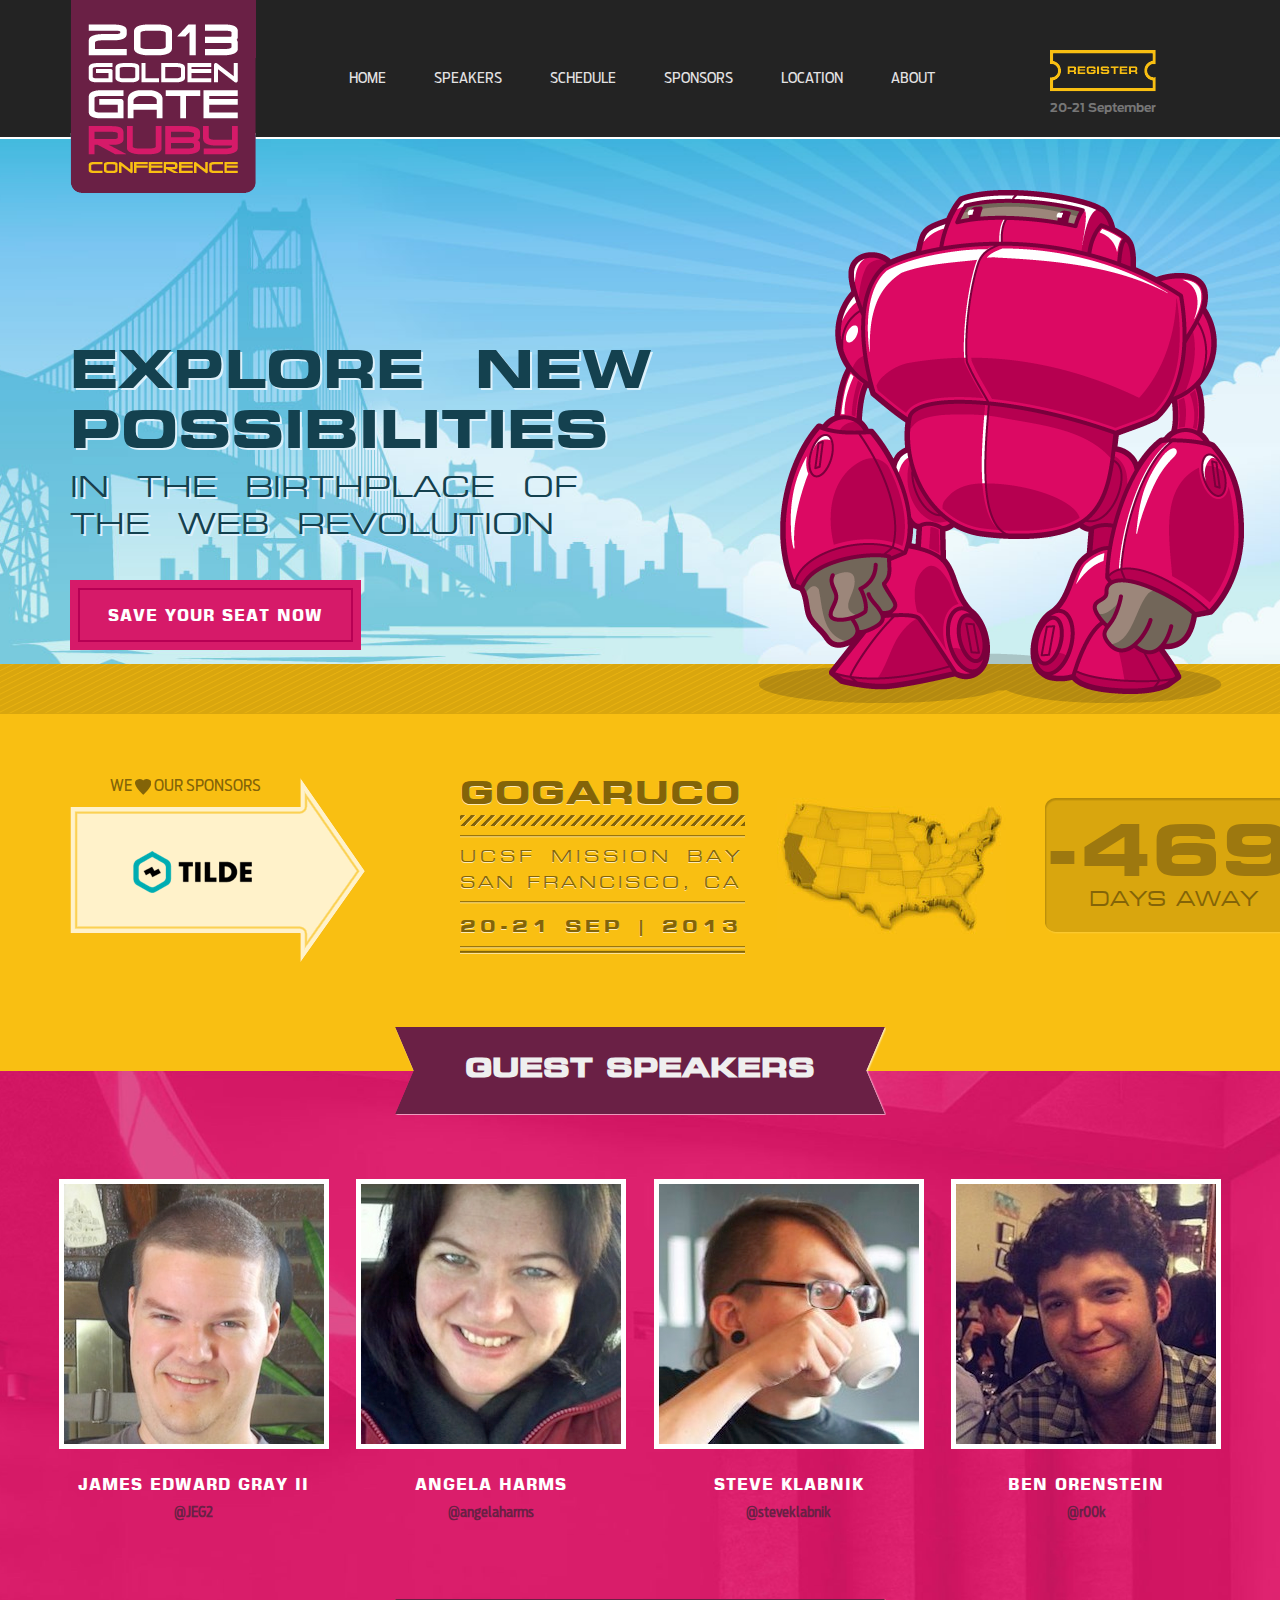
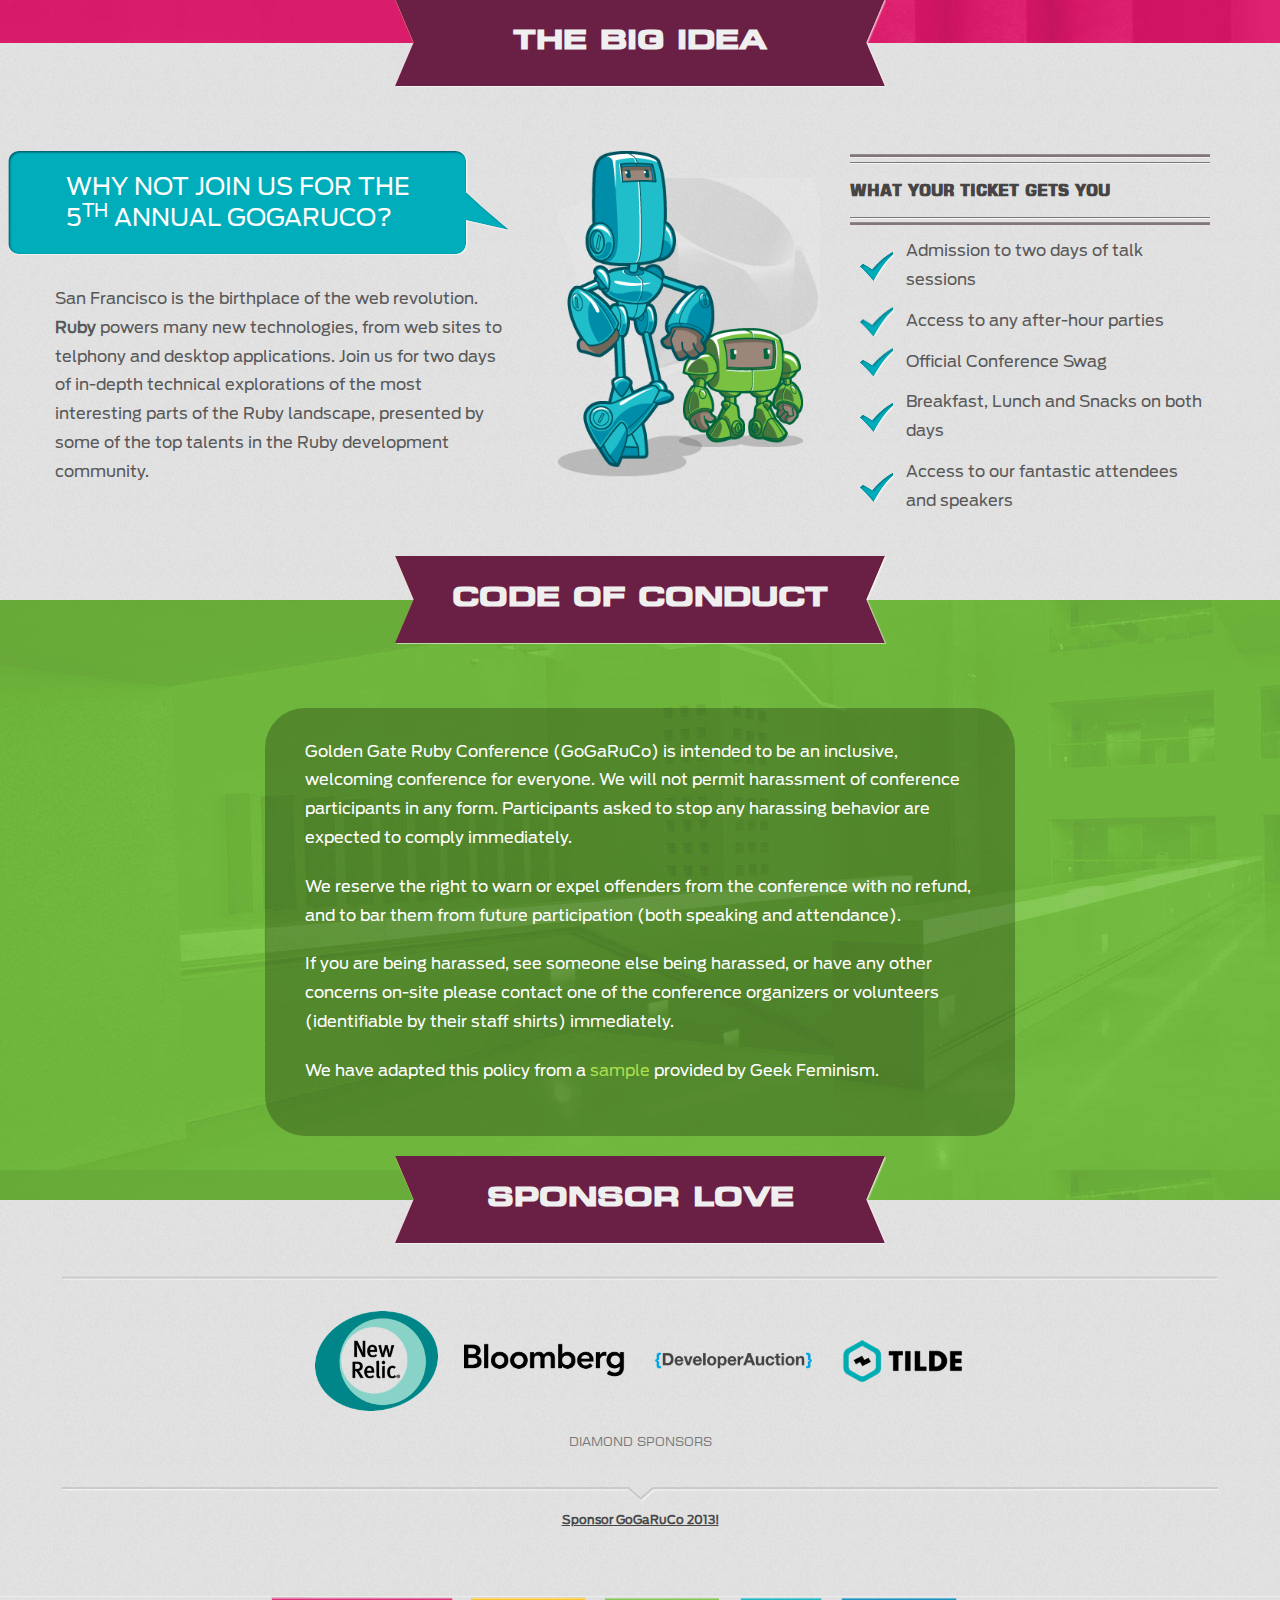
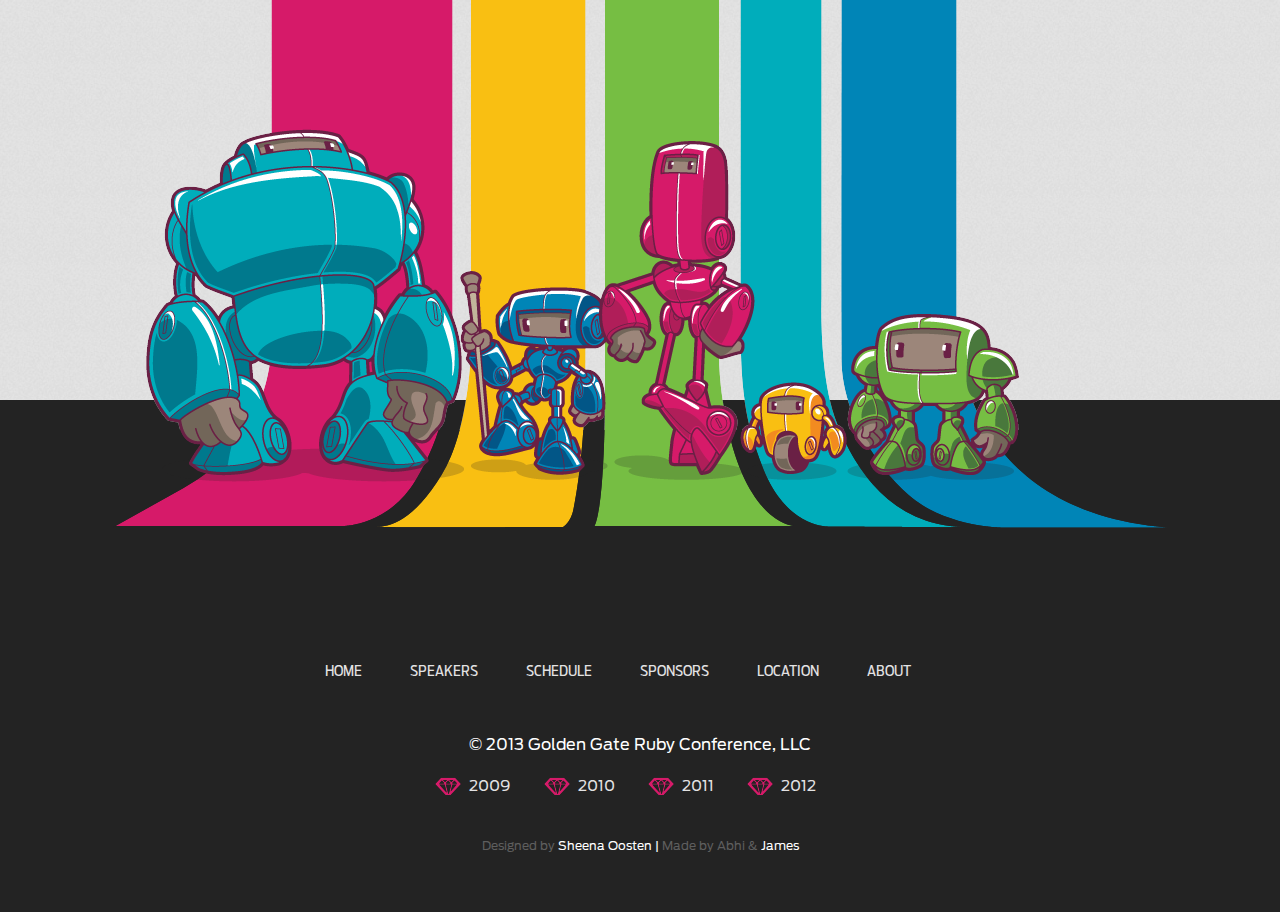
<file: index.html>
<!doctype html>
<html>
  <head>
    <meta charset="utf-8">
    <meta name="viewport" content="width=1920" />
    <!-- Always force latest IE rendering engine or request Chrome Frame -->
    <meta content="IE=edge,chrome=1" http-equiv="X-UA-Compatible">

    <!-- Use title if it's in the page YAML frontmatter -->
    <title>GoGaRuCo 2013</title>

    <link href="stylesheets/normalize.css?1369343341" media="screen" rel="stylesheet" type="text/css" />
<link href="stylesheets/all.css?1378835572" media="screen" rel="stylesheet" type="text/css" />
    <script src="javascripts/foundation.modernizr.js?1369343341" type="text/javascript"></script>
  </head>
  <body class="index">
    <header>
      <div class="row">
        <div class="large-10 columns">
        <ul>
          <li><a href="index.html"><img src="images/GoGaruco-logo.png?1369343340" /></a></li>
          <li><a href="index.html">Home</a></li>
          <li><a href="speakers.html">Speakers</a></li>
          <li><a href="schedule.html">Schedule</a></li>
          <li><a href="sponsors.html">Sponsors</a></li>
          <li><a href="location.html">Location</a></li>
          <li><a href="about.html">About</a></li>
        </ul>
        </div>
        <div class="large-2 columns">
        <div id="register">
          <a href="registration.html">Register Here</a>
          <div id="date">20-21 September</div>
        </div>
        </div>
      </div>
    </header>

    <div id="banner">
  <div class="row">

    <div class="large-7 columns">
      <div class="banner-title">
        Explore&nbsp;New Possibilities
      </div>
      <div class="banner-subtitle">
        In&nbsp;the&nbsp;birthplace&nbsp;of the&nbsp;web&nbsp;revolution
      </div>
      <div class="annotated-button">
        <a class="banner-button" href="registration.html">
          <span>Save Your Seat Now</span>
        </a>
      </div>
    </div>

    <div class="banner-robot"><img src="images/pink-robot.png?1369343340" /></div>

  </div>
</div>
<div id="basic-info">
  <div class="leading-strip"></div>

  <div class="row">
    <div class="large-4 columns">
      <div class="sponsor-arrow">
        <span class="sponsor-arrow-caption">We <img src="images/heart.png?1369343340" /> our Sponsors</span>
        <div class="sponsor-logo">
          <a href="http://tilde.io/"><img src="images/sponsors/tilde.png?1372780001" /></a>
        </div>
      </div>
    </div>

    <div class="large-3 columns">
      <div class="gogaruco-when-where">
        <div class="gogaruco-when-where-heading">GoGaRuCo</div>
        <div class="gogaruco-when-where-address-line1">UCSF Mission Bay</div>
        <div class="gogaruco-when-where-address-line2">San Francisco, CA</div>
        <div class="gogaruco-when-where-dates">20-21 Sep | 2013</div>
      </div>
    </div>

    <div class="large-3 columns">
      <div class="usa-map">
        <img src="images/location-map.jpg?1369343340" />
      </div>
    </div>

    <div class="large-2 columns">
      <div class="countdown">
        <div class="countdown-number">146</div>
        <div class="countdown-caption">days away</div>
      </div>
    </div>
  </div>
</div>
<div id='featured-speakers'>
  <div class="featured-speakers-heading">
    <h2>Guest Speakers</h2>
  </div>

  <div class="featured-speakers-list">
    <div class="row">
      <ul class="large-block-grid-4 small-block-grid-2">
        
          <li class="featured-speaker">
            <img src="images/speakers/gray.jpg?1372780001" />
            <div class="featured-speaker-name">
              James Edward Gray II
            </div>
            <div class="featured-speaker-twitter">
              <a href="https://twitter.com/JEG2">@JEG2</a>
            </div>
          </li>
        
          <li class="featured-speaker">
            <img src="images/speakers/harms.jpg?1372780001" />
            <div class="featured-speaker-name">
              Angela Harms
            </div>
            <div class="featured-speaker-twitter">
              <a href="https://twitter.com/angelaharms">@angelaharms</a>
            </div>
          </li>
        
          <li class="featured-speaker">
            <img src="images/speakers/klabnik.jpg?1372780001" />
            <div class="featured-speaker-name">
              Steve Klabnik
            </div>
            <div class="featured-speaker-twitter">
              <a href="https://twitter.com/steveklabnik">@steveklabnik</a>
            </div>
          </li>
        
          <li class="featured-speaker">
            <img src="images/speakers/orenstein.jpg?1372780001" />
            <div class="featured-speaker-name">
              Ben Orenstein
            </div>
            <div class="featured-speaker-twitter">
              <a href="https://twitter.com/r00k">@r00k</a>
            </div>
          </li>
        
      </ul>
    </div>
  </div>
</div>
<div id="the-big-idea">
  <div class="the-big-idea-heading">
    <h2>
      The Big Idea
    </h2>
  </div>

  <div class="the-big-idea-content">
    <div class="row">
      <div class="large-5 columns">
        <div class="speech-bubble row">
          Why not join us for the <br/>5<sup>th</sup> Annual Gogaruco?
        </div>

        <div class="row">
          <p>San Francisco is the birthplace of the web revolution. <strong>Ruby</strong> powers many new technologies, from
            web sites to telphony and desktop applications.
            Join us for two days of in-depth technical explorations of the most interesting parts of the Ruby landscape,
            presented by some of the top talents in the Ruby development community.
          </p>
        </div>
      </div>

      <div class="large-3 columns">
        <img src="images/cyan-green-robots-diamond.png?1369343340" /> 
      </div>

      <div class="large-4 columns">
        <h4>What your ticket gets you</h4>
        <ul>
          <li>Admission to two days of talk sessions</li>
          <li>Access to any after-hour parties</li>
          <li>Official Conference Swag</li>
          <li>Breakfast, Lunch and Snacks on both days</li>
          <li>Access to our fantastic attendees and speakers</li>
        </ul>
      </div>

    </div>
  </div>
</div>
<div id='conduct'>
  <div class="conduct-heading">
    <h2>Code of Conduct</h2>
  </div>

  <div class="conduct-content">
    <div class="row">
      <div class="large-8 large-centered columns">
        <div class="shade">
          <p>
            Golden Gate Ruby Conference (GoGaRuCo) is intended to be an inclusive, welcoming conference for
            everyone. We will not permit harassment of conference participants in any form. Participants
            asked to stop any harassing behavior are expected to comply immediately.
          </p>
          <p>
            We reserve the right to warn or expel offenders from the conference with no refund, and to
            bar them from future participation (both speaking and attendance).
          </p>
          <p>
            If you are being harassed, see someone else being harassed, or have any other concerns
            on-site please contact one of the conference organizers or volunteers (identifiable by their
            staff shirts) immediately.
          </p>
          <p>
            We have adapted this policy from a
            <a href="http://geekfeminism.wikia.com/wiki/Conference_anti-harassment/Policy">sample</a>
            provided by Geek Feminism.
          </p>
        </div>
      </div>
    </div>
  </div>
</div>
<div id="sponsors-heading"><h2>Sponsor Love</h2></div>
<div id="sponsors">
  <img src="images/sponsor-line-top.png?1369343340" />

  
  <div class="sponsor_level">
    <ul>
      
        <li><a href="http://www.newrelic.com/"><img src="images/sponsors/new_relic.png?1372780001" /></a></li>
      
        <li><a href="http://bloomberg.com"><img src="images/sponsors/bloomberg.png?1378835521" /></a></li>
      
        <li><a href="http://www.developerauction.com"><img src="images/sponsors/developerauction.png?1378836212" /></a></li>
      
        <li><a href="http://www.tilde.io/"><img src="images/sponsors/tilde.png?1372780001" /></a></li>
      
    </ul>
    <span>Diamond Sponsors</span>
  </div>
  

  
  <div class="sponsor_level secondary hidden">
    <ul>
      
        <li><a href="http://www.carbonfive.com/"><img src="images/sponsors/carbon_five.png?1372780001" /></a></li>
      
        <li><a href="http://www.stormpath.com/"><img src="images/sponsors/stormpath.png?1372780001" /></a></li>
      
        <li><a href="http://causes.com/"><img src="images/sponsors/causes.png?1378835521" /></a></li>
      
        <li><a href="http://www.getbraintree.com/"><img src="images/sponsors/braintree.png?1378835521" /></a></li>
      
        <li><a href="http://www.sharethrough.com/"><img src="images/sponsors/sharethrough.png?1378835521" /></a></li>
      
    </ul>
    <span>Platinum Sponsors</span>
  </div>
  
  <div class="sponsor_level secondary hidden">
    <ul>
      
        <li><a href="http://developer.rackspace.com"><img src="images/sponsors/rackspace.png?1378835521" /></a></li>
      
        <li><a href="http://www.pivotallabs.com"><img src="images/sponsors/pivotal.png?1378835521" /></a></li>
      
        <li><a href="http://www.intridea.com"><img src="images/sponsors/intridea.png?1378835521" /></a></li>
      
        <li><a href="http://www.lumosity.com/"><img src="images/sponsors/lumosity.png?1378835521" /></a></li>
      
        <li><a href="http://www.bluebox.net"><img src="images/sponsors/bluebox.png?1378835521" /></a></li>
      
    </ul>
    <span>Platinum Sponsors</span>
  </div>
  
  <div class="sponsor_level secondary hidden">
    <ul>
      
        <li><a href="http://www.yammer.com"><img src="images/sponsors/yammer.png?1378836212" /></a></li>
      
        <li><a href="http://www.engineyard.com"><img src="images/sponsors/engineyard.png?1378835521" /></a></li>
      
    </ul>
    <span>Platinum Sponsors</span>
  </div>
  
  
      
      <div class="sponsor_level secondary hidden">
        <ul>
          
              <li><a href="http://www.wyeworks.com/"><img src="images/sponsors/wyeworks.png?1378835521" /></a></li>
          
              <li><a href="http://wanelo.com/"><img src="images/sponsors/wanelo.png?1378835521" /></a></li>
          
              <li><a href="http://www.modcloth.com/about_us"><img src="images/sponsors/modcloth.png?1378835521" /></a></li>
          
        </ul>
        <span>Gold Sponsors</span>
      </div>
      
  
  
      
      <div class="sponsor_level secondary hidden">
        <ul>
          
              <li><a href="http://www.stickermule.com"><img src="images/sponsors/stickermule.png?1378835521" /></a></li>
          
              <li><a href="http://www.fromatob.com"><img src="images/sponsors/fromatob.png?1378835521" /></a></li>
          
        </ul>
        <span>Silver Sponsors</span>
      </div>
      
  
  <img src="images/sponsor-line-bottom.png?1369343340" />
  <br/>
  <a class="prospectus" href="2013_prospectus.pdf">Sponsor GoGaRuCo 2013!</a>
</div><div class="robot-group">
  <div class="row">
    <img src="images/robot-group.png?1369343340" /> 
  </div>
</div>

<div class="footer-overlap">
  <!-- This covers the difference between the height of the robot-group image and the height of the robot-group div.-->
</div>


    <footer>
      <div class="row center">
        <ul class="nav">
          <li><a href="index.html">Home</a></li>
          <li><a href="speakers.html">Speakers</a></li>
          <li><a href="schedule.html">Schedule</a></li>
          <li><a href="sponsors.html">Sponsors</a></li>
          <li><a href="location.html">Location</a></li>
          <li><a href="about.html">About</a></li>
        </ul>
        &copy; 2013 Golden Gate Ruby Conference, LLC
        <ul class="past_years">
          <li><a href="http://2009.gogaruco.com">2009</a></li>
          <li><a href="http://2010.gogaruco.com">2010</a></li>
          <li><a href="http://2011.gogaruco.com">2011</a></li>
          <li><a href="http://2012.gogaruco.com">2012</a></li>
        </ul>
      </div>
      <div class="row center credits">
        Designed by <a href="http://www.sheenaoosten.com/">Sheena Oosten</a> <span id="bar">|</span> Made by Abhi &amp; <a href="http://www.hjhart.com">James</a>
      </div>
    </footer>

    <script src="javascripts/all.js?1373478695" type="text/javascript"></script>
    <script>
      $(document).foundation();
    </script>
  </body>
</html>
</file>
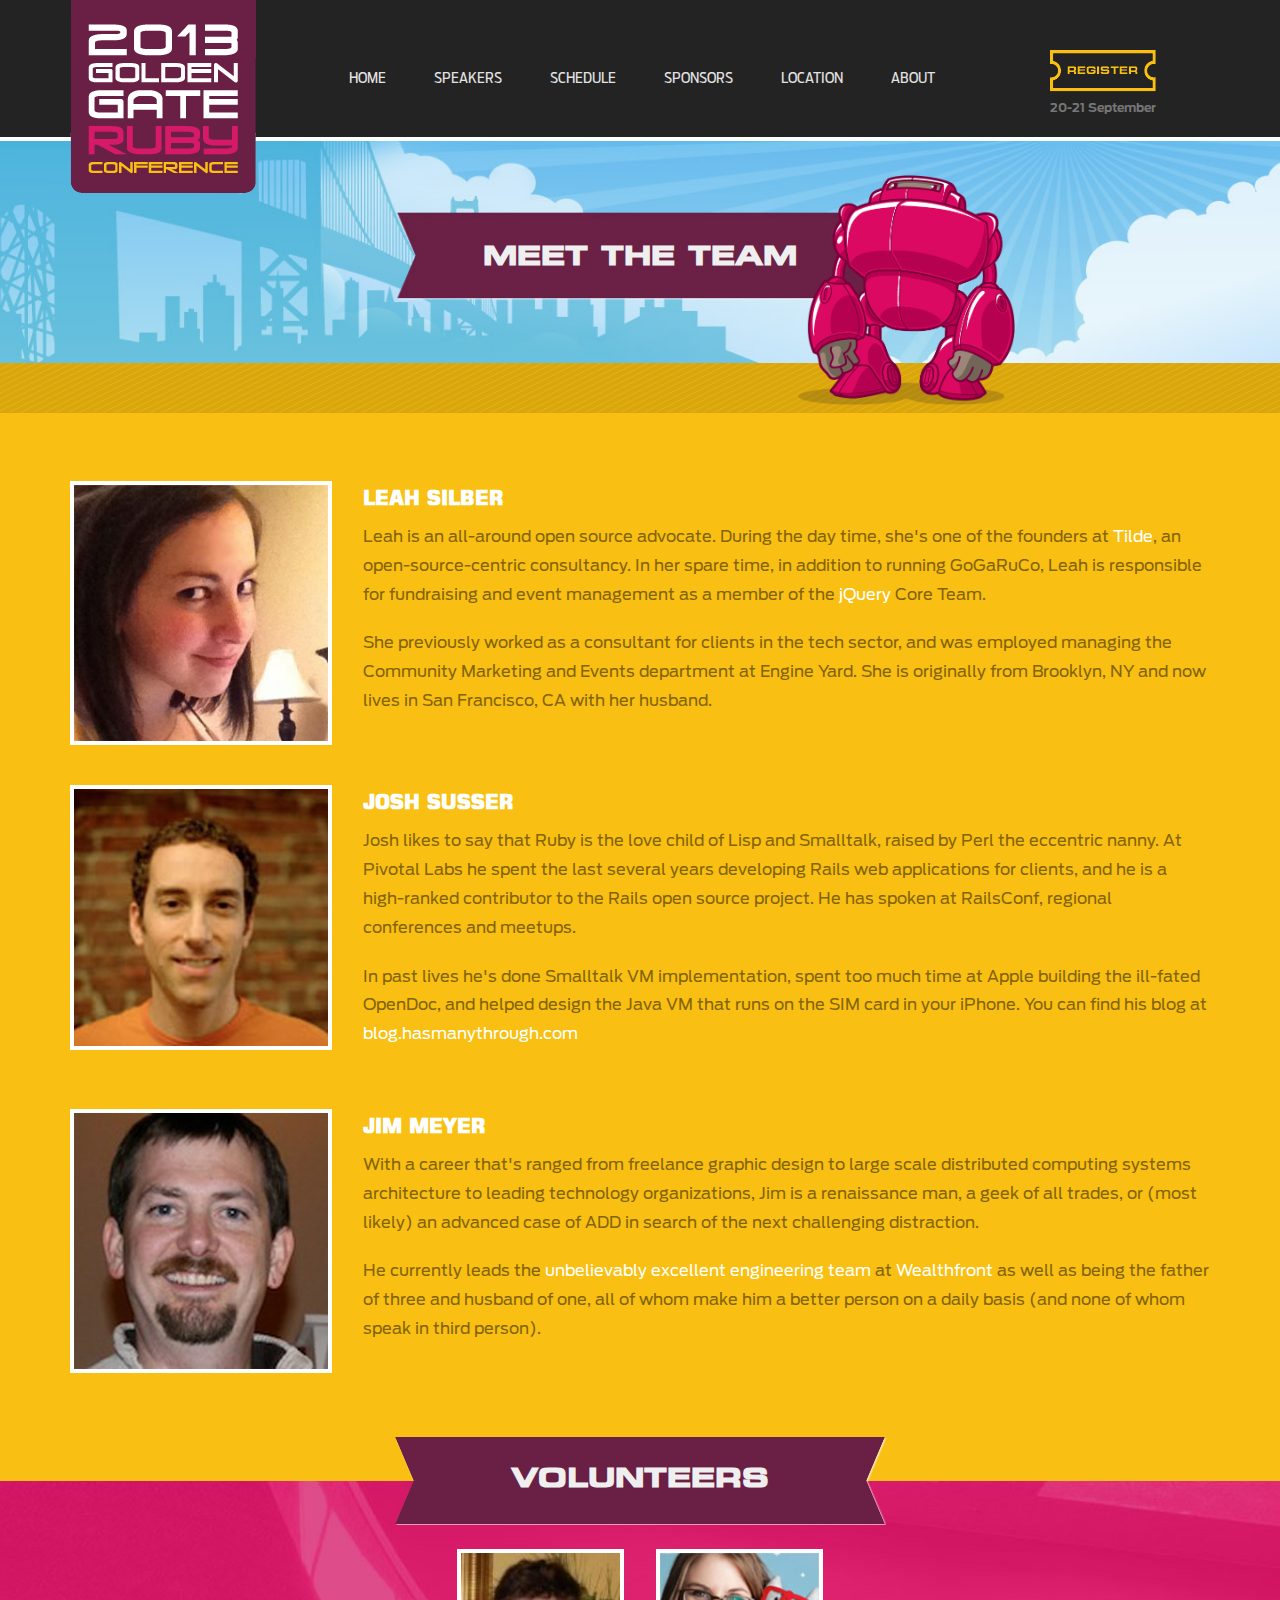
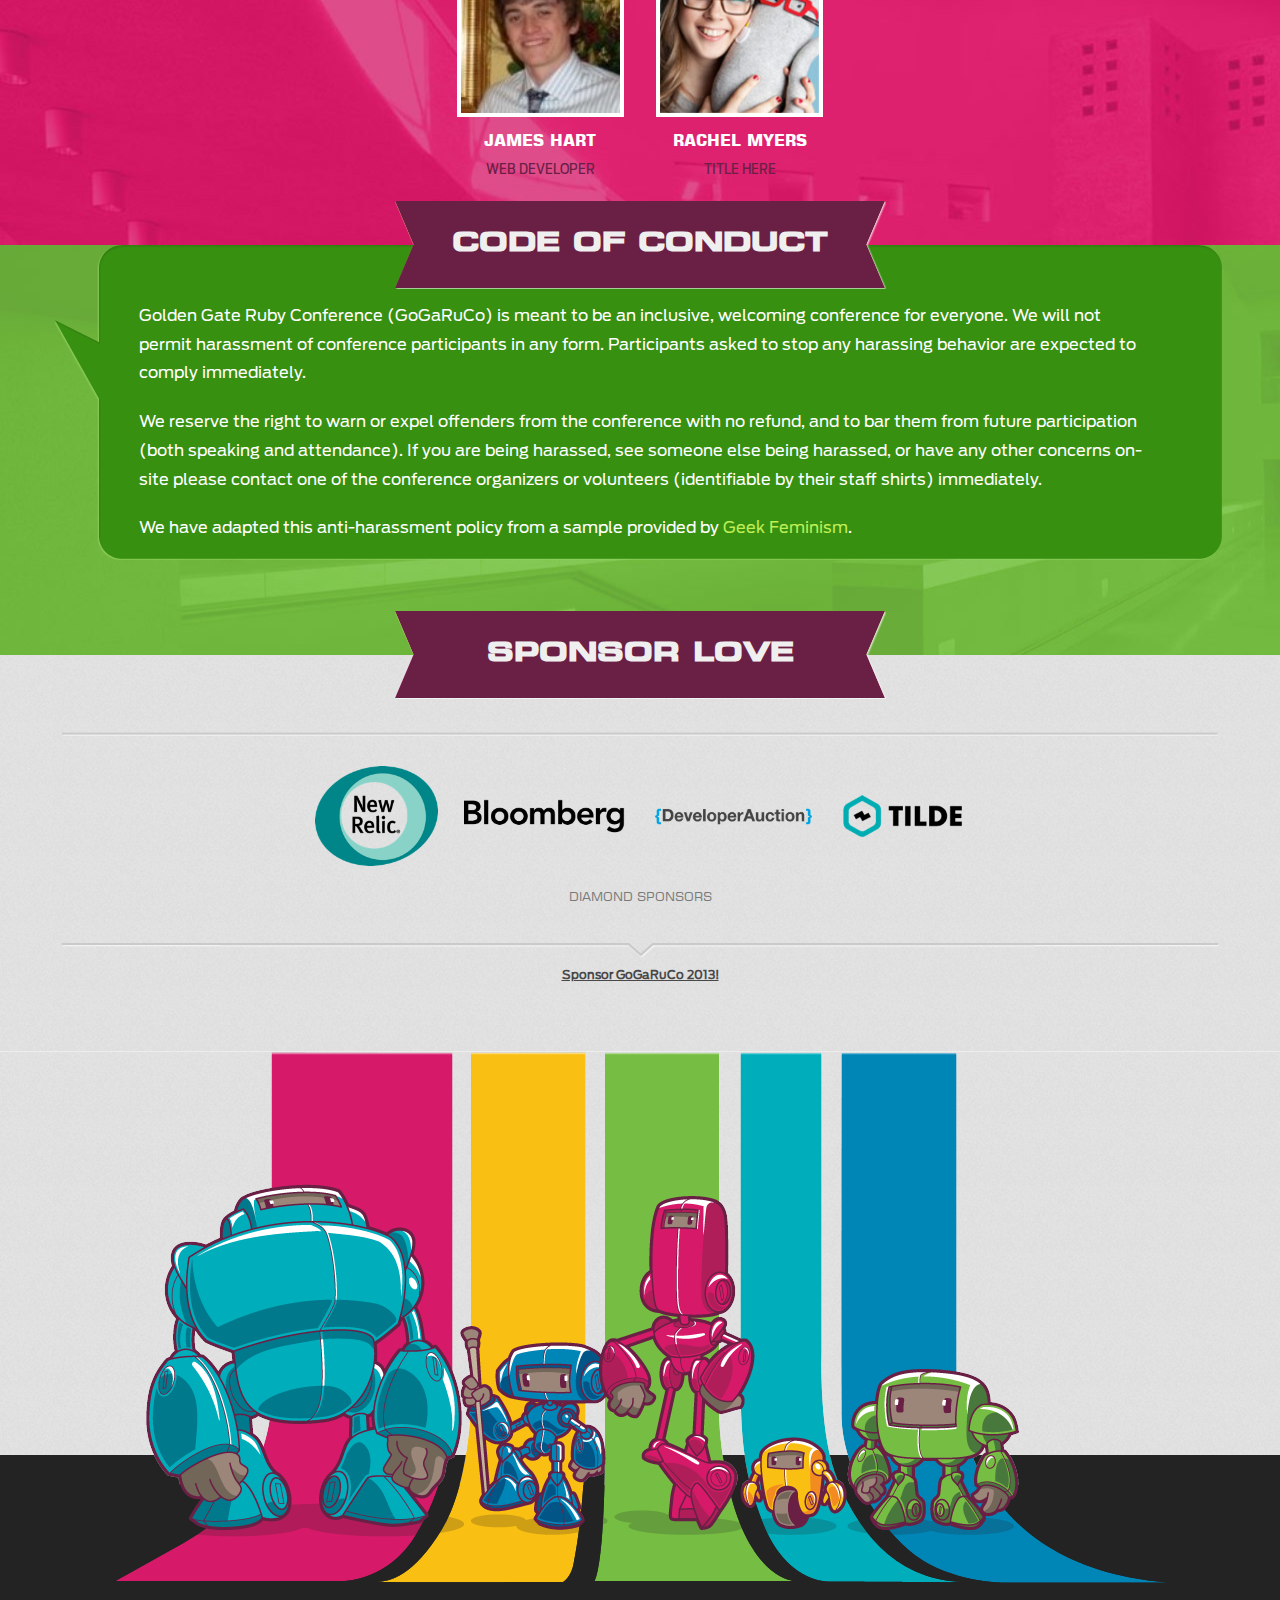
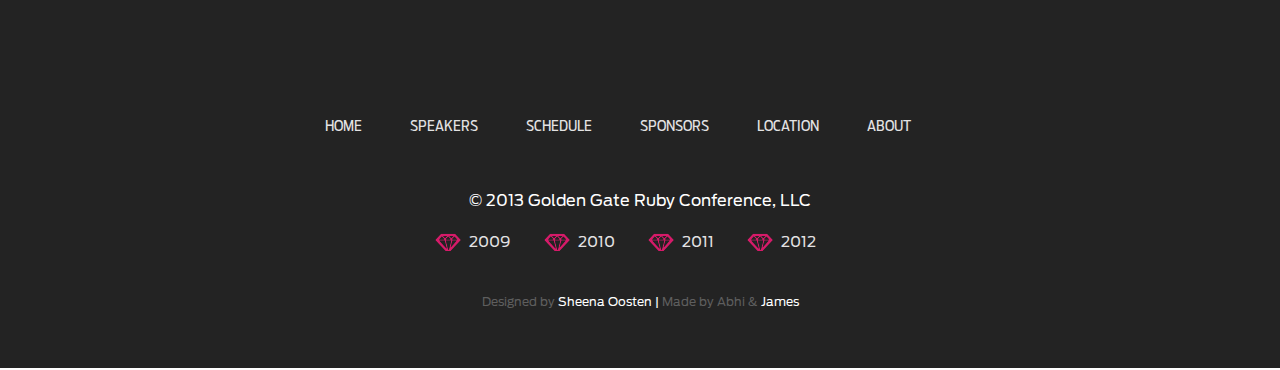
<file: about.html>
<!doctype html>
<html>
  <head>
    <meta charset="utf-8">
    <meta name="viewport" content="width=1920" />
    <!-- Always force latest IE rendering engine or request Chrome Frame -->
    <meta content="IE=edge,chrome=1" http-equiv="X-UA-Compatible">

    <!-- Use title if it's in the page YAML frontmatter -->
    <title>GoGaRuCo 2013</title>

    <link href="stylesheets/normalize.css?1369343341" media="screen" rel="stylesheet" type="text/css" />
<link href="stylesheets/all.css?1378835572" media="screen" rel="stylesheet" type="text/css" />
    <script src="javascripts/foundation.modernizr.js?1369343341" type="text/javascript"></script>
  </head>
  <body class="about">
    <header>
      <div class="row">
        <div class="large-10 columns">
        <ul>
          <li><a href="index.html"><img src="images/GoGaruco-logo.png?1369343340" /></a></li>
          <li><a href="index.html">Home</a></li>
          <li><a href="speakers.html">Speakers</a></li>
          <li><a href="schedule.html">Schedule</a></li>
          <li><a href="sponsors.html">Sponsors</a></li>
          <li><a href="location.html">Location</a></li>
          <li><a href="about.html">About</a></li>
        </ul>
        </div>
        <div class="large-2 columns">
        <div id="register">
          <a href="registration.html">Register Here</a>
          <div id="date">20-21 September</div>
        </div>
        </div>
      </div>
    </header>

    <div id="small_banner">
  <div class="row">
    <div class="banner-sash">
      <h2>Meet The Team</h2>
      <div class="banner-robot"><img src="images/pink-robot.png?1369343340" /></div>
    </div>
  </div>
</div>
<div class="leading-strip"></div>
<div id="team">
  <div class="row">
    <div class="large-3 columns">
        <img src="images/team/leah.jpg?1378835521" />
    </div>
    <div class="large-9 columns">
      <h2>Leah Silber</h2>
      <p>Leah is an all-around open source advocate. During the day time, she's one of the founders at <a href="tilde.io">Tilde</a>, an open-source-centric consultancy. In her spare time, in addition to running GoGaRuCo, Leah is responsible for fundraising and event management as a member of the <a href="jquery.com">jQuery</a> Core Team.</p>
      <p>She previously worked as a consultant for clients in the tech sector, and was employed managing the Community Marketing and Events department at Engine Yard. She is originally from Brooklyn, NY and now lives in San Francisco, CA with her husband. </p>
    </div>
  </div>
  <div class="row">
    <div class="large-3 columns">
        <img src="images/team/josh.jpg?1378835521" />
    </div>
    <div class="large-9 columns">
      <h2>Josh Susser</h2>
      <p>Josh likes to say that Ruby is the love child of Lisp and Smalltalk, raised by Perl the eccentric nanny. At Pivotal Labs he spent the last several years developing Rails web applications for clients, and he is a high-ranked contributor to the Rails open source project. He has spoken at RailsConf, regional conferences and meetups.</p>
      <p> In past lives he's done Smalltalk VM implementation, spent too much time at Apple building the ill-fated OpenDoc, and helped design the Java VM that runs on the SIM card in your iPhone. You can find his blog at <a href="http://blog.hasmanythrough.com">blog.hasmanythrough.com</a></p>
    </div>
  </div>
  <div class="row">
    <div class="large-3 columns">
        <img src="images/team/jim.jpg?1378835521" />
    </div>
    <div class="large-9 columns">
      <h2>JIM MEYER</h2>
      <p>With a career that's ranged from freelance graphic design to large scale distributed computing systems architecture to leading technology organizations, Jim is a renaissance man, a geek of all trades, or (most likely) an advanced case of ADD in search of the next challenging distraction. </p>
      <p>He currently leads the <a href="https://www.wealthfront.com/engineering">unbelievably excellent engineering team</a> at <a href="https://www.wealthfront.com/engineering">Wealthfront</a> as well as being the father of three and husband of one, all of whom make him a better person on a daily basis (and none of whom speak in third person).</p>
    </div>
  </div>
</div>
<div id="volunteers-heading">
  <h2>Volunteers</h2>
</div>
<div id="volunteers">
  <div class="row" style="text-align: center; margin: 0 auto; ">
        <div class="volunteer">
          <a href="http://www.hjhart.com">
              <img src="images/team/james.jpg?1378835521" />
          </a>
          <a href="http://www.hjhart.com" class="volunteer-url">
            James Hart
          </a>
          <span class="volunteer-title">Web Developer</span>
        </div>
        <div class="volunteer">
          <a href="https://twitter.com/rachelmyers">
              <img src="images/team/rachel.jpg?1378835521" />
          </a>
          <a href="https://twitter.com/rachelmyers" class="volunteer-url">
            Rachel Myers
          </a>
          <span class="volunteer-title">Title Here</span>
        </div>
      </div>
</div>
<div id="about-code-of-conduct-heading">
  <h2>Code of Conduct</h2>
</div>
<div id="about-code-of-conduct">
  <div class="row">
    <div id="conduct-policy">
      <p>Golden Gate Ruby Conference (GoGaRuCo) is meant to be an inclusive, welcoming conference for everyone. We will not permit harassment of conference participants in any form. Participants asked to stop any harassing behavior are expected to comply immediately.</p>
      <p>We reserve the right to warn or expel offenders from the conference with no refund, and to bar them from future participation (both speaking and attendance). If you are being harassed, see someone else being harassed, or have any other concerns on-site please contact one of the conference organizers or volunteers (identifiable by their staff shirts) immediately.</p>
      <p>We have adapted this anti-harassment policy from a sample provided by <a href="http://geekfeminism.wikia.com/wiki/Conference_anti-harassment/Policy">Geek Feminism</a>.</p>
    </div>
  </div>
</div>

<div id="sponsors-heading"><h2>Sponsor Love</h2></div>
<div id="sponsors">
  <img src="images/sponsor-line-top.png?1369343340" />

  
  <div class="sponsor_level">
    <ul>
      
        <li><a href="http://www.newrelic.com/"><img src="images/sponsors/new_relic.png?1372780001" /></a></li>
      
        <li><a href="http://bloomberg.com"><img src="images/sponsors/bloomberg.png?1378835521" /></a></li>
      
        <li><a href="http://www.developerauction.com"><img src="images/sponsors/developerauction.png?1378836212" /></a></li>
      
        <li><a href="http://www.tilde.io/"><img src="images/sponsors/tilde.png?1372780001" /></a></li>
      
    </ul>
    <span>Diamond Sponsors</span>
  </div>
  

  
  <div class="sponsor_level secondary hidden">
    <ul>
      
        <li><a href="http://www.carbonfive.com/"><img src="images/sponsors/carbon_five.png?1372780001" /></a></li>
      
        <li><a href="http://www.stormpath.com/"><img src="images/sponsors/stormpath.png?1372780001" /></a></li>
      
        <li><a href="http://causes.com/"><img src="images/sponsors/causes.png?1378835521" /></a></li>
      
        <li><a href="http://www.getbraintree.com/"><img src="images/sponsors/braintree.png?1378835521" /></a></li>
      
        <li><a href="http://www.sharethrough.com/"><img src="images/sponsors/sharethrough.png?1378835521" /></a></li>
      
    </ul>
    <span>Platinum Sponsors</span>
  </div>
  
  <div class="sponsor_level secondary hidden">
    <ul>
      
        <li><a href="http://developer.rackspace.com"><img src="images/sponsors/rackspace.png?1378835521" /></a></li>
      
        <li><a href="http://www.pivotallabs.com"><img src="images/sponsors/pivotal.png?1378835521" /></a></li>
      
        <li><a href="http://www.intridea.com"><img src="images/sponsors/intridea.png?1378835521" /></a></li>
      
        <li><a href="http://www.lumosity.com/"><img src="images/sponsors/lumosity.png?1378835521" /></a></li>
      
        <li><a href="http://www.bluebox.net"><img src="images/sponsors/bluebox.png?1378835521" /></a></li>
      
    </ul>
    <span>Platinum Sponsors</span>
  </div>
  
  <div class="sponsor_level secondary hidden">
    <ul>
      
        <li><a href="http://www.yammer.com"><img src="images/sponsors/yammer.png?1378836212" /></a></li>
      
        <li><a href="http://www.engineyard.com"><img src="images/sponsors/engineyard.png?1378835521" /></a></li>
      
    </ul>
    <span>Platinum Sponsors</span>
  </div>
  
  
      
      <div class="sponsor_level secondary hidden">
        <ul>
          
              <li><a href="http://www.wyeworks.com/"><img src="images/sponsors/wyeworks.png?1378835521" /></a></li>
          
              <li><a href="http://wanelo.com/"><img src="images/sponsors/wanelo.png?1378835521" /></a></li>
          
              <li><a href="http://www.modcloth.com/about_us"><img src="images/sponsors/modcloth.png?1378835521" /></a></li>
          
        </ul>
        <span>Gold Sponsors</span>
      </div>
      
  
  
      
      <div class="sponsor_level secondary hidden">
        <ul>
          
              <li><a href="http://www.stickermule.com"><img src="images/sponsors/stickermule.png?1378835521" /></a></li>
          
              <li><a href="http://www.fromatob.com"><img src="images/sponsors/fromatob.png?1378835521" /></a></li>
          
        </ul>
        <span>Silver Sponsors</span>
      </div>
      
  
  <img src="images/sponsor-line-bottom.png?1369343340" />
  <br/>
  <a class="prospectus" href="2013_prospectus.pdf">Sponsor GoGaRuCo 2013!</a>
</div><div class="robot-group">
  <div class="row">
    <img src="images/robot-group.png?1369343340" /> 
  </div>
</div>

<div class="footer-overlap">
  <!-- This covers the difference between the height of the robot-group image and the height of the robot-group div.-->
</div>


    <footer>
      <div class="row center">
        <ul class="nav">
          <li><a href="index.html">Home</a></li>
          <li><a href="speakers.html">Speakers</a></li>
          <li><a href="schedule.html">Schedule</a></li>
          <li><a href="sponsors.html">Sponsors</a></li>
          <li><a href="location.html">Location</a></li>
          <li><a href="about.html">About</a></li>
        </ul>
        &copy; 2013 Golden Gate Ruby Conference, LLC
        <ul class="past_years">
          <li><a href="http://2009.gogaruco.com">2009</a></li>
          <li><a href="http://2010.gogaruco.com">2010</a></li>
          <li><a href="http://2011.gogaruco.com">2011</a></li>
          <li><a href="http://2012.gogaruco.com">2012</a></li>
        </ul>
      </div>
      <div class="row center credits">
        Designed by <a href="http://www.sheenaoosten.com/">Sheena Oosten</a> <span id="bar">|</span> Made by Abhi &amp; <a href="http://www.hjhart.com">James</a>
      </div>
    </footer>

    <script src="javascripts/all.js?1373478695" type="text/javascript"></script>
    <script>
      $(document).foundation();
    </script>
  </body>
</html>
</file>
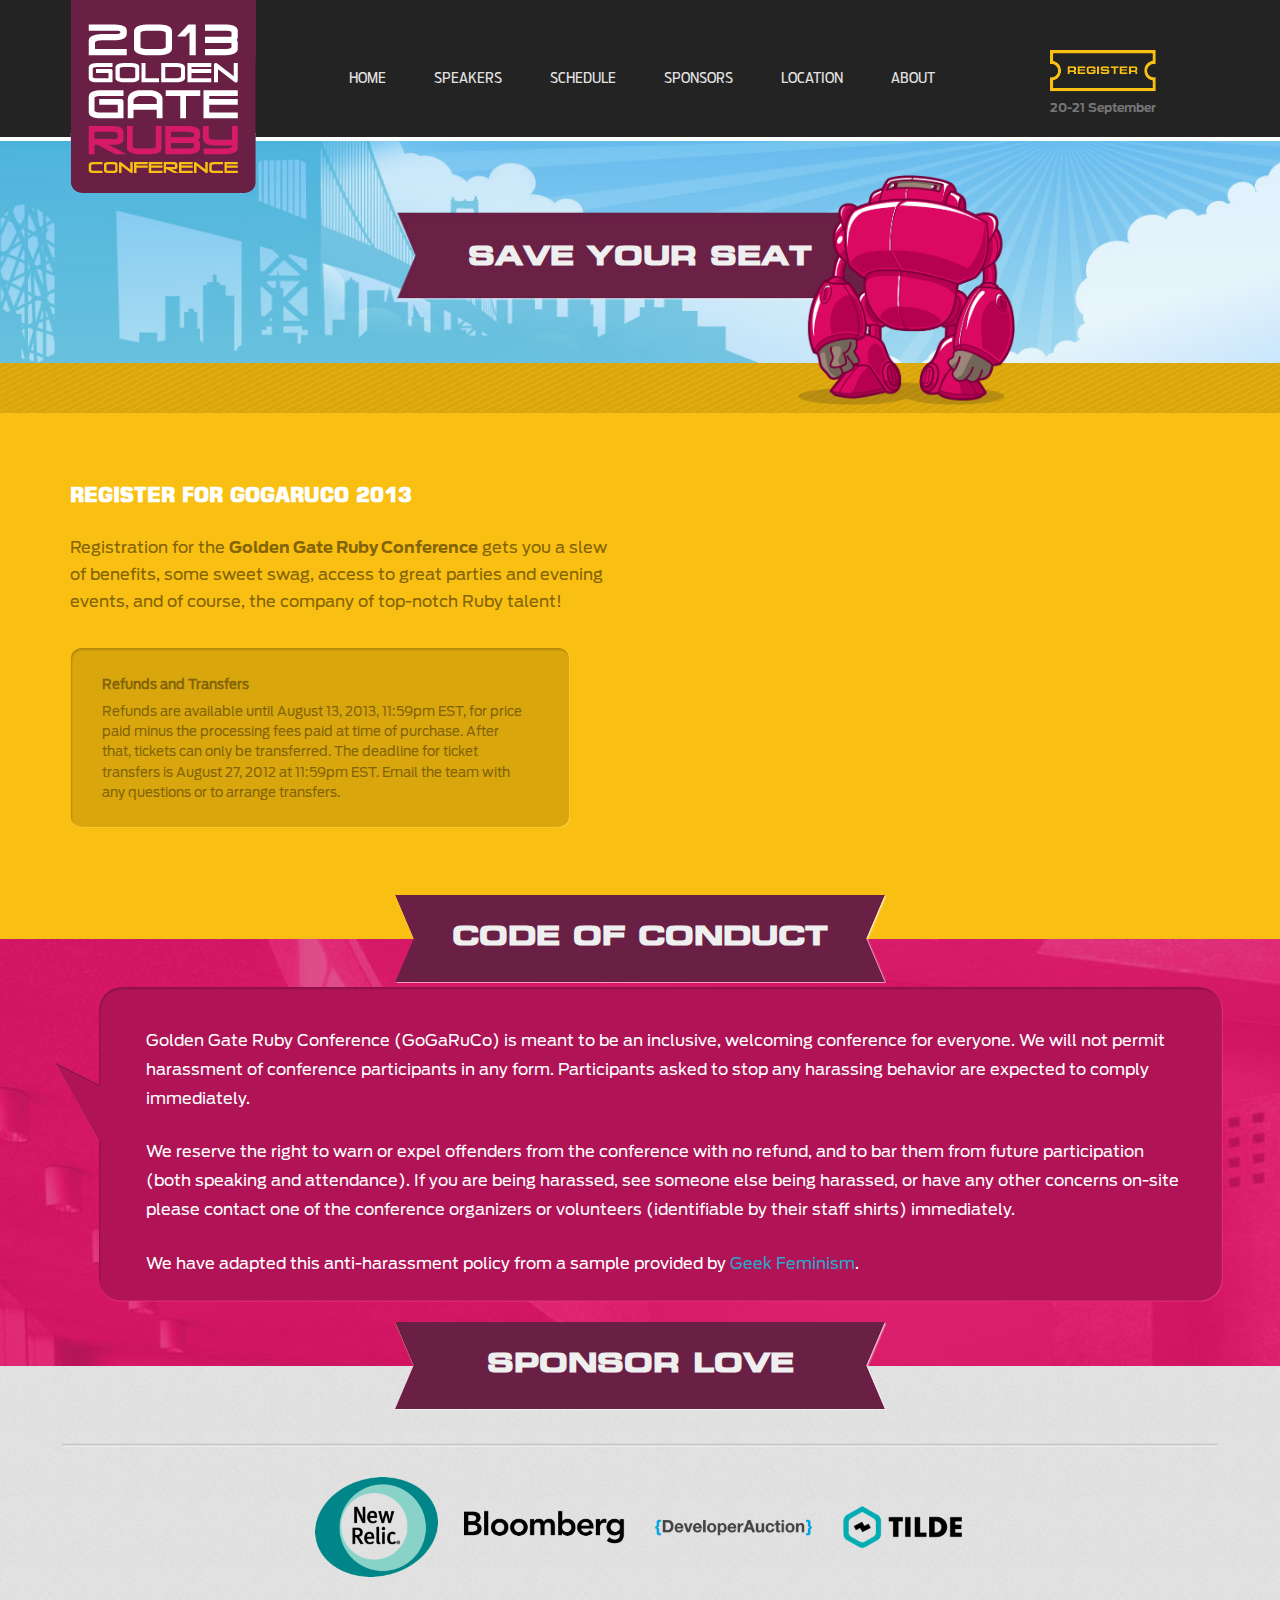
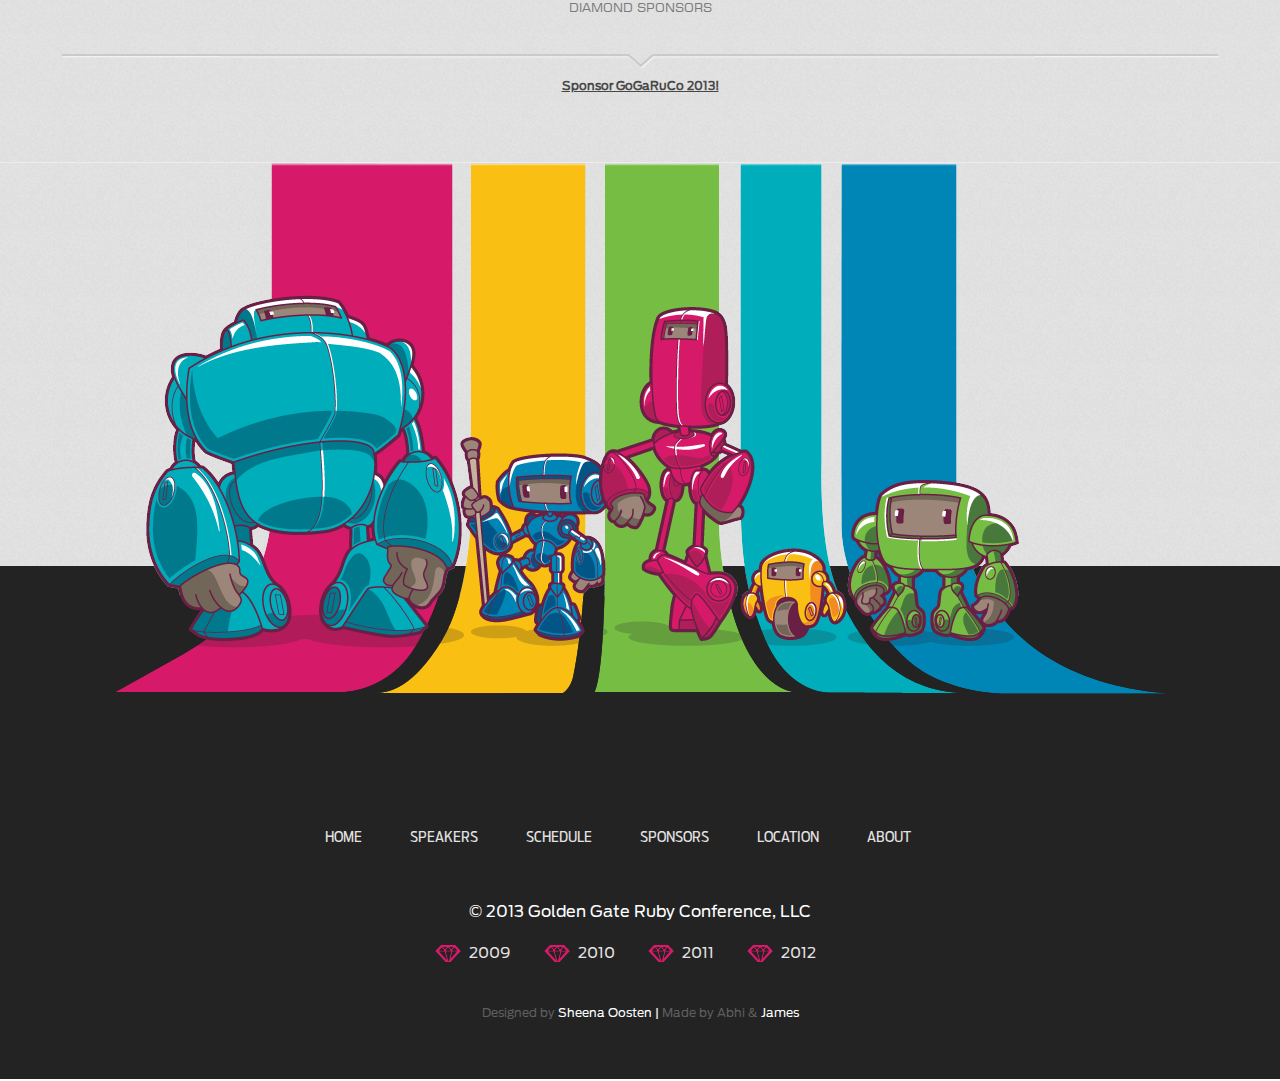
<file: registration.html>
<!doctype html>
<html>
  <head>
    <meta charset="utf-8">
    <meta name="viewport" content="width=1920" />
    <!-- Always force latest IE rendering engine or request Chrome Frame -->
    <meta content="IE=edge,chrome=1" http-equiv="X-UA-Compatible">

    <!-- Use title if it's in the page YAML frontmatter -->
    <title>GoGaRuCo 2013</title>

    <link href="stylesheets/normalize.css?1369343341" media="screen" rel="stylesheet" type="text/css" />
<link href="stylesheets/all.css?1378835572" media="screen" rel="stylesheet" type="text/css" />
    <script src="javascripts/foundation.modernizr.js?1369343341" type="text/javascript"></script>
  </head>
  <body class="registration">
    <header>
      <div class="row">
        <div class="large-10 columns">
        <ul>
          <li><a href="index.html"><img src="images/GoGaruco-logo.png?1369343340" /></a></li>
          <li><a href="index.html">Home</a></li>
          <li><a href="speakers.html">Speakers</a></li>
          <li><a href="schedule.html">Schedule</a></li>
          <li><a href="sponsors.html">Sponsors</a></li>
          <li><a href="location.html">Location</a></li>
          <li><a href="about.html">About</a></li>
        </ul>
        </div>
        <div class="large-2 columns">
        <div id="register">
          <a href="registration.html">Register Here</a>
          <div id="date">20-21 September</div>
        </div>
        </div>
      </div>
    </header>

    <div id="small_banner">
  <div class="row">
    <div class="banner-sash">
      <h2>Save Your Seat</h2>
      <div class="banner-robot"><img src="images/pink-robot.png?1369343340" /></div>
    </div>
  </div>
</div>
<div class="leading-strip"></div>
<div id="registration">
  <div class="row">
    <div class="large-6 columns">
      <h1>Register for Gogaruco 2013</h1>
      <span id="about-registration">Registration for the <strong>Golden Gate Ruby Conference</strong> gets you a slew of benefits, some sweet swag, access to great parties and evening events, and of course, the company of top-notch Ruby talent!</span><br/>
      <div id="refunds">
        <h2>Refunds and Transfers</h2>
        <span id="learn-more">Refunds are available until August 13, 2013, 11:59pm EST, for price paid minus the processing fees paid at time of purchase. After that, tickets can only be transferred. The deadline for ticket transfers is August 27, 2012 at 11:59pm EST. Email the team with any questions or to arrange transfers.</span>
      </div>
    </div>
    <div class="large-6 columns">
      <iframe  src="http://www.eventbrite.com/tickets-external?eid=7174447967&ref=etckt&v=2" frameborder="0" height="293" width="100%" vspace="0" hspace="0" marginheight="5" marginwidth="5" scrolling="auto" allowtransparency="true"></iframe>
    </div>
  </div>
</div>
<div id="code-of-conduct-heading">
  <h2>Code Of Conduct</h2>
</div>
<div id="code-of-conduct">
  <div class="row">
    <div id="policy">
      <p>Golden Gate Ruby Conference (GoGaRuCo) is meant to be an inclusive, welcoming conference for everyone. We will not permit harassment of conference participants in any form. Participants asked to stop any harassing behavior are expected to comply immediately.</p>
      <p>We reserve the right to warn or expel offenders from the conference with no refund, and to bar them from future participation (both speaking and attendance). If you are being harassed, see someone else being harassed, or have any other concerns on-site please contact one of the conference organizers or volunteers (identifiable by their staff shirts) immediately.</p>
      <p>We have adapted this anti-harassment policy from a sample provided by <a href="http://geekfeminism.wikia.com/wiki/Conference_anti-harassment/Policy">Geek Feminism</a>.</p>
    </div>
  </div>
</div>
<div id="sponsors-heading"><h2>Sponsor Love</h2></div>
<div id="sponsors">
  <img src="images/sponsor-line-top.png?1369343340" />

  
  <div class="sponsor_level">
    <ul>
      
        <li><a href="http://www.newrelic.com/"><img src="images/sponsors/new_relic.png?1372780001" /></a></li>
      
        <li><a href="http://bloomberg.com"><img src="images/sponsors/bloomberg.png?1378835521" /></a></li>
      
        <li><a href="http://www.developerauction.com"><img src="images/sponsors/developerauction.png?1378836212" /></a></li>
      
        <li><a href="http://www.tilde.io/"><img src="images/sponsors/tilde.png?1372780001" /></a></li>
      
    </ul>
    <span>Diamond Sponsors</span>
  </div>
  

  
  <div class="sponsor_level secondary hidden">
    <ul>
      
        <li><a href="http://www.carbonfive.com/"><img src="images/sponsors/carbon_five.png?1372780001" /></a></li>
      
        <li><a href="http://www.stormpath.com/"><img src="images/sponsors/stormpath.png?1372780001" /></a></li>
      
        <li><a href="http://causes.com/"><img src="images/sponsors/causes.png?1378835521" /></a></li>
      
        <li><a href="http://www.getbraintree.com/"><img src="images/sponsors/braintree.png?1378835521" /></a></li>
      
        <li><a href="http://www.sharethrough.com/"><img src="images/sponsors/sharethrough.png?1378835521" /></a></li>
      
    </ul>
    <span>Platinum Sponsors</span>
  </div>
  
  <div class="sponsor_level secondary hidden">
    <ul>
      
        <li><a href="http://developer.rackspace.com"><img src="images/sponsors/rackspace.png?1378835521" /></a></li>
      
        <li><a href="http://www.pivotallabs.com"><img src="images/sponsors/pivotal.png?1378835521" /></a></li>
      
        <li><a href="http://www.intridea.com"><img src="images/sponsors/intridea.png?1378835521" /></a></li>
      
        <li><a href="http://www.lumosity.com/"><img src="images/sponsors/lumosity.png?1378835521" /></a></li>
      
        <li><a href="http://www.bluebox.net"><img src="images/sponsors/bluebox.png?1378835521" /></a></li>
      
    </ul>
    <span>Platinum Sponsors</span>
  </div>
  
  <div class="sponsor_level secondary hidden">
    <ul>
      
        <li><a href="http://www.yammer.com"><img src="images/sponsors/yammer.png?1378836212" /></a></li>
      
        <li><a href="http://www.engineyard.com"><img src="images/sponsors/engineyard.png?1378835521" /></a></li>
      
    </ul>
    <span>Platinum Sponsors</span>
  </div>
  
  
      
      <div class="sponsor_level secondary hidden">
        <ul>
          
              <li><a href="http://www.wyeworks.com/"><img src="images/sponsors/wyeworks.png?1378835521" /></a></li>
          
              <li><a href="http://wanelo.com/"><img src="images/sponsors/wanelo.png?1378835521" /></a></li>
          
              <li><a href="http://www.modcloth.com/about_us"><img src="images/sponsors/modcloth.png?1378835521" /></a></li>
          
        </ul>
        <span>Gold Sponsors</span>
      </div>
      
  
  
      
      <div class="sponsor_level secondary hidden">
        <ul>
          
              <li><a href="http://www.stickermule.com"><img src="images/sponsors/stickermule.png?1378835521" /></a></li>
          
              <li><a href="http://www.fromatob.com"><img src="images/sponsors/fromatob.png?1378835521" /></a></li>
          
        </ul>
        <span>Silver Sponsors</span>
      </div>
      
  
  <img src="images/sponsor-line-bottom.png?1369343340" />
  <br/>
  <a class="prospectus" href="2013_prospectus.pdf">Sponsor GoGaRuCo 2013!</a>
</div><div class="robot-group">
  <div class="row">
    <img src="images/robot-group.png?1369343340" /> 
  </div>
</div>

<div class="footer-overlap">
  <!-- This covers the difference between the height of the robot-group image and the height of the robot-group div.-->
</div>


    <footer>
      <div class="row center">
        <ul class="nav">
          <li><a href="index.html">Home</a></li>
          <li><a href="speakers.html">Speakers</a></li>
          <li><a href="schedule.html">Schedule</a></li>
          <li><a href="sponsors.html">Sponsors</a></li>
          <li><a href="location.html">Location</a></li>
          <li><a href="about.html">About</a></li>
        </ul>
        &copy; 2013 Golden Gate Ruby Conference, LLC
        <ul class="past_years">
          <li><a href="http://2009.gogaruco.com">2009</a></li>
          <li><a href="http://2010.gogaruco.com">2010</a></li>
          <li><a href="http://2011.gogaruco.com">2011</a></li>
          <li><a href="http://2012.gogaruco.com">2012</a></li>
        </ul>
      </div>
      <div class="row center credits">
        Designed by <a href="http://www.sheenaoosten.com/">Sheena Oosten</a> <span id="bar">|</span> Made by Abhi &amp; <a href="http://www.hjhart.com">James</a>
      </div>
    </footer>

    <script src="javascripts/all.js?1373478695" type="text/javascript"></script>
    <script>
      $(document).foundation();
    </script>
  </body>
</html>
</file>
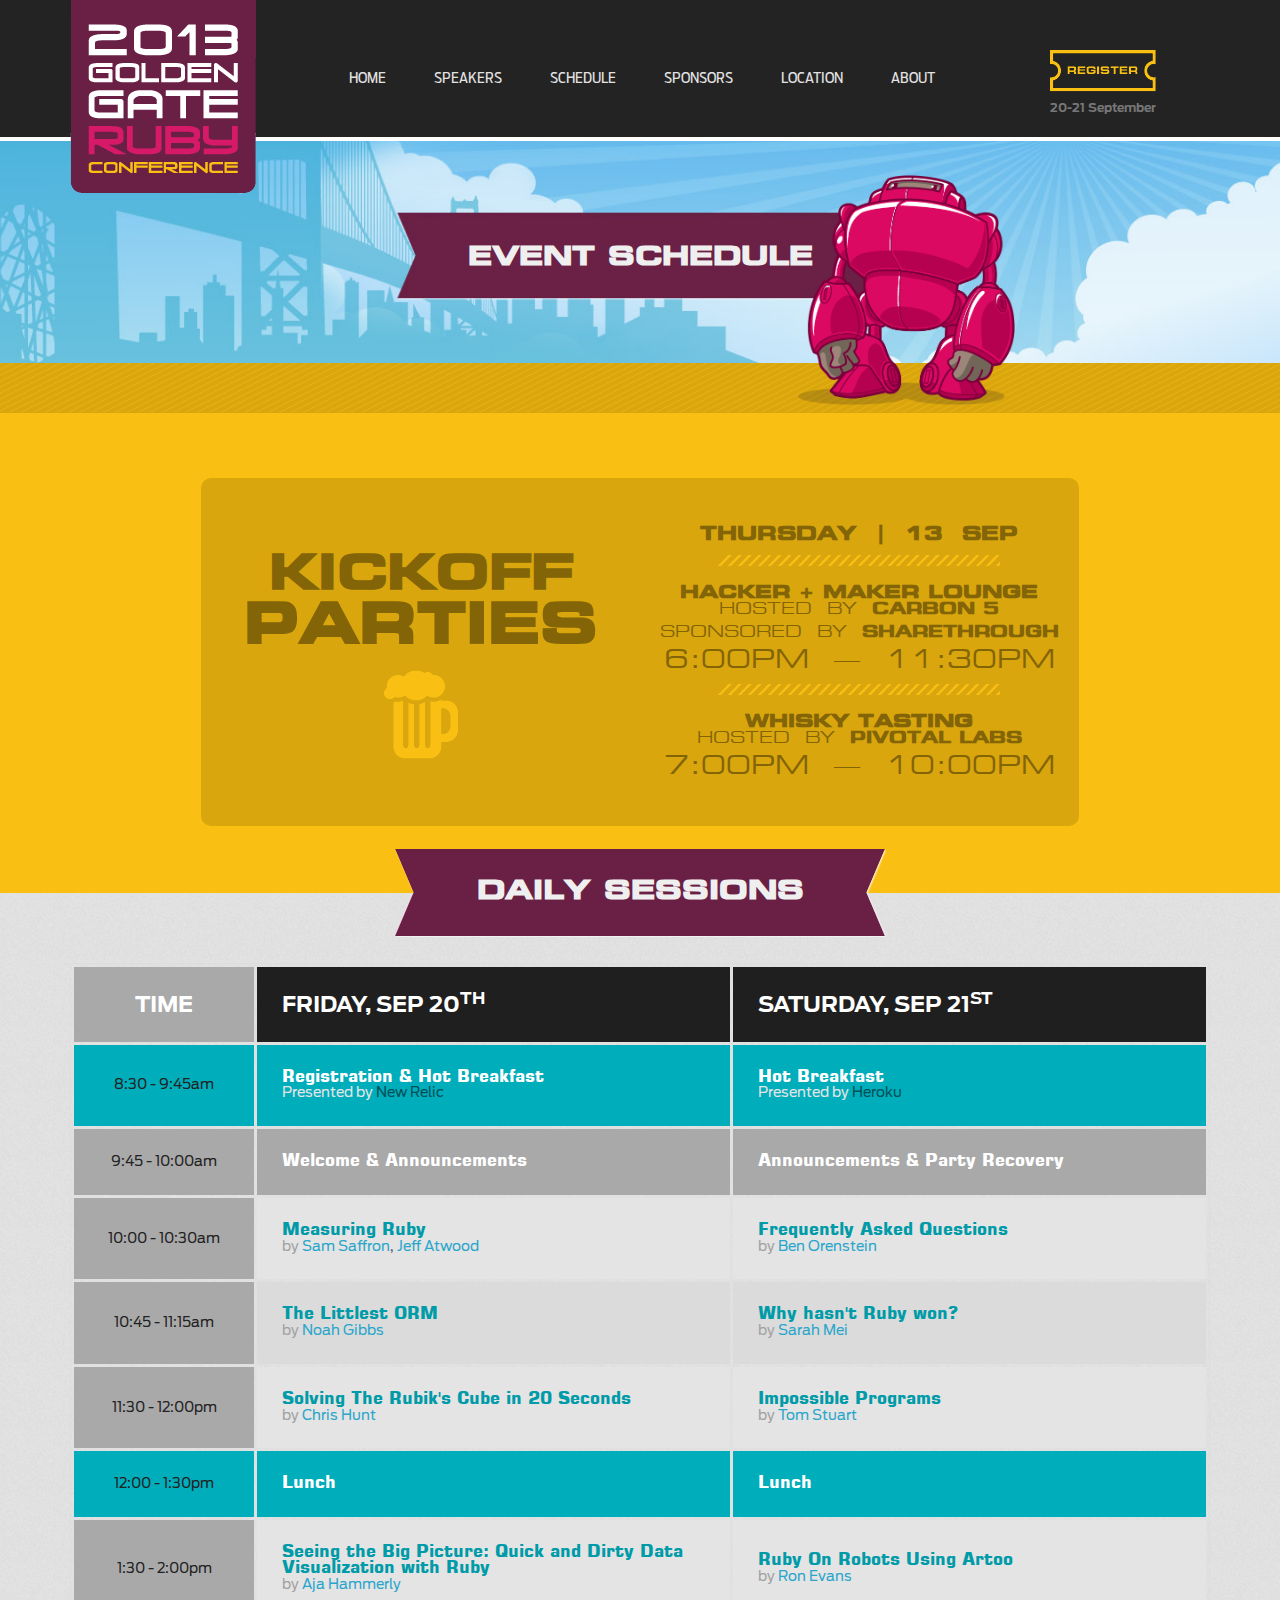
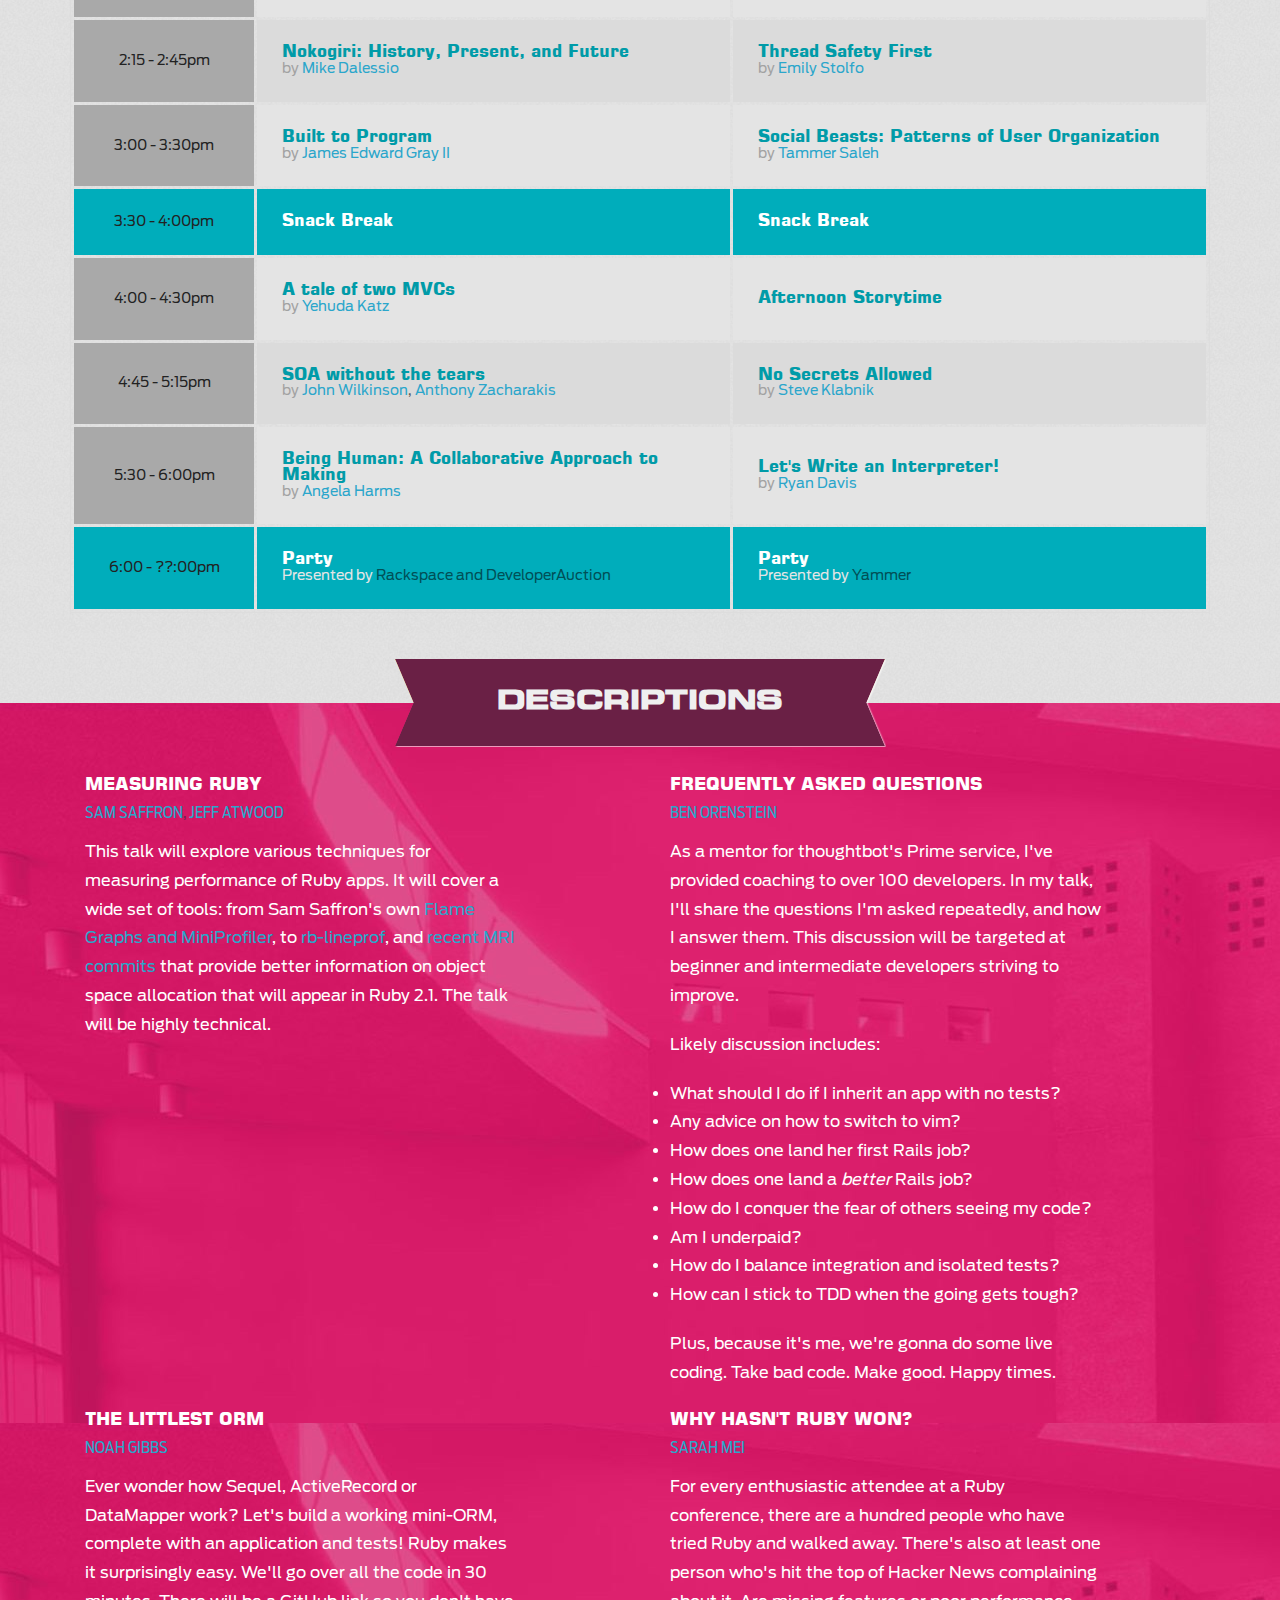
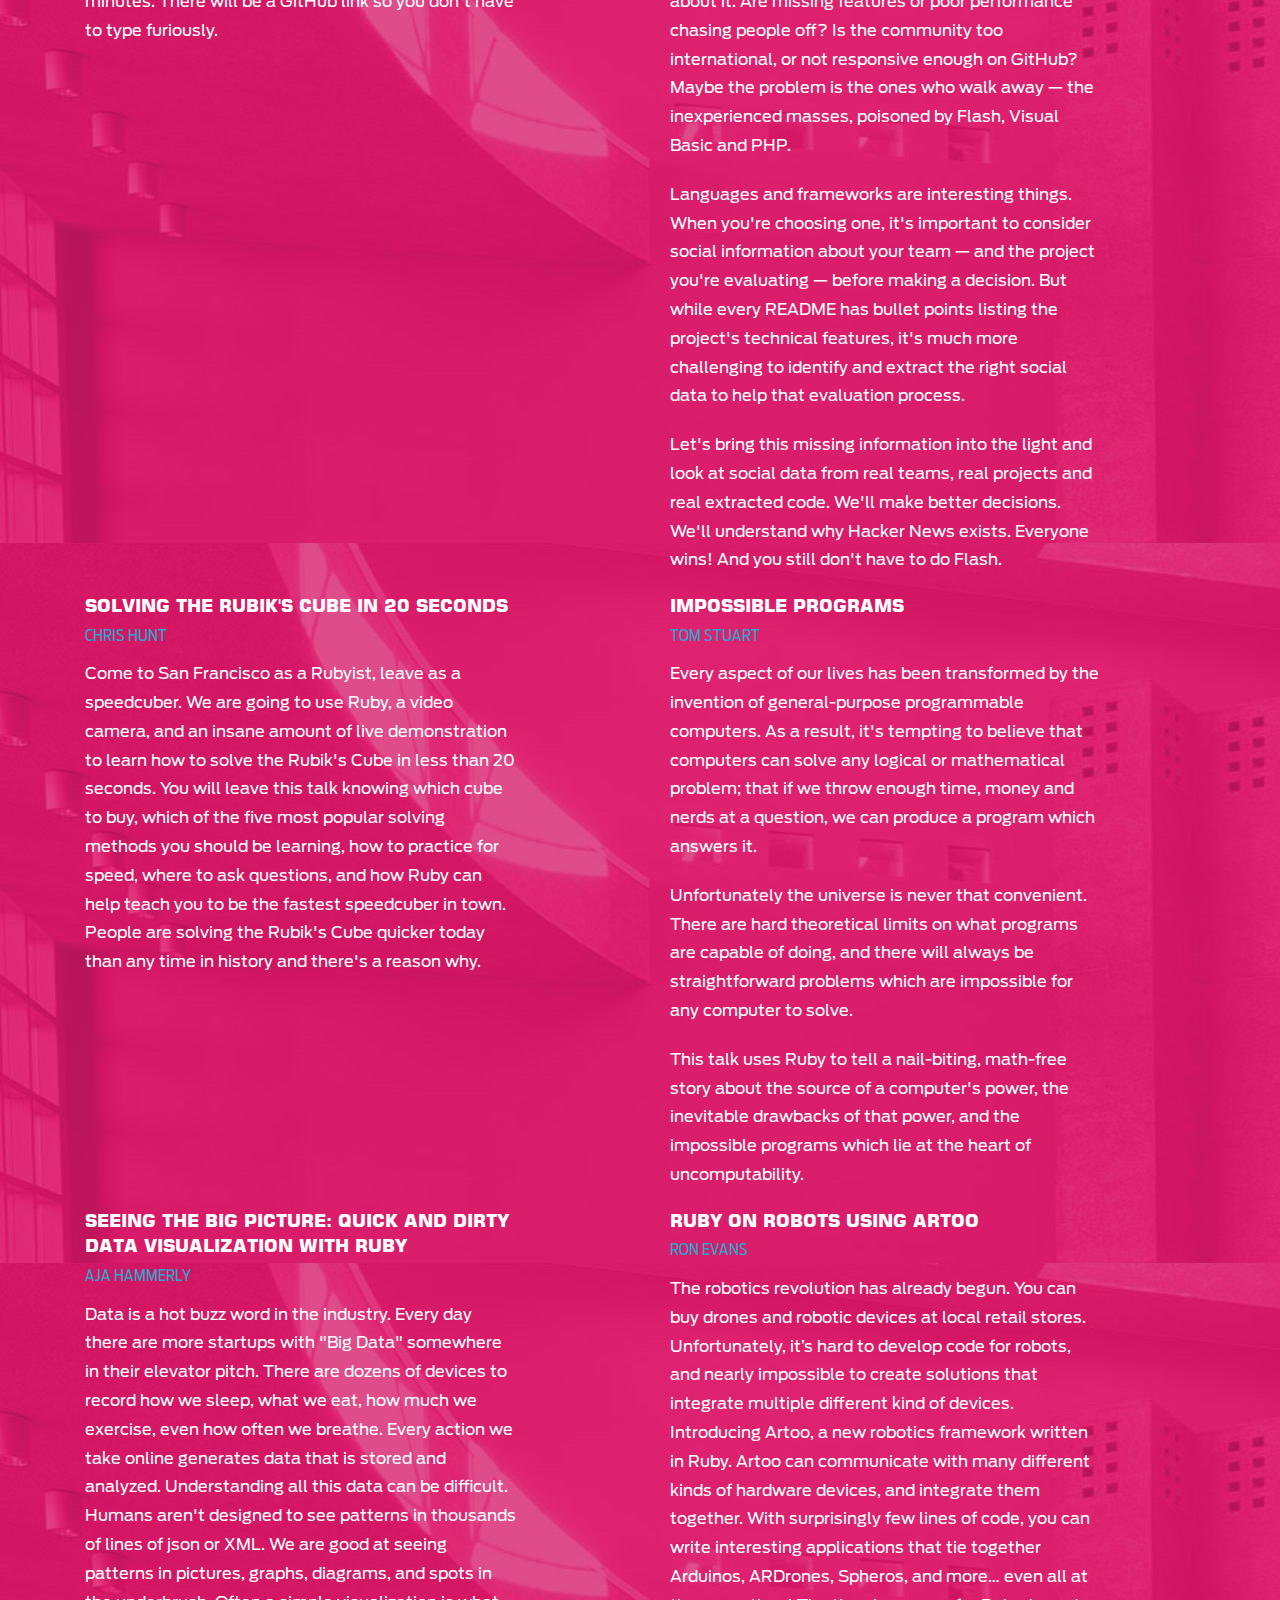
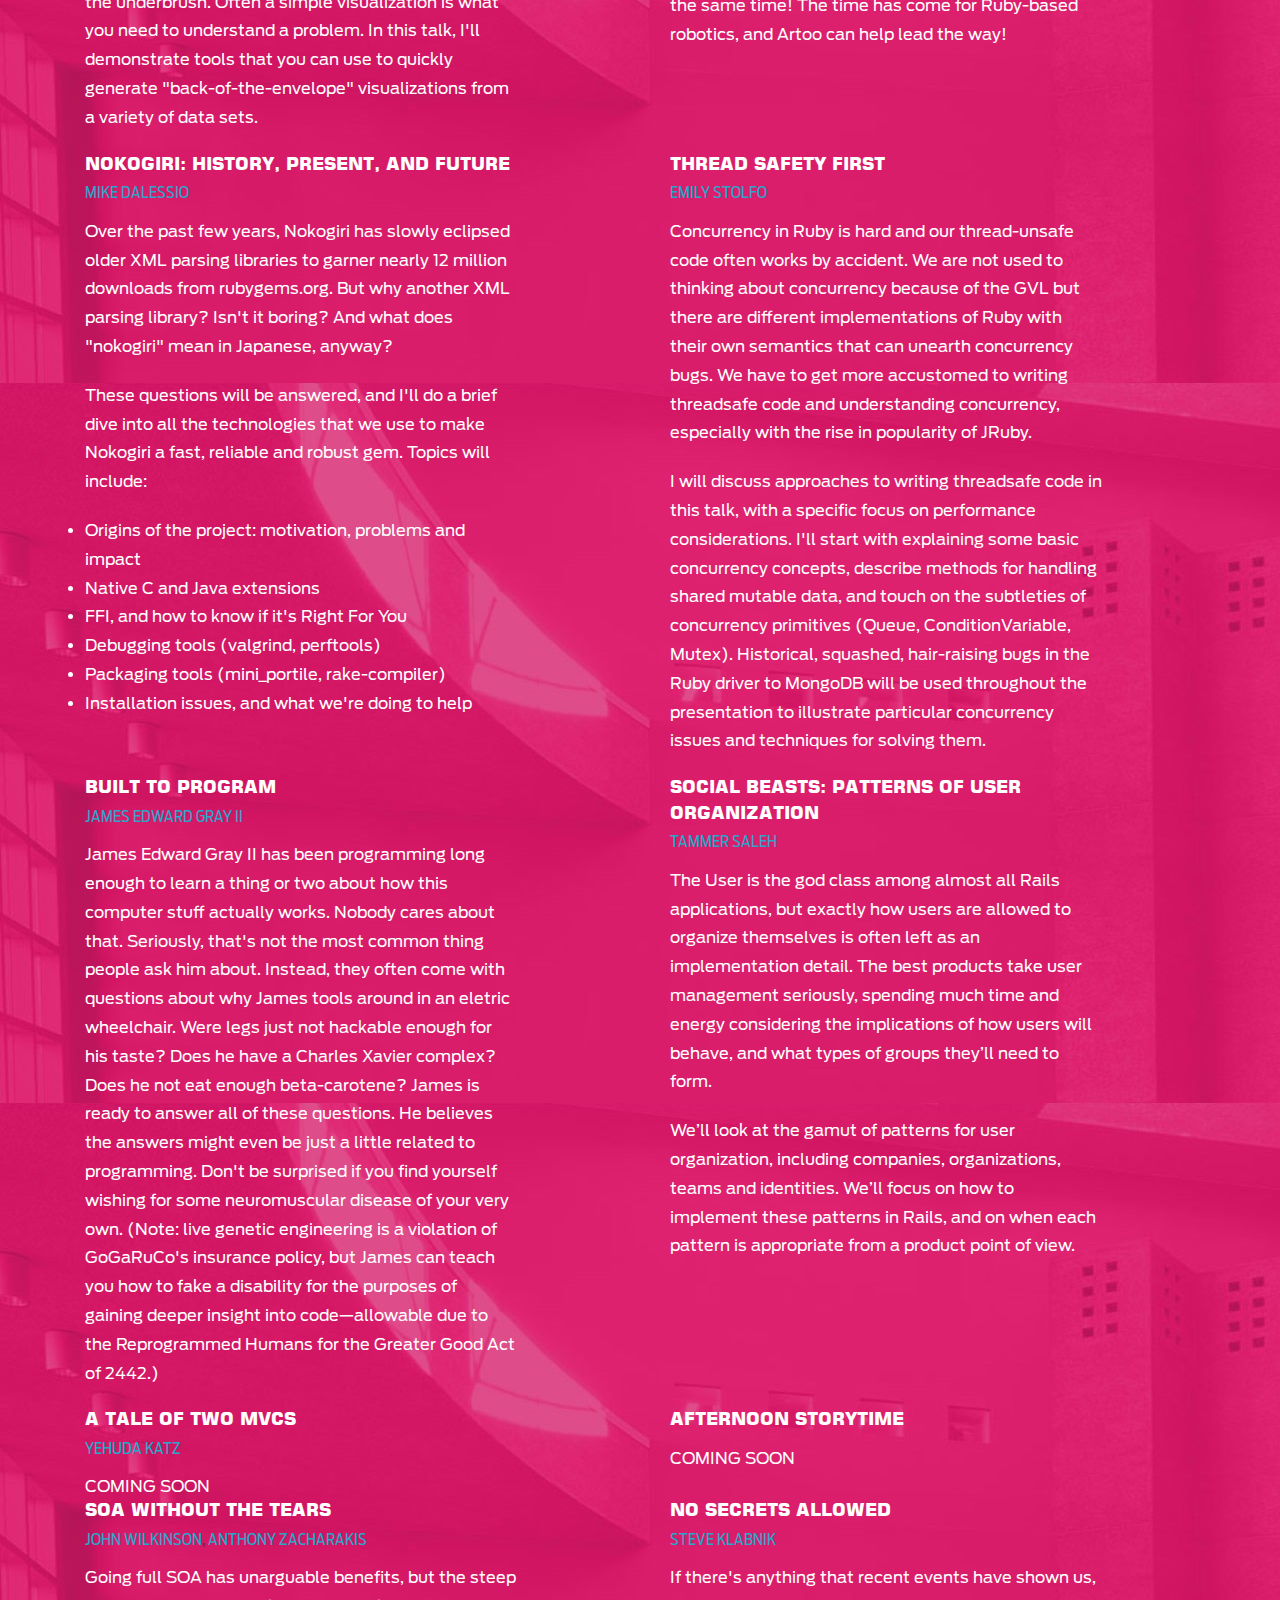
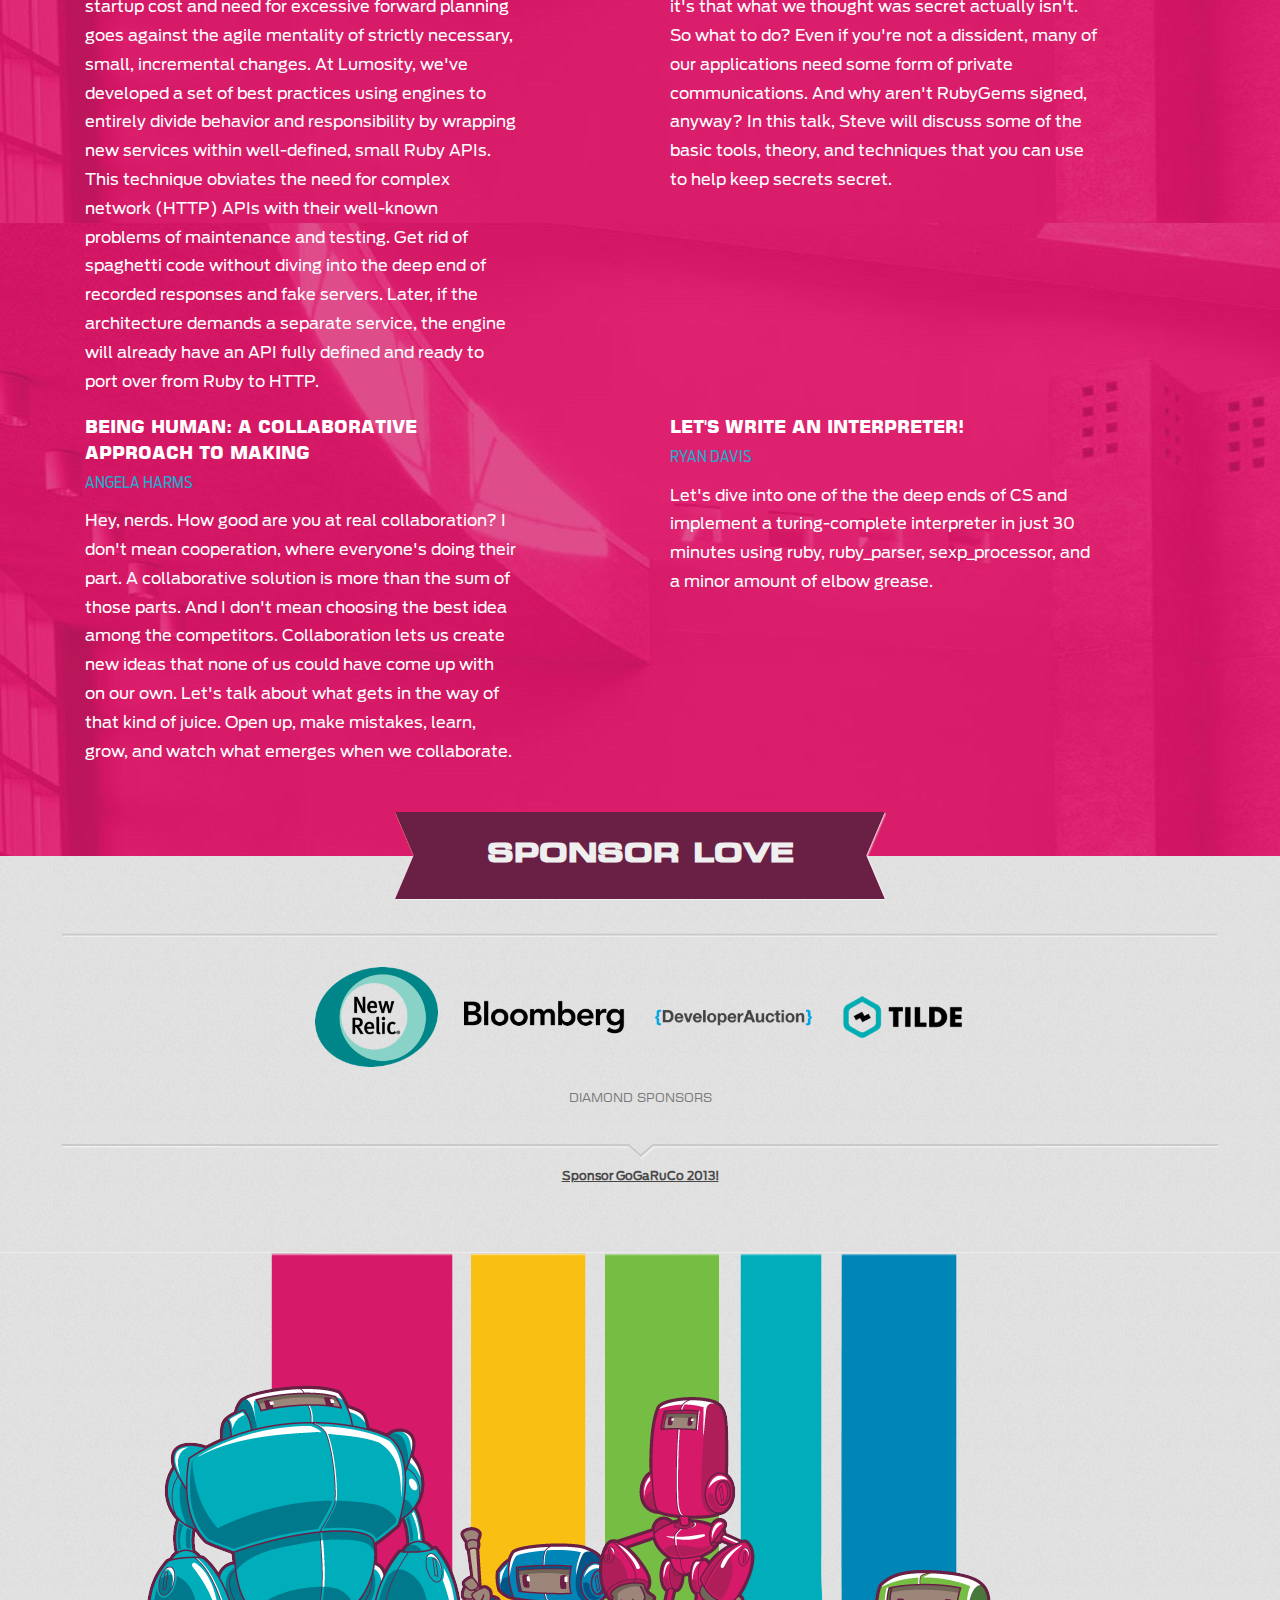
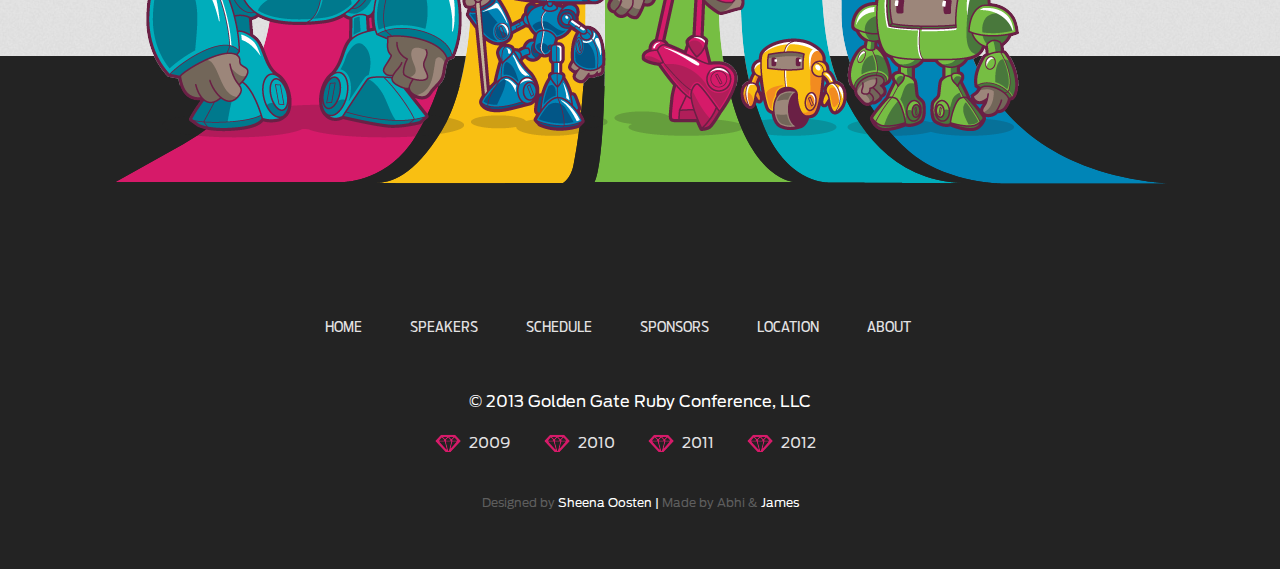
<file: schedule.html>
<!doctype html>
<html>
  <head>
    <meta charset="utf-8">
    <meta name="viewport" content="width=1920" />
    <!-- Always force latest IE rendering engine or request Chrome Frame -->
    <meta content="IE=edge,chrome=1" http-equiv="X-UA-Compatible">

    <!-- Use title if it's in the page YAML frontmatter -->
    <title>GoGaRuCo 2013</title>

    <link href="stylesheets/normalize.css?1369343341" media="screen" rel="stylesheet" type="text/css" />
<link href="stylesheets/all.css?1378835572" media="screen" rel="stylesheet" type="text/css" />
    <script src="javascripts/foundation.modernizr.js?1369343341" type="text/javascript"></script>
  </head>
  <body class="schedule">
    <header>
      <div class="row">
        <div class="large-10 columns">
        <ul>
          <li><a href="index.html"><img src="images/GoGaruco-logo.png?1369343340" /></a></li>
          <li><a href="index.html">Home</a></li>
          <li><a href="speakers.html">Speakers</a></li>
          <li><a href="schedule.html">Schedule</a></li>
          <li><a href="sponsors.html">Sponsors</a></li>
          <li><a href="location.html">Location</a></li>
          <li><a href="about.html">About</a></li>
        </ul>
        </div>
        <div class="large-2 columns">
        <div id="register">
          <a href="registration.html">Register Here</a>
          <div id="date">20-21 September</div>
        </div>
        </div>
      </div>
    </header>

    <div id="small_banner">
  <div class="row">
    <div class="banner-sash">
      <h2>Event Schedule</h2>
      <div class="banner-robot"><img src="images/pink-robot.png?1369343340" /></div>
    </div>
  </div>
</div>
<div class="leading-strip"></div>

<div id="kick-off-party">
  <div class="row">
    <div class="large-9 columns large-centered">
      <div id="kick-off-party-info" class="row">
        <div class="large-6 columns">
          <br>
          <br>
          <strong><span style="font-size: 48px;">Kickoff</span><br/>
            <span style="font-size: 56px;">Parties</span></strong>
          <br><br>
          <img src="images/beer.png?1378835521" />
        </div>
        <div class="large-6 columns event-details">
          <span style="font-size: 19px; padding-top: 7px;"><strong>Thursday&nbsp;|&nbsp;13&nbsp;Sep</strong></span>
          <img src="images/diagonal-lines.png?1378835521" />
          <br>
          <br>
          <strong style="font-size: 18px;">Hacker + Maker Lounge</strong>
          <span style="font-size: 16px;">Hosted&nbsp;by&nbsp;<strong>Carbon 5</strong></span>
          <span style="font-size: 16px;">Sponsored&nbsp;by&nbsp;<strong>Sharethrough</strong></span>
          <span style="font-size: 26px;">6:00PM&nbsp;&mdash;&nbsp;11:30PM</span>
          <img src="images/diagonal-lines.png?1378835521" />
          <br>
          <br>
          <strong style="font-size: 18px;">Whisky Tasting</strong>
          <span style="font-size: 16px;">Hosted&nbsp;by&nbsp;<strong>Pivotal Labs</strong></span>
          <span style="font-size: 26px;">7:00PM&nbsp;&mdash;&nbsp;10:00PM</span>
        </div>
      </div>
    </div>
  </div>
</div>

<div id="daily-sessions-header">
  <h2>Daily Sessions</h2>
</div>

<div id="daily-sessions">
  <div class="row">
    <div class="large-12 columns">
      <table>
        <thead>
          <tr>
            <th class="cell-head">Time</th>
            <th class="cell-main">Friday, Sep 20<sup>th</sup></th>
            <th class="cell-main">Saturday, Sep 21<sup>st</sup></th>
          </tr>
        </thead>
        <tbody>
          <tr class="food">
            <td>8:30 - 9:45am</td>
            <td>
              <span class="name">Registration &amp; Hot Breakfast</span>
              <br/>
              <span class="byline">Presented by </span><span class="note">New Relic</span>
            </td>
            <td>
              <span class="name">Hot Breakfast</span>
              <br/>
              <span class="byline">Presented by </span><span class="note">Heroku</span>
            </td>
          </tr>
          <tr class="other">
            <td>9:45 - 10:00am</td>
            <td><span class="name">Welcome &amp; Announcements</span></td>
            <td><span class="name">Announcements &amp; Party Recovery</span></td>
          </tr>
          <tr>
            <td>10:00 - 10:30am</td>
            <td><span class="name">Measuring Ruby</span><br/>
<span class="byline">by</span>
<span class="speaker"><a href="/speakers.html#saffron">Sam Saffron</a>, <a href="/speakers.html#atwood">Jeff Atwood</a></span>
</td>
            <td><span class="name">Frequently Asked Questions</span><br/>
<span class="byline">by</span>
<span class="speaker"><a href="/speakers.html#orenstein">Ben Orenstein</a></span>
</td>
          </tr>
          <tr>
            <td>10:45 - 11:15am</td>
            <td><span class="name">The Littlest ORM</span><br/>
<span class="byline">by</span>
<span class="speaker"><a href="/speakers.html#gibbs">Noah Gibbs</a></span>
</td>
            <td><span class="name">Why hasn't Ruby won?</span><br/>
<span class="byline">by</span>
<span class="speaker"><a href="/speakers.html#mei">Sarah Mei</a></span>
</td>
          </tr>
          <tr>
            <td>11:30 - 12:00pm</td>
            <td><span class="name">Solving The Rubik's Cube in 20 Seconds</span><br/>
<span class="byline">by</span>
<span class="speaker"><a href="/speakers.html#hunt">Chris Hunt</a></span>
</td>
            <td><span class="name">Impossible Programs</span><br/>
<span class="byline">by</span>
<span class="speaker"><a href="/speakers.html#stuart">Tom Stuart</a></span>
</td>
          </tr>
          <tr class="food">
            <td>12:00 - 1:30pm</td>
            <td><span class="name">Lunch</span></td>
            <td><span class="name">Lunch</span></td>
          </tr>
          <tr>
            <td>1:30 - 2:00pm</td>
            <td><span class="name">Seeing the Big Picture: Quick and Dirty Data Visualization with Ruby</span><br/>
<span class="byline">by</span>
<span class="speaker"><a href="/speakers.html#hammerly">Aja Hammerly</a></span>
</td>
            <td><span class="name">Ruby On Robots Using Artoo</span><br/>
<span class="byline">by</span>
<span class="speaker"><a href="/speakers.html#evans">Ron Evans</a></span>
</td>
          </tr>
          <tr>
            <td>2:15 - 2:45pm</td>
            <td><span class="name">Nokogiri: History, Present, and Future</span><br/>
<span class="byline">by</span>
<span class="speaker"><a href="/speakers.html#dalessio">Mike Dalessio</a></span>
</td>
            <td><span class="name">Thread Safety First</span><br/>
<span class="byline">by</span>
<span class="speaker"><a href="/speakers.html#stolfo">Emily Stolfo</a></span>
</td>
          </tr>
          <tr>
            <td>3:00 - 3:30pm</td>
            <td><span class="name">Built to Program</span><br/>
<span class="byline">by</span>
<span class="speaker"><a href="/speakers.html#gray">James Edward Gray II</a></span>
</td>
            <td><span class="name">Social Beasts: Patterns of User Organization</span><br/>
<span class="byline">by</span>
<span class="speaker"><a href="/speakers.html#saleh">Tammer Saleh</a></span>
</td>
          </tr>
          <tr class="food">
            <td>3:30 - 4:00pm</td>
            <td><span class="name">Snack Break</span></td>
            <td><span class="name">Snack Break</span></td>
          </tr>
          <tr>
            <td>4:00 - 4:30pm</td>
            <td><span class="name">A tale of two MVCs</span><br/>
<span class="byline">by</span>
<span class="speaker"><a href="/speakers.html#katz">Yehuda Katz</a></span>
</td>
            <td><span class="name">Afternoon Storytime</span><br/>
</td>
          </tr>
          <tr>
            <td>4:45 - 5:15pm</td>
            <td><span class="name">SOA without the tears</span><br/>
<span class="byline">by</span>
<span class="speaker"><a href="/speakers.html#wilkinson">John Wilkinson</a>, <a href="/speakers.html#zacharakis">Anthony Zacharakis</a></span>
</td>
            <td><span class="name">No Secrets Allowed</span><br/>
<span class="byline">by</span>
<span class="speaker"><a href="/speakers.html#klabnik">Steve Klabnik</a></span>
</td>
          </tr>
          <tr>
            <td>5:30 - 6:00pm</td>
            <td><span class="name">Being Human: A Collaborative Approach to Making</span><br/>
<span class="byline">by</span>
<span class="speaker"><a href="/speakers.html#harms">Angela Harms</a></span>
</td>
            <td><span class="name">Let's Write an Interpreter!</span><br/>
<span class="byline">by</span>
<span class="speaker"><a href="/speakers.html#davis">Ryan Davis</a></span>
</td>
          </tr>
          <tr class="food">
            <td>6:00 - ??:00pm</td>
            <td>
              <span class="name">Party</span><br/>
              <span class="byline">Presented by</span> <span class="note">Rackspace and DeveloperAuction</span>
            </td>
            <td>
              <span class="name">Party</span><br/>
              <span class="byline">Presented by</span> <span class="note">Yammer</span>
            </td>
          </tr>
        </tbody>
      </table>
    </div>
  </div>
</div>

<div id="schedule-descriptions-header">
  <h2>Descriptions</h2>
</div>
<div id="schedule-descriptions">
  
    <div class="row">
      
        <div class="large-6 columns" id="saffron">
          <div class="large-10 columns">
            <span class="talk-title">
              Measuring Ruby
            </span>
            <span class="speaker-name">
              <a href="/speakers.html#saffron">Sam Saffron</a>, <a href="/speakers.html#atwood">Jeff Atwood</a>
            </span>
            <span class="speaker-details">
              <p>This talk will explore various techniques for measuring performance of Ruby apps. It will cover a wide set of tools: from Sam Saffron's own <a href="http://samsaffron.com/archive/2013/03/19/flame-graphs-in-ruby-miniprofiler">Flame Graphs and MiniProfiler</a>, to <a href="https://github.com/tmm1/rblineprof">rb-lineprof</a>, and <a href="https://github.com/ruby/ruby/commit/7453c53b08655e9d17c0419716ffad1c41663b6d#test">recent MRI commits</a> that provide better information on object space allocation that will appear in Ruby 2.1. The talk will be highly technical.</p>

            </span>
          </div>
        </div>
      
        <div class="large-6 columns" id="orenstein">
          <div class="large-10 columns">
            <span class="talk-title">
              Frequently Asked Questions
            </span>
            <span class="speaker-name">
              <a href="/speakers.html#orenstein">Ben Orenstein</a>
            </span>
            <span class="speaker-details">
              <p>As a mentor for thoughtbot's Prime service, I've provided coaching to over 100 developers. In my talk, I'll share the questions I'm asked repeatedly, and how I answer them. This discussion will be targeted at beginner and intermediate developers striving to improve.</p> <p>Likely discussion includes:</p> <ul> <li>What should I do if I inherit an app with no tests?</li> <li>Any advice on how to switch to vim?</li> <li>How does one land her first Rails job?</li> <li>How does one land a <em>better</em> Rails job?</li> <li>How do I conquer the fear of others seeing my code?</li> <li>Am I underpaid?</li> <li>How do I balance integration and isolated tests?</li> <li>How can I stick to TDD when the going gets tough?</li> </ul> <p>Plus, because it's me, we're gonna do some live coding. Take bad code. Make good. Happy times.</p>

            </span>
          </div>
        </div>
      
    </div>
  
    <div class="row">
      
        <div class="large-6 columns" id="gibbs">
          <div class="large-10 columns">
            <span class="talk-title">
              The Littlest ORM
            </span>
            <span class="speaker-name">
              <a href="/speakers.html#gibbs">Noah Gibbs</a>
            </span>
            <span class="speaker-details">
              <p>Ever wonder how Sequel, ActiveRecord or DataMapper work? Let's build a working mini-ORM, complete with an application and tests! Ruby makes it surprisingly easy. We'll go over all the code in 30 minutes. There will be a GitHub link so you don't have to type furiously.</p>

            </span>
          </div>
        </div>
      
        <div class="large-6 columns" id="mei">
          <div class="large-10 columns">
            <span class="talk-title">
              Why hasn't Ruby won?
            </span>
            <span class="speaker-name">
              <a href="/speakers.html#mei">Sarah Mei</a>
            </span>
            <span class="speaker-details">
              <p>For every enthusiastic attendee at a Ruby conference, there are a hundred people who have tried Ruby and walked away. There's also at least one person who's hit the top of Hacker News complaining about it. Are missing features or poor performance chasing people off? Is the community too international, or not responsive enough on GitHub? Maybe the problem is the ones who walk away &mdash; the inexperienced masses, poisoned by Flash, Visual Basic and PHP.</p> <p>Languages and frameworks are interesting things. When you're choosing one, it's important to consider social information about your team &mdash; and the project you're evaluating &mdash; before making a decision. But while every README has bullet points listing the project's technical features, it's much more challenging to identify and extract the right social data to help that evaluation process.</p> <p>Let's bring this missing information into the light and look at social data from real teams, real projects and real extracted code. We'll make better decisions. We'll understand why Hacker News exists. Everyone wins! And you still don't have to do Flash.</p>

            </span>
          </div>
        </div>
      
    </div>
  
    <div class="row">
      
        <div class="large-6 columns" id="hunt">
          <div class="large-10 columns">
            <span class="talk-title">
              Solving The Rubik's Cube in 20 Seconds
            </span>
            <span class="speaker-name">
              <a href="/speakers.html#hunt">Chris Hunt</a>
            </span>
            <span class="speaker-details">
              <p>Come to San Francisco as a Rubyist, leave as a speedcuber. We are going to use Ruby, a video camera, and an insane amount of live demonstration to learn how to solve the Rubik's Cube in less than 20 seconds. You will leave this talk knowing which cube to buy, which of the five most popular solving methods you should be learning, how to practice for speed, where to ask questions, and how Ruby can help teach you to be the fastest speedcuber in town. People are solving the Rubik's Cube quicker today than any time in history and there's a reason why.</p>

            </span>
          </div>
        </div>
      
        <div class="large-6 columns" id="stuart">
          <div class="large-10 columns">
            <span class="talk-title">
              Impossible Programs
            </span>
            <span class="speaker-name">
              <a href="/speakers.html#stuart">Tom Stuart</a>
            </span>
            <span class="speaker-details">
              <p>Every aspect of our lives has been transformed by the invention of general-purpose programmable computers. As a result, it's tempting to believe that computers can solve any logical or mathematical problem; that if we throw enough time, money and nerds at a question, we can produce a program which answers it.</p> <p>Unfortunately the universe is never that convenient. There are hard theoretical limits on what programs are capable of doing, and there will always be straightforward problems which are impossible for any computer to solve.</p> <p>This talk uses Ruby to tell a nail-biting, math-free story about the source of a computer's power, the inevitable drawbacks of that power, and the impossible programs which lie at the heart of uncomputability.</p>

            </span>
          </div>
        </div>
      
    </div>
  
    <div class="row">
      
        <div class="large-6 columns" id="hammerly">
          <div class="large-10 columns">
            <span class="talk-title">
              Seeing the Big Picture: Quick and Dirty Data Visualization with Ruby
            </span>
            <span class="speaker-name">
              <a href="/speakers.html#hammerly">Aja Hammerly</a>
            </span>
            <span class="speaker-details">
              <p>Data is a hot buzz word in the industry. Every day there are more startups with "Big Data" somewhere in their elevator pitch. There are dozens of devices to record how we sleep, what we eat, how much we exercise, even how often we breathe. Every action we take online generates data that is stored and analyzed. Understanding all this data can be difficult. Humans aren't designed to see patterns in thousands of lines of json or XML. We are good at seeing patterns in pictures, graphs, diagrams, and spots in the underbrush. Often a simple visualization is what you need to understand a problem. In this talk, I'll demonstrate tools that you can use to quickly generate "back-of-the-envelope" visualizations from a variety of data sets.</p>

            </span>
          </div>
        </div>
      
        <div class="large-6 columns" id="evans">
          <div class="large-10 columns">
            <span class="talk-title">
              Ruby On Robots Using Artoo
            </span>
            <span class="speaker-name">
              <a href="/speakers.html#evans">Ron Evans</a>
            </span>
            <span class="speaker-details">
              <p>The robotics revolution has already begun. You can buy drones and robotic devices at local retail stores. Unfortunately, it’s hard to develop code for robots, and nearly impossible to create solutions that integrate multiple different kind of devices. Introducing Artoo, a new robotics framework written in Ruby. Artoo can communicate with many different kinds of hardware devices, and integrate them together. With surprisingly few lines of code, you can write interesting applications that tie together Arduinos, ARDrones, Spheros, and more&hellip; even all at the same time! The time has come for Ruby-based robotics, and Artoo can help lead the way!</p>

            </span>
          </div>
        </div>
      
    </div>
  
    <div class="row">
      
        <div class="large-6 columns" id="dalessio">
          <div class="large-10 columns">
            <span class="talk-title">
              Nokogiri: History, Present, and Future
            </span>
            <span class="speaker-name">
              <a href="/speakers.html#dalessio">Mike Dalessio</a>
            </span>
            <span class="speaker-details">
              <p>Over the past few years, Nokogiri has slowly eclipsed older XML parsing libraries to garner nearly 12 million downloads from rubygems.org. But why another XML parsing library? Isn't it boring? And what does "nokogiri" mean in Japanese, anyway?</p> <p>These questions will be answered, and I'll do a brief dive into all the technologies that we use to make Nokogiri a fast, reliable and robust gem. Topics will include:</p> <ul> <li>Origins of the project: motivation, problems and impact</li> <li>Native C and Java extensions</li> <li>FFI, and how to know if it's Right For You</li> <li>Debugging tools (valgrind, perftools)</li> <li>Packaging tools (mini_portile, rake-compiler)</li> <li>Installation issues, and what we're doing to help</li> </ul>

            </span>
          </div>
        </div>
      
        <div class="large-6 columns" id="stolfo">
          <div class="large-10 columns">
            <span class="talk-title">
              Thread Safety First
            </span>
            <span class="speaker-name">
              <a href="/speakers.html#stolfo">Emily Stolfo</a>
            </span>
            <span class="speaker-details">
              <p>Concurrency in Ruby is hard and our thread-unsafe code often works by accident. We are not used to thinking about concurrency because of the GVL but there are different implementations of Ruby with their own semantics that can unearth concurrency bugs. We have to get more accustomed to writing threadsafe code and understanding concurrency, especially with the rise in popularity of JRuby.</p> <p>I will discuss approaches to writing threadsafe code in this talk, with a specific focus on performance considerations. I'll start with explaining some basic concurrency concepts, describe methods for handling shared mutable data, and touch on the subtleties of concurrency primitives (Queue, ConditionVariable, Mutex). Historical, squashed, hair-raising bugs in the Ruby driver to MongoDB will be used throughout the presentation to illustrate particular concurrency issues and techniques for solving them.</p>

            </span>
          </div>
        </div>
      
    </div>
  
    <div class="row">
      
        <div class="large-6 columns" id="gray">
          <div class="large-10 columns">
            <span class="talk-title">
              Built to Program
            </span>
            <span class="speaker-name">
              <a href="/speakers.html#gray">James Edward Gray II</a>
            </span>
            <span class="speaker-details">
              <p>James Edward Gray II has been programming long enough to learn a thing or two about how this computer stuff actually works. Nobody cares about that. Seriously, that's not the most common thing people ask him about. Instead, they often come with questions about why James tools around in an eletric wheelchair. Were legs just not hackable enough for his taste? Does he have a Charles Xavier complex? Does he not eat enough beta-carotene? James is ready to answer all of these questions. He believes the answers might even be just a little related to programming. Don't be surprised if you find yourself wishing for some neuromuscular disease of your very own. (Note: live genetic engineering is a violation of GoGaRuCo's insurance policy, but James can teach you how to fake a disability for the purposes of gaining deeper insight into code&mdash;allowable due to the Reprogrammed Humans for the Greater Good Act of 2442.)</p>

            </span>
          </div>
        </div>
      
        <div class="large-6 columns" id="saleh">
          <div class="large-10 columns">
            <span class="talk-title">
              Social Beasts: Patterns of User Organization
            </span>
            <span class="speaker-name">
              <a href="/speakers.html#saleh">Tammer Saleh</a>
            </span>
            <span class="speaker-details">
              <p>The User is the god class among almost all Rails applications, but exactly how users are allowed to organize themselves is often left as an implementation detail. The best products take user management seriously, spending much time and energy considering the implications of how users will behave, and what types of groups they’ll need to form.</p> <p>We’ll look at the gamut of patterns for user organization, including companies, organizations, teams and identities. We’ll focus on how to implement these patterns in Rails, and on when each pattern is appropriate from a product point of view.</p>

            </span>
          </div>
        </div>
      
    </div>
  
    <div class="row">
      
        <div class="large-6 columns" id="katz">
          <div class="large-10 columns">
            <span class="talk-title">
              A tale of two MVCs
            </span>
            <span class="speaker-name">
              <a href="/speakers.html#katz">Yehuda Katz</a>
            </span>
            <span class="speaker-details">
              COMING SOON

            </span>
          </div>
        </div>
      
        <div class="large-6 columns" id="">
          <div class="large-10 columns">
            <span class="talk-title">
              Afternoon Storytime
            </span>
            <span class="speaker-name">
              
            </span>
            <span class="speaker-details">
              COMING SOON

            </span>
          </div>
        </div>
      
    </div>
  
    <div class="row">
      
        <div class="large-6 columns" id="wilkinson">
          <div class="large-10 columns">
            <span class="talk-title">
              SOA without the tears
            </span>
            <span class="speaker-name">
              <a href="/speakers.html#wilkinson">John Wilkinson</a>, <a href="/speakers.html#zacharakis">Anthony Zacharakis</a>
            </span>
            <span class="speaker-details">
              <p>Going full SOA has unarguable benefits, but the steep startup cost and need for excessive forward planning goes against the agile mentality of strictly necessary, small, incremental changes. At Lumosity, we've developed a set of best practices using engines to entirely divide behavior and responsibility by wrapping new services within well-defined, small Ruby APIs. This technique obviates the need for complex network (HTTP) APIs with their well-known problems of maintenance and testing. Get rid of spaghetti code without diving into the deep end of recorded responses and fake servers. Later, if the architecture demands a separate service, the engine will already have an API fully defined and ready to port over from Ruby to HTTP.</p>

            </span>
          </div>
        </div>
      
        <div class="large-6 columns" id="klabnik">
          <div class="large-10 columns">
            <span class="talk-title">
              No Secrets Allowed
            </span>
            <span class="speaker-name">
              <a href="/speakers.html#klabnik">Steve Klabnik</a>
            </span>
            <span class="speaker-details">
              <p>If there's anything that recent events have shown us, it's that what we thought was secret actually isn't. So what to do? Even if you're not a dissident, many of our applications need some form of private communications. And why aren't RubyGems signed, anyway? In this talk, Steve will discuss some of the basic tools, theory, and techniques that you can use to help keep secrets secret.</p>

            </span>
          </div>
        </div>
      
    </div>
  
    <div class="row">
      
        <div class="large-6 columns" id="harms">
          <div class="large-10 columns">
            <span class="talk-title">
              Being Human: A Collaborative Approach to Making
            </span>
            <span class="speaker-name">
              <a href="/speakers.html#harms">Angela Harms</a>
            </span>
            <span class="speaker-details">
              <p>Hey, nerds. How good are you at real collaboration? I don't mean cooperation, where everyone's doing their part. A collaborative solution is more than the sum of those parts. And I don't mean choosing the best idea among the competitors. Collaboration lets us create new ideas that none of us could have come up with on our own. Let's talk about what gets in the way of that kind of juice. Open up, make mistakes, learn, grow, and watch what emerges when we collaborate.</p>

            </span>
          </div>
        </div>
      
        <div class="large-6 columns" id="davis">
          <div class="large-10 columns">
            <span class="talk-title">
              Let's Write an Interpreter!
            </span>
            <span class="speaker-name">
              <a href="/speakers.html#davis">Ryan Davis</a>
            </span>
            <span class="speaker-details">
              <p>Let's dive into one of the the deep ends of CS and implement a turing-complete interpreter in just 30 minutes using ruby, ruby_parser, sexp_processor, and a minor amount of elbow grease.</p>

            </span>
          </div>
        </div>
      
    </div>
  
</div>


<div id="sponsors-heading"><h2>Sponsor Love</h2></div>
<div id="sponsors">
  <img src="images/sponsor-line-top.png?1369343340" />

  
  <div class="sponsor_level">
    <ul>
      
        <li><a href="http://www.newrelic.com/"><img src="images/sponsors/new_relic.png?1372780001" /></a></li>
      
        <li><a href="http://bloomberg.com"><img src="images/sponsors/bloomberg.png?1378835521" /></a></li>
      
        <li><a href="http://www.developerauction.com"><img src="images/sponsors/developerauction.png?1378836212" /></a></li>
      
        <li><a href="http://www.tilde.io/"><img src="images/sponsors/tilde.png?1372780001" /></a></li>
      
    </ul>
    <span>Diamond Sponsors</span>
  </div>
  

  
  <div class="sponsor_level secondary hidden">
    <ul>
      
        <li><a href="http://www.carbonfive.com/"><img src="images/sponsors/carbon_five.png?1372780001" /></a></li>
      
        <li><a href="http://www.stormpath.com/"><img src="images/sponsors/stormpath.png?1372780001" /></a></li>
      
        <li><a href="http://causes.com/"><img src="images/sponsors/causes.png?1378835521" /></a></li>
      
        <li><a href="http://www.getbraintree.com/"><img src="images/sponsors/braintree.png?1378835521" /></a></li>
      
        <li><a href="http://www.sharethrough.com/"><img src="images/sponsors/sharethrough.png?1378835521" /></a></li>
      
    </ul>
    <span>Platinum Sponsors</span>
  </div>
  
  <div class="sponsor_level secondary hidden">
    <ul>
      
        <li><a href="http://developer.rackspace.com"><img src="images/sponsors/rackspace.png?1378835521" /></a></li>
      
        <li><a href="http://www.pivotallabs.com"><img src="images/sponsors/pivotal.png?1378835521" /></a></li>
      
        <li><a href="http://www.intridea.com"><img src="images/sponsors/intridea.png?1378835521" /></a></li>
      
        <li><a href="http://www.lumosity.com/"><img src="images/sponsors/lumosity.png?1378835521" /></a></li>
      
        <li><a href="http://www.bluebox.net"><img src="images/sponsors/bluebox.png?1378835521" /></a></li>
      
    </ul>
    <span>Platinum Sponsors</span>
  </div>
  
  <div class="sponsor_level secondary hidden">
    <ul>
      
        <li><a href="http://www.yammer.com"><img src="images/sponsors/yammer.png?1378836212" /></a></li>
      
        <li><a href="http://www.engineyard.com"><img src="images/sponsors/engineyard.png?1378835521" /></a></li>
      
    </ul>
    <span>Platinum Sponsors</span>
  </div>
  
  
      
      <div class="sponsor_level secondary hidden">
        <ul>
          
              <li><a href="http://www.wyeworks.com/"><img src="images/sponsors/wyeworks.png?1378835521" /></a></li>
          
              <li><a href="http://wanelo.com/"><img src="images/sponsors/wanelo.png?1378835521" /></a></li>
          
              <li><a href="http://www.modcloth.com/about_us"><img src="images/sponsors/modcloth.png?1378835521" /></a></li>
          
        </ul>
        <span>Gold Sponsors</span>
      </div>
      
  
  
      
      <div class="sponsor_level secondary hidden">
        <ul>
          
              <li><a href="http://www.stickermule.com"><img src="images/sponsors/stickermule.png?1378835521" /></a></li>
          
              <li><a href="http://www.fromatob.com"><img src="images/sponsors/fromatob.png?1378835521" /></a></li>
          
        </ul>
        <span>Silver Sponsors</span>
      </div>
      
  
  <img src="images/sponsor-line-bottom.png?1369343340" />
  <br/>
  <a class="prospectus" href="2013_prospectus.pdf">Sponsor GoGaRuCo 2013!</a>
</div><div class="robot-group">
  <div class="row">
    <img src="images/robot-group.png?1369343340" /> 
  </div>
</div>

<div class="footer-overlap">
  <!-- This covers the difference between the height of the robot-group image and the height of the robot-group div.-->
</div>


    <footer>
      <div class="row center">
        <ul class="nav">
          <li><a href="index.html">Home</a></li>
          <li><a href="speakers.html">Speakers</a></li>
          <li><a href="schedule.html">Schedule</a></li>
          <li><a href="sponsors.html">Sponsors</a></li>
          <li><a href="location.html">Location</a></li>
          <li><a href="about.html">About</a></li>
        </ul>
        &copy; 2013 Golden Gate Ruby Conference, LLC
        <ul class="past_years">
          <li><a href="http://2009.gogaruco.com">2009</a></li>
          <li><a href="http://2010.gogaruco.com">2010</a></li>
          <li><a href="http://2011.gogaruco.com">2011</a></li>
          <li><a href="http://2012.gogaruco.com">2012</a></li>
        </ul>
      </div>
      <div class="row center credits">
        Designed by <a href="http://www.sheenaoosten.com/">Sheena Oosten</a> <span id="bar">|</span> Made by Abhi &amp; <a href="http://www.hjhart.com">James</a>
      </div>
    </footer>

    <script src="javascripts/all.js?1373478695" type="text/javascript"></script>
    <script>
      $(document).foundation();
    </script>
  </body>
</html>
</file>
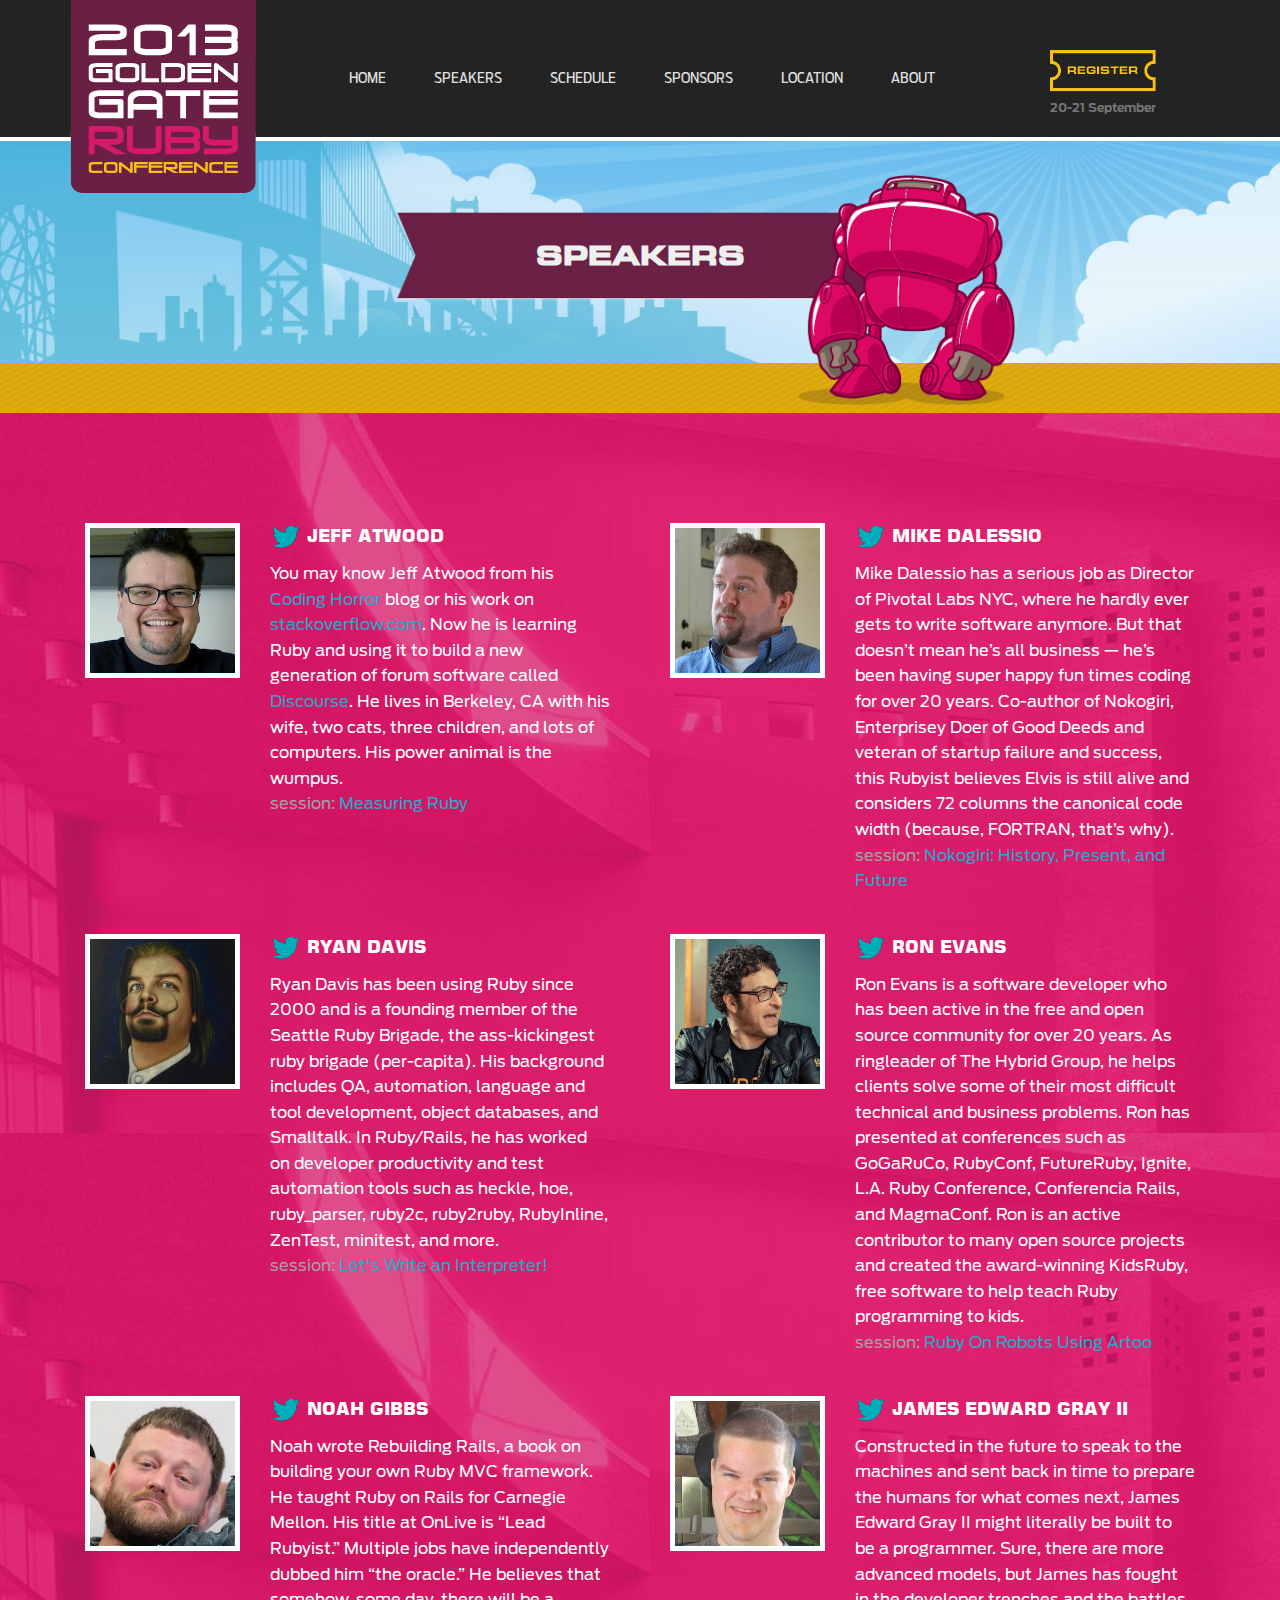
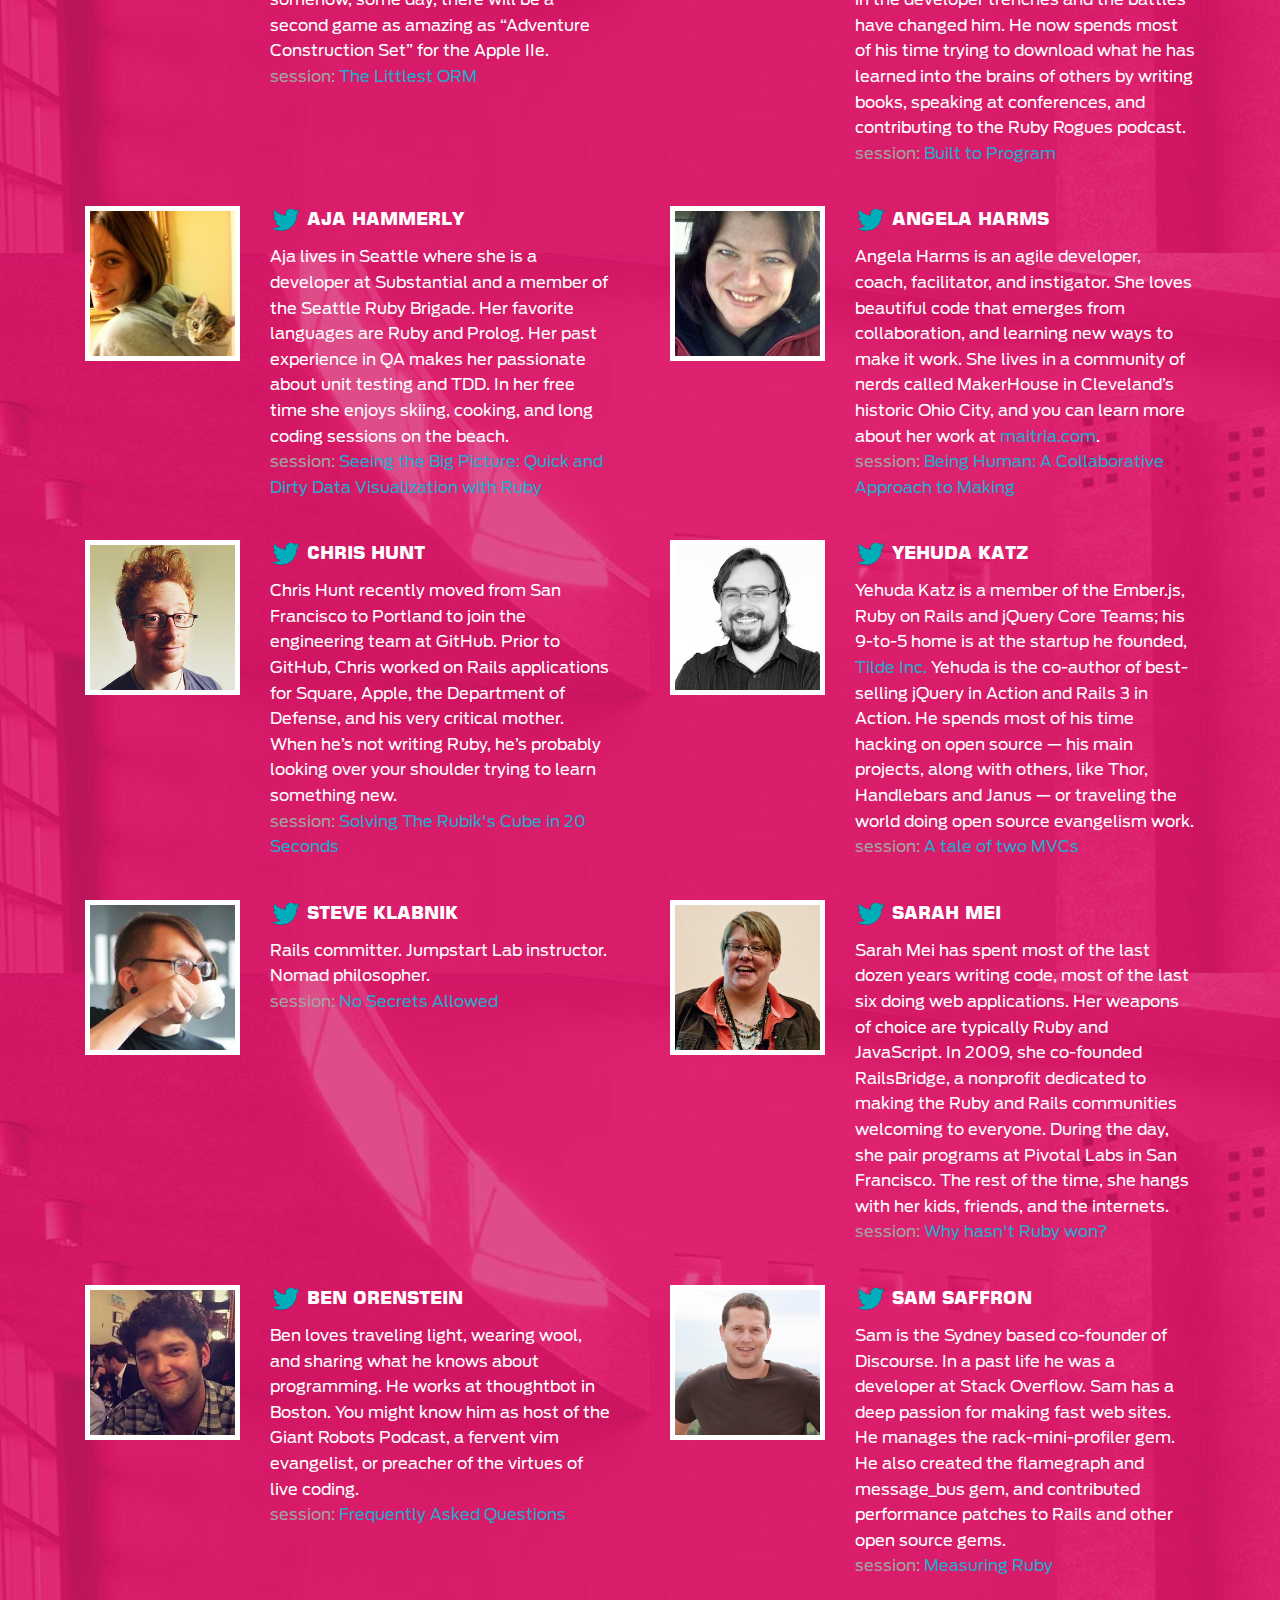
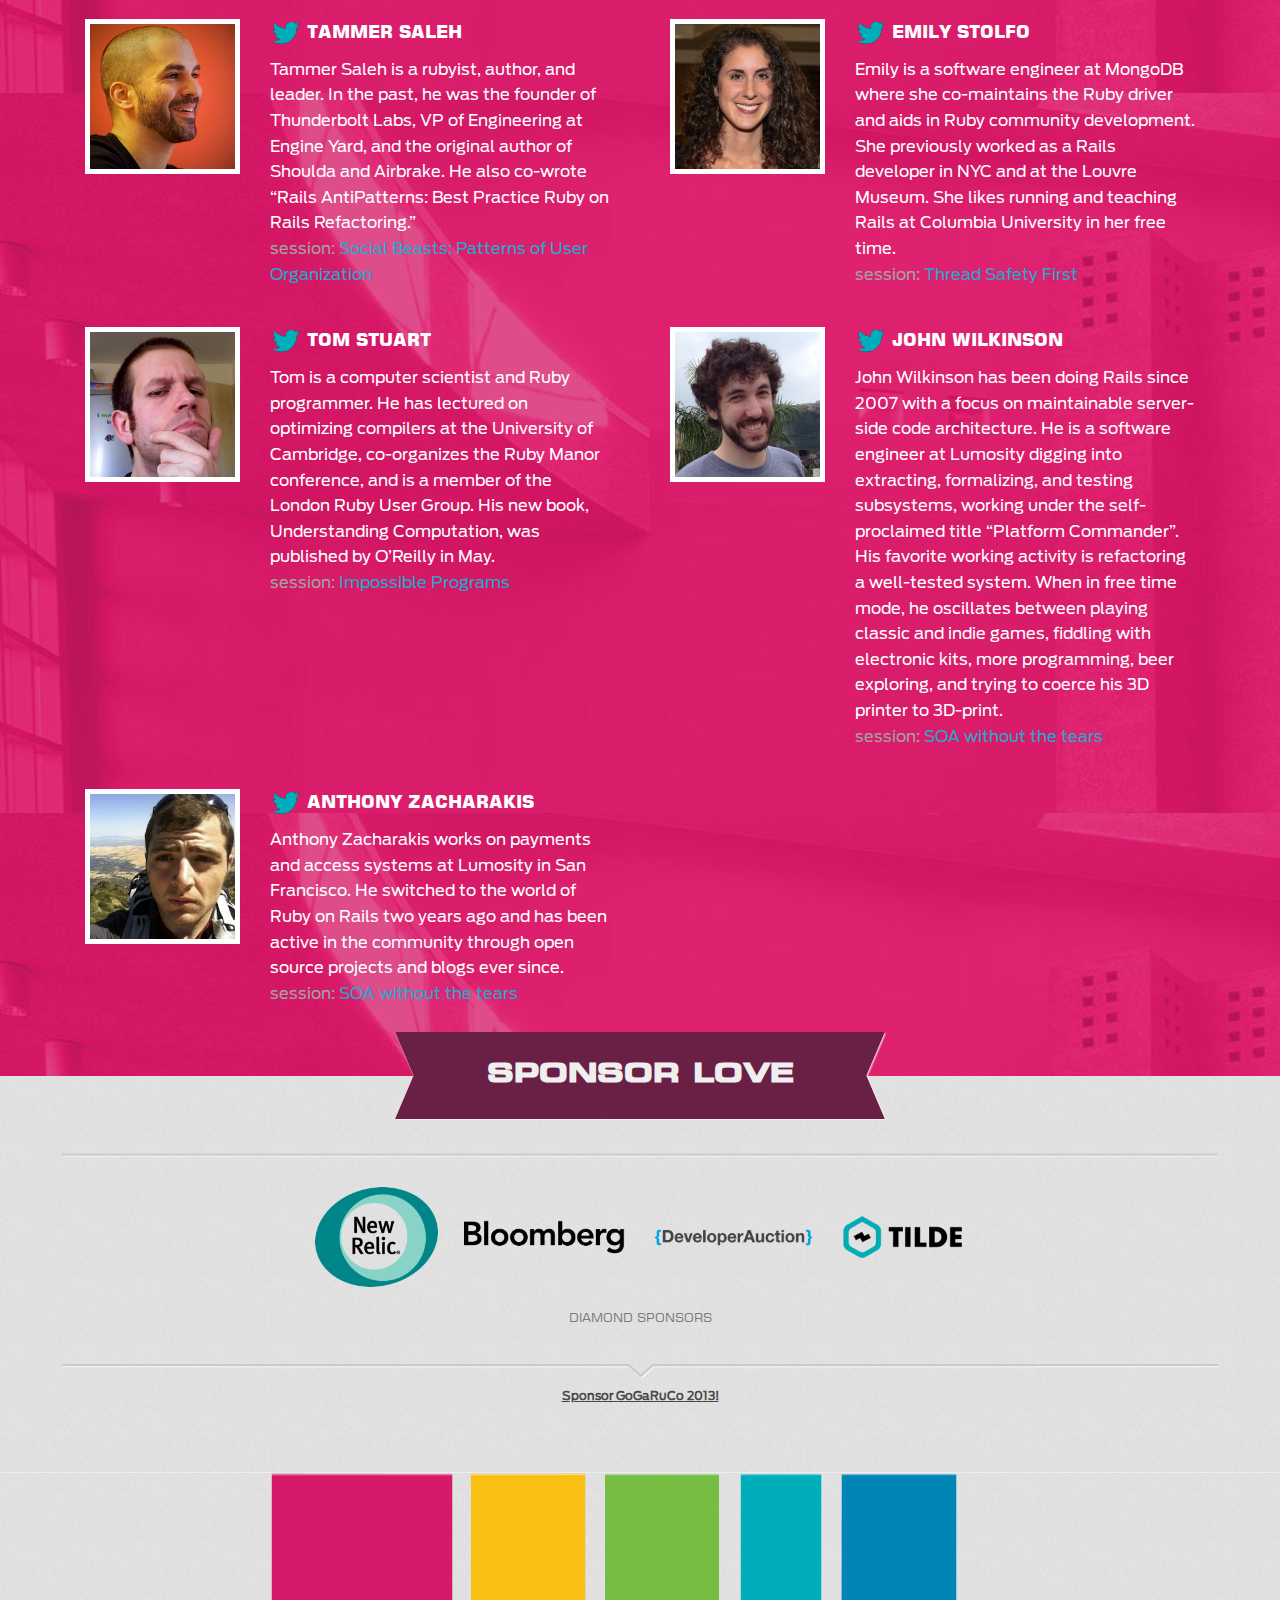
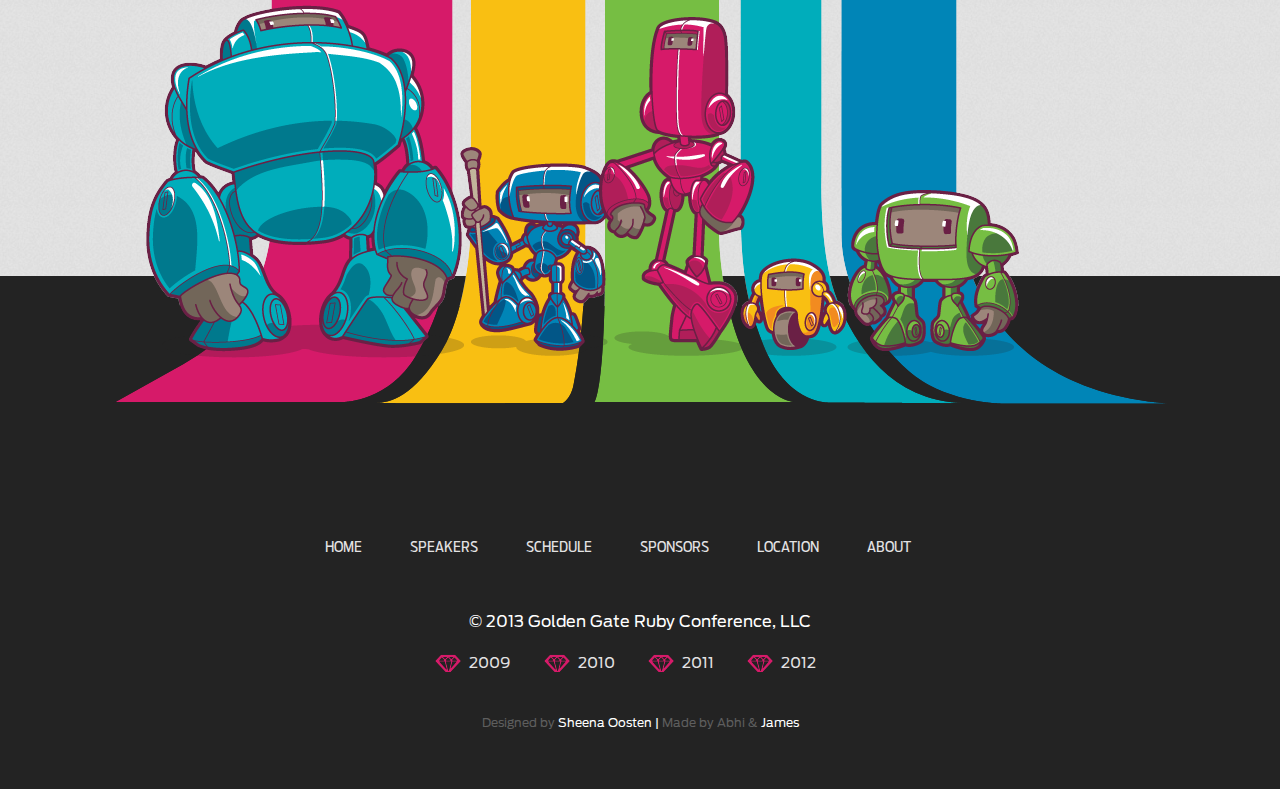
<file: speakers.html>
<!doctype html>
<html>
  <head>
    <meta charset="utf-8">
    <meta name="viewport" content="width=1920" />
    <!-- Always force latest IE rendering engine or request Chrome Frame -->
    <meta content="IE=edge,chrome=1" http-equiv="X-UA-Compatible">

    <!-- Use title if it's in the page YAML frontmatter -->
    <title>GoGaRuCo 2013</title>

    <link href="stylesheets/normalize.css?1369343341" media="screen" rel="stylesheet" type="text/css" />
<link href="stylesheets/all.css?1378835572" media="screen" rel="stylesheet" type="text/css" />
    <script src="javascripts/foundation.modernizr.js?1369343341" type="text/javascript"></script>
  </head>
  <body class="speakers">
    <header>
      <div class="row">
        <div class="large-10 columns">
        <ul>
          <li><a href="index.html"><img src="images/GoGaruco-logo.png?1369343340" /></a></li>
          <li><a href="index.html">Home</a></li>
          <li><a href="speakers.html">Speakers</a></li>
          <li><a href="schedule.html">Schedule</a></li>
          <li><a href="sponsors.html">Sponsors</a></li>
          <li><a href="location.html">Location</a></li>
          <li><a href="about.html">About</a></li>
        </ul>
        </div>
        <div class="large-2 columns">
        <div id="register">
          <a href="registration.html">Register Here</a>
          <div id="date">20-21 September</div>
        </div>
        </div>
      </div>
    </header>

    <div id="small_banner">
  <div class="row">
    <div class="banner-sash">
      <h2>Speakers</h2>
      <div class="banner-robot"><img src="images/pink-robot.png?1369343340" /></div>
    </div>
  </div>
</div>
<div class="leading-strip"></div>

<div id="speakers-roster">
  
    <div class="row">
      
        <div class="large-6 columns" id="atwood">
          <div class="large-4 columns">
            <img class="speaker-image" src="images/speakers/atwood.jpg?1372795186" />
          </div>
          <div class="large-8 columns">
            <span class="speaker-name">
              <a href="https://twitter.com/codinghorror" class="image_link">
                <img src="images/twitter_icon.png?1372780001" />
              </a>
              Jeff Atwood
            </span>
            <!-- | view talk -->
            <div class="speaker-bio">
              You may know Jeff Atwood from his <a href="http://codinghorror.com/">Coding Horror</a> blog or his work on <a href="http://stackoverflow.com/">stackoverflow.com</a>. Now he is learning Ruby and using it to build a new generation of forum software called <a href="http://discourse.org">Discourse</a>. He lives in Berkeley, CA with his wife, two cats, three children, and lots of computers. His power animal is the wumpus.

            </div>
            <div class="speaker-description">
              
              <span class="byline">session:</span> <a href="/schedule.html#atwood">Measuring Ruby</a>
            </div>
          </div>
        </div>
      
        <div class="large-6 columns" id="dalessio">
          <div class="large-4 columns">
            <img class="speaker-image" src="images/speakers/dalessio.jpg?1372780001" />
          </div>
          <div class="large-8 columns">
            <span class="speaker-name">
              <a href="https://twitter.com/flavorjones" class="image_link">
                <img src="images/twitter_icon.png?1372780001" />
              </a>
              Mike Dalessio
            </span>
            <!-- | view talk -->
            <div class="speaker-bio">
              Mike Dalessio has a serious job as Director of Pivotal Labs NYC, where he hardly ever gets to write software anymore. But that doesn’t mean he’s all business &mdash; he’s been having super happy fun times coding for over 20 years. Co-author of Nokogiri, Enterprisey Doer of Good Deeds and veteran of startup failure and success, this Rubyist believes Elvis is still alive and considers 72 columns the canonical code width (because, FORTRAN, that’s why).

            </div>
            <div class="speaker-description">
              
              <span class="byline">session:</span> <a href="/schedule.html#dalessio">Nokogiri: History, Present, and Future</a>
            </div>
          </div>
        </div>
      
    </div>
  
    <div class="row">
      
        <div class="large-6 columns" id="davis">
          <div class="large-4 columns">
            <img class="speaker-image" src="images/speakers/davis.jpg?1372780001" />
          </div>
          <div class="large-8 columns">
            <span class="speaker-name">
              <a href="https://twitter.com/the_zenspider" class="image_link">
                <img src="images/twitter_icon.png?1372780001" />
              </a>
              Ryan Davis
            </span>
            <!-- | view talk -->
            <div class="speaker-bio">
              Ryan Davis has been using Ruby since 2000 and is a founding member of the Seattle Ruby Brigade, the ass-kickingest ruby brigade (per-capita). His background includes QA, automation, language and tool development, object databases, and Smalltalk. In Ruby/Rails, he has worked on developer productivity and test automation tools such as heckle, hoe, ruby_parser, ruby2c, ruby2ruby, RubyInline, ZenTest, minitest, and more.

            </div>
            <div class="speaker-description">
              
              <span class="byline">session:</span> <a href="/schedule.html#davis">Let's Write an Interpreter!</a>
            </div>
          </div>
        </div>
      
        <div class="large-6 columns" id="evans">
          <div class="large-4 columns">
            <img class="speaker-image" src="images/speakers/evans.jpg?1372780001" />
          </div>
          <div class="large-8 columns">
            <span class="speaker-name">
              <a href="https://twitter.com/deadprogram" class="image_link">
                <img src="images/twitter_icon.png?1372780001" />
              </a>
              Ron Evans
            </span>
            <!-- | view talk -->
            <div class="speaker-bio">
              Ron Evans is a software developer who has been active in the free and open source community for over 20 years. As ringleader of The Hybrid Group, he helps clients solve some of their most difficult technical and business problems. Ron has presented at conferences such as GoGaRuCo, RubyConf, FutureRuby, Ignite, L.A. Ruby Conference, Conferencia Rails, and MagmaConf. Ron is an active contributor to many open source projects and created the award-winning KidsRuby, free software to help teach Ruby programming to kids.

            </div>
            <div class="speaker-description">
              
              <span class="byline">session:</span> <a href="/schedule.html#evans">Ruby On Robots Using Artoo</a>
            </div>
          </div>
        </div>
      
    </div>
  
    <div class="row">
      
        <div class="large-6 columns" id="gibbs">
          <div class="large-4 columns">
            <img class="speaker-image" src="images/speakers/gibbs.jpg?1372780001" />
          </div>
          <div class="large-8 columns">
            <span class="speaker-name">
              <a href="https://twitter.com/codefolio" class="image_link">
                <img src="images/twitter_icon.png?1372780001" />
              </a>
              Noah Gibbs
            </span>
            <!-- | view talk -->
            <div class="speaker-bio">
              Noah wrote Rebuilding Rails, a book on building your own Ruby MVC framework. He taught Ruby on Rails for Carnegie Mellon. His title at OnLive is “Lead Rubyist.” Multiple jobs have independently dubbed him “the oracle.” He believes that somehow, some day, there will be a second game as amazing as “Adventure Construction Set” for the Apple IIe.

            </div>
            <div class="speaker-description">
              
              <span class="byline">session:</span> <a href="/schedule.html#gibbs">The Littlest ORM</a>
            </div>
          </div>
        </div>
      
        <div class="large-6 columns" id="gray">
          <div class="large-4 columns">
            <img class="speaker-image" src="images/speakers/gray.jpg?1372780001" />
          </div>
          <div class="large-8 columns">
            <span class="speaker-name">
              <a href="https://twitter.com/JEG2" class="image_link">
                <img src="images/twitter_icon.png?1372780001" />
              </a>
              James Edward Gray II
            </span>
            <!-- | view talk -->
            <div class="speaker-bio">
              Constructed in the future to speak to the machines and sent back in time to prepare the humans for what comes next, James Edward Gray II might literally be built to be a programmer. Sure, there are more advanced models, but James has fought in the developer trenches and the battles have changed him. He now spends most of his time trying to download what he has learned into the brains of others by writing books, speaking at conferences, and contributing to the Ruby Rogues podcast.

            </div>
            <div class="speaker-description">
              
              <span class="byline">session:</span> <a href="/schedule.html#gray">Built to Program</a>
            </div>
          </div>
        </div>
      
    </div>
  
    <div class="row">
      
        <div class="large-6 columns" id="hammerly">
          <div class="large-4 columns">
            <img class="speaker-image" src="images/speakers/hammerly.jpg?1372780001" />
          </div>
          <div class="large-8 columns">
            <span class="speaker-name">
              <a href="https://twitter.com/thagomizer_rb" class="image_link">
                <img src="images/twitter_icon.png?1372780001" />
              </a>
              Aja Hammerly
            </span>
            <!-- | view talk -->
            <div class="speaker-bio">
              Aja lives in Seattle where she is a developer at Substantial and a member of the Seattle Ruby Brigade. Her favorite languages are Ruby and Prolog. Her past experience in QA makes her passionate about unit testing and TDD. In her free time she enjoys skiing, cooking, and long coding sessions on the beach.

            </div>
            <div class="speaker-description">
              
              <span class="byline">session:</span> <a href="/schedule.html#hammerly">Seeing the Big Picture: Quick and Dirty Data Visualization with Ruby</a>
            </div>
          </div>
        </div>
      
        <div class="large-6 columns" id="harms">
          <div class="large-4 columns">
            <img class="speaker-image" src="images/speakers/harms.jpg?1372780001" />
          </div>
          <div class="large-8 columns">
            <span class="speaker-name">
              <a href="https://twitter.com/angelaharms" class="image_link">
                <img src="images/twitter_icon.png?1372780001" />
              </a>
              Angela Harms
            </span>
            <!-- | view talk -->
            <div class="speaker-bio">
              Angela Harms is an agile developer, coach, facilitator, and instigator. She loves beautiful code that emerges from collaboration, and learning new ways to make it work. She lives in a community of nerds called MakerHouse in Cleveland’s historic Ohio City, and you can learn more about her work at <a href="http://maitria.com/">maitria.com</a>.

            </div>
            <div class="speaker-description">
              
              <span class="byline">session:</span> <a href="/schedule.html#harms">Being Human: A Collaborative Approach to Making</a>
            </div>
          </div>
        </div>
      
    </div>
  
    <div class="row">
      
        <div class="large-6 columns" id="hunt">
          <div class="large-4 columns">
            <img class="speaker-image" src="images/speakers/hunt.jpg?1372780001" />
          </div>
          <div class="large-8 columns">
            <span class="speaker-name">
              <a href="https://twitter.com/chrishunt" class="image_link">
                <img src="images/twitter_icon.png?1372780001" />
              </a>
              Chris Hunt
            </span>
            <!-- | view talk -->
            <div class="speaker-bio">
              Chris Hunt recently moved from San Francisco to Portland to join the engineering team at GitHub. Prior to GitHub, Chris worked on Rails applications for Square, Apple, the Department of Defense, and his very critical mother. When he’s not writing Ruby, he’s probably looking over your shoulder trying to learn something new.

            </div>
            <div class="speaker-description">
              
              <span class="byline">session:</span> <a href="/schedule.html#hunt">Solving The Rubik's Cube in 20 Seconds</a>
            </div>
          </div>
        </div>
      
        <div class="large-6 columns" id="katz">
          <div class="large-4 columns">
            <img class="speaker-image" src="images/speakers/katz.jpg?1372780001" />
          </div>
          <div class="large-8 columns">
            <span class="speaker-name">
              <a href="https://twitter.com/wycats" class="image_link">
                <img src="images/twitter_icon.png?1372780001" />
              </a>
              Yehuda Katz
            </span>
            <!-- | view talk -->
            <div class="speaker-bio">
              Yehuda Katz is a member of the Ember.js, Ruby on Rails and jQuery Core Teams; his 9-to-5 home is at the startup he founded, <a href="http://tilde.io/">Tilde Inc.</a> Yehuda is the co-author of best-selling jQuery in Action and Rails 3 in Action. He spends most of his time hacking on open source &mdash; his main projects, along with others, like Thor, Handlebars and Janus &mdash; or traveling the world doing open source evangelism work.

            </div>
            <div class="speaker-description">
              
              <span class="byline">session:</span> <a href="/schedule.html#katz">A tale of two MVCs</a>
            </div>
          </div>
        </div>
      
    </div>
  
    <div class="row">
      
        <div class="large-6 columns" id="klabnik">
          <div class="large-4 columns">
            <img class="speaker-image" src="images/speakers/klabnik.jpg?1372780001" />
          </div>
          <div class="large-8 columns">
            <span class="speaker-name">
              <a href="https://twitter.com/steveklabnik" class="image_link">
                <img src="images/twitter_icon.png?1372780001" />
              </a>
              Steve Klabnik
            </span>
            <!-- | view talk -->
            <div class="speaker-bio">
              Rails committer. Jumpstart Lab instructor. Nomad philosopher.

            </div>
            <div class="speaker-description">
              
              <span class="byline">session:</span> <a href="/schedule.html#klabnik">No Secrets Allowed</a>
            </div>
          </div>
        </div>
      
        <div class="large-6 columns" id="mei">
          <div class="large-4 columns">
            <img class="speaker-image" src="images/speakers/mei.jpg?1372780001" />
          </div>
          <div class="large-8 columns">
            <span class="speaker-name">
              <a href="https://twitter.com/sarahmei" class="image_link">
                <img src="images/twitter_icon.png?1372780001" />
              </a>
              Sarah Mei
            </span>
            <!-- | view talk -->
            <div class="speaker-bio">
              Sarah Mei has spent most of the last dozen years writing code, most of the last six doing web applications. Her weapons of choice are typically Ruby and JavaScript. In 2009, she co-founded RailsBridge, a nonprofit dedicated to making the Ruby and Rails communities welcoming to everyone. During the day, she pair programs at Pivotal Labs in San Francisco. The rest of the time, she hangs with her kids, friends, and the internets.

            </div>
            <div class="speaker-description">
              
              <span class="byline">session:</span> <a href="/schedule.html#mei">Why hasn't Ruby won?</a>
            </div>
          </div>
        </div>
      
    </div>
  
    <div class="row">
      
        <div class="large-6 columns" id="orenstein">
          <div class="large-4 columns">
            <img class="speaker-image" src="images/speakers/orenstein.jpg?1372780001" />
          </div>
          <div class="large-8 columns">
            <span class="speaker-name">
              <a href="https://twitter.com/r00k" class="image_link">
                <img src="images/twitter_icon.png?1372780001" />
              </a>
              Ben Orenstein
            </span>
            <!-- | view talk -->
            <div class="speaker-bio">
              Ben loves traveling light, wearing wool, and sharing what he knows about programming. He works at thoughtbot in Boston. You might know him as host of the Giant Robots Podcast, a fervent vim evangelist, or preacher of the virtues of live coding.

            </div>
            <div class="speaker-description">
              
              <span class="byline">session:</span> <a href="/schedule.html#orenstein">Frequently Asked Questions</a>
            </div>
          </div>
        </div>
      
        <div class="large-6 columns" id="saffron">
          <div class="large-4 columns">
            <img class="speaker-image" src="images/speakers/saffron.jpg?1372780001" />
          </div>
          <div class="large-8 columns">
            <span class="speaker-name">
              <a href="https://twitter.com/samsaffron" class="image_link">
                <img src="images/twitter_icon.png?1372780001" />
              </a>
              Sam Saffron
            </span>
            <!-- | view talk -->
            <div class="speaker-bio">
              Sam is the Sydney based co-founder of Discourse. In a past life he was a developer at Stack Overflow. Sam has a deep passion for making fast web sites. He manages the rack-mini-profiler gem. He also created the flamegraph and message_bus gem, and contributed performance patches to Rails and other open source gems.

            </div>
            <div class="speaker-description">
              
              <span class="byline">session:</span> <a href="/schedule.html#saffron">Measuring Ruby</a>
            </div>
          </div>
        </div>
      
    </div>
  
    <div class="row">
      
        <div class="large-6 columns" id="saleh">
          <div class="large-4 columns">
            <img class="speaker-image" src="images/speakers/saleh.jpg?1372780001" />
          </div>
          <div class="large-8 columns">
            <span class="speaker-name">
              <a href="https://twitter.com/tsaleh" class="image_link">
                <img src="images/twitter_icon.png?1372780001" />
              </a>
              Tammer Saleh
            </span>
            <!-- | view talk -->
            <div class="speaker-bio">
              Tammer Saleh is a rubyist, author, and leader. In the past, he was the founder of Thunderbolt Labs, VP of Engineering at Engine Yard, and the original author of Shoulda and Airbrake. He also co-wrote “Rails AntiPatterns: Best Practice Ruby on Rails Refactoring.”

            </div>
            <div class="speaker-description">
              
              <span class="byline">session:</span> <a href="/schedule.html#saleh">Social Beasts: Patterns of User Organization</a>
            </div>
          </div>
        </div>
      
        <div class="large-6 columns" id="stolfo">
          <div class="large-4 columns">
            <img class="speaker-image" src="images/speakers/stolfo.jpg?1372780001" />
          </div>
          <div class="large-8 columns">
            <span class="speaker-name">
              <a href="https://twitter.com/EmStolfo" class="image_link">
                <img src="images/twitter_icon.png?1372780001" />
              </a>
              Emily Stolfo
            </span>
            <!-- | view talk -->
            <div class="speaker-bio">
              Emily is a software engineer at MongoDB where she co-maintains the Ruby driver and aids in Ruby community development. She previously worked as a Rails developer in NYC and at the Louvre Museum. She likes running and teaching Rails at Columbia University in her free time.

            </div>
            <div class="speaker-description">
              
              <span class="byline">session:</span> <a href="/schedule.html#stolfo">Thread Safety First</a>
            </div>
          </div>
        </div>
      
    </div>
  
    <div class="row">
      
        <div class="large-6 columns" id="stuart">
          <div class="large-4 columns">
            <img class="speaker-image" src="images/speakers/stuart.jpg?1372780001" />
          </div>
          <div class="large-8 columns">
            <span class="speaker-name">
              <a href="https://twitter.com/tomstuart" class="image_link">
                <img src="images/twitter_icon.png?1372780001" />
              </a>
              Tom Stuart
            </span>
            <!-- | view talk -->
            <div class="speaker-bio">
              Tom is a computer scientist and Ruby programmer. He has lectured on optimizing compilers at the University of Cambridge, co-organizes the Ruby Manor conference, and is a member of the London Ruby User Group. His new book, Understanding Computation, was published by O’Reilly in May.

            </div>
            <div class="speaker-description">
              
              <span class="byline">session:</span> <a href="/schedule.html#stuart">Impossible Programs</a>
            </div>
          </div>
        </div>
      
        <div class="large-6 columns" id="wilkinson">
          <div class="large-4 columns">
            <img class="speaker-image" src="images/speakers/wilkinson.jpg?1372780001" />
          </div>
          <div class="large-8 columns">
            <span class="speaker-name">
              <a href="https://twitter.com/jcwilk" class="image_link">
                <img src="images/twitter_icon.png?1372780001" />
              </a>
              John Wilkinson
            </span>
            <!-- | view talk -->
            <div class="speaker-bio">
              John Wilkinson has been doing Rails since 2007 with a focus on maintainable server-side code architecture. He is a software engineer at Lumosity digging into extracting, formalizing, and testing subsystems, working under the self-proclaimed title “Platform Commander”. His favorite working activity is refactoring a well-tested system. When in free time mode, he oscillates between playing classic and indie games, fiddling with electronic kits, more programming, beer exploring, and trying to coerce his 3D printer to 3D-print.

            </div>
            <div class="speaker-description">
              
              <span class="byline">session:</span> <a href="/schedule.html#wilkinson">SOA without the tears</a>
            </div>
          </div>
        </div>
      
    </div>
  
    <div class="row">
      
        <div class="large-6 columns" id="zacharakis">
          <div class="large-4 columns">
            <img class="speaker-image" src="images/speakers/zacharakis.jpg?1372780001" />
          </div>
          <div class="large-8 columns">
            <span class="speaker-name">
              <a href="https://twitter.com/azacharax" class="image_link">
                <img src="images/twitter_icon.png?1372780001" />
              </a>
              Anthony Zacharakis
            </span>
            <!-- | view talk -->
            <div class="speaker-bio">
              Anthony Zacharakis works on payments and access systems at Lumosity in San Francisco. He switched to the world of Ruby on Rails two years ago and has been active in the community through open source projects and blogs ever since.

            </div>
            <div class="speaker-description">
              
              <span class="byline">session:</span> <a href="/schedule.html#zacharakis">SOA without the tears</a>
            </div>
          </div>
        </div>
      
    </div>
  
</div>

<div id="sponsors-heading"><h2>Sponsor Love</h2></div>
<div id="sponsors">
  <img src="images/sponsor-line-top.png?1369343340" />

  
  <div class="sponsor_level">
    <ul>
      
        <li><a href="http://www.newrelic.com/"><img src="images/sponsors/new_relic.png?1372780001" /></a></li>
      
        <li><a href="http://bloomberg.com"><img src="images/sponsors/bloomberg.png?1378835521" /></a></li>
      
        <li><a href="http://www.developerauction.com"><img src="images/sponsors/developerauction.png?1378836212" /></a></li>
      
        <li><a href="http://www.tilde.io/"><img src="images/sponsors/tilde.png?1372780001" /></a></li>
      
    </ul>
    <span>Diamond Sponsors</span>
  </div>
  

  
  <div class="sponsor_level secondary hidden">
    <ul>
      
        <li><a href="http://www.carbonfive.com/"><img src="images/sponsors/carbon_five.png?1372780001" /></a></li>
      
        <li><a href="http://www.stormpath.com/"><img src="images/sponsors/stormpath.png?1372780001" /></a></li>
      
        <li><a href="http://causes.com/"><img src="images/sponsors/causes.png?1378835521" /></a></li>
      
        <li><a href="http://www.getbraintree.com/"><img src="images/sponsors/braintree.png?1378835521" /></a></li>
      
        <li><a href="http://www.sharethrough.com/"><img src="images/sponsors/sharethrough.png?1378835521" /></a></li>
      
    </ul>
    <span>Platinum Sponsors</span>
  </div>
  
  <div class="sponsor_level secondary hidden">
    <ul>
      
        <li><a href="http://developer.rackspace.com"><img src="images/sponsors/rackspace.png?1378835521" /></a></li>
      
        <li><a href="http://www.pivotallabs.com"><img src="images/sponsors/pivotal.png?1378835521" /></a></li>
      
        <li><a href="http://www.intridea.com"><img src="images/sponsors/intridea.png?1378835521" /></a></li>
      
        <li><a href="http://www.lumosity.com/"><img src="images/sponsors/lumosity.png?1378835521" /></a></li>
      
        <li><a href="http://www.bluebox.net"><img src="images/sponsors/bluebox.png?1378835521" /></a></li>
      
    </ul>
    <span>Platinum Sponsors</span>
  </div>
  
  <div class="sponsor_level secondary hidden">
    <ul>
      
        <li><a href="http://www.yammer.com"><img src="images/sponsors/yammer.png?1378836212" /></a></li>
      
        <li><a href="http://www.engineyard.com"><img src="images/sponsors/engineyard.png?1378835521" /></a></li>
      
    </ul>
    <span>Platinum Sponsors</span>
  </div>
  
  
      
      <div class="sponsor_level secondary hidden">
        <ul>
          
              <li><a href="http://www.wyeworks.com/"><img src="images/sponsors/wyeworks.png?1378835521" /></a></li>
          
              <li><a href="http://wanelo.com/"><img src="images/sponsors/wanelo.png?1378835521" /></a></li>
          
              <li><a href="http://www.modcloth.com/about_us"><img src="images/sponsors/modcloth.png?1378835521" /></a></li>
          
        </ul>
        <span>Gold Sponsors</span>
      </div>
      
  
  
      
      <div class="sponsor_level secondary hidden">
        <ul>
          
              <li><a href="http://www.stickermule.com"><img src="images/sponsors/stickermule.png?1378835521" /></a></li>
          
              <li><a href="http://www.fromatob.com"><img src="images/sponsors/fromatob.png?1378835521" /></a></li>
          
        </ul>
        <span>Silver Sponsors</span>
      </div>
      
  
  <img src="images/sponsor-line-bottom.png?1369343340" />
  <br/>
  <a class="prospectus" href="2013_prospectus.pdf">Sponsor GoGaRuCo 2013!</a>
</div><div class="robot-group">
  <div class="row">
    <img src="images/robot-group.png?1369343340" /> 
  </div>
</div>

<div class="footer-overlap">
  <!-- This covers the difference between the height of the robot-group image and the height of the robot-group div.-->
</div>


    <footer>
      <div class="row center">
        <ul class="nav">
          <li><a href="index.html">Home</a></li>
          <li><a href="speakers.html">Speakers</a></li>
          <li><a href="schedule.html">Schedule</a></li>
          <li><a href="sponsors.html">Sponsors</a></li>
          <li><a href="location.html">Location</a></li>
          <li><a href="about.html">About</a></li>
        </ul>
        &copy; 2013 Golden Gate Ruby Conference, LLC
        <ul class="past_years">
          <li><a href="http://2009.gogaruco.com">2009</a></li>
          <li><a href="http://2010.gogaruco.com">2010</a></li>
          <li><a href="http://2011.gogaruco.com">2011</a></li>
          <li><a href="http://2012.gogaruco.com">2012</a></li>
        </ul>
      </div>
      <div class="row center credits">
        Designed by <a href="http://www.sheenaoosten.com/">Sheena Oosten</a> <span id="bar">|</span> Made by Abhi &amp; <a href="http://www.hjhart.com">James</a>
      </div>
    </footer>

    <script src="javascripts/all.js?1373478695" type="text/javascript"></script>
    <script>
      $(document).foundation();
    </script>
  </body>
</html>
</file>
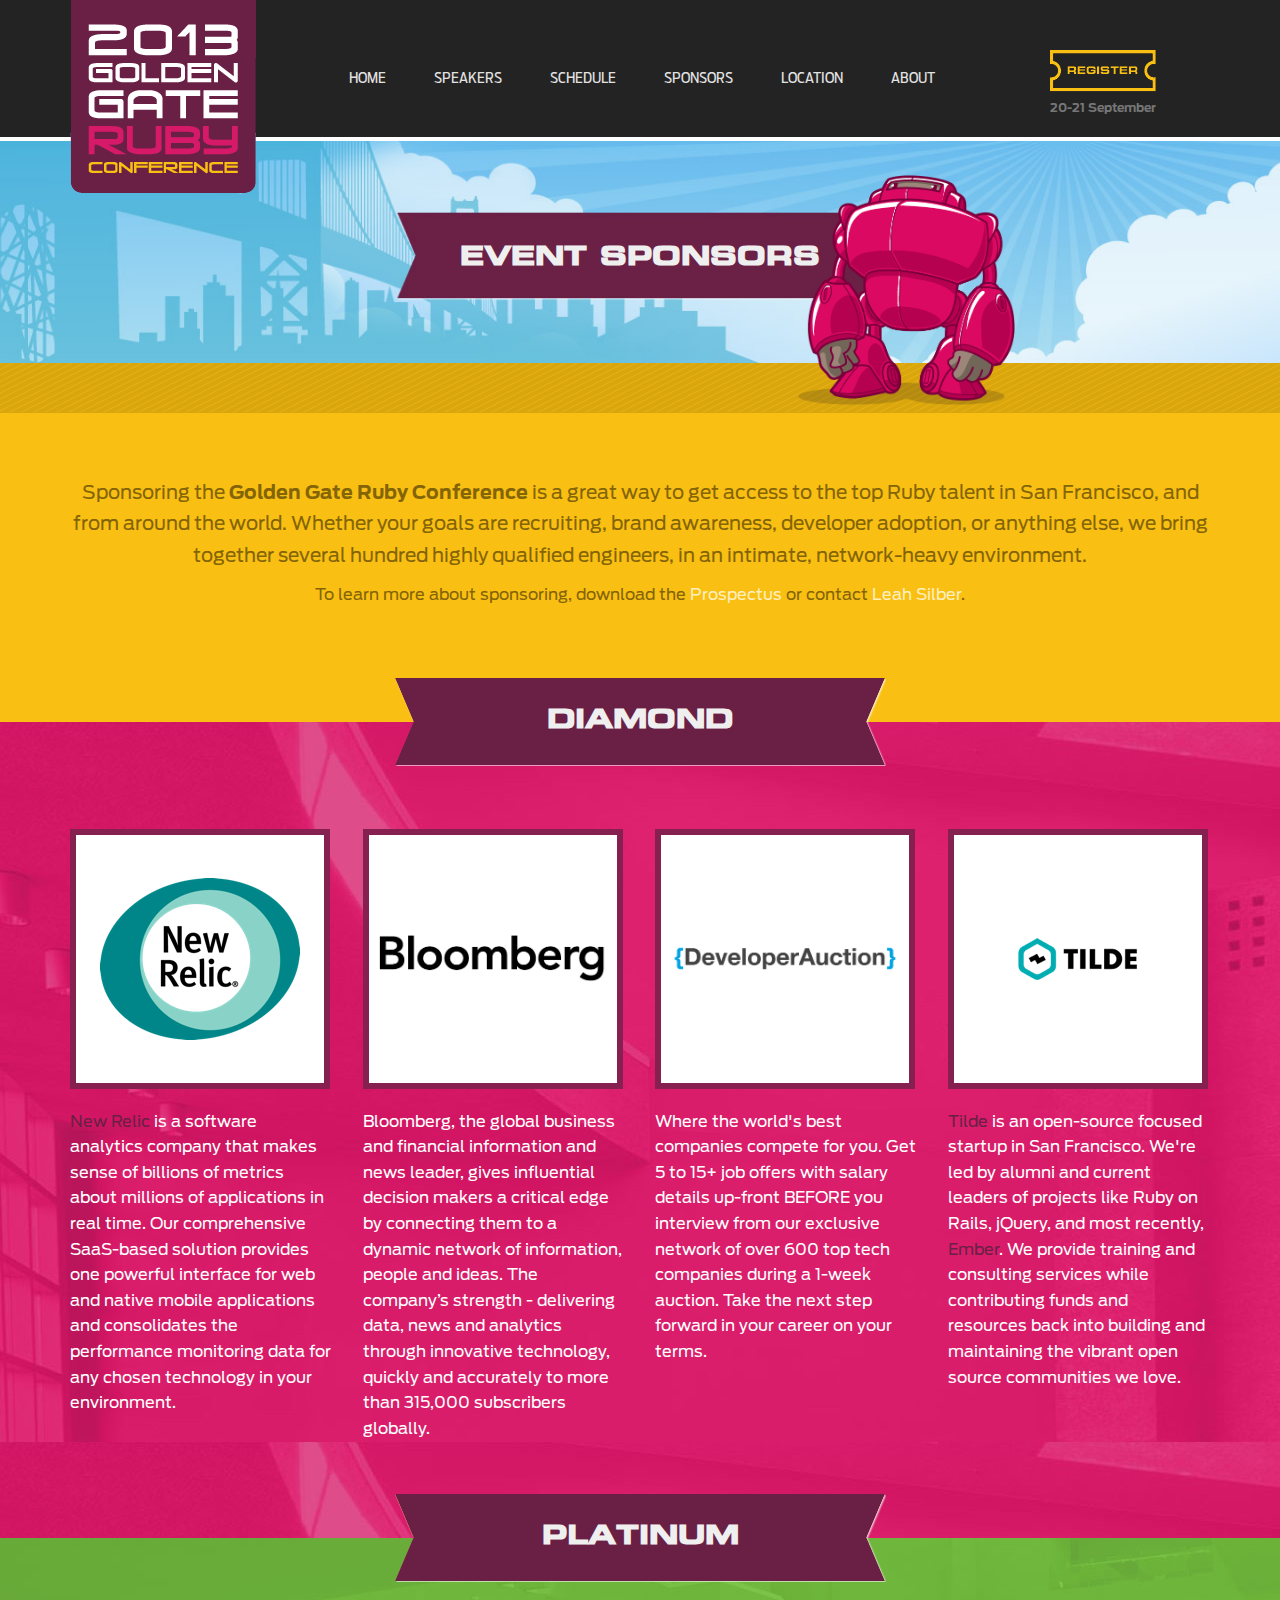
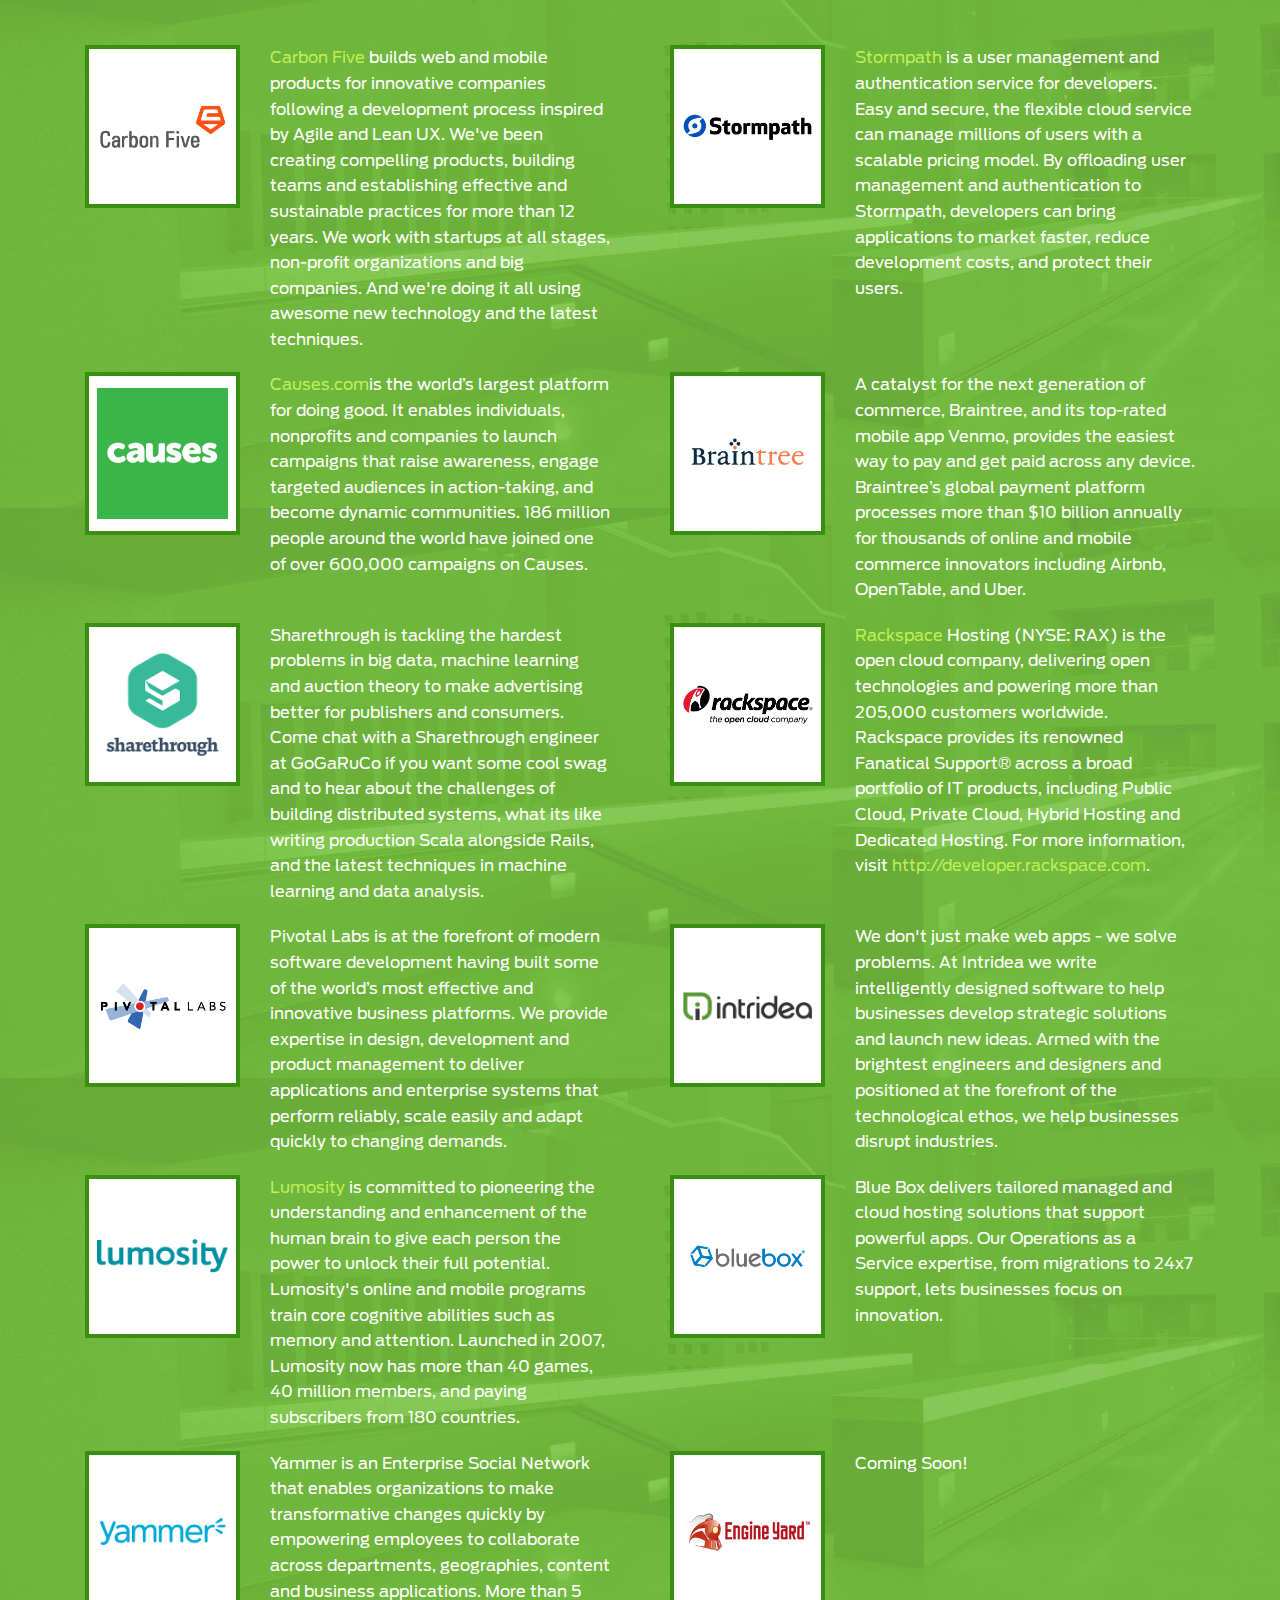
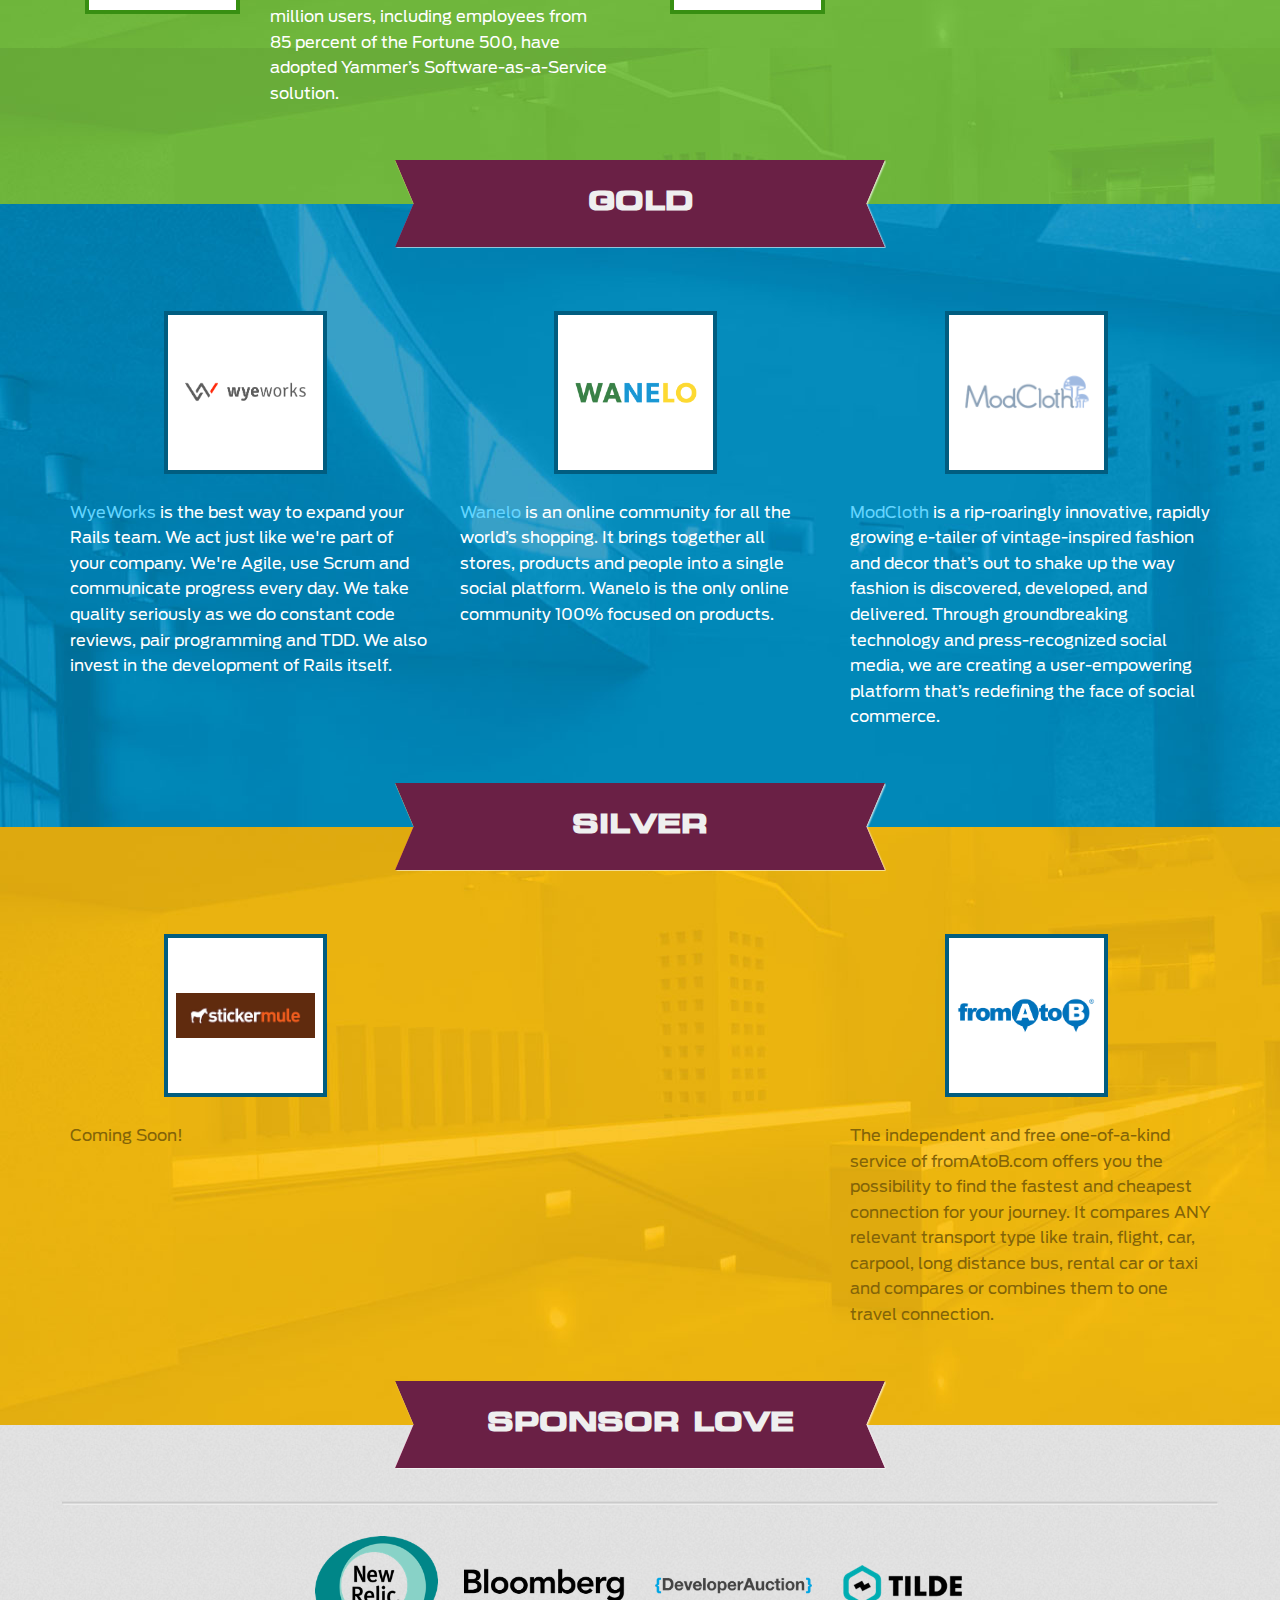
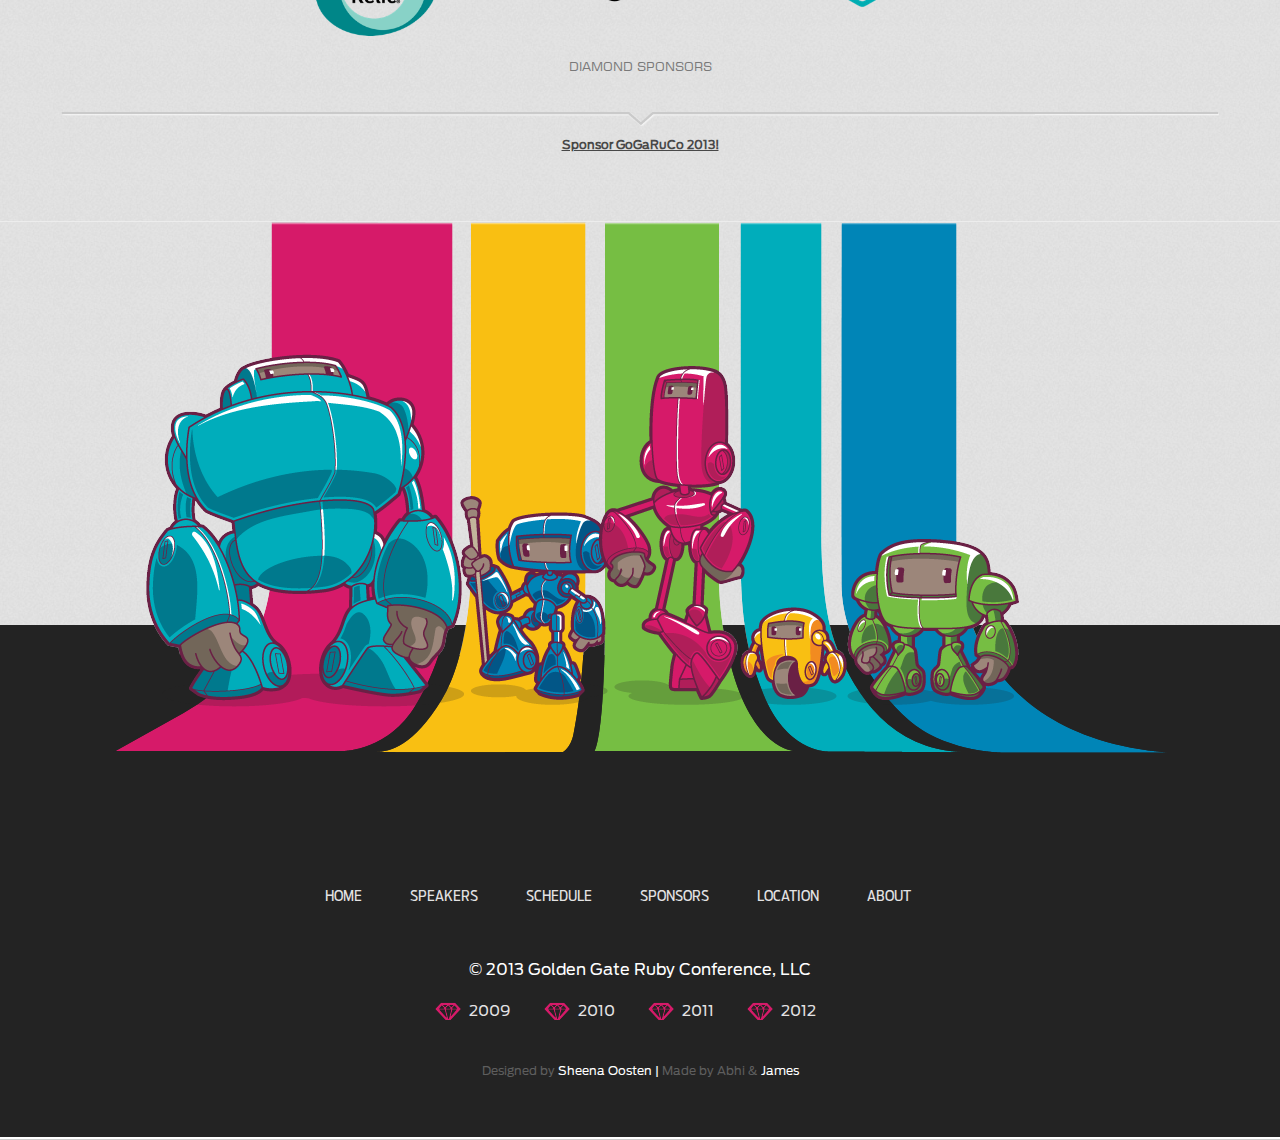
<file: sponsors.html>
<!doctype html>
<html>
  <head>
    <meta charset="utf-8">
    <meta name="viewport" content="width=1920" />
    <!-- Always force latest IE rendering engine or request Chrome Frame -->
    <meta content="IE=edge,chrome=1" http-equiv="X-UA-Compatible">

    <!-- Use title if it's in the page YAML frontmatter -->
    <title>GoGaRuCo 2013</title>

    <link href="stylesheets/normalize.css?1369343341" media="screen" rel="stylesheet" type="text/css" />
<link href="stylesheets/all.css?1378835572" media="screen" rel="stylesheet" type="text/css" />
    <script src="javascripts/foundation.modernizr.js?1369343341" type="text/javascript"></script>
  </head>
  <body class="sponsors">
    <header>
      <div class="row">
        <div class="large-10 columns">
        <ul>
          <li><a href="index.html"><img src="images/GoGaruco-logo.png?1369343340" /></a></li>
          <li><a href="index.html">Home</a></li>
          <li><a href="speakers.html">Speakers</a></li>
          <li><a href="schedule.html">Schedule</a></li>
          <li><a href="sponsors.html">Sponsors</a></li>
          <li><a href="location.html">Location</a></li>
          <li><a href="about.html">About</a></li>
        </ul>
        </div>
        <div class="large-2 columns">
        <div id="register">
          <a href="registration.html">Register Here</a>
          <div id="date">20-21 September</div>
        </div>
        </div>
      </div>
    </header>

    <div id="small_banner">
  <div class="row">
    <div class="banner-sash">
      <h2>Event Sponsors</h2>
      <div class="banner-robot"><img src="images/pink-robot.png?1369343340" /></div>
    </div>
  </div>
</div>
<div class="leading-strip"></div>
<div id="sponsoring">
  <div class="row">
    <div class="large-12 columns">
      <span id="about-sponsoring">Sponsoring the <strong>Golden Gate Ruby Conference</strong> is a great way to get access to the top Ruby talent in San Francisco, and from around the world. Whether your goals are recruiting, brand awareness, developer adoption, or anything else, we bring together several hundred highly qualified engineers, in an intimate, network-heavy environment.</span><br/>
      <span id="learn-more">To learn more about sponsoring, download the <a href="2013_prospectus.pdf">Prospectus</a> or contact <a href="mailto:sponsors@gogaruco.com">Leah Silber</a>.</span>
    </div>
  </div>
</div><div id="diamond-sponsors-heading">
  <h2>Diamond</h2>
</div>
<div id="diamond-sponsors" class="sponsor_section">
  <div class="row">
    
        
            <div class="large-3 columns">
              <a href="http://www.newrelic.com/">
                <div class="sponsor-image">
                  <img src="images/sponsors/new_relic.png?1372780001" />
                </div>
              </a>

              <p>
                <a href="http://www.newrelic.com">New Relic</a> is a software analytics company that makes sense of billions  of metrics about millions of applications in real time. Our comprehensive SaaS-based solution provides one  powerful interface for web and native mobile applications and consolidates the performance monitoring data for  any chosen technology in your environment.

              </p>
            </div>
        
            <div class="large-3 columns">
              <a href="http://bloomberg.com">
                <div class="sponsor-image">
                  <img src="images/sponsors/bloomberg.png?1378835521" />
                </div>
              </a>

              <p>
                Bloomberg, the global business and financial information and news leader, gives influential decision makers  a critical edge by connecting them to a dynamic network of information, people and ideas. The company’s strength  - delivering data, news and analytics through innovative technology, quickly and accurately to more than 315,000  subscribers globally.

              </p>
            </div>
        
            <div class="large-3 columns">
              <a href="http://www.developerauction.com">
                <div class="sponsor-image">
                  <img src="images/sponsors/developerauction.png?1378836212" />
                </div>
              </a>

              <p>
                Where the world's best companies compete for you. Get 5 to 15+ job offers with salary details up-front BEFORE  you interview from our exclusive network of over 600 top tech companies during a 1-week auction. Take the next  step forward in your career on your terms.

              </p>
            </div>
        
            <div class="large-3 columns">
              <a href="http://www.tilde.io/">
                <div class="sponsor-image">
                  <img src="images/sponsors/tilde.png?1372780001" />
                </div>
              </a>

              <p>
                <a href="http://www.tilde.io">Tilde</a> is an open-source focused startup in San Francisco. We're led by alumni and current leaders of projects like Ruby on Rails, jQuery, and most recently, <a href="http://www.emberjs.com">Ember</a>. We provide training and consulting services while contributing funds and resources back into building and maintaining the vibrant open source communities we love.

              </p>
            </div>
        
    
  </div>
</div>
<div id="platinum-sponsors-heading">
  <h2>Platinum</h2>
</div>
<div id="platinum-sponsors" class="sponsor_section">
  

      <div class="row">
        <div class="large-6 columns">

          <div class="large-4 columns">
            <a href="http://www.carbonfive.com/">
              <div class="sponsor-image">
                <img src="images/sponsors/carbon_five.png?1372780001" />
              </div>
            </a>
          </div>
          <div class="large-8 columns">
            <p>
              <a href="http://www.carbonfive.com">Carbon Five</a> builds web and mobile products for innovative companies  following a development process inspired by Agile and Lean UX. We've been creating compelling products, building  teams and establishing effective and sustainable practices for more than 12 years. We work with startups at all  stages, non-profit organizations and big companies. And we're doing it all using awesome new technology and the  latest techniques.

            </p>
          </div>
        </div>
    
        <div class="large-6 columns">
          <div class="large-4 columns">
            <a href="http://www.stormpath.com/">
              <div class="sponsor-image">
                <img src="images/sponsors/stormpath.png?1372780001" />
              </div>
            </a>
          </div>
          <div class="large-8 columns">
            <p>
              <a href="http://www.stormpath.com">Stormpath</a> is a user management and authentication service for developers.  Easy and secure, the flexible cloud service can manage millions of users with a scalable pricing model. By  offloading user management and authentication to Stormpath, developers can bring applications to market faster,  reduce development costs, and protect their users.

            </p>
          </div>
        </div>
    
      </div>

  

      <div class="row">
        <div class="large-6 columns">

          <div class="large-4 columns">
            <a href="http://causes.com/">
              <div class="sponsor-image">
                <img src="images/sponsors/causes.png?1378835521" />
              </div>
            </a>
          </div>
          <div class="large-8 columns">
            <p>
              <a href="http://causes.com">Causes.com</a>is the world’s largest platform for doing good. It enables individuals,  nonprofits and companies to launch campaigns that raise awareness, engage targeted audiences in action-taking,  and become dynamic communities. 186 million people around the world have joined one of over 600,000 campaigns on  Causes.

            </p>
          </div>
        </div>
    
        <div class="large-6 columns">
          <div class="large-4 columns">
            <a href="http://www.getbraintree.com/">
              <div class="sponsor-image">
                <img src="images/sponsors/braintree.png?1378835521" />
              </div>
            </a>
          </div>
          <div class="large-8 columns">
            <p>
              A catalyst for the next generation of commerce, Braintree, and its top-rated mobile app Venmo, provides the  easiest way to pay and get paid across any device. Braintree’s global payment platform processes more than $10  billion annually for thousands of online and mobile commerce innovators including Airbnb, OpenTable, and Uber.

            </p>
          </div>
        </div>
    
      </div>

  

      <div class="row">
        <div class="large-6 columns">

          <div class="large-4 columns">
            <a href="http://www.sharethrough.com/">
              <div class="sponsor-image">
                <img src="images/sponsors/sharethrough.png?1378835521" />
              </div>
            </a>
          </div>
          <div class="large-8 columns">
            <p>
              Sharethrough is tackling the hardest problems in big data, machine learning and auction theory to make advertising  better for publishers and consumers. Come chat with a Sharethrough engineer at GoGaRuCo if you want some cool  swag and to hear about the challenges of building distributed systems, what its like writing production Scala  alongside Rails, and the latest techniques in machine learning and data analysis.

            </p>
          </div>
        </div>
    
        <div class="large-6 columns">
          <div class="large-4 columns">
            <a href="http://developer.rackspace.com">
              <div class="sponsor-image">
                <img src="images/sponsors/rackspace.png?1378835521" />
              </div>
            </a>
          </div>
          <div class="large-8 columns">
            <p>
              <a href="http://www.rackspace.com">Rackspace</a> Hosting (NYSE: RAX) is the open cloud company, delivering open  technologies and powering more than 205,000 customers worldwide. Rackspace provides its renowned Fanatical Support®  across a broad portfolio of IT products, including Public Cloud, Private Cloud, Hybrid Hosting and Dedicated Hosting.  For more information, visit <a href="http://developer.rackspace.com">http://developer.rackspace.com</a>.

            </p>
          </div>
        </div>
    
      </div>

  

      <div class="row">
        <div class="large-6 columns">

          <div class="large-4 columns">
            <a href="http://www.pivotallabs.com">
              <div class="sponsor-image">
                <img src="images/sponsors/pivotal.png?1378835521" />
              </div>
            </a>
          </div>
          <div class="large-8 columns">
            <p>
              Pivotal Labs is at the forefront of modern software development having built some of the world’s most effective and  innovative business platforms. We provide expertise in design, development and product management to deliver applications  and enterprise systems that perform reliably, scale easily and adapt quickly to changing demands. 

            </p>
          </div>
        </div>
    
        <div class="large-6 columns">
          <div class="large-4 columns">
            <a href="http://www.intridea.com">
              <div class="sponsor-image">
                <img src="images/sponsors/intridea.png?1378835521" />
              </div>
            </a>
          </div>
          <div class="large-8 columns">
            <p>
              We don't just make web apps - we solve problems. At Intridea we write intelligently designed software to help businesses  develop strategic solutions and launch new ideas. Armed with the brightest engineers and designers and positioned at the  forefront of the technological ethos, we help businesses disrupt industries.

            </p>
          </div>
        </div>
    
      </div>

  

      <div class="row">
        <div class="large-6 columns">

          <div class="large-4 columns">
            <a href="http://www.lumosity.com/">
              <div class="sponsor-image">
                <img src="images/sponsors/lumosity.png?1378835521" />
              </div>
            </a>
          </div>
          <div class="large-8 columns">
            <p>
              <a href="www.lumosity.com">Lumosity</a> is committed to pioneering the understanding and enhancement of the  human brain to give each person the power to unlock their full potential. Lumosity's online and mobile programs  train core cognitive abilities such as memory and attention. Launched in 2007, Lumosity now has more than 40 games,  40 million members, and paying subscribers from 180 countries.

            </p>
          </div>
        </div>
    
        <div class="large-6 columns">
          <div class="large-4 columns">
            <a href="http://www.bluebox.net">
              <div class="sponsor-image">
                <img src="images/sponsors/bluebox.png?1378835521" />
              </div>
            </a>
          </div>
          <div class="large-8 columns">
            <p>
              Blue Box delivers tailored managed and cloud hosting solutions that support powerful apps. Our Operations as a Service  expertise, from migrations to 24x7 support, lets businesses focus on innovation.

            </p>
          </div>
        </div>
    
      </div>

  

      <div class="row">
        <div class="large-6 columns">

          <div class="large-4 columns">
            <a href="http://www.yammer.com">
              <div class="sponsor-image">
                <img src="images/sponsors/yammer.png?1378836212" />
              </div>
            </a>
          </div>
          <div class="large-8 columns">
            <p>
              Yammer is an Enterprise Social Network that enables organizations to make transformative changes quickly by empowering  employees to collaborate across departments, geographies, content and business applications. More than 5 million users,  including employees from 85 percent of the Fortune 500, have adopted Yammer’s Software-as-a-Service solution.

            </p>
          </div>
        </div>
    
        <div class="large-6 columns">
          <div class="large-4 columns">
            <a href="http://www.engineyard.com">
              <div class="sponsor-image">
                <img src="images/sponsors/engineyard.png?1378835521" />
              </div>
            </a>
          </div>
          <div class="large-8 columns">
            <p>
              Coming Soon!

            </p>
          </div>
        </div>
    
      </div>

  

</div><div id="gold-sponsors-heading">
  <h2>Gold</h2>
</div>
<div id="gold-sponsors" class="sponsor_section">
  
  <div class="row">
    
    <div class="large-4 columns">
      <div class="sponsor_wrapper">
        <div class="sponsor-image">
          <a href="http://www.wyeworks.com/">
            <img src="images/sponsors/wyeworks.png?1378835521" />
          </a>
        </div>
      </div>
      <p>
        <a href="www.wyeworks.com">WyeWorks</a> is the best way to expand your Rails team. We act just like we're part of  your company. We're Agile, use Scrum and communicate progress every day. We take quality seriously as we do constant  code reviews, pair programming and TDD. We also invest in the development of Rails itself.

      </p>
    </div>
    
    <div class="large-4 columns">
      <div class="sponsor_wrapper">
        <div class="sponsor-image">
          <a href="http://wanelo.com/">
            <img src="images/sponsors/wanelo.png?1378835521" />
          </a>
        </div>
      </div>
      <p>
        <a href="http://wanelo.com">Wanelo</a> is an online community for all the world’s shopping. It brings together all  stores, products and people into a single social platform. Wanelo is the only online community 100% focused on products.

      </p>
    </div>
    
    <div class="large-4 columns">
      <div class="sponsor_wrapper">
        <div class="sponsor-image">
          <a href="http://www.modcloth.com/about_us">
            <img src="images/sponsors/modcloth.png?1378835521" />
          </a>
        </div>
      </div>
      <p>
        <a href="http://www.modcloth.com/about_us">ModCloth</a> is a rip-roaringly innovative, rapidly growing e-tailer of  vintage-inspired fashion and decor that’s out to shake up the way fashion is discovered, developed, and delivered.  Through groundbreaking technology and press-recognized social media, we are creating a user-empowering platform that’s  redefining the face of social commerce.

      </p>
    </div>
    
  </div>
  
</div>
    <div id="silver-sponsors-heading">
      <h2>Silver</h2>
    </div>
    <div id="silver-sponsors" class="sponsor_section">
      
          <div class="row">
            
                <div class="large-4 columns">
                  <div class="sponsor_wrapper">
                    <div class="sponsor-image">
                      <a href="http://www.stickermule.com">
                        <img src="images/sponsors/stickermule.png?1378835521" />
                      </a>
                    </div>
                  </div>
                  <p>
                    Coming Soon!

                  </p>
                </div>
            
                <div class="large-4 columns">
                  <div class="sponsor_wrapper">
                    <div class="sponsor-image">
                      <a href="http://www.fromatob.com">
                        <img src="images/sponsors/fromatob.png?1378835521" />
                      </a>
                    </div>
                  </div>
                  <p>
                    The independent and free one-of-a-kind service of fromAtoB.com offers you the possibility to find the fastest and  cheapest connection for your journey. It compares ANY relevant transport type like train, flight, car, carpool, long  distance bus, rental car or taxi and compares or combines them to one travel connection.

                  </p>
                </div>
            
          </div>
      
    </div>
<div id="sponsors-heading"><h2>Sponsor Love</h2></div>
<div id="sponsors">
  <img src="images/sponsor-line-top.png?1369343340" />

  
  <div class="sponsor_level">
    <ul>
      
        <li><a href="http://www.newrelic.com/"><img src="images/sponsors/new_relic.png?1372780001" /></a></li>
      
        <li><a href="http://bloomberg.com"><img src="images/sponsors/bloomberg.png?1378835521" /></a></li>
      
        <li><a href="http://www.developerauction.com"><img src="images/sponsors/developerauction.png?1378836212" /></a></li>
      
        <li><a href="http://www.tilde.io/"><img src="images/sponsors/tilde.png?1372780001" /></a></li>
      
    </ul>
    <span>Diamond Sponsors</span>
  </div>
  

  
  <div class="sponsor_level secondary hidden">
    <ul>
      
        <li><a href="http://www.carbonfive.com/"><img src="images/sponsors/carbon_five.png?1372780001" /></a></li>
      
        <li><a href="http://www.stormpath.com/"><img src="images/sponsors/stormpath.png?1372780001" /></a></li>
      
        <li><a href="http://causes.com/"><img src="images/sponsors/causes.png?1378835521" /></a></li>
      
        <li><a href="http://www.getbraintree.com/"><img src="images/sponsors/braintree.png?1378835521" /></a></li>
      
        <li><a href="http://www.sharethrough.com/"><img src="images/sponsors/sharethrough.png?1378835521" /></a></li>
      
    </ul>
    <span>Platinum Sponsors</span>
  </div>
  
  <div class="sponsor_level secondary hidden">
    <ul>
      
        <li><a href="http://developer.rackspace.com"><img src="images/sponsors/rackspace.png?1378835521" /></a></li>
      
        <li><a href="http://www.pivotallabs.com"><img src="images/sponsors/pivotal.png?1378835521" /></a></li>
      
        <li><a href="http://www.intridea.com"><img src="images/sponsors/intridea.png?1378835521" /></a></li>
      
        <li><a href="http://www.lumosity.com/"><img src="images/sponsors/lumosity.png?1378835521" /></a></li>
      
        <li><a href="http://www.bluebox.net"><img src="images/sponsors/bluebox.png?1378835521" /></a></li>
      
    </ul>
    <span>Platinum Sponsors</span>
  </div>
  
  <div class="sponsor_level secondary hidden">
    <ul>
      
        <li><a href="http://www.yammer.com"><img src="images/sponsors/yammer.png?1378836212" /></a></li>
      
        <li><a href="http://www.engineyard.com"><img src="images/sponsors/engineyard.png?1378835521" /></a></li>
      
    </ul>
    <span>Platinum Sponsors</span>
  </div>
  
  
      
      <div class="sponsor_level secondary hidden">
        <ul>
          
              <li><a href="http://www.wyeworks.com/"><img src="images/sponsors/wyeworks.png?1378835521" /></a></li>
          
              <li><a href="http://wanelo.com/"><img src="images/sponsors/wanelo.png?1378835521" /></a></li>
          
              <li><a href="http://www.modcloth.com/about_us"><img src="images/sponsors/modcloth.png?1378835521" /></a></li>
          
        </ul>
        <span>Gold Sponsors</span>
      </div>
      
  
  
      
      <div class="sponsor_level secondary hidden">
        <ul>
          
              <li><a href="http://www.stickermule.com"><img src="images/sponsors/stickermule.png?1378835521" /></a></li>
          
              <li><a href="http://www.fromatob.com"><img src="images/sponsors/fromatob.png?1378835521" /></a></li>
          
        </ul>
        <span>Silver Sponsors</span>
      </div>
      
  
  <img src="images/sponsor-line-bottom.png?1369343340" />
  <br/>
  <a class="prospectus" href="2013_prospectus.pdf">Sponsor GoGaRuCo 2013!</a>
</div><div class="robot-group">
  <div class="row">
    <img src="images/robot-group.png?1369343340" /> 
  </div>
</div>

<div class="footer-overlap">
  <!-- This covers the difference between the height of the robot-group image and the height of the robot-group div.-->
</div>


    <footer>
      <div class="row center">
        <ul class="nav">
          <li><a href="index.html">Home</a></li>
          <li><a href="speakers.html">Speakers</a></li>
          <li><a href="schedule.html">Schedule</a></li>
          <li><a href="sponsors.html">Sponsors</a></li>
          <li><a href="location.html">Location</a></li>
          <li><a href="about.html">About</a></li>
        </ul>
        &copy; 2013 Golden Gate Ruby Conference, LLC
        <ul class="past_years">
          <li><a href="http://2009.gogaruco.com">2009</a></li>
          <li><a href="http://2010.gogaruco.com">2010</a></li>
          <li><a href="http://2011.gogaruco.com">2011</a></li>
          <li><a href="http://2012.gogaruco.com">2012</a></li>
        </ul>
      </div>
      <div class="row center credits">
        Designed by <a href="http://www.sheenaoosten.com/">Sheena Oosten</a> <span id="bar">|</span> Made by Abhi &amp; <a href="http://www.hjhart.com">James</a>
      </div>
    </footer>

    <script src="javascripts/all.js?1373478695" type="text/javascript"></script>
    <script>
      $(document).foundation();
    </script>
  </body>
</html>
</file>
<file: stylesheets/all.css>
@charset "UTF-8";
@import url("//hello.myfonts.net/count/270564");
/* @license
 * MyFonts Webfont Build ID 2557284, 2013-05-16T01:22:59-0400
 * 
 * The fonts listed in this notice are subject to the End User License
 * Agreement(s) entered into by the website owner. All other parties are 
 * explicitly restricted from using the Licensed Webfonts(s).
 * 
 * You may obtain a valid license at the URLs below.
 * 
 * Webfont: Square 721 by Bitstream
 * URL: http://www.myfonts.com/fonts/bitstream/square-721/square-721/
 * 
 * Webfont: Square 721 Bold by Bitstream
 * URL: http://www.myfonts.com/fonts/bitstream/square-721/bold/
 * 
 * Webfont: Square 721 Extended by Bitstream../fonts
 * URL: http://www.myfonts.com/fonts/bitstream/square-721/extended/
 * 
 * Webfont: Square 721 Bold Extended by Bitstream
 * URL: http://www.myfonts.com/fonts/bitstream/square-721/bold-extended/
 * 
 * 
 * License: http://www.myfonts.com/viewlicense?type=web&buildid=2557284
 * Webfonts copyright: Copyright 1990-2003 Bitstream Inc. All rights reserved.
 * 
 * © 2013 MyFonts Inc
*/
/* @import must be at top of file, otherwise CSS will not work */
@font-face {
  font-family: 'Square721BT-Roman';
  src: url("../fonts/270564_0_0.eot");
  src: url("../fonts/270564_0_0.eot?#iefix") format("embedded-opentype"), url("../fonts/270564_0_0.woff") format("woff"), url("../fonts/270564_0_0.ttf") format("truetype"); }

@font-face {
  font-family: 'Square721BT-Bold';
  src: url("../fonts/270564_1_0.eot");
  src: url("../fonts/270564_1_0.eot?#iefix") format("embedded-opentype"), url("../fonts/270564_1_0.woff") format("woff"), url("../fonts/270564_1_0.ttf") format("truetype"); }

@font-face {
  font-family: 'Square721BT-RomanExtended';
  src: url("../fonts/270564_2_0.eot");
  src: url("../fonts/270564_2_0.eot?#iefix") format("embedded-opentype"), url("../fonts/270564_2_0.woff") format("woff"), url("../fonts/270564_2_0.ttf") format("truetype"); }

@font-face {
  font-family: 'Square721BT-BoldExtended';
  src: url("../fonts/270564_3_0.eot");
  src: url("../fonts/270564_3_0.eot?#iefix") format("embedded-opentype"), url("../fonts/270564_3_0.woff") format("woff"), url("../fonts/270564_3_0.ttf") format("truetype"); }

@font-face {
  font-family: "Antenna-Regular";
  src: url("../fonts/Antenna-Regular.otf") format("opentype"); }

@font-face {
  font-family: "Antenna-Bold";
  src: url("../fonts/Antenna-Bold.otf") format("opentype"); }

@font-face {
  font-family: "AntennaCond-Regular";
  src: url("../fonts/AntennaCond-Regular.otf") format("opentype"); }

/* line 209, /Volumes/mudra/Users/joshua/.rvm/gems/ruby-1.9.3-p327/gems/zurb-foundation-4.1.6/scss/foundation/components/_global.scss */
*,
*:before,
*:after {
  -moz-box-sizing: border-box;
  -webkit-box-sizing: border-box;
  box-sizing: border-box; }

/* line 214, /Volumes/mudra/Users/joshua/.rvm/gems/ruby-1.9.3-p327/gems/zurb-foundation-4.1.6/scss/foundation/components/_global.scss */
html,
body {
  font-size: 100%; }

/* line 217, /Volumes/mudra/Users/joshua/.rvm/gems/ruby-1.9.3-p327/gems/zurb-foundation-4.1.6/scss/foundation/components/_global.scss */
body {
  background: white;
  color: #222222;
  padding: 0;
  margin: 0;
  font-family: "Antenna-Regular", sans-serif;
  font-weight: normal;
  font-style: normal;
  line-height: 1;
  position: relative; }

/* line 230, /Volumes/mudra/Users/joshua/.rvm/gems/ruby-1.9.3-p327/gems/zurb-foundation-4.1.6/scss/foundation/components/_global.scss */
a:focus {
  outline: none; }

/* line 235, /Volumes/mudra/Users/joshua/.rvm/gems/ruby-1.9.3-p327/gems/zurb-foundation-4.1.6/scss/foundation/components/_global.scss */
img,
object,
embed {
  max-width: 100%;
  height: auto; }

/* line 238, /Volumes/mudra/Users/joshua/.rvm/gems/ruby-1.9.3-p327/gems/zurb-foundation-4.1.6/scss/foundation/components/_global.scss */
object,
embed {
  height: 100%; }

/* line 239, /Volumes/mudra/Users/joshua/.rvm/gems/ruby-1.9.3-p327/gems/zurb-foundation-4.1.6/scss/foundation/components/_global.scss */
img {
  -ms-interpolation-mode: bicubic; }

/* line 245, /Volumes/mudra/Users/joshua/.rvm/gems/ruby-1.9.3-p327/gems/zurb-foundation-4.1.6/scss/foundation/components/_global.scss */
#map_canvas img,
#map_canvas embed,
#map_canvas object,
.map_canvas img,
.map_canvas embed,
.map_canvas object {
  max-width: none !important; }

/* line 250, /Volumes/mudra/Users/joshua/.rvm/gems/ruby-1.9.3-p327/gems/zurb-foundation-4.1.6/scss/foundation/components/_global.scss */
.left {
  float: left !important; }

/* line 251, /Volumes/mudra/Users/joshua/.rvm/gems/ruby-1.9.3-p327/gems/zurb-foundation-4.1.6/scss/foundation/components/_global.scss */
.right {
  float: right !important; }

/* line 252, /Volumes/mudra/Users/joshua/.rvm/gems/ruby-1.9.3-p327/gems/zurb-foundation-4.1.6/scss/foundation/components/_global.scss */
.text-left {
  text-align: left !important; }

/* line 253, /Volumes/mudra/Users/joshua/.rvm/gems/ruby-1.9.3-p327/gems/zurb-foundation-4.1.6/scss/foundation/components/_global.scss */
.text-right {
  text-align: right !important; }

/* line 254, /Volumes/mudra/Users/joshua/.rvm/gems/ruby-1.9.3-p327/gems/zurb-foundation-4.1.6/scss/foundation/components/_global.scss */
.text-center {
  text-align: center !important; }

/* line 255, /Volumes/mudra/Users/joshua/.rvm/gems/ruby-1.9.3-p327/gems/zurb-foundation-4.1.6/scss/foundation/components/_global.scss */
.text-justify {
  text-align: justify !important; }

/* line 256, /Volumes/mudra/Users/joshua/.rvm/gems/ruby-1.9.3-p327/gems/zurb-foundation-4.1.6/scss/foundation/components/_global.scss */
.hide {
  display: none; }

/* line 262, /Volumes/mudra/Users/joshua/.rvm/gems/ruby-1.9.3-p327/gems/zurb-foundation-4.1.6/scss/foundation/components/_global.scss */
.antialiased {
  -webkit-font-smoothing: antialiased; }

/* line 265, /Volumes/mudra/Users/joshua/.rvm/gems/ruby-1.9.3-p327/gems/zurb-foundation-4.1.6/scss/foundation/components/_global.scss */
img {
  display: inline-block;
  vertical-align: middle; }

/* line 275, /Volumes/mudra/Users/joshua/.rvm/gems/ruby-1.9.3-p327/gems/zurb-foundation-4.1.6/scss/foundation/components/_global.scss */
textarea {
  height: auto;
  min-height: 50px; }

/* line 278, /Volumes/mudra/Users/joshua/.rvm/gems/ruby-1.9.3-p327/gems/zurb-foundation-4.1.6/scss/foundation/components/_global.scss */
select {
  width: 100%; }

/* Grid HTML Classes */
/* line 116, /Volumes/mudra/Users/joshua/.rvm/gems/ruby-1.9.3-p327/gems/zurb-foundation-4.1.6/scss/foundation/components/_grid.scss */
.row {
  width: 100%;
  margin-left: auto;
  margin-right: auto;
  margin-top: 0;
  margin-bottom: 0;
  max-width: 73.125em;
  *zoom: 1; }
  /* line 101, /Volumes/mudra/Users/joshua/.rvm/gems/ruby-1.9.3-p327/gems/zurb-foundation-4.1.6/scss/foundation/components/_global.scss */
  .row:before, .row:after {
    content: " ";
    display: table; }
  /* line 102, /Volumes/mudra/Users/joshua/.rvm/gems/ruby-1.9.3-p327/gems/zurb-foundation-4.1.6/scss/foundation/components/_global.scss */
  .row:after {
    clear: both; }
  /* line 121, /Volumes/mudra/Users/joshua/.rvm/gems/ruby-1.9.3-p327/gems/zurb-foundation-4.1.6/scss/foundation/components/_grid.scss */
  .row.collapse .column,
  .row.collapse .columns {
    position: relative;
    padding-left: 0;
    padding-right: 0;
    float: left; }
  /* line 124, /Volumes/mudra/Users/joshua/.rvm/gems/ruby-1.9.3-p327/gems/zurb-foundation-4.1.6/scss/foundation/components/_grid.scss */
  .row .row {
    width: auto;
    margin-left: -0.9375em;
    margin-right: -0.9375em;
    margin-top: 0;
    margin-bottom: 0;
    max-width: none;
    *zoom: 1; }
    /* line 101, /Volumes/mudra/Users/joshua/.rvm/gems/ruby-1.9.3-p327/gems/zurb-foundation-4.1.6/scss/foundation/components/_global.scss */
    .row .row:before, .row .row:after {
      content: " ";
      display: table; }
    /* line 102, /Volumes/mudra/Users/joshua/.rvm/gems/ruby-1.9.3-p327/gems/zurb-foundation-4.1.6/scss/foundation/components/_global.scss */
    .row .row:after {
      clear: both; }
    /* line 125, /Volumes/mudra/Users/joshua/.rvm/gems/ruby-1.9.3-p327/gems/zurb-foundation-4.1.6/scss/foundation/components/_grid.scss */
    .row .row.collapse {
      width: auto;
      margin: 0;
      max-width: none;
      *zoom: 1; }
      /* line 101, /Volumes/mudra/Users/joshua/.rvm/gems/ruby-1.9.3-p327/gems/zurb-foundation-4.1.6/scss/foundation/components/_global.scss */
      .row .row.collapse:before, .row .row.collapse:after {
        content: " ";
        display: table; }
      /* line 102, /Volumes/mudra/Users/joshua/.rvm/gems/ruby-1.9.3-p327/gems/zurb-foundation-4.1.6/scss/foundation/components/_global.scss */
      .row .row.collapse:after {
        clear: both; }

/* line 130, /Volumes/mudra/Users/joshua/.rvm/gems/ruby-1.9.3-p327/gems/zurb-foundation-4.1.6/scss/foundation/components/_grid.scss */
.column,
.columns {
  position: relative;
  padding-left: 0.9375em;
  padding-right: 0.9375em;
  width: 100%;
  float: left; }

@media only screen {
  /* line 135, /Volumes/mudra/Users/joshua/.rvm/gems/ruby-1.9.3-p327/gems/zurb-foundation-4.1.6/scss/foundation/components/_grid.scss */
  .column,
  .columns {
    position: relative;
    padding-left: 0.9375em;
    padding-right: 0.9375em;
    float: left; }

  /* line 138, /Volumes/mudra/Users/joshua/.rvm/gems/ruby-1.9.3-p327/gems/zurb-foundation-4.1.6/scss/foundation/components/_grid.scss */
  .small-1 {
    position: relative;
    width: 8.33333%; }

  /* line 138, /Volumes/mudra/Users/joshua/.rvm/gems/ruby-1.9.3-p327/gems/zurb-foundation-4.1.6/scss/foundation/components/_grid.scss */
  .small-2 {
    position: relative;
    width: 16.66667%; }

  /* line 138, /Volumes/mudra/Users/joshua/.rvm/gems/ruby-1.9.3-p327/gems/zurb-foundation-4.1.6/scss/foundation/components/_grid.scss */
  .small-3 {
    position: relative;
    width: 25%; }

  /* line 138, /Volumes/mudra/Users/joshua/.rvm/gems/ruby-1.9.3-p327/gems/zurb-foundation-4.1.6/scss/foundation/components/_grid.scss */
  .small-4 {
    position: relative;
    width: 33.33333%; }

  /* line 138, /Volumes/mudra/Users/joshua/.rvm/gems/ruby-1.9.3-p327/gems/zurb-foundation-4.1.6/scss/foundation/components/_grid.scss */
  .small-5 {
    position: relative;
    width: 41.66667%; }

  /* line 138, /Volumes/mudra/Users/joshua/.rvm/gems/ruby-1.9.3-p327/gems/zurb-foundation-4.1.6/scss/foundation/components/_grid.scss */
  .small-6 {
    position: relative;
    width: 50%; }

  /* line 138, /Volumes/mudra/Users/joshua/.rvm/gems/ruby-1.9.3-p327/gems/zurb-foundation-4.1.6/scss/foundation/components/_grid.scss */
  .small-7 {
    position: relative;
    width: 58.33333%; }

  /* line 138, /Volumes/mudra/Users/joshua/.rvm/gems/ruby-1.9.3-p327/gems/zurb-foundation-4.1.6/scss/foundation/components/_grid.scss */
  .small-8 {
    position: relative;
    width: 66.66667%; }

  /* line 138, /Volumes/mudra/Users/joshua/.rvm/gems/ruby-1.9.3-p327/gems/zurb-foundation-4.1.6/scss/foundation/components/_grid.scss */
  .small-9 {
    position: relative;
    width: 75%; }

  /* line 138, /Volumes/mudra/Users/joshua/.rvm/gems/ruby-1.9.3-p327/gems/zurb-foundation-4.1.6/scss/foundation/components/_grid.scss */
  .small-10 {
    position: relative;
    width: 83.33333%; }

  /* line 138, /Volumes/mudra/Users/joshua/.rvm/gems/ruby-1.9.3-p327/gems/zurb-foundation-4.1.6/scss/foundation/components/_grid.scss */
  .small-11 {
    position: relative;
    width: 91.66667%; }

  /* line 138, /Volumes/mudra/Users/joshua/.rvm/gems/ruby-1.9.3-p327/gems/zurb-foundation-4.1.6/scss/foundation/components/_grid.scss */
  .small-12 {
    position: relative;
    width: 100%; }

  /* line 142, /Volumes/mudra/Users/joshua/.rvm/gems/ruby-1.9.3-p327/gems/zurb-foundation-4.1.6/scss/foundation/components/_grid.scss */
  .small-offset-1 {
    position: relative;
    margin-left: 8.33333%; }

  /* line 142, /Volumes/mudra/Users/joshua/.rvm/gems/ruby-1.9.3-p327/gems/zurb-foundation-4.1.6/scss/foundation/components/_grid.scss */
  .small-offset-2 {
    position: relative;
    margin-left: 16.66667%; }

  /* line 142, /Volumes/mudra/Users/joshua/.rvm/gems/ruby-1.9.3-p327/gems/zurb-foundation-4.1.6/scss/foundation/components/_grid.scss */
  .small-offset-3 {
    position: relative;
    margin-left: 25%; }

  /* line 142, /Volumes/mudra/Users/joshua/.rvm/gems/ruby-1.9.3-p327/gems/zurb-foundation-4.1.6/scss/foundation/components/_grid.scss */
  .small-offset-4 {
    position: relative;
    margin-left: 33.33333%; }

  /* line 142, /Volumes/mudra/Users/joshua/.rvm/gems/ruby-1.9.3-p327/gems/zurb-foundation-4.1.6/scss/foundation/components/_grid.scss */
  .small-offset-5 {
    position: relative;
    margin-left: 41.66667%; }

  /* line 142, /Volumes/mudra/Users/joshua/.rvm/gems/ruby-1.9.3-p327/gems/zurb-foundation-4.1.6/scss/foundation/components/_grid.scss */
  .small-offset-6 {
    position: relative;
    margin-left: 50%; }

  /* line 142, /Volumes/mudra/Users/joshua/.rvm/gems/ruby-1.9.3-p327/gems/zurb-foundation-4.1.6/scss/foundation/components/_grid.scss */
  .small-offset-7 {
    position: relative;
    margin-left: 58.33333%; }

  /* line 142, /Volumes/mudra/Users/joshua/.rvm/gems/ruby-1.9.3-p327/gems/zurb-foundation-4.1.6/scss/foundation/components/_grid.scss */
  .small-offset-8 {
    position: relative;
    margin-left: 66.66667%; }

  /* line 142, /Volumes/mudra/Users/joshua/.rvm/gems/ruby-1.9.3-p327/gems/zurb-foundation-4.1.6/scss/foundation/components/_grid.scss */
  .small-offset-9 {
    position: relative;
    margin-left: 75%; }

  /* line 142, /Volumes/mudra/Users/joshua/.rvm/gems/ruby-1.9.3-p327/gems/zurb-foundation-4.1.6/scss/foundation/components/_grid.scss */
  .small-offset-10 {
    position: relative;
    margin-left: 83.33333%; }

  /* line 145, /Volumes/mudra/Users/joshua/.rvm/gems/ruby-1.9.3-p327/gems/zurb-foundation-4.1.6/scss/foundation/components/_grid.scss */
  [class*="column"] + [class*="column"]:last-child {
    float: right; }

  /* line 146, /Volumes/mudra/Users/joshua/.rvm/gems/ruby-1.9.3-p327/gems/zurb-foundation-4.1.6/scss/foundation/components/_grid.scss */
  [class*="column"] + [class*="column"].end {
    float: left; }

  /* line 149, /Volumes/mudra/Users/joshua/.rvm/gems/ruby-1.9.3-p327/gems/zurb-foundation-4.1.6/scss/foundation/components/_grid.scss */
  .column.small-centered,
  .columns.small-centered {
    position: relative;
    margin-left: auto;
    margin-right: auto;
    float: none !important; } }
/* Styles for screens that are atleast 768px; */
@media only screen and (min-width: 48em) {
  /* line 156, /Volumes/mudra/Users/joshua/.rvm/gems/ruby-1.9.3-p327/gems/zurb-foundation-4.1.6/scss/foundation/components/_grid.scss */
  .large-1 {
    position: relative;
    width: 8.33333%; }

  /* line 156, /Volumes/mudra/Users/joshua/.rvm/gems/ruby-1.9.3-p327/gems/zurb-foundation-4.1.6/scss/foundation/components/_grid.scss */
  .large-2 {
    position: relative;
    width: 16.66667%; }

  /* line 156, /Volumes/mudra/Users/joshua/.rvm/gems/ruby-1.9.3-p327/gems/zurb-foundation-4.1.6/scss/foundation/components/_grid.scss */
  .large-3 {
    position: relative;
    width: 25%; }

  /* line 156, /Volumes/mudra/Users/joshua/.rvm/gems/ruby-1.9.3-p327/gems/zurb-foundation-4.1.6/scss/foundation/components/_grid.scss */
  .large-4 {
    position: relative;
    width: 33.33333%; }

  /* line 156, /Volumes/mudra/Users/joshua/.rvm/gems/ruby-1.9.3-p327/gems/zurb-foundation-4.1.6/scss/foundation/components/_grid.scss */
  .large-5 {
    position: relative;
    width: 41.66667%; }

  /* line 156, /Volumes/mudra/Users/joshua/.rvm/gems/ruby-1.9.3-p327/gems/zurb-foundation-4.1.6/scss/foundation/components/_grid.scss */
  .large-6 {
    position: relative;
    width: 50%; }

  /* line 156, /Volumes/mudra/Users/joshua/.rvm/gems/ruby-1.9.3-p327/gems/zurb-foundation-4.1.6/scss/foundation/components/_grid.scss */
  .large-7 {
    position: relative;
    width: 58.33333%; }

  /* line 156, /Volumes/mudra/Users/joshua/.rvm/gems/ruby-1.9.3-p327/gems/zurb-foundation-4.1.6/scss/foundation/components/_grid.scss */
  .large-8 {
    position: relative;
    width: 66.66667%; }

  /* line 156, /Volumes/mudra/Users/joshua/.rvm/gems/ruby-1.9.3-p327/gems/zurb-foundation-4.1.6/scss/foundation/components/_grid.scss */
  .large-9 {
    position: relative;
    width: 75%; }

  /* line 156, /Volumes/mudra/Users/joshua/.rvm/gems/ruby-1.9.3-p327/gems/zurb-foundation-4.1.6/scss/foundation/components/_grid.scss */
  .large-10 {
    position: relative;
    width: 83.33333%; }

  /* line 156, /Volumes/mudra/Users/joshua/.rvm/gems/ruby-1.9.3-p327/gems/zurb-foundation-4.1.6/scss/foundation/components/_grid.scss */
  .large-11 {
    position: relative;
    width: 91.66667%; }

  /* line 156, /Volumes/mudra/Users/joshua/.rvm/gems/ruby-1.9.3-p327/gems/zurb-foundation-4.1.6/scss/foundation/components/_grid.scss */
  .large-12 {
    position: relative;
    width: 100%; }

  /* line 160, /Volumes/mudra/Users/joshua/.rvm/gems/ruby-1.9.3-p327/gems/zurb-foundation-4.1.6/scss/foundation/components/_grid.scss */
  .row .large-offset-1 {
    position: relative;
    margin-left: 8.33333%; }

  /* line 160, /Volumes/mudra/Users/joshua/.rvm/gems/ruby-1.9.3-p327/gems/zurb-foundation-4.1.6/scss/foundation/components/_grid.scss */
  .row .large-offset-2 {
    position: relative;
    margin-left: 16.66667%; }

  /* line 160, /Volumes/mudra/Users/joshua/.rvm/gems/ruby-1.9.3-p327/gems/zurb-foundation-4.1.6/scss/foundation/components/_grid.scss */
  .row .large-offset-3 {
    position: relative;
    margin-left: 25%; }

  /* line 160, /Volumes/mudra/Users/joshua/.rvm/gems/ruby-1.9.3-p327/gems/zurb-foundation-4.1.6/scss/foundation/components/_grid.scss */
  .row .large-offset-4 {
    position: relative;
    margin-left: 33.33333%; }

  /* line 160, /Volumes/mudra/Users/joshua/.rvm/gems/ruby-1.9.3-p327/gems/zurb-foundation-4.1.6/scss/foundation/components/_grid.scss */
  .row .large-offset-5 {
    position: relative;
    margin-left: 41.66667%; }

  /* line 160, /Volumes/mudra/Users/joshua/.rvm/gems/ruby-1.9.3-p327/gems/zurb-foundation-4.1.6/scss/foundation/components/_grid.scss */
  .row .large-offset-6 {
    position: relative;
    margin-left: 50%; }

  /* line 160, /Volumes/mudra/Users/joshua/.rvm/gems/ruby-1.9.3-p327/gems/zurb-foundation-4.1.6/scss/foundation/components/_grid.scss */
  .row .large-offset-7 {
    position: relative;
    margin-left: 58.33333%; }

  /* line 160, /Volumes/mudra/Users/joshua/.rvm/gems/ruby-1.9.3-p327/gems/zurb-foundation-4.1.6/scss/foundation/components/_grid.scss */
  .row .large-offset-8 {
    position: relative;
    margin-left: 66.66667%; }

  /* line 160, /Volumes/mudra/Users/joshua/.rvm/gems/ruby-1.9.3-p327/gems/zurb-foundation-4.1.6/scss/foundation/components/_grid.scss */
  .row .large-offset-9 {
    position: relative;
    margin-left: 75%; }

  /* line 160, /Volumes/mudra/Users/joshua/.rvm/gems/ruby-1.9.3-p327/gems/zurb-foundation-4.1.6/scss/foundation/components/_grid.scss */
  .row .large-offset-10 {
    position: relative;
    margin-left: 83.33333%; }

  /* line 160, /Volumes/mudra/Users/joshua/.rvm/gems/ruby-1.9.3-p327/gems/zurb-foundation-4.1.6/scss/foundation/components/_grid.scss */
  .row .large-offset-11 {
    position: relative;
    margin-left: 91.66667%; }

  /* line 164, /Volumes/mudra/Users/joshua/.rvm/gems/ruby-1.9.3-p327/gems/zurb-foundation-4.1.6/scss/foundation/components/_grid.scss */
  .push-1 {
    position: relative;
    left: 8.33333%;
    right: auto; }

  /* line 165, /Volumes/mudra/Users/joshua/.rvm/gems/ruby-1.9.3-p327/gems/zurb-foundation-4.1.6/scss/foundation/components/_grid.scss */
  .pull-1 {
    position: relative;
    right: 8.33333%;
    left: auto; }

  /* line 164, /Volumes/mudra/Users/joshua/.rvm/gems/ruby-1.9.3-p327/gems/zurb-foundation-4.1.6/scss/foundation/components/_grid.scss */
  .push-2 {
    position: relative;
    left: 16.66667%;
    right: auto; }

  /* line 165, /Volumes/mudra/Users/joshua/.rvm/gems/ruby-1.9.3-p327/gems/zurb-foundation-4.1.6/scss/foundation/components/_grid.scss */
  .pull-2 {
    position: relative;
    right: 16.66667%;
    left: auto; }

  /* line 164, /Volumes/mudra/Users/joshua/.rvm/gems/ruby-1.9.3-p327/gems/zurb-foundation-4.1.6/scss/foundation/components/_grid.scss */
  .push-3 {
    position: relative;
    left: 25%;
    right: auto; }

  /* line 165, /Volumes/mudra/Users/joshua/.rvm/gems/ruby-1.9.3-p327/gems/zurb-foundation-4.1.6/scss/foundation/components/_grid.scss */
  .pull-3 {
    position: relative;
    right: 25%;
    left: auto; }

  /* line 164, /Volumes/mudra/Users/joshua/.rvm/gems/ruby-1.9.3-p327/gems/zurb-foundation-4.1.6/scss/foundation/components/_grid.scss */
  .push-4 {
    position: relative;
    left: 33.33333%;
    right: auto; }

  /* line 165, /Volumes/mudra/Users/joshua/.rvm/gems/ruby-1.9.3-p327/gems/zurb-foundation-4.1.6/scss/foundation/components/_grid.scss */
  .pull-4 {
    position: relative;
    right: 33.33333%;
    left: auto; }

  /* line 164, /Volumes/mudra/Users/joshua/.rvm/gems/ruby-1.9.3-p327/gems/zurb-foundation-4.1.6/scss/foundation/components/_grid.scss */
  .push-5 {
    position: relative;
    left: 41.66667%;
    right: auto; }

  /* line 165, /Volumes/mudra/Users/joshua/.rvm/gems/ruby-1.9.3-p327/gems/zurb-foundation-4.1.6/scss/foundation/components/_grid.scss */
  .pull-5 {
    position: relative;
    right: 41.66667%;
    left: auto; }

  /* line 164, /Volumes/mudra/Users/joshua/.rvm/gems/ruby-1.9.3-p327/gems/zurb-foundation-4.1.6/scss/foundation/components/_grid.scss */
  .push-6 {
    position: relative;
    left: 50%;
    right: auto; }

  /* line 165, /Volumes/mudra/Users/joshua/.rvm/gems/ruby-1.9.3-p327/gems/zurb-foundation-4.1.6/scss/foundation/components/_grid.scss */
  .pull-6 {
    position: relative;
    right: 50%;
    left: auto; }

  /* line 164, /Volumes/mudra/Users/joshua/.rvm/gems/ruby-1.9.3-p327/gems/zurb-foundation-4.1.6/scss/foundation/components/_grid.scss */
  .push-7 {
    position: relative;
    left: 58.33333%;
    right: auto; }

  /* line 165, /Volumes/mudra/Users/joshua/.rvm/gems/ruby-1.9.3-p327/gems/zurb-foundation-4.1.6/scss/foundation/components/_grid.scss */
  .pull-7 {
    position: relative;
    right: 58.33333%;
    left: auto; }

  /* line 164, /Volumes/mudra/Users/joshua/.rvm/gems/ruby-1.9.3-p327/gems/zurb-foundation-4.1.6/scss/foundation/components/_grid.scss */
  .push-8 {
    position: relative;
    left: 66.66667%;
    right: auto; }

  /* line 165, /Volumes/mudra/Users/joshua/.rvm/gems/ruby-1.9.3-p327/gems/zurb-foundation-4.1.6/scss/foundation/components/_grid.scss */
  .pull-8 {
    position: relative;
    right: 66.66667%;
    left: auto; }

  /* line 164, /Volumes/mudra/Users/joshua/.rvm/gems/ruby-1.9.3-p327/gems/zurb-foundation-4.1.6/scss/foundation/components/_grid.scss */
  .push-9 {
    position: relative;
    left: 75%;
    right: auto; }

  /* line 165, /Volumes/mudra/Users/joshua/.rvm/gems/ruby-1.9.3-p327/gems/zurb-foundation-4.1.6/scss/foundation/components/_grid.scss */
  .pull-9 {
    position: relative;
    right: 75%;
    left: auto; }

  /* line 164, /Volumes/mudra/Users/joshua/.rvm/gems/ruby-1.9.3-p327/gems/zurb-foundation-4.1.6/scss/foundation/components/_grid.scss */
  .push-10 {
    position: relative;
    left: 83.33333%;
    right: auto; }

  /* line 165, /Volumes/mudra/Users/joshua/.rvm/gems/ruby-1.9.3-p327/gems/zurb-foundation-4.1.6/scss/foundation/components/_grid.scss */
  .pull-10 {
    position: relative;
    right: 83.33333%;
    left: auto; }

  /* line 164, /Volumes/mudra/Users/joshua/.rvm/gems/ruby-1.9.3-p327/gems/zurb-foundation-4.1.6/scss/foundation/components/_grid.scss */
  .push-11 {
    position: relative;
    left: 91.66667%;
    right: auto; }

  /* line 165, /Volumes/mudra/Users/joshua/.rvm/gems/ruby-1.9.3-p327/gems/zurb-foundation-4.1.6/scss/foundation/components/_grid.scss */
  .pull-11 {
    position: relative;
    right: 91.66667%;
    left: auto; }

  /* line 169, /Volumes/mudra/Users/joshua/.rvm/gems/ruby-1.9.3-p327/gems/zurb-foundation-4.1.6/scss/foundation/components/_grid.scss */
  .small-push-1 {
    left: inherit; }

  /* line 170, /Volumes/mudra/Users/joshua/.rvm/gems/ruby-1.9.3-p327/gems/zurb-foundation-4.1.6/scss/foundation/components/_grid.scss */
  .small-pull-1 {
    right: inherit; }

  /* line 169, /Volumes/mudra/Users/joshua/.rvm/gems/ruby-1.9.3-p327/gems/zurb-foundation-4.1.6/scss/foundation/components/_grid.scss */
  .small-push-2 {
    left: inherit; }

  /* line 170, /Volumes/mudra/Users/joshua/.rvm/gems/ruby-1.9.3-p327/gems/zurb-foundation-4.1.6/scss/foundation/components/_grid.scss */
  .small-pull-2 {
    right: inherit; }

  /* line 169, /Volumes/mudra/Users/joshua/.rvm/gems/ruby-1.9.3-p327/gems/zurb-foundation-4.1.6/scss/foundation/components/_grid.scss */
  .small-push-3 {
    left: inherit; }

  /* line 170, /Volumes/mudra/Users/joshua/.rvm/gems/ruby-1.9.3-p327/gems/zurb-foundation-4.1.6/scss/foundation/components/_grid.scss */
  .small-pull-3 {
    right: inherit; }

  /* line 169, /Volumes/mudra/Users/joshua/.rvm/gems/ruby-1.9.3-p327/gems/zurb-foundation-4.1.6/scss/foundation/components/_grid.scss */
  .small-push-4 {
    left: inherit; }

  /* line 170, /Volumes/mudra/Users/joshua/.rvm/gems/ruby-1.9.3-p327/gems/zurb-foundation-4.1.6/scss/foundation/components/_grid.scss */
  .small-pull-4 {
    right: inherit; }

  /* line 169, /Volumes/mudra/Users/joshua/.rvm/gems/ruby-1.9.3-p327/gems/zurb-foundation-4.1.6/scss/foundation/components/_grid.scss */
  .small-push-5 {
    left: inherit; }

  /* line 170, /Volumes/mudra/Users/joshua/.rvm/gems/ruby-1.9.3-p327/gems/zurb-foundation-4.1.6/scss/foundation/components/_grid.scss */
  .small-pull-5 {
    right: inherit; }

  /* line 169, /Volumes/mudra/Users/joshua/.rvm/gems/ruby-1.9.3-p327/gems/zurb-foundation-4.1.6/scss/foundation/components/_grid.scss */
  .small-push-6 {
    left: inherit; }

  /* line 170, /Volumes/mudra/Users/joshua/.rvm/gems/ruby-1.9.3-p327/gems/zurb-foundation-4.1.6/scss/foundation/components/_grid.scss */
  .small-pull-6 {
    right: inherit; }

  /* line 169, /Volumes/mudra/Users/joshua/.rvm/gems/ruby-1.9.3-p327/gems/zurb-foundation-4.1.6/scss/foundation/components/_grid.scss */
  .small-push-7 {
    left: inherit; }

  /* line 170, /Volumes/mudra/Users/joshua/.rvm/gems/ruby-1.9.3-p327/gems/zurb-foundation-4.1.6/scss/foundation/components/_grid.scss */
  .small-pull-7 {
    right: inherit; }

  /* line 169, /Volumes/mudra/Users/joshua/.rvm/gems/ruby-1.9.3-p327/gems/zurb-foundation-4.1.6/scss/foundation/components/_grid.scss */
  .small-push-8 {
    left: inherit; }

  /* line 170, /Volumes/mudra/Users/joshua/.rvm/gems/ruby-1.9.3-p327/gems/zurb-foundation-4.1.6/scss/foundation/components/_grid.scss */
  .small-pull-8 {
    right: inherit; }

  /* line 169, /Volumes/mudra/Users/joshua/.rvm/gems/ruby-1.9.3-p327/gems/zurb-foundation-4.1.6/scss/foundation/components/_grid.scss */
  .small-push-9 {
    left: inherit; }

  /* line 170, /Volumes/mudra/Users/joshua/.rvm/gems/ruby-1.9.3-p327/gems/zurb-foundation-4.1.6/scss/foundation/components/_grid.scss */
  .small-pull-9 {
    right: inherit; }

  /* line 169, /Volumes/mudra/Users/joshua/.rvm/gems/ruby-1.9.3-p327/gems/zurb-foundation-4.1.6/scss/foundation/components/_grid.scss */
  .small-push-10 {
    left: inherit; }

  /* line 170, /Volumes/mudra/Users/joshua/.rvm/gems/ruby-1.9.3-p327/gems/zurb-foundation-4.1.6/scss/foundation/components/_grid.scss */
  .small-pull-10 {
    right: inherit; }

  /* line 169, /Volumes/mudra/Users/joshua/.rvm/gems/ruby-1.9.3-p327/gems/zurb-foundation-4.1.6/scss/foundation/components/_grid.scss */
  .small-push-11 {
    left: inherit; }

  /* line 170, /Volumes/mudra/Users/joshua/.rvm/gems/ruby-1.9.3-p327/gems/zurb-foundation-4.1.6/scss/foundation/components/_grid.scss */
  .small-pull-11 {
    right: inherit; }

  /* line 174, /Volumes/mudra/Users/joshua/.rvm/gems/ruby-1.9.3-p327/gems/zurb-foundation-4.1.6/scss/foundation/components/_grid.scss */
  .column.large-centered,
  .columns.large-centered {
    position: relative;
    margin-left: auto;
    margin-right: auto;
    float: none !important; }

  /* line 177, /Volumes/mudra/Users/joshua/.rvm/gems/ruby-1.9.3-p327/gems/zurb-foundation-4.1.6/scss/foundation/components/_grid.scss */
  .column.large-uncentered,
  .columns.large-uncentered {
    margin-left: 0;
    margin-right: 0;
    float: none; } }
/* Foundation Visibility HTML Classes */
/* line 11, /Volumes/mudra/Users/joshua/.rvm/gems/ruby-1.9.3-p327/gems/zurb-foundation-4.1.6/scss/foundation/components/_visibility.scss */
.show-for-small,
.show-for-medium-down,
.show-for-large-down {
  display: inherit !important; }

/* line 17, /Volumes/mudra/Users/joshua/.rvm/gems/ruby-1.9.3-p327/gems/zurb-foundation-4.1.6/scss/foundation/components/_visibility.scss */
.show-for-medium,
.show-for-medium-up,
.show-for-large,
.show-for-large-up,
.show-for-xlarge {
  display: none !important; }

/* line 23, /Volumes/mudra/Users/joshua/.rvm/gems/ruby-1.9.3-p327/gems/zurb-foundation-4.1.6/scss/foundation/components/_visibility.scss */
.hide-for-medium,
.hide-for-medium-up,
.hide-for-large,
.hide-for-large-up,
.hide-for-xlarge {
  display: inherit !important; }

/* line 27, /Volumes/mudra/Users/joshua/.rvm/gems/ruby-1.9.3-p327/gems/zurb-foundation-4.1.6/scss/foundation/components/_visibility.scss */
.hide-for-small,
.hide-for-medium-down,
.hide-for-large-down {
  display: none !important; }

/* Specific visilbity for tables */
/* line 38, /Volumes/mudra/Users/joshua/.rvm/gems/ruby-1.9.3-p327/gems/zurb-foundation-4.1.6/scss/foundation/components/_visibility.scss */
table.show-for-small, table.show-for-medium-down, table.show-for-large-down, table.hide-for-medium, table.hide-for-medium-up, table.hide-for-large, table.hide-for-large-up, table.hide-for-xlarge {
  display: table; }

/* line 48, /Volumes/mudra/Users/joshua/.rvm/gems/ruby-1.9.3-p327/gems/zurb-foundation-4.1.6/scss/foundation/components/_visibility.scss */
thead.show-for-small, thead.show-for-medium-down, thead.show-for-large-down, thead.hide-for-medium, thead.hide-for-medium-up, thead.hide-for-large, thead.hide-for-large-up, thead.hide-for-xlarge {
  display: table-header-group !important; }

/* line 58, /Volumes/mudra/Users/joshua/.rvm/gems/ruby-1.9.3-p327/gems/zurb-foundation-4.1.6/scss/foundation/components/_visibility.scss */
tbody.show-for-small, tbody.show-for-medium-down, tbody.show-for-large-down, tbody.hide-for-medium, tbody.hide-for-medium-up, tbody.hide-for-large, tbody.hide-for-large-up, tbody.hide-for-xlarge {
  display: table-row-group !important; }

/* line 68, /Volumes/mudra/Users/joshua/.rvm/gems/ruby-1.9.3-p327/gems/zurb-foundation-4.1.6/scss/foundation/components/_visibility.scss */
tr.show-for-small, tr.show-for-medium-down, tr.show-for-large-down, tr.hide-for-medium, tr.hide-for-medium-up, tr.hide-for-large, tr.hide-for-large-up, tr.hide-for-xlarge {
  display: table-row !important; }

/* line 79, /Volumes/mudra/Users/joshua/.rvm/gems/ruby-1.9.3-p327/gems/zurb-foundation-4.1.6/scss/foundation/components/_visibility.scss */
td.show-for-small, td.show-for-medium-down, td.show-for-large-down, td.hide-for-medium, td.hide-for-medium-up, td.hide-for-large, td.hide-for-large-up, td.hide-for-xlarge,
th.show-for-small,
th.show-for-medium-down,
th.show-for-large-down,
th.hide-for-medium,
th.hide-for-medium-up,
th.hide-for-large,
th.hide-for-large-up,
th.hide-for-xlarge {
  display: table-cell !important; }

/* Medium Displays: 768px - 1279px */
@media only screen and (min-width: 48em) {
  /* line 85, /Volumes/mudra/Users/joshua/.rvm/gems/ruby-1.9.3-p327/gems/zurb-foundation-4.1.6/scss/foundation/components/_visibility.scss */
  .show-for-medium,
  .show-for-medium-up {
    display: inherit !important; }

  /* line 87, /Volumes/mudra/Users/joshua/.rvm/gems/ruby-1.9.3-p327/gems/zurb-foundation-4.1.6/scss/foundation/components/_visibility.scss */
  .show-for-small {
    display: none !important; }

  /* line 89, /Volumes/mudra/Users/joshua/.rvm/gems/ruby-1.9.3-p327/gems/zurb-foundation-4.1.6/scss/foundation/components/_visibility.scss */
  .hide-for-small {
    display: inherit !important; }

  /* line 92, /Volumes/mudra/Users/joshua/.rvm/gems/ruby-1.9.3-p327/gems/zurb-foundation-4.1.6/scss/foundation/components/_visibility.scss */
  .hide-for-medium,
  .hide-for-medium-up {
    display: none !important; }

  /* Specific visilbity for tables */
  /* line 98, /Volumes/mudra/Users/joshua/.rvm/gems/ruby-1.9.3-p327/gems/zurb-foundation-4.1.6/scss/foundation/components/_visibility.scss */
  table.show-for-medium, table.show-for-medium-up, table.hide-for-small {
    display: table; }

  /* line 103, /Volumes/mudra/Users/joshua/.rvm/gems/ruby-1.9.3-p327/gems/zurb-foundation-4.1.6/scss/foundation/components/_visibility.scss */
  thead.show-for-medium, thead.show-for-medium-up, thead.hide-for-small {
    display: table-header-group !important; }

  /* line 108, /Volumes/mudra/Users/joshua/.rvm/gems/ruby-1.9.3-p327/gems/zurb-foundation-4.1.6/scss/foundation/components/_visibility.scss */
  tbody.show-for-medium, tbody.show-for-medium-up, tbody.hide-for-small {
    display: table-row-group !important; }

  /* line 113, /Volumes/mudra/Users/joshua/.rvm/gems/ruby-1.9.3-p327/gems/zurb-foundation-4.1.6/scss/foundation/components/_visibility.scss */
  tr.show-for-medium, tr.show-for-medium-up, tr.hide-for-small {
    display: table-row !important; }

  /* line 119, /Volumes/mudra/Users/joshua/.rvm/gems/ruby-1.9.3-p327/gems/zurb-foundation-4.1.6/scss/foundation/components/_visibility.scss */
  td.show-for-medium, td.show-for-medium-up, td.hide-for-small,
  th.show-for-medium,
  th.show-for-medium-up,
  th.hide-for-small {
    display: table-cell !important; } }
/* Large Displays: 1280px - 1440px */
@media only screen and (min-width: 80em) {
  /* line 126, /Volumes/mudra/Users/joshua/.rvm/gems/ruby-1.9.3-p327/gems/zurb-foundation-4.1.6/scss/foundation/components/_visibility.scss */
  .show-for-large,
  .show-for-large-up {
    display: inherit !important; }

  /* line 129, /Volumes/mudra/Users/joshua/.rvm/gems/ruby-1.9.3-p327/gems/zurb-foundation-4.1.6/scss/foundation/components/_visibility.scss */
  .show-for-medium,
  .show-for-medium-down {
    display: none !important; }

  /* line 132, /Volumes/mudra/Users/joshua/.rvm/gems/ruby-1.9.3-p327/gems/zurb-foundation-4.1.6/scss/foundation/components/_visibility.scss */
  .hide-for-medium,
  .hide-for-medium-down {
    display: inherit !important; }

  /* line 135, /Volumes/mudra/Users/joshua/.rvm/gems/ruby-1.9.3-p327/gems/zurb-foundation-4.1.6/scss/foundation/components/_visibility.scss */
  .hide-for-large,
  .hide-for-large-up {
    display: none !important; }

  /* Specific visilbity for tables */
  /* line 142, /Volumes/mudra/Users/joshua/.rvm/gems/ruby-1.9.3-p327/gems/zurb-foundation-4.1.6/scss/foundation/components/_visibility.scss */
  table.show-for-large, table.show-for-large-up, table.hide-for-medium, table.hide-for-medium-down {
    display: table; }

  /* line 148, /Volumes/mudra/Users/joshua/.rvm/gems/ruby-1.9.3-p327/gems/zurb-foundation-4.1.6/scss/foundation/components/_visibility.scss */
  thead.show-for-large, thead.show-for-large-up, thead.hide-for-medium, thead.hide-for-medium-down {
    display: table-header-group !important; }

  /* line 154, /Volumes/mudra/Users/joshua/.rvm/gems/ruby-1.9.3-p327/gems/zurb-foundation-4.1.6/scss/foundation/components/_visibility.scss */
  tbody.show-for-large, tbody.show-for-large-up, tbody.hide-for-medium, tbody.hide-for-medium-down {
    display: table-row-group !important; }

  /* line 160, /Volumes/mudra/Users/joshua/.rvm/gems/ruby-1.9.3-p327/gems/zurb-foundation-4.1.6/scss/foundation/components/_visibility.scss */
  tr.show-for-large, tr.show-for-large-up, tr.hide-for-medium, tr.hide-for-medium-down {
    display: table-row !important; }

  /* line 167, /Volumes/mudra/Users/joshua/.rvm/gems/ruby-1.9.3-p327/gems/zurb-foundation-4.1.6/scss/foundation/components/_visibility.scss */
  td.show-for-large, td.show-for-large-up, td.hide-for-medium, td.hide-for-medium-down,
  th.show-for-large,
  th.show-for-large-up,
  th.hide-for-medium,
  th.hide-for-medium-down {
    display: table-cell !important; } }
/* X-Large Displays: 1400px and up */
@media only screen and (min-width: 90em) {
  /* line 173, /Volumes/mudra/Users/joshua/.rvm/gems/ruby-1.9.3-p327/gems/zurb-foundation-4.1.6/scss/foundation/components/_visibility.scss */
  .show-for-xlarge {
    display: inherit !important; }

  /* line 176, /Volumes/mudra/Users/joshua/.rvm/gems/ruby-1.9.3-p327/gems/zurb-foundation-4.1.6/scss/foundation/components/_visibility.scss */
  .show-for-large,
  .show-for-large-down {
    display: none !important; }

  /* line 179, /Volumes/mudra/Users/joshua/.rvm/gems/ruby-1.9.3-p327/gems/zurb-foundation-4.1.6/scss/foundation/components/_visibility.scss */
  .hide-for-large,
  .hide-for-large-down {
    display: inherit !important; }

  /* line 181, /Volumes/mudra/Users/joshua/.rvm/gems/ruby-1.9.3-p327/gems/zurb-foundation-4.1.6/scss/foundation/components/_visibility.scss */
  .hide-for-xlarge {
    display: none !important; }

  /* Specific visilbity for tables */
  /* line 187, /Volumes/mudra/Users/joshua/.rvm/gems/ruby-1.9.3-p327/gems/zurb-foundation-4.1.6/scss/foundation/components/_visibility.scss */
  table.show-for-xlarge, table.hide-for-large, table.hide-for-large-down {
    display: table; }

  /* line 192, /Volumes/mudra/Users/joshua/.rvm/gems/ruby-1.9.3-p327/gems/zurb-foundation-4.1.6/scss/foundation/components/_visibility.scss */
  thead.show-for-xlarge, thead.hide-for-large, thead.hide-for-large-down {
    display: table-header-group !important; }

  /* line 197, /Volumes/mudra/Users/joshua/.rvm/gems/ruby-1.9.3-p327/gems/zurb-foundation-4.1.6/scss/foundation/components/_visibility.scss */
  tbody.show-for-xlarge, tbody.hide-for-large, tbody.hide-for-large-down {
    display: table-row-group !important; }

  /* line 202, /Volumes/mudra/Users/joshua/.rvm/gems/ruby-1.9.3-p327/gems/zurb-foundation-4.1.6/scss/foundation/components/_visibility.scss */
  tr.show-for-xlarge, tr.hide-for-large, tr.hide-for-large-down {
    display: table-row !important; }

  /* line 208, /Volumes/mudra/Users/joshua/.rvm/gems/ruby-1.9.3-p327/gems/zurb-foundation-4.1.6/scss/foundation/components/_visibility.scss */
  td.show-for-xlarge, td.hide-for-large, td.hide-for-large-down,
  th.show-for-xlarge,
  th.hide-for-large,
  th.hide-for-large-down {
    display: table-cell !important; } }
/* Orientation targeting */
/* line 215, /Volumes/mudra/Users/joshua/.rvm/gems/ruby-1.9.3-p327/gems/zurb-foundation-4.1.6/scss/foundation/components/_visibility.scss */
.show-for-landscape,
.hide-for-portrait {
  display: inherit !important; }

/* line 217, /Volumes/mudra/Users/joshua/.rvm/gems/ruby-1.9.3-p327/gems/zurb-foundation-4.1.6/scss/foundation/components/_visibility.scss */
.hide-for-landscape,
.show-for-portrait {
  display: none !important; }

/* Specific visilbity for tables */
/* line 222, /Volumes/mudra/Users/joshua/.rvm/gems/ruby-1.9.3-p327/gems/zurb-foundation-4.1.6/scss/foundation/components/_visibility.scss */
table.hide-for-landscape, table.show-for-portrait {
  display: table; }

/* line 226, /Volumes/mudra/Users/joshua/.rvm/gems/ruby-1.9.3-p327/gems/zurb-foundation-4.1.6/scss/foundation/components/_visibility.scss */
thead.hide-for-landscape, thead.show-for-portrait {
  display: table-header-group !important; }

/* line 230, /Volumes/mudra/Users/joshua/.rvm/gems/ruby-1.9.3-p327/gems/zurb-foundation-4.1.6/scss/foundation/components/_visibility.scss */
tbody.hide-for-landscape, tbody.show-for-portrait {
  display: table-row-group !important; }

/* line 234, /Volumes/mudra/Users/joshua/.rvm/gems/ruby-1.9.3-p327/gems/zurb-foundation-4.1.6/scss/foundation/components/_visibility.scss */
tr.hide-for-landscape, tr.show-for-portrait {
  display: table-row !important; }

/* line 239, /Volumes/mudra/Users/joshua/.rvm/gems/ruby-1.9.3-p327/gems/zurb-foundation-4.1.6/scss/foundation/components/_visibility.scss */
td.hide-for-landscape, td.show-for-portrait,
th.hide-for-landscape,
th.show-for-portrait {
  display: table-cell !important; }

@media only screen and (orientation: landscape) {
  /* line 244, /Volumes/mudra/Users/joshua/.rvm/gems/ruby-1.9.3-p327/gems/zurb-foundation-4.1.6/scss/foundation/components/_visibility.scss */
  .show-for-landscape,
  .hide-for-portrait {
    display: inherit !important; }

  /* line 246, /Volumes/mudra/Users/joshua/.rvm/gems/ruby-1.9.3-p327/gems/zurb-foundation-4.1.6/scss/foundation/components/_visibility.scss */
  .hide-for-landscape,
  .show-for-portrait {
    display: none !important; }

  /* Specific visilbity for tables */
  /* line 251, /Volumes/mudra/Users/joshua/.rvm/gems/ruby-1.9.3-p327/gems/zurb-foundation-4.1.6/scss/foundation/components/_visibility.scss */
  table.show-for-landscape, table.hide-for-portrait {
    display: table; }

  /* line 255, /Volumes/mudra/Users/joshua/.rvm/gems/ruby-1.9.3-p327/gems/zurb-foundation-4.1.6/scss/foundation/components/_visibility.scss */
  thead.show-for-landscape, thead.hide-for-portrait {
    display: table-header-group !important; }

  /* line 259, /Volumes/mudra/Users/joshua/.rvm/gems/ruby-1.9.3-p327/gems/zurb-foundation-4.1.6/scss/foundation/components/_visibility.scss */
  tbody.show-for-landscape, tbody.hide-for-portrait {
    display: table-row-group !important; }

  /* line 263, /Volumes/mudra/Users/joshua/.rvm/gems/ruby-1.9.3-p327/gems/zurb-foundation-4.1.6/scss/foundation/components/_visibility.scss */
  tr.show-for-landscape, tr.hide-for-portrait {
    display: table-row !important; }

  /* line 268, /Volumes/mudra/Users/joshua/.rvm/gems/ruby-1.9.3-p327/gems/zurb-foundation-4.1.6/scss/foundation/components/_visibility.scss */
  td.show-for-landscape, td.hide-for-portrait,
  th.show-for-landscape,
  th.hide-for-portrait {
    display: table-cell !important; } }
@media only screen and (orientation: portrait) {
  /* line 274, /Volumes/mudra/Users/joshua/.rvm/gems/ruby-1.9.3-p327/gems/zurb-foundation-4.1.6/scss/foundation/components/_visibility.scss */
  .show-for-portrait,
  .hide-for-landscape {
    display: inherit !important; }

  /* line 276, /Volumes/mudra/Users/joshua/.rvm/gems/ruby-1.9.3-p327/gems/zurb-foundation-4.1.6/scss/foundation/components/_visibility.scss */
  .hide-for-portrait,
  .show-for-landscape {
    display: none !important; }

  /* Specific visilbity for tables */
  /* line 281, /Volumes/mudra/Users/joshua/.rvm/gems/ruby-1.9.3-p327/gems/zurb-foundation-4.1.6/scss/foundation/components/_visibility.scss */
  table.show-for-portrait, table.hide-for-landscape {
    display: table; }

  /* line 285, /Volumes/mudra/Users/joshua/.rvm/gems/ruby-1.9.3-p327/gems/zurb-foundation-4.1.6/scss/foundation/components/_visibility.scss */
  thead.show-for-portrait, thead.hide-for-landscape {
    display: table-header-group !important; }

  /* line 289, /Volumes/mudra/Users/joshua/.rvm/gems/ruby-1.9.3-p327/gems/zurb-foundation-4.1.6/scss/foundation/components/_visibility.scss */
  tbody.show-for-portrait, tbody.hide-for-landscape {
    display: table-row-group !important; }

  /* line 293, /Volumes/mudra/Users/joshua/.rvm/gems/ruby-1.9.3-p327/gems/zurb-foundation-4.1.6/scss/foundation/components/_visibility.scss */
  tr.show-for-portrait, tr.hide-for-landscape {
    display: table-row !important; }

  /* line 298, /Volumes/mudra/Users/joshua/.rvm/gems/ruby-1.9.3-p327/gems/zurb-foundation-4.1.6/scss/foundation/components/_visibility.scss */
  td.show-for-portrait, td.hide-for-landscape,
  th.show-for-portrait,
  th.hide-for-landscape {
    display: table-cell !important; } }
/* Touch-enabled device targeting */
/* line 303, /Volumes/mudra/Users/joshua/.rvm/gems/ruby-1.9.3-p327/gems/zurb-foundation-4.1.6/scss/foundation/components/_visibility.scss */
.show-for-touch {
  display: none !important; }

/* line 304, /Volumes/mudra/Users/joshua/.rvm/gems/ruby-1.9.3-p327/gems/zurb-foundation-4.1.6/scss/foundation/components/_visibility.scss */
.hide-for-touch {
  display: inherit !important; }

/* line 305, /Volumes/mudra/Users/joshua/.rvm/gems/ruby-1.9.3-p327/gems/zurb-foundation-4.1.6/scss/foundation/components/_visibility.scss */
.touch .show-for-touch {
  display: inherit !important; }

/* line 306, /Volumes/mudra/Users/joshua/.rvm/gems/ruby-1.9.3-p327/gems/zurb-foundation-4.1.6/scss/foundation/components/_visibility.scss */
.touch .hide-for-touch {
  display: none !important; }

/* Specific visilbity for tables */
/* line 309, /Volumes/mudra/Users/joshua/.rvm/gems/ruby-1.9.3-p327/gems/zurb-foundation-4.1.6/scss/foundation/components/_visibility.scss */
table.hide-for-touch {
  display: table; }

/* line 310, /Volumes/mudra/Users/joshua/.rvm/gems/ruby-1.9.3-p327/gems/zurb-foundation-4.1.6/scss/foundation/components/_visibility.scss */
.touch table.show-for-touch {
  display: table; }

/* line 311, /Volumes/mudra/Users/joshua/.rvm/gems/ruby-1.9.3-p327/gems/zurb-foundation-4.1.6/scss/foundation/components/_visibility.scss */
thead.hide-for-touch {
  display: table-header-group !important; }

/* line 312, /Volumes/mudra/Users/joshua/.rvm/gems/ruby-1.9.3-p327/gems/zurb-foundation-4.1.6/scss/foundation/components/_visibility.scss */
.touch thead.show-for-touch {
  display: table-header-group !important; }

/* line 313, /Volumes/mudra/Users/joshua/.rvm/gems/ruby-1.9.3-p327/gems/zurb-foundation-4.1.6/scss/foundation/components/_visibility.scss */
tbody.hide-for-touch {
  display: table-row-group !important; }

/* line 314, /Volumes/mudra/Users/joshua/.rvm/gems/ruby-1.9.3-p327/gems/zurb-foundation-4.1.6/scss/foundation/components/_visibility.scss */
.touch tbody.show-for-touch {
  display: table-row-group !important; }

/* line 315, /Volumes/mudra/Users/joshua/.rvm/gems/ruby-1.9.3-p327/gems/zurb-foundation-4.1.6/scss/foundation/components/_visibility.scss */
tr.hide-for-touch {
  display: table-row !important; }

/* line 316, /Volumes/mudra/Users/joshua/.rvm/gems/ruby-1.9.3-p327/gems/zurb-foundation-4.1.6/scss/foundation/components/_visibility.scss */
.touch tr.show-for-touch {
  display: table-row !important; }

/* line 317, /Volumes/mudra/Users/joshua/.rvm/gems/ruby-1.9.3-p327/gems/zurb-foundation-4.1.6/scss/foundation/components/_visibility.scss */
td.hide-for-touch {
  display: table-cell !important; }

/* line 318, /Volumes/mudra/Users/joshua/.rvm/gems/ruby-1.9.3-p327/gems/zurb-foundation-4.1.6/scss/foundation/components/_visibility.scss */
.touch td.show-for-touch {
  display: table-cell !important; }

/* line 319, /Volumes/mudra/Users/joshua/.rvm/gems/ruby-1.9.3-p327/gems/zurb-foundation-4.1.6/scss/foundation/components/_visibility.scss */
th.hide-for-touch {
  display: table-cell !important; }

/* line 320, /Volumes/mudra/Users/joshua/.rvm/gems/ruby-1.9.3-p327/gems/zurb-foundation-4.1.6/scss/foundation/components/_visibility.scss */
.touch th.show-for-touch {
  display: table-cell !important; }

/* Foundation Block Grids for below small breakpoint */
@media only screen {
  /* line 47, /Volumes/mudra/Users/joshua/.rvm/gems/ruby-1.9.3-p327/gems/zurb-foundation-4.1.6/scss/foundation/components/_block-grid.scss */
  [class*="block-grid-"] {
    display: block;
    padding: 0;
    margin: 0 -10px;
    *zoom: 1; }
    /* line 101, /Volumes/mudra/Users/joshua/.rvm/gems/ruby-1.9.3-p327/gems/zurb-foundation-4.1.6/scss/foundation/components/_global.scss */
    [class*="block-grid-"]:before, [class*="block-grid-"]:after {
      content: " ";
      display: table; }
    /* line 102, /Volumes/mudra/Users/joshua/.rvm/gems/ruby-1.9.3-p327/gems/zurb-foundation-4.1.6/scss/foundation/components/_global.scss */
    [class*="block-grid-"]:after {
      clear: both; }
    /* line 24, /Volumes/mudra/Users/joshua/.rvm/gems/ruby-1.9.3-p327/gems/zurb-foundation-4.1.6/scss/foundation/components/_block-grid.scss */
    [class*="block-grid-"] > li {
      display: inline;
      height: auto;
      float: left;
      padding: 0 10px 10px; }

  /* line 33, /Volumes/mudra/Users/joshua/.rvm/gems/ruby-1.9.3-p327/gems/zurb-foundation-4.1.6/scss/foundation/components/_block-grid.scss */
  .small-block-grid-1 > li {
    width: 100%;
    padding: 0 10px 10px; }
    /* line 37, /Volumes/mudra/Users/joshua/.rvm/gems/ruby-1.9.3-p327/gems/zurb-foundation-4.1.6/scss/foundation/components/_block-grid.scss */
    .small-block-grid-1 > li:nth-of-type(n) {
      clear: none; }
    /* line 38, /Volumes/mudra/Users/joshua/.rvm/gems/ruby-1.9.3-p327/gems/zurb-foundation-4.1.6/scss/foundation/components/_block-grid.scss */
    .small-block-grid-1 > li:nth-of-type(1n+1) {
      clear: both; }

  /* line 33, /Volumes/mudra/Users/joshua/.rvm/gems/ruby-1.9.3-p327/gems/zurb-foundation-4.1.6/scss/foundation/components/_block-grid.scss */
  .small-block-grid-2 > li {
    width: 50%;
    padding: 0 10px 10px; }
    /* line 37, /Volumes/mudra/Users/joshua/.rvm/gems/ruby-1.9.3-p327/gems/zurb-foundation-4.1.6/scss/foundation/components/_block-grid.scss */
    .small-block-grid-2 > li:nth-of-type(n) {
      clear: none; }
    /* line 38, /Volumes/mudra/Users/joshua/.rvm/gems/ruby-1.9.3-p327/gems/zurb-foundation-4.1.6/scss/foundation/components/_block-grid.scss */
    .small-block-grid-2 > li:nth-of-type(2n+1) {
      clear: both; }

  /* line 33, /Volumes/mudra/Users/joshua/.rvm/gems/ruby-1.9.3-p327/gems/zurb-foundation-4.1.6/scss/foundation/components/_block-grid.scss */
  .small-block-grid-3 > li {
    width: 33.33333%;
    padding: 0 10px 10px; }
    /* line 37, /Volumes/mudra/Users/joshua/.rvm/gems/ruby-1.9.3-p327/gems/zurb-foundation-4.1.6/scss/foundation/components/_block-grid.scss */
    .small-block-grid-3 > li:nth-of-type(n) {
      clear: none; }
    /* line 38, /Volumes/mudra/Users/joshua/.rvm/gems/ruby-1.9.3-p327/gems/zurb-foundation-4.1.6/scss/foundation/components/_block-grid.scss */
    .small-block-grid-3 > li:nth-of-type(3n+1) {
      clear: both; }

  /* line 33, /Volumes/mudra/Users/joshua/.rvm/gems/ruby-1.9.3-p327/gems/zurb-foundation-4.1.6/scss/foundation/components/_block-grid.scss */
  .small-block-grid-4 > li {
    width: 25%;
    padding: 0 10px 10px; }
    /* line 37, /Volumes/mudra/Users/joshua/.rvm/gems/ruby-1.9.3-p327/gems/zurb-foundation-4.1.6/scss/foundation/components/_block-grid.scss */
    .small-block-grid-4 > li:nth-of-type(n) {
      clear: none; }
    /* line 38, /Volumes/mudra/Users/joshua/.rvm/gems/ruby-1.9.3-p327/gems/zurb-foundation-4.1.6/scss/foundation/components/_block-grid.scss */
    .small-block-grid-4 > li:nth-of-type(4n+1) {
      clear: both; }

  /* line 33, /Volumes/mudra/Users/joshua/.rvm/gems/ruby-1.9.3-p327/gems/zurb-foundation-4.1.6/scss/foundation/components/_block-grid.scss */
  .small-block-grid-5 > li {
    width: 20%;
    padding: 0 10px 10px; }
    /* line 37, /Volumes/mudra/Users/joshua/.rvm/gems/ruby-1.9.3-p327/gems/zurb-foundation-4.1.6/scss/foundation/components/_block-grid.scss */
    .small-block-grid-5 > li:nth-of-type(n) {
      clear: none; }
    /* line 38, /Volumes/mudra/Users/joshua/.rvm/gems/ruby-1.9.3-p327/gems/zurb-foundation-4.1.6/scss/foundation/components/_block-grid.scss */
    .small-block-grid-5 > li:nth-of-type(5n+1) {
      clear: both; }

  /* line 33, /Volumes/mudra/Users/joshua/.rvm/gems/ruby-1.9.3-p327/gems/zurb-foundation-4.1.6/scss/foundation/components/_block-grid.scss */
  .small-block-grid-6 > li {
    width: 16.66667%;
    padding: 0 10px 10px; }
    /* line 37, /Volumes/mudra/Users/joshua/.rvm/gems/ruby-1.9.3-p327/gems/zurb-foundation-4.1.6/scss/foundation/components/_block-grid.scss */
    .small-block-grid-6 > li:nth-of-type(n) {
      clear: none; }
    /* line 38, /Volumes/mudra/Users/joshua/.rvm/gems/ruby-1.9.3-p327/gems/zurb-foundation-4.1.6/scss/foundation/components/_block-grid.scss */
    .small-block-grid-6 > li:nth-of-type(6n+1) {
      clear: both; }

  /* line 33, /Volumes/mudra/Users/joshua/.rvm/gems/ruby-1.9.3-p327/gems/zurb-foundation-4.1.6/scss/foundation/components/_block-grid.scss */
  .small-block-grid-7 > li {
    width: 14.28571%;
    padding: 0 10px 10px; }
    /* line 37, /Volumes/mudra/Users/joshua/.rvm/gems/ruby-1.9.3-p327/gems/zurb-foundation-4.1.6/scss/foundation/components/_block-grid.scss */
    .small-block-grid-7 > li:nth-of-type(n) {
      clear: none; }
    /* line 38, /Volumes/mudra/Users/joshua/.rvm/gems/ruby-1.9.3-p327/gems/zurb-foundation-4.1.6/scss/foundation/components/_block-grid.scss */
    .small-block-grid-7 > li:nth-of-type(7n+1) {
      clear: both; }

  /* line 33, /Volumes/mudra/Users/joshua/.rvm/gems/ruby-1.9.3-p327/gems/zurb-foundation-4.1.6/scss/foundation/components/_block-grid.scss */
  .small-block-grid-8 > li {
    width: 12.5%;
    padding: 0 10px 10px; }
    /* line 37, /Volumes/mudra/Users/joshua/.rvm/gems/ruby-1.9.3-p327/gems/zurb-foundation-4.1.6/scss/foundation/components/_block-grid.scss */
    .small-block-grid-8 > li:nth-of-type(n) {
      clear: none; }
    /* line 38, /Volumes/mudra/Users/joshua/.rvm/gems/ruby-1.9.3-p327/gems/zurb-foundation-4.1.6/scss/foundation/components/_block-grid.scss */
    .small-block-grid-8 > li:nth-of-type(8n+1) {
      clear: both; }

  /* line 33, /Volumes/mudra/Users/joshua/.rvm/gems/ruby-1.9.3-p327/gems/zurb-foundation-4.1.6/scss/foundation/components/_block-grid.scss */
  .small-block-grid-9 > li {
    width: 11.11111%;
    padding: 0 10px 10px; }
    /* line 37, /Volumes/mudra/Users/joshua/.rvm/gems/ruby-1.9.3-p327/gems/zurb-foundation-4.1.6/scss/foundation/components/_block-grid.scss */
    .small-block-grid-9 > li:nth-of-type(n) {
      clear: none; }
    /* line 38, /Volumes/mudra/Users/joshua/.rvm/gems/ruby-1.9.3-p327/gems/zurb-foundation-4.1.6/scss/foundation/components/_block-grid.scss */
    .small-block-grid-9 > li:nth-of-type(9n+1) {
      clear: both; }

  /* line 33, /Volumes/mudra/Users/joshua/.rvm/gems/ruby-1.9.3-p327/gems/zurb-foundation-4.1.6/scss/foundation/components/_block-grid.scss */
  .small-block-grid-10 > li {
    width: 10%;
    padding: 0 10px 10px; }
    /* line 37, /Volumes/mudra/Users/joshua/.rvm/gems/ruby-1.9.3-p327/gems/zurb-foundation-4.1.6/scss/foundation/components/_block-grid.scss */
    .small-block-grid-10 > li:nth-of-type(n) {
      clear: none; }
    /* line 38, /Volumes/mudra/Users/joshua/.rvm/gems/ruby-1.9.3-p327/gems/zurb-foundation-4.1.6/scss/foundation/components/_block-grid.scss */
    .small-block-grid-10 > li:nth-of-type(10n+1) {
      clear: both; }

  /* line 33, /Volumes/mudra/Users/joshua/.rvm/gems/ruby-1.9.3-p327/gems/zurb-foundation-4.1.6/scss/foundation/components/_block-grid.scss */
  .small-block-grid-11 > li {
    width: 9.09091%;
    padding: 0 10px 10px; }
    /* line 37, /Volumes/mudra/Users/joshua/.rvm/gems/ruby-1.9.3-p327/gems/zurb-foundation-4.1.6/scss/foundation/components/_block-grid.scss */
    .small-block-grid-11 > li:nth-of-type(n) {
      clear: none; }
    /* line 38, /Volumes/mudra/Users/joshua/.rvm/gems/ruby-1.9.3-p327/gems/zurb-foundation-4.1.6/scss/foundation/components/_block-grid.scss */
    .small-block-grid-11 > li:nth-of-type(11n+1) {
      clear: both; }

  /* line 33, /Volumes/mudra/Users/joshua/.rvm/gems/ruby-1.9.3-p327/gems/zurb-foundation-4.1.6/scss/foundation/components/_block-grid.scss */
  .small-block-grid-12 > li {
    width: 8.33333%;
    padding: 0 10px 10px; }
    /* line 37, /Volumes/mudra/Users/joshua/.rvm/gems/ruby-1.9.3-p327/gems/zurb-foundation-4.1.6/scss/foundation/components/_block-grid.scss */
    .small-block-grid-12 > li:nth-of-type(n) {
      clear: none; }
    /* line 38, /Volumes/mudra/Users/joshua/.rvm/gems/ruby-1.9.3-p327/gems/zurb-foundation-4.1.6/scss/foundation/components/_block-grid.scss */
    .small-block-grid-12 > li:nth-of-type(12n+1) {
      clear: both; } }
/* Foundation Block Grids for above small breakpoint */
@media only screen and (min-width: 48em) {
  /* Remove small grid clearing */
  /* line 60, /Volumes/mudra/Users/joshua/.rvm/gems/ruby-1.9.3-p327/gems/zurb-foundation-4.1.6/scss/foundation/components/_block-grid.scss */
  .small-block-grid-1 > li:nth-of-type(1n+1) {
    clear: none; }

  /* line 60, /Volumes/mudra/Users/joshua/.rvm/gems/ruby-1.9.3-p327/gems/zurb-foundation-4.1.6/scss/foundation/components/_block-grid.scss */
  .small-block-grid-2 > li:nth-of-type(2n+1) {
    clear: none; }

  /* line 60, /Volumes/mudra/Users/joshua/.rvm/gems/ruby-1.9.3-p327/gems/zurb-foundation-4.1.6/scss/foundation/components/_block-grid.scss */
  .small-block-grid-3 > li:nth-of-type(3n+1) {
    clear: none; }

  /* line 60, /Volumes/mudra/Users/joshua/.rvm/gems/ruby-1.9.3-p327/gems/zurb-foundation-4.1.6/scss/foundation/components/_block-grid.scss */
  .small-block-grid-4 > li:nth-of-type(4n+1) {
    clear: none; }

  /* line 60, /Volumes/mudra/Users/joshua/.rvm/gems/ruby-1.9.3-p327/gems/zurb-foundation-4.1.6/scss/foundation/components/_block-grid.scss */
  .small-block-grid-5 > li:nth-of-type(5n+1) {
    clear: none; }

  /* line 60, /Volumes/mudra/Users/joshua/.rvm/gems/ruby-1.9.3-p327/gems/zurb-foundation-4.1.6/scss/foundation/components/_block-grid.scss */
  .small-block-grid-6 > li:nth-of-type(6n+1) {
    clear: none; }

  /* line 60, /Volumes/mudra/Users/joshua/.rvm/gems/ruby-1.9.3-p327/gems/zurb-foundation-4.1.6/scss/foundation/components/_block-grid.scss */
  .small-block-grid-7 > li:nth-of-type(7n+1) {
    clear: none; }

  /* line 60, /Volumes/mudra/Users/joshua/.rvm/gems/ruby-1.9.3-p327/gems/zurb-foundation-4.1.6/scss/foundation/components/_block-grid.scss */
  .small-block-grid-8 > li:nth-of-type(8n+1) {
    clear: none; }

  /* line 60, /Volumes/mudra/Users/joshua/.rvm/gems/ruby-1.9.3-p327/gems/zurb-foundation-4.1.6/scss/foundation/components/_block-grid.scss */
  .small-block-grid-9 > li:nth-of-type(9n+1) {
    clear: none; }

  /* line 60, /Volumes/mudra/Users/joshua/.rvm/gems/ruby-1.9.3-p327/gems/zurb-foundation-4.1.6/scss/foundation/components/_block-grid.scss */
  .small-block-grid-10 > li:nth-of-type(10n+1) {
    clear: none; }

  /* line 60, /Volumes/mudra/Users/joshua/.rvm/gems/ruby-1.9.3-p327/gems/zurb-foundation-4.1.6/scss/foundation/components/_block-grid.scss */
  .small-block-grid-11 > li:nth-of-type(11n+1) {
    clear: none; }

  /* line 60, /Volumes/mudra/Users/joshua/.rvm/gems/ruby-1.9.3-p327/gems/zurb-foundation-4.1.6/scss/foundation/components/_block-grid.scss */
  .small-block-grid-12 > li:nth-of-type(12n+1) {
    clear: none; }

  /* line 33, /Volumes/mudra/Users/joshua/.rvm/gems/ruby-1.9.3-p327/gems/zurb-foundation-4.1.6/scss/foundation/components/_block-grid.scss */
  .large-block-grid-1 > li {
    width: 100%;
    padding: 0 10px 10px; }
    /* line 37, /Volumes/mudra/Users/joshua/.rvm/gems/ruby-1.9.3-p327/gems/zurb-foundation-4.1.6/scss/foundation/components/_block-grid.scss */
    .large-block-grid-1 > li:nth-of-type(n) {
      clear: none; }
    /* line 38, /Volumes/mudra/Users/joshua/.rvm/gems/ruby-1.9.3-p327/gems/zurb-foundation-4.1.6/scss/foundation/components/_block-grid.scss */
    .large-block-grid-1 > li:nth-of-type(1n+1) {
      clear: both; }

  /* line 33, /Volumes/mudra/Users/joshua/.rvm/gems/ruby-1.9.3-p327/gems/zurb-foundation-4.1.6/scss/foundation/components/_block-grid.scss */
  .large-block-grid-2 > li {
    width: 50%;
    padding: 0 10px 10px; }
    /* line 37, /Volumes/mudra/Users/joshua/.rvm/gems/ruby-1.9.3-p327/gems/zurb-foundation-4.1.6/scss/foundation/components/_block-grid.scss */
    .large-block-grid-2 > li:nth-of-type(n) {
      clear: none; }
    /* line 38, /Volumes/mudra/Users/joshua/.rvm/gems/ruby-1.9.3-p327/gems/zurb-foundation-4.1.6/scss/foundation/components/_block-grid.scss */
    .large-block-grid-2 > li:nth-of-type(2n+1) {
      clear: both; }

  /* line 33, /Volumes/mudra/Users/joshua/.rvm/gems/ruby-1.9.3-p327/gems/zurb-foundation-4.1.6/scss/foundation/components/_block-grid.scss */
  .large-block-grid-3 > li {
    width: 33.33333%;
    padding: 0 10px 10px; }
    /* line 37, /Volumes/mudra/Users/joshua/.rvm/gems/ruby-1.9.3-p327/gems/zurb-foundation-4.1.6/scss/foundation/components/_block-grid.scss */
    .large-block-grid-3 > li:nth-of-type(n) {
      clear: none; }
    /* line 38, /Volumes/mudra/Users/joshua/.rvm/gems/ruby-1.9.3-p327/gems/zurb-foundation-4.1.6/scss/foundation/components/_block-grid.scss */
    .large-block-grid-3 > li:nth-of-type(3n+1) {
      clear: both; }

  /* line 33, /Volumes/mudra/Users/joshua/.rvm/gems/ruby-1.9.3-p327/gems/zurb-foundation-4.1.6/scss/foundation/components/_block-grid.scss */
  .large-block-grid-4 > li {
    width: 25%;
    padding: 0 10px 10px; }
    /* line 37, /Volumes/mudra/Users/joshua/.rvm/gems/ruby-1.9.3-p327/gems/zurb-foundation-4.1.6/scss/foundation/components/_block-grid.scss */
    .large-block-grid-4 > li:nth-of-type(n) {
      clear: none; }
    /* line 38, /Volumes/mudra/Users/joshua/.rvm/gems/ruby-1.9.3-p327/gems/zurb-foundation-4.1.6/scss/foundation/components/_block-grid.scss */
    .large-block-grid-4 > li:nth-of-type(4n+1) {
      clear: both; }

  /* line 33, /Volumes/mudra/Users/joshua/.rvm/gems/ruby-1.9.3-p327/gems/zurb-foundation-4.1.6/scss/foundation/components/_block-grid.scss */
  .large-block-grid-5 > li {
    width: 20%;
    padding: 0 10px 10px; }
    /* line 37, /Volumes/mudra/Users/joshua/.rvm/gems/ruby-1.9.3-p327/gems/zurb-foundation-4.1.6/scss/foundation/components/_block-grid.scss */
    .large-block-grid-5 > li:nth-of-type(n) {
      clear: none; }
    /* line 38, /Volumes/mudra/Users/joshua/.rvm/gems/ruby-1.9.3-p327/gems/zurb-foundation-4.1.6/scss/foundation/components/_block-grid.scss */
    .large-block-grid-5 > li:nth-of-type(5n+1) {
      clear: both; }

  /* line 33, /Volumes/mudra/Users/joshua/.rvm/gems/ruby-1.9.3-p327/gems/zurb-foundation-4.1.6/scss/foundation/components/_block-grid.scss */
  .large-block-grid-6 > li {
    width: 16.66667%;
    padding: 0 10px 10px; }
    /* line 37, /Volumes/mudra/Users/joshua/.rvm/gems/ruby-1.9.3-p327/gems/zurb-foundation-4.1.6/scss/foundation/components/_block-grid.scss */
    .large-block-grid-6 > li:nth-of-type(n) {
      clear: none; }
    /* line 38, /Volumes/mudra/Users/joshua/.rvm/gems/ruby-1.9.3-p327/gems/zurb-foundation-4.1.6/scss/foundation/components/_block-grid.scss */
    .large-block-grid-6 > li:nth-of-type(6n+1) {
      clear: both; }

  /* line 33, /Volumes/mudra/Users/joshua/.rvm/gems/ruby-1.9.3-p327/gems/zurb-foundation-4.1.6/scss/foundation/components/_block-grid.scss */
  .large-block-grid-7 > li {
    width: 14.28571%;
    padding: 0 10px 10px; }
    /* line 37, /Volumes/mudra/Users/joshua/.rvm/gems/ruby-1.9.3-p327/gems/zurb-foundation-4.1.6/scss/foundation/components/_block-grid.scss */
    .large-block-grid-7 > li:nth-of-type(n) {
      clear: none; }
    /* line 38, /Volumes/mudra/Users/joshua/.rvm/gems/ruby-1.9.3-p327/gems/zurb-foundation-4.1.6/scss/foundation/components/_block-grid.scss */
    .large-block-grid-7 > li:nth-of-type(7n+1) {
      clear: both; }

  /* line 33, /Volumes/mudra/Users/joshua/.rvm/gems/ruby-1.9.3-p327/gems/zurb-foundation-4.1.6/scss/foundation/components/_block-grid.scss */
  .large-block-grid-8 > li {
    width: 12.5%;
    padding: 0 10px 10px; }
    /* line 37, /Volumes/mudra/Users/joshua/.rvm/gems/ruby-1.9.3-p327/gems/zurb-foundation-4.1.6/scss/foundation/components/_block-grid.scss */
    .large-block-grid-8 > li:nth-of-type(n) {
      clear: none; }
    /* line 38, /Volumes/mudra/Users/joshua/.rvm/gems/ruby-1.9.3-p327/gems/zurb-foundation-4.1.6/scss/foundation/components/_block-grid.scss */
    .large-block-grid-8 > li:nth-of-type(8n+1) {
      clear: both; }

  /* line 33, /Volumes/mudra/Users/joshua/.rvm/gems/ruby-1.9.3-p327/gems/zurb-foundation-4.1.6/scss/foundation/components/_block-grid.scss */
  .large-block-grid-9 > li {
    width: 11.11111%;
    padding: 0 10px 10px; }
    /* line 37, /Volumes/mudra/Users/joshua/.rvm/gems/ruby-1.9.3-p327/gems/zurb-foundation-4.1.6/scss/foundation/components/_block-grid.scss */
    .large-block-grid-9 > li:nth-of-type(n) {
      clear: none; }
    /* line 38, /Volumes/mudra/Users/joshua/.rvm/gems/ruby-1.9.3-p327/gems/zurb-foundation-4.1.6/scss/foundation/components/_block-grid.scss */
    .large-block-grid-9 > li:nth-of-type(9n+1) {
      clear: both; }

  /* line 33, /Volumes/mudra/Users/joshua/.rvm/gems/ruby-1.9.3-p327/gems/zurb-foundation-4.1.6/scss/foundation/components/_block-grid.scss */
  .large-block-grid-10 > li {
    width: 10%;
    padding: 0 10px 10px; }
    /* line 37, /Volumes/mudra/Users/joshua/.rvm/gems/ruby-1.9.3-p327/gems/zurb-foundation-4.1.6/scss/foundation/components/_block-grid.scss */
    .large-block-grid-10 > li:nth-of-type(n) {
      clear: none; }
    /* line 38, /Volumes/mudra/Users/joshua/.rvm/gems/ruby-1.9.3-p327/gems/zurb-foundation-4.1.6/scss/foundation/components/_block-grid.scss */
    .large-block-grid-10 > li:nth-of-type(10n+1) {
      clear: both; }

  /* line 33, /Volumes/mudra/Users/joshua/.rvm/gems/ruby-1.9.3-p327/gems/zurb-foundation-4.1.6/scss/foundation/components/_block-grid.scss */
  .large-block-grid-11 > li {
    width: 9.09091%;
    padding: 0 10px 10px; }
    /* line 37, /Volumes/mudra/Users/joshua/.rvm/gems/ruby-1.9.3-p327/gems/zurb-foundation-4.1.6/scss/foundation/components/_block-grid.scss */
    .large-block-grid-11 > li:nth-of-type(n) {
      clear: none; }
    /* line 38, /Volumes/mudra/Users/joshua/.rvm/gems/ruby-1.9.3-p327/gems/zurb-foundation-4.1.6/scss/foundation/components/_block-grid.scss */
    .large-block-grid-11 > li:nth-of-type(11n+1) {
      clear: both; }

  /* line 33, /Volumes/mudra/Users/joshua/.rvm/gems/ruby-1.9.3-p327/gems/zurb-foundation-4.1.6/scss/foundation/components/_block-grid.scss */
  .large-block-grid-12 > li {
    width: 8.33333%;
    padding: 0 10px 10px; }
    /* line 37, /Volumes/mudra/Users/joshua/.rvm/gems/ruby-1.9.3-p327/gems/zurb-foundation-4.1.6/scss/foundation/components/_block-grid.scss */
    .large-block-grid-12 > li:nth-of-type(n) {
      clear: none; }
    /* line 38, /Volumes/mudra/Users/joshua/.rvm/gems/ruby-1.9.3-p327/gems/zurb-foundation-4.1.6/scss/foundation/components/_block-grid.scss */
    .large-block-grid-12 > li:nth-of-type(12n+1) {
      clear: both; } }
/* line 107, /Volumes/mudra/Users/joshua/.rvm/gems/ruby-1.9.3-p327/gems/zurb-foundation-4.1.6/scss/foundation/components/_type.scss */
p.lead {
  font-size: 1.21875em;
  line-height: 1.6; }

/* line 112, /Volumes/mudra/Users/joshua/.rvm/gems/ruby-1.9.3-p327/gems/zurb-foundation-4.1.6/scss/foundation/components/_type.scss */
.subheader {
  line-height: 1.4;
  color: #6f6f6f;
  font-weight: 300;
  margin-top: 0.2em;
  margin-bottom: 0.5em; }

/* Typography resets */
/* line 141, /Volumes/mudra/Users/joshua/.rvm/gems/ruby-1.9.3-p327/gems/zurb-foundation-4.1.6/scss/foundation/components/_type.scss */
div,
dl,
dt,
dd,
ul,
ol,
li,
h1,
h2,
h3,
h4,
h5,
h6,
pre,
form,
p,
blockquote,
th,
td {
  margin: 0;
  padding: 0;
  direction: ltr; }

/* Default Link Styles */
/* line 148, /Volumes/mudra/Users/joshua/.rvm/gems/ruby-1.9.3-p327/gems/zurb-foundation-4.1.6/scss/foundation/components/_type.scss */
a {
  color: #2ba6cb;
  text-decoration: none;
  line-height: inherit; }
  /* line 154, /Volumes/mudra/Users/joshua/.rvm/gems/ruby-1.9.3-p327/gems/zurb-foundation-4.1.6/scss/foundation/components/_type.scss */
  a:hover, a:focus {
    color: #2795b6; }
  /* line 156, /Volumes/mudra/Users/joshua/.rvm/gems/ruby-1.9.3-p327/gems/zurb-foundation-4.1.6/scss/foundation/components/_type.scss */
  a img {
    border: none; }

/* Default paragraph styles */
/* line 160, /Volumes/mudra/Users/joshua/.rvm/gems/ruby-1.9.3-p327/gems/zurb-foundation-4.1.6/scss/foundation/components/_type.scss */
p {
  font-family: inherit;
  font-weight: normal;
  font-size: 1em;
  line-height: 1.8;
  margin-bottom: 1.25em;
  text-rendering: optimizeLegibility; }
  /* line 170, /Volumes/mudra/Users/joshua/.rvm/gems/ruby-1.9.3-p327/gems/zurb-foundation-4.1.6/scss/foundation/components/_type.scss */
  p aside {
    font-size: 0.875em;
    line-height: 1.35;
    font-style: italic; }

/* Default header styles */
/* line 178, /Volumes/mudra/Users/joshua/.rvm/gems/ruby-1.9.3-p327/gems/zurb-foundation-4.1.6/scss/foundation/components/_type.scss */
h1, h2, h3, h4, h5, h6 {
  font-family: "Helvetica Neue", "Helvetica", Helvetica, Arial, sans-serif;
  font-weight: bold;
  font-style: normal;
  color: #222222;
  text-rendering: optimizeLegibility;
  margin-top: 0.2em;
  margin-bottom: 0.5em;
  line-height: 1.2125em; }
  /* line 188, /Volumes/mudra/Users/joshua/.rvm/gems/ruby-1.9.3-p327/gems/zurb-foundation-4.1.6/scss/foundation/components/_type.scss */
  h1 small, h2 small, h3 small, h4 small, h5 small, h6 small {
    font-size: 60%;
    color: #6f6f6f;
    line-height: 0; }

/* line 195, /Volumes/mudra/Users/joshua/.rvm/gems/ruby-1.9.3-p327/gems/zurb-foundation-4.1.6/scss/foundation/components/_type.scss */
h1 {
  font-size: 2.125em; }

/* line 196, /Volumes/mudra/Users/joshua/.rvm/gems/ruby-1.9.3-p327/gems/zurb-foundation-4.1.6/scss/foundation/components/_type.scss */
h2 {
  font-size: 1.6875em; }

/* line 197, /Volumes/mudra/Users/joshua/.rvm/gems/ruby-1.9.3-p327/gems/zurb-foundation-4.1.6/scss/foundation/components/_type.scss */
h3 {
  font-size: 1.375em; }

/* line 198, /Volumes/mudra/Users/joshua/.rvm/gems/ruby-1.9.3-p327/gems/zurb-foundation-4.1.6/scss/foundation/components/_type.scss */
h4 {
  font-size: 1.125em; }

/* line 199, /Volumes/mudra/Users/joshua/.rvm/gems/ruby-1.9.3-p327/gems/zurb-foundation-4.1.6/scss/foundation/components/_type.scss */
h5 {
  font-size: 1.125em; }

/* line 200, /Volumes/mudra/Users/joshua/.rvm/gems/ruby-1.9.3-p327/gems/zurb-foundation-4.1.6/scss/foundation/components/_type.scss */
h6 {
  font-size: 1em; }

/* line 204, /Volumes/mudra/Users/joshua/.rvm/gems/ruby-1.9.3-p327/gems/zurb-foundation-4.1.6/scss/foundation/components/_type.scss */
hr {
  border: solid #dddddd;
  border-width: 1px 0 0;
  clear: both;
  margin: 1.25em 0 1.1875em;
  height: 0; }

/* Helpful Typography Defaults */
/* line 214, /Volumes/mudra/Users/joshua/.rvm/gems/ruby-1.9.3-p327/gems/zurb-foundation-4.1.6/scss/foundation/components/_type.scss */
em,
i {
  font-style: italic;
  line-height: inherit; }

/* line 220, /Volumes/mudra/Users/joshua/.rvm/gems/ruby-1.9.3-p327/gems/zurb-foundation-4.1.6/scss/foundation/components/_type.scss */
strong,
b {
  font-weight: bold;
  line-height: inherit; }

/* line 225, /Volumes/mudra/Users/joshua/.rvm/gems/ruby-1.9.3-p327/gems/zurb-foundation-4.1.6/scss/foundation/components/_type.scss */
small {
  font-size: 60%;
  line-height: inherit; }

/* line 230, /Volumes/mudra/Users/joshua/.rvm/gems/ruby-1.9.3-p327/gems/zurb-foundation-4.1.6/scss/foundation/components/_type.scss */
code {
  font-family: Consolas, "Liberation Mono", Courier, monospace;
  font-weight: bold;
  color: #7f0a0c; }

/* Lists */
/* line 239, /Volumes/mudra/Users/joshua/.rvm/gems/ruby-1.9.3-p327/gems/zurb-foundation-4.1.6/scss/foundation/components/_type.scss */
ul,
ol,
dl {
  font-size: 1em;
  line-height: 1.8;
  margin-bottom: 1.25em;
  list-style-position: outside;
  font-family: inherit; }

/* Unordered Lists */
/* line 251, /Volumes/mudra/Users/joshua/.rvm/gems/ruby-1.9.3-p327/gems/zurb-foundation-4.1.6/scss/foundation/components/_type.scss */
ul li ul,
ul li ol {
  margin-left: 1.25em;
  margin-bottom: 0;
  font-size: 1em;
  /* Override nested font-size change */ }
/* line 260, /Volumes/mudra/Users/joshua/.rvm/gems/ruby-1.9.3-p327/gems/zurb-foundation-4.1.6/scss/foundation/components/_type.scss */
ul.square li ul, ul.circle li ul, ul.disc li ul {
  list-style: inherit; }
/* line 263, /Volumes/mudra/Users/joshua/.rvm/gems/ruby-1.9.3-p327/gems/zurb-foundation-4.1.6/scss/foundation/components/_type.scss */
ul.square {
  list-style-type: square; }
/* line 264, /Volumes/mudra/Users/joshua/.rvm/gems/ruby-1.9.3-p327/gems/zurb-foundation-4.1.6/scss/foundation/components/_type.scss */
ul.circle {
  list-style-type: circle; }
/* line 265, /Volumes/mudra/Users/joshua/.rvm/gems/ruby-1.9.3-p327/gems/zurb-foundation-4.1.6/scss/foundation/components/_type.scss */
ul.disc {
  list-style-type: disc; }
/* line 266, /Volumes/mudra/Users/joshua/.rvm/gems/ruby-1.9.3-p327/gems/zurb-foundation-4.1.6/scss/foundation/components/_type.scss */
ul.no-bullet {
  list-style: none; }

/* Ordered Lists */
/* line 273, /Volumes/mudra/Users/joshua/.rvm/gems/ruby-1.9.3-p327/gems/zurb-foundation-4.1.6/scss/foundation/components/_type.scss */
ol li ul,
ol li ol {
  margin-left: 1.25em;
  margin-bottom: 0; }

/* Definition Lists */
/* line 282, /Volumes/mudra/Users/joshua/.rvm/gems/ruby-1.9.3-p327/gems/zurb-foundation-4.1.6/scss/foundation/components/_type.scss */
dl dt {
  margin-bottom: 0.3em;
  font-weight: bold; }
/* line 286, /Volumes/mudra/Users/joshua/.rvm/gems/ruby-1.9.3-p327/gems/zurb-foundation-4.1.6/scss/foundation/components/_type.scss */
dl dd {
  margin-bottom: 0.75em; }

/* Abbreviations */
/* line 291, /Volumes/mudra/Users/joshua/.rvm/gems/ruby-1.9.3-p327/gems/zurb-foundation-4.1.6/scss/foundation/components/_type.scss */
abbr,
acronym {
  text-transform: uppercase;
  font-size: 90%;
  color: #222222;
  border-bottom: 1px dotted #dddddd;
  cursor: help; }

/* line 298, /Volumes/mudra/Users/joshua/.rvm/gems/ruby-1.9.3-p327/gems/zurb-foundation-4.1.6/scss/foundation/components/_type.scss */
abbr {
  text-transform: none; }

/* Blockquotes */
/* line 303, /Volumes/mudra/Users/joshua/.rvm/gems/ruby-1.9.3-p327/gems/zurb-foundation-4.1.6/scss/foundation/components/_type.scss */
blockquote {
  margin: 0 0 1.25em;
  padding: 0.5625em 1.25em 0 1.1875em;
  border-left: 1px solid #dddddd; }
  /* line 308, /Volumes/mudra/Users/joshua/.rvm/gems/ruby-1.9.3-p327/gems/zurb-foundation-4.1.6/scss/foundation/components/_type.scss */
  blockquote cite {
    display: block;
    font-size: 0.8125em;
    color: #555555; }
    /* line 312, /Volumes/mudra/Users/joshua/.rvm/gems/ruby-1.9.3-p327/gems/zurb-foundation-4.1.6/scss/foundation/components/_type.scss */
    blockquote cite:before {
      content: "\2014 \0020"; }
    /* line 317, /Volumes/mudra/Users/joshua/.rvm/gems/ruby-1.9.3-p327/gems/zurb-foundation-4.1.6/scss/foundation/components/_type.scss */
    blockquote cite a,
    blockquote cite a:visited {
      color: #555555; }

/* line 323, /Volumes/mudra/Users/joshua/.rvm/gems/ruby-1.9.3-p327/gems/zurb-foundation-4.1.6/scss/foundation/components/_type.scss */
blockquote,
blockquote p {
  line-height: 1.8;
  color: #6f6f6f; }

/* Microformats */
/* line 329, /Volumes/mudra/Users/joshua/.rvm/gems/ruby-1.9.3-p327/gems/zurb-foundation-4.1.6/scss/foundation/components/_type.scss */
.vcard {
  display: inline-block;
  margin: 0 0 1.25em 0;
  border: 1px solid #dddddd;
  padding: 0.625em 0.75em; }
  /* line 335, /Volumes/mudra/Users/joshua/.rvm/gems/ruby-1.9.3-p327/gems/zurb-foundation-4.1.6/scss/foundation/components/_type.scss */
  .vcard li {
    margin: 0;
    display: block; }
  /* line 339, /Volumes/mudra/Users/joshua/.rvm/gems/ruby-1.9.3-p327/gems/zurb-foundation-4.1.6/scss/foundation/components/_type.scss */
  .vcard .fn {
    font-weight: bold;
    font-size: 0.9375em; }

/* line 346, /Volumes/mudra/Users/joshua/.rvm/gems/ruby-1.9.3-p327/gems/zurb-foundation-4.1.6/scss/foundation/components/_type.scss */
.vevent .summary {
  font-weight: bold; }
/* line 348, /Volumes/mudra/Users/joshua/.rvm/gems/ruby-1.9.3-p327/gems/zurb-foundation-4.1.6/scss/foundation/components/_type.scss */
.vevent abbr {
  cursor: default;
  text-decoration: none;
  font-weight: bold;
  border: none;
  padding: 0 0.0625em; }

@media only screen and (min-width: 48em) {
  /* line 359, /Volumes/mudra/Users/joshua/.rvm/gems/ruby-1.9.3-p327/gems/zurb-foundation-4.1.6/scss/foundation/components/_type.scss */
  h1, h2, h3, h4, h5, h6 {
    line-height: 1.4; }

  /* line 360, /Volumes/mudra/Users/joshua/.rvm/gems/ruby-1.9.3-p327/gems/zurb-foundation-4.1.6/scss/foundation/components/_type.scss */
  h1 {
    font-size: 2.75em; }

  /* line 361, /Volumes/mudra/Users/joshua/.rvm/gems/ruby-1.9.3-p327/gems/zurb-foundation-4.1.6/scss/foundation/components/_type.scss */
  h2 {
    font-size: 2.3125em; }

  /* line 362, /Volumes/mudra/Users/joshua/.rvm/gems/ruby-1.9.3-p327/gems/zurb-foundation-4.1.6/scss/foundation/components/_type.scss */
  h3 {
    font-size: 1.6875em; }

  /* line 363, /Volumes/mudra/Users/joshua/.rvm/gems/ruby-1.9.3-p327/gems/zurb-foundation-4.1.6/scss/foundation/components/_type.scss */
  h4 {
    font-size: 1.4375em; } }
/*
 * Print styles.
 *
 * Inlined to avoid required HTTP connection: www.phpied.com/delay-loading-your-print-css/
 * Credit to Paul Irish and HTML5 Boilerplate (html5boilerplate.com)
*/
/* line 374, /Volumes/mudra/Users/joshua/.rvm/gems/ruby-1.9.3-p327/gems/zurb-foundation-4.1.6/scss/foundation/components/_type.scss */
.print-only {
  display: none !important; }

@media print {
  /* line 376, /Volumes/mudra/Users/joshua/.rvm/gems/ruby-1.9.3-p327/gems/zurb-foundation-4.1.6/scss/foundation/components/_type.scss */
  * {
    background: transparent !important;
    color: #000 !important;
    /* Black prints faster: h5bp.com/s */
    box-shadow: none !important;
    text-shadow: none !important; }

  /* line 384, /Volumes/mudra/Users/joshua/.rvm/gems/ruby-1.9.3-p327/gems/zurb-foundation-4.1.6/scss/foundation/components/_type.scss */
  a,
  a:visited {
    text-decoration: underline; }

  /* line 385, /Volumes/mudra/Users/joshua/.rvm/gems/ruby-1.9.3-p327/gems/zurb-foundation-4.1.6/scss/foundation/components/_type.scss */
  a[href]:after {
    content: " (" attr(href) ")"; }

  /* line 387, /Volumes/mudra/Users/joshua/.rvm/gems/ruby-1.9.3-p327/gems/zurb-foundation-4.1.6/scss/foundation/components/_type.scss */
  abbr[title]:after {
    content: " (" attr(title) ")"; }

  /* line 392, /Volumes/mudra/Users/joshua/.rvm/gems/ruby-1.9.3-p327/gems/zurb-foundation-4.1.6/scss/foundation/components/_type.scss */
  .ir a:after,
  a[href^="javascript:"]:after,
  a[href^="#"]:after {
    content: ""; }

  /* line 395, /Volumes/mudra/Users/joshua/.rvm/gems/ruby-1.9.3-p327/gems/zurb-foundation-4.1.6/scss/foundation/components/_type.scss */
  pre,
  blockquote {
    border: 1px solid #999;
    page-break-inside: avoid; }

  /* line 400, /Volumes/mudra/Users/joshua/.rvm/gems/ruby-1.9.3-p327/gems/zurb-foundation-4.1.6/scss/foundation/components/_type.scss */
  thead {
    display: table-header-group;
    /* h5bp.com/t */ }

  /* line 403, /Volumes/mudra/Users/joshua/.rvm/gems/ruby-1.9.3-p327/gems/zurb-foundation-4.1.6/scss/foundation/components/_type.scss */
  tr,
  img {
    page-break-inside: avoid; }

  /* line 405, /Volumes/mudra/Users/joshua/.rvm/gems/ruby-1.9.3-p327/gems/zurb-foundation-4.1.6/scss/foundation/components/_type.scss */
  img {
    max-width: 100% !important; }

  @page {
    margin: 0.5cm; }

  /* line 411, /Volumes/mudra/Users/joshua/.rvm/gems/ruby-1.9.3-p327/gems/zurb-foundation-4.1.6/scss/foundation/components/_type.scss */
  p,
  h2,
  h3 {
    orphans: 3;
    widows: 3; }

  /* line 417, /Volumes/mudra/Users/joshua/.rvm/gems/ruby-1.9.3-p327/gems/zurb-foundation-4.1.6/scss/foundation/components/_type.scss */
  h2,
  h3 {
    page-break-after: avoid; }

  /* line 419, /Volumes/mudra/Users/joshua/.rvm/gems/ruby-1.9.3-p327/gems/zurb-foundation-4.1.6/scss/foundation/components/_type.scss */
  .hide-on-print {
    display: none !important; }

  /* line 420, /Volumes/mudra/Users/joshua/.rvm/gems/ruby-1.9.3-p327/gems/zurb-foundation-4.1.6/scss/foundation/components/_type.scss */
  .print-only {
    display: block !important; }

  /* line 421, /Volumes/mudra/Users/joshua/.rvm/gems/ruby-1.9.3-p327/gems/zurb-foundation-4.1.6/scss/foundation/components/_type.scss */
  .hide-for-print {
    display: none !important; }

  /* line 422, /Volumes/mudra/Users/joshua/.rvm/gems/ruby-1.9.3-p327/gems/zurb-foundation-4.1.6/scss/foundation/components/_type.scss */
  .show-for-print {
    display: inherit !important; } }
/* line 168, /Volumes/mudra/Users/joshua/.rvm/gems/ruby-1.9.3-p327/gems/zurb-foundation-4.1.6/scss/foundation/components/_buttons.scss */
button, .button {
  border-style: solid;
  border-width: 1px;
  cursor: pointer;
  font-family: inherit;
  font-weight: bold;
  line-height: 1;
  margin: 0 0 1.25em;
  position: relative;
  text-decoration: none;
  text-align: center;
  display: inline-block;
  padding-top: 0.75em;
  padding-right: 1.5em;
  padding-bottom: 0.8125em;
  padding-left: 1.5em;
  font-size: 1em;
  background-color: #2ba6cb;
  border-color: #2284a1;
  color: white; }
  /* line 121, /Volumes/mudra/Users/joshua/.rvm/gems/ruby-1.9.3-p327/gems/zurb-foundation-4.1.6/scss/foundation/components/_buttons.scss */
  button:hover, button:focus, .button:hover, .button:focus {
    background-color: #2284a1; }
  /* line 132, /Volumes/mudra/Users/joshua/.rvm/gems/ruby-1.9.3-p327/gems/zurb-foundation-4.1.6/scss/foundation/components/_buttons.scss */
  button:hover, button:focus, .button:hover, .button:focus {
    color: white; }
  /* line 173, /Volumes/mudra/Users/joshua/.rvm/gems/ruby-1.9.3-p327/gems/zurb-foundation-4.1.6/scss/foundation/components/_buttons.scss */
  button.secondary, .button.secondary {
    background-color: #e9e9e9;
    border-color: #d0d0d0;
    color: #333333; }
    /* line 121, /Volumes/mudra/Users/joshua/.rvm/gems/ruby-1.9.3-p327/gems/zurb-foundation-4.1.6/scss/foundation/components/_buttons.scss */
    button.secondary:hover, button.secondary:focus, .button.secondary:hover, .button.secondary:focus {
      background-color: #d0d0d0; }
    /* line 127, /Volumes/mudra/Users/joshua/.rvm/gems/ruby-1.9.3-p327/gems/zurb-foundation-4.1.6/scss/foundation/components/_buttons.scss */
    button.secondary:hover, button.secondary:focus, .button.secondary:hover, .button.secondary:focus {
      color: #333333; }
  /* line 174, /Volumes/mudra/Users/joshua/.rvm/gems/ruby-1.9.3-p327/gems/zurb-foundation-4.1.6/scss/foundation/components/_buttons.scss */
  button.success, .button.success {
    background-color: #5da423;
    border-color: #457a1a;
    color: white; }
    /* line 121, /Volumes/mudra/Users/joshua/.rvm/gems/ruby-1.9.3-p327/gems/zurb-foundation-4.1.6/scss/foundation/components/_buttons.scss */
    button.success:hover, button.success:focus, .button.success:hover, .button.success:focus {
      background-color: #457a1a; }
    /* line 132, /Volumes/mudra/Users/joshua/.rvm/gems/ruby-1.9.3-p327/gems/zurb-foundation-4.1.6/scss/foundation/components/_buttons.scss */
    button.success:hover, button.success:focus, .button.success:hover, .button.success:focus {
      color: white; }
  /* line 175, /Volumes/mudra/Users/joshua/.rvm/gems/ruby-1.9.3-p327/gems/zurb-foundation-4.1.6/scss/foundation/components/_buttons.scss */
  button.alert, .button.alert {
    background-color: #c60f13;
    border-color: #970b0e;
    color: white; }
    /* line 121, /Volumes/mudra/Users/joshua/.rvm/gems/ruby-1.9.3-p327/gems/zurb-foundation-4.1.6/scss/foundation/components/_buttons.scss */
    button.alert:hover, button.alert:focus, .button.alert:hover, .button.alert:focus {
      background-color: #970b0e; }
    /* line 132, /Volumes/mudra/Users/joshua/.rvm/gems/ruby-1.9.3-p327/gems/zurb-foundation-4.1.6/scss/foundation/components/_buttons.scss */
    button.alert:hover, button.alert:focus, .button.alert:hover, .button.alert:focus {
      color: white; }
  /* line 177, /Volumes/mudra/Users/joshua/.rvm/gems/ruby-1.9.3-p327/gems/zurb-foundation-4.1.6/scss/foundation/components/_buttons.scss */
  button.large, .button.large {
    padding-top: 1em;
    padding-right: 2em;
    padding-bottom: 1.0625em;
    padding-left: 2em;
    font-size: 1.25em; }
  /* line 178, /Volumes/mudra/Users/joshua/.rvm/gems/ruby-1.9.3-p327/gems/zurb-foundation-4.1.6/scss/foundation/components/_buttons.scss */
  button.small, .button.small {
    padding-top: 0.5625em;
    padding-right: 1.125em;
    padding-bottom: 0.625em;
    padding-left: 1.125em;
    font-size: 0.8125em; }
  /* line 179, /Volumes/mudra/Users/joshua/.rvm/gems/ruby-1.9.3-p327/gems/zurb-foundation-4.1.6/scss/foundation/components/_buttons.scss */
  button.tiny, .button.tiny {
    padding-top: 0.4375em;
    padding-right: 0.875em;
    padding-bottom: 0.5em;
    padding-left: 0.875em;
    font-size: 0.6875em; }
  /* line 180, /Volumes/mudra/Users/joshua/.rvm/gems/ruby-1.9.3-p327/gems/zurb-foundation-4.1.6/scss/foundation/components/_buttons.scss */
  button.expand, .button.expand {
    padding-right: 0px;
    padding-left: 0px;
    width: 100%; }
  /* line 182, /Volumes/mudra/Users/joshua/.rvm/gems/ruby-1.9.3-p327/gems/zurb-foundation-4.1.6/scss/foundation/components/_buttons.scss */
  button.left-align, .button.left-align {
    text-align: left;
    text-indent: 0.75em; }
  /* line 183, /Volumes/mudra/Users/joshua/.rvm/gems/ruby-1.9.3-p327/gems/zurb-foundation-4.1.6/scss/foundation/components/_buttons.scss */
  button.right-align, .button.right-align {
    text-align: right;
    padding-right: 0.75em; }
  /* line 185, /Volumes/mudra/Users/joshua/.rvm/gems/ruby-1.9.3-p327/gems/zurb-foundation-4.1.6/scss/foundation/components/_buttons.scss */
  button.disabled, button[disabled], .button.disabled, .button[disabled] {
    background-color: #2ba6cb;
    border-color: #2284a1;
    color: white;
    cursor: default;
    opacity: 0.6;
    -webkit-box-shadow: none;
    box-shadow: none; }
    /* line 121, /Volumes/mudra/Users/joshua/.rvm/gems/ruby-1.9.3-p327/gems/zurb-foundation-4.1.6/scss/foundation/components/_buttons.scss */
    button.disabled:hover, button.disabled:focus, button[disabled]:hover, button[disabled]:focus, .button.disabled:hover, .button.disabled:focus, .button[disabled]:hover, .button[disabled]:focus {
      background-color: #2284a1; }
    /* line 132, /Volumes/mudra/Users/joshua/.rvm/gems/ruby-1.9.3-p327/gems/zurb-foundation-4.1.6/scss/foundation/components/_buttons.scss */
    button.disabled:hover, button.disabled:focus, button[disabled]:hover, button[disabled]:focus, .button.disabled:hover, .button.disabled:focus, .button[disabled]:hover, .button[disabled]:focus {
      color: white; }
    /* line 143, /Volumes/mudra/Users/joshua/.rvm/gems/ruby-1.9.3-p327/gems/zurb-foundation-4.1.6/scss/foundation/components/_buttons.scss */
    button.disabled:hover, button.disabled:focus, button[disabled]:hover, button[disabled]:focus, .button.disabled:hover, .button.disabled:focus, .button[disabled]:hover, .button[disabled]:focus {
      background-color: #2ba6cb; }
    /* line 186, /Volumes/mudra/Users/joshua/.rvm/gems/ruby-1.9.3-p327/gems/zurb-foundation-4.1.6/scss/foundation/components/_buttons.scss */
    button.disabled.secondary, button[disabled].secondary, .button.disabled.secondary, .button[disabled].secondary {
      background-color: #e9e9e9;
      border-color: #d0d0d0;
      color: #333333;
      cursor: default;
      opacity: 0.6;
      -webkit-box-shadow: none;
      box-shadow: none; }
      /* line 121, /Volumes/mudra/Users/joshua/.rvm/gems/ruby-1.9.3-p327/gems/zurb-foundation-4.1.6/scss/foundation/components/_buttons.scss */
      button.disabled.secondary:hover, button.disabled.secondary:focus, button[disabled].secondary:hover, button[disabled].secondary:focus, .button.disabled.secondary:hover, .button.disabled.secondary:focus, .button[disabled].secondary:hover, .button[disabled].secondary:focus {
        background-color: #d0d0d0; }
      /* line 127, /Volumes/mudra/Users/joshua/.rvm/gems/ruby-1.9.3-p327/gems/zurb-foundation-4.1.6/scss/foundation/components/_buttons.scss */
      button.disabled.secondary:hover, button.disabled.secondary:focus, button[disabled].secondary:hover, button[disabled].secondary:focus, .button.disabled.secondary:hover, .button.disabled.secondary:focus, .button[disabled].secondary:hover, .button[disabled].secondary:focus {
        color: #333333; }
      /* line 143, /Volumes/mudra/Users/joshua/.rvm/gems/ruby-1.9.3-p327/gems/zurb-foundation-4.1.6/scss/foundation/components/_buttons.scss */
      button.disabled.secondary:hover, button.disabled.secondary:focus, button[disabled].secondary:hover, button[disabled].secondary:focus, .button.disabled.secondary:hover, .button.disabled.secondary:focus, .button[disabled].secondary:hover, .button[disabled].secondary:focus {
        background-color: #e9e9e9; }
    /* line 187, /Volumes/mudra/Users/joshua/.rvm/gems/ruby-1.9.3-p327/gems/zurb-foundation-4.1.6/scss/foundation/components/_buttons.scss */
    button.disabled.success, button[disabled].success, .button.disabled.success, .button[disabled].success {
      background-color: #5da423;
      border-color: #457a1a;
      color: white;
      cursor: default;
      opacity: 0.6;
      -webkit-box-shadow: none;
      box-shadow: none; }
      /* line 121, /Volumes/mudra/Users/joshua/.rvm/gems/ruby-1.9.3-p327/gems/zurb-foundation-4.1.6/scss/foundation/components/_buttons.scss */
      button.disabled.success:hover, button.disabled.success:focus, button[disabled].success:hover, button[disabled].success:focus, .button.disabled.success:hover, .button.disabled.success:focus, .button[disabled].success:hover, .button[disabled].success:focus {
        background-color: #457a1a; }
      /* line 132, /Volumes/mudra/Users/joshua/.rvm/gems/ruby-1.9.3-p327/gems/zurb-foundation-4.1.6/scss/foundation/components/_buttons.scss */
      button.disabled.success:hover, button.disabled.success:focus, button[disabled].success:hover, button[disabled].success:focus, .button.disabled.success:hover, .button.disabled.success:focus, .button[disabled].success:hover, .button[disabled].success:focus {
        color: white; }
      /* line 143, /Volumes/mudra/Users/joshua/.rvm/gems/ruby-1.9.3-p327/gems/zurb-foundation-4.1.6/scss/foundation/components/_buttons.scss */
      button.disabled.success:hover, button.disabled.success:focus, button[disabled].success:hover, button[disabled].success:focus, .button.disabled.success:hover, .button.disabled.success:focus, .button[disabled].success:hover, .button[disabled].success:focus {
        background-color: #5da423; }
    /* line 188, /Volumes/mudra/Users/joshua/.rvm/gems/ruby-1.9.3-p327/gems/zurb-foundation-4.1.6/scss/foundation/components/_buttons.scss */
    button.disabled.alert, button[disabled].alert, .button.disabled.alert, .button[disabled].alert {
      background-color: #c60f13;
      border-color: #970b0e;
      color: white;
      cursor: default;
      opacity: 0.6;
      -webkit-box-shadow: none;
      box-shadow: none; }
      /* line 121, /Volumes/mudra/Users/joshua/.rvm/gems/ruby-1.9.3-p327/gems/zurb-foundation-4.1.6/scss/foundation/components/_buttons.scss */
      button.disabled.alert:hover, button.disabled.alert:focus, button[disabled].alert:hover, button[disabled].alert:focus, .button.disabled.alert:hover, .button.disabled.alert:focus, .button[disabled].alert:hover, .button[disabled].alert:focus {
        background-color: #970b0e; }
      /* line 132, /Volumes/mudra/Users/joshua/.rvm/gems/ruby-1.9.3-p327/gems/zurb-foundation-4.1.6/scss/foundation/components/_buttons.scss */
      button.disabled.alert:hover, button.disabled.alert:focus, button[disabled].alert:hover, button[disabled].alert:focus, .button.disabled.alert:hover, .button.disabled.alert:focus, .button[disabled].alert:hover, .button[disabled].alert:focus {
        color: white; }
      /* line 143, /Volumes/mudra/Users/joshua/.rvm/gems/ruby-1.9.3-p327/gems/zurb-foundation-4.1.6/scss/foundation/components/_buttons.scss */
      button.disabled.alert:hover, button.disabled.alert:focus, button[disabled].alert:hover, button[disabled].alert:focus, .button.disabled.alert:hover, .button.disabled.alert:focus, .button[disabled].alert:hover, .button[disabled].alert:focus {
        background-color: #c60f13; }

/* line 193, /Volumes/mudra/Users/joshua/.rvm/gems/ruby-1.9.3-p327/gems/zurb-foundation-4.1.6/scss/foundation/components/_buttons.scss */
button, .button {
  padding-top: 0.8125em;
  padding-bottom: 0.75em; }
  /* line 195, /Volumes/mudra/Users/joshua/.rvm/gems/ruby-1.9.3-p327/gems/zurb-foundation-4.1.6/scss/foundation/components/_buttons.scss */
  button.tiny, .button.tiny {
    padding-top: 0.5em;
    padding-bottom: 0.4375em; }
  /* line 196, /Volumes/mudra/Users/joshua/.rvm/gems/ruby-1.9.3-p327/gems/zurb-foundation-4.1.6/scss/foundation/components/_buttons.scss */
  button.small, .button.small {
    padding-top: 0.625em;
    padding-bottom: 0.5625em; }
  /* line 197, /Volumes/mudra/Users/joshua/.rvm/gems/ruby-1.9.3-p327/gems/zurb-foundation-4.1.6/scss/foundation/components/_buttons.scss */
  button.large, .button.large {
    padding-top: 1.03125em;
    padding-bottom: 1.03125em; }

@media only screen {
  /* line 203, /Volumes/mudra/Users/joshua/.rvm/gems/ruby-1.9.3-p327/gems/zurb-foundation-4.1.6/scss/foundation/components/_buttons.scss */
  button, .button {
    -webkit-box-shadow: 0 1px 0 rgba(255, 255, 255, 0.5) inset;
    box-shadow: 0 1px 0 rgba(255, 255, 255, 0.5) inset;
    -webkit-transition: background-color 300ms ease-out;
    -moz-transition: background-color 300ms ease-out;
    transition: background-color 300ms ease-out; }
    /* line 54, /Volumes/mudra/Users/joshua/.rvm/gems/ruby-1.9.3-p327/gems/zurb-foundation-4.1.6/scss/foundation/components/_global.scss */
    button:active, .button:active {
      -webkit-box-shadow: 0 1px 0 rgba(0, 0, 0, 0.2) inset;
      box-shadow: 0 1px 0 rgba(0, 0, 0, 0.2) inset; }
    /* line 211, /Volumes/mudra/Users/joshua/.rvm/gems/ruby-1.9.3-p327/gems/zurb-foundation-4.1.6/scss/foundation/components/_buttons.scss */
    button.radius, .button.radius {
      -webkit-border-radius: 3px;
      border-radius: 3px; }
    /* line 212, /Volumes/mudra/Users/joshua/.rvm/gems/ruby-1.9.3-p327/gems/zurb-foundation-4.1.6/scss/foundation/components/_buttons.scss */
    button.round, .button.round {
      -webkit-border-radius: 1000px;
      border-radius: 1000px; } }
@media only screen and (min-width: 48em) {
  /* line 220, /Volumes/mudra/Users/joshua/.rvm/gems/ruby-1.9.3-p327/gems/zurb-foundation-4.1.6/scss/foundation/components/_buttons.scss */
  button, .button {
    display: inline-block; } }
/* Standard Forms */
/* line 256, /Volumes/mudra/Users/joshua/.rvm/gems/ruby-1.9.3-p327/gems/zurb-foundation-4.1.6/scss/foundation/components/_forms.scss */
form {
  margin: 0 0 1em; }

/* Using forms within rows, we need to set some defaults */
/* line 67, /Volumes/mudra/Users/joshua/.rvm/gems/ruby-1.9.3-p327/gems/zurb-foundation-4.1.6/scss/foundation/components/_forms.scss */
form .row .row {
  margin: 0 -0.5em; }
  /* line 70, /Volumes/mudra/Users/joshua/.rvm/gems/ruby-1.9.3-p327/gems/zurb-foundation-4.1.6/scss/foundation/components/_forms.scss */
  form .row .row .column,
  form .row .row .columns {
    padding: 0 0.5em; }
  /* line 73, /Volumes/mudra/Users/joshua/.rvm/gems/ruby-1.9.3-p327/gems/zurb-foundation-4.1.6/scss/foundation/components/_forms.scss */
  form .row .row.collapse {
    margin: 0; }
    /* line 76, /Volumes/mudra/Users/joshua/.rvm/gems/ruby-1.9.3-p327/gems/zurb-foundation-4.1.6/scss/foundation/components/_forms.scss */
    form .row .row.collapse .column,
    form .row .row.collapse .columns {
      padding: 0; }
/* line 83, /Volumes/mudra/Users/joshua/.rvm/gems/ruby-1.9.3-p327/gems/zurb-foundation-4.1.6/scss/foundation/components/_forms.scss */
form .row input.column,
form .row input.columns,
form .row textarea.column,
form .row textarea.columns {
  padding-left: 0.5em; }

/* Label Styles */
/* line 262, /Volumes/mudra/Users/joshua/.rvm/gems/ruby-1.9.3-p327/gems/zurb-foundation-4.1.6/scss/foundation/components/_forms.scss */
label {
  font-size: 0.875em;
  color: #4d4d4d;
  cursor: pointer;
  display: block;
  font-weight: 500;
  margin-bottom: 0.1875em; }
  /* line 263, /Volumes/mudra/Users/joshua/.rvm/gems/ruby-1.9.3-p327/gems/zurb-foundation-4.1.6/scss/foundation/components/_forms.scss */
  label.right {
    float: none;
    text-align: right; }
  /* line 264, /Volumes/mudra/Users/joshua/.rvm/gems/ruby-1.9.3-p327/gems/zurb-foundation-4.1.6/scss/foundation/components/_forms.scss */
  label.inline {
    margin: 0 0 1em 0;
    padding: 0.625em 0; }

/* Attach elements to the beginning or end of an input */
/* line 269, /Volumes/mudra/Users/joshua/.rvm/gems/ruby-1.9.3-p327/gems/zurb-foundation-4.1.6/scss/foundation/components/_forms.scss */
.prefix,
.postfix {
  display: block;
  position: relative;
  z-index: 2;
  text-align: center;
  width: 100%;
  padding-top: 0;
  padding-bottom: 0;
  border-style: solid;
  border-width: 1px;
  overflow: hidden;
  font-size: 0.875em;
  height: 2.3125em;
  line-height: 2.3125em; }

/* Adjust padding, alignment and radius if pre/post element is a button */
/* line 272, /Volumes/mudra/Users/joshua/.rvm/gems/ruby-1.9.3-p327/gems/zurb-foundation-4.1.6/scss/foundation/components/_forms.scss */
.postfix.button {
  padding-left: 0;
  padding-right: 0;
  padding-top: 0;
  padding-bottom: 0;
  text-align: center;
  line-height: 2.125em; }

/* line 273, /Volumes/mudra/Users/joshua/.rvm/gems/ruby-1.9.3-p327/gems/zurb-foundation-4.1.6/scss/foundation/components/_forms.scss */
.prefix.button {
  padding-left: 0;
  padding-right: 0;
  padding-top: 0;
  padding-bottom: 0;
  text-align: center;
  line-height: 2.125em; }

/* line 275, /Volumes/mudra/Users/joshua/.rvm/gems/ruby-1.9.3-p327/gems/zurb-foundation-4.1.6/scss/foundation/components/_forms.scss */
.prefix.button.radius {
  -webkit-border-radius: 0;
  border-radius: 0;
  -moz-border-radius-bottomleft: 3px;
  -moz-border-radius-topleft: 3px;
  -webkit-border-bottom-left-radius: 3px;
  -webkit-border-top-left-radius: 3px;
  border-bottom-left-radius: 3px;
  border-top-left-radius: 3px; }

/* line 276, /Volumes/mudra/Users/joshua/.rvm/gems/ruby-1.9.3-p327/gems/zurb-foundation-4.1.6/scss/foundation/components/_forms.scss */
.postfix.button.radius {
  -webkit-border-radius: 0;
  border-radius: 0;
  -moz-border-radius-topright: 3px;
  -moz-border-radius-bottomright: 3px;
  -webkit-border-top-right-radius: 3px;
  -webkit-border-bottom-right-radius: 3px;
  border-top-right-radius: 3px;
  border-bottom-right-radius: 3px; }

/* line 277, /Volumes/mudra/Users/joshua/.rvm/gems/ruby-1.9.3-p327/gems/zurb-foundation-4.1.6/scss/foundation/components/_forms.scss */
.prefix.button.round {
  -webkit-border-radius: 0;
  border-radius: 0;
  -moz-border-radius-bottomleft: 1000px;
  -moz-border-radius-topleft: 1000px;
  -webkit-border-bottom-left-radius: 1000px;
  -webkit-border-top-left-radius: 1000px;
  border-bottom-left-radius: 1000px;
  border-top-left-radius: 1000px; }

/* line 278, /Volumes/mudra/Users/joshua/.rvm/gems/ruby-1.9.3-p327/gems/zurb-foundation-4.1.6/scss/foundation/components/_forms.scss */
.postfix.button.round {
  -webkit-border-radius: 0;
  border-radius: 0;
  -moz-border-radius-topright: 1000px;
  -moz-border-radius-bottomright: 1000px;
  -webkit-border-top-right-radius: 1000px;
  -webkit-border-bottom-right-radius: 1000px;
  border-top-right-radius: 1000px;
  border-bottom-right-radius: 1000px; }

/* Separate prefix and postfix styles when on span so buttons keep their own */
/* line 281, /Volumes/mudra/Users/joshua/.rvm/gems/ruby-1.9.3-p327/gems/zurb-foundation-4.1.6/scss/foundation/components/_forms.scss */
span.prefix {
  background: #f2f2f2;
  border-color: #d9d9d9;
  border-right: none;
  color: #333333; }
  /* line 282, /Volumes/mudra/Users/joshua/.rvm/gems/ruby-1.9.3-p327/gems/zurb-foundation-4.1.6/scss/foundation/components/_forms.scss */
  span.prefix.radius {
    -webkit-border-radius: 0;
    border-radius: 0;
    -moz-border-radius-bottomleft: 3px;
    -moz-border-radius-topleft: 3px;
    -webkit-border-bottom-left-radius: 3px;
    -webkit-border-top-left-radius: 3px;
    border-bottom-left-radius: 3px;
    border-top-left-radius: 3px; }

/* line 284, /Volumes/mudra/Users/joshua/.rvm/gems/ruby-1.9.3-p327/gems/zurb-foundation-4.1.6/scss/foundation/components/_forms.scss */
span.postfix {
  background: #f2f2f2;
  border-color: #cccccc;
  border-left: none;
  color: #333333; }
  /* line 285, /Volumes/mudra/Users/joshua/.rvm/gems/ruby-1.9.3-p327/gems/zurb-foundation-4.1.6/scss/foundation/components/_forms.scss */
  span.postfix.radius {
    -webkit-border-radius: 0;
    border-radius: 0;
    -moz-border-radius-topright: 3px;
    -moz-border-radius-bottomright: 3px;
    -webkit-border-top-right-radius: 3px;
    -webkit-border-bottom-right-radius: 3px;
    border-top-right-radius: 3px;
    border-bottom-right-radius: 3px; }

/* Input groups will automatically style first and last elements of the group */
/* line 291, /Volumes/mudra/Users/joshua/.rvm/gems/ruby-1.9.3-p327/gems/zurb-foundation-4.1.6/scss/foundation/components/_forms.scss */
.input-group.radius > *:first-child, .input-group.radius > *:first-child * {
  -moz-border-radius-bottomleft: 3px;
  -moz-border-radius-topleft: 3px;
  -webkit-border-bottom-left-radius: 3px;
  -webkit-border-top-left-radius: 3px;
  border-bottom-left-radius: 3px;
  border-top-left-radius: 3px; }
/* line 294, /Volumes/mudra/Users/joshua/.rvm/gems/ruby-1.9.3-p327/gems/zurb-foundation-4.1.6/scss/foundation/components/_forms.scss */
.input-group.radius > *:last-child, .input-group.radius > *:last-child * {
  -moz-border-radius-topright: 3px;
  -moz-border-radius-bottomright: 3px;
  -webkit-border-top-right-radius: 3px;
  -webkit-border-bottom-right-radius: 3px;
  border-top-right-radius: 3px;
  border-bottom-right-radius: 3px; }
/* line 299, /Volumes/mudra/Users/joshua/.rvm/gems/ruby-1.9.3-p327/gems/zurb-foundation-4.1.6/scss/foundation/components/_forms.scss */
.input-group.round > *:first-child, .input-group.round > *:first-child * {
  -moz-border-radius-bottomleft: 1000px;
  -moz-border-radius-topleft: 1000px;
  -webkit-border-bottom-left-radius: 1000px;
  -webkit-border-top-left-radius: 1000px;
  border-bottom-left-radius: 1000px;
  border-top-left-radius: 1000px; }
/* line 302, /Volumes/mudra/Users/joshua/.rvm/gems/ruby-1.9.3-p327/gems/zurb-foundation-4.1.6/scss/foundation/components/_forms.scss */
.input-group.round > *:last-child, .input-group.round > *:last-child * {
  -moz-border-radius-topright: 1000px;
  -moz-border-radius-bottomright: 1000px;
  -webkit-border-top-right-radius: 1000px;
  -webkit-border-bottom-right-radius: 1000px;
  border-top-right-radius: 1000px;
  border-bottom-right-radius: 1000px; }

/* We use this to get basic styling on all basic form elements */
/* line 322, /Volumes/mudra/Users/joshua/.rvm/gems/ruby-1.9.3-p327/gems/zurb-foundation-4.1.6/scss/foundation/components/_forms.scss */
input[type="text"],
input[type="password"],
input[type="date"],
input[type="datetime"],
input[type="datetime-local"],
input[type="month"],
input[type="week"],
input[type="email"],
input[type="number"],
input[type="search"],
input[type="tel"],
input[type="time"],
input[type="url"],
textarea {
  background-color: white;
  font-family: inherit;
  border: 1px solid #cccccc;
  -webkit-box-shadow: inset 0 1px 2px rgba(0, 0, 0, 0.1);
  box-shadow: inset 0 1px 2px rgba(0, 0, 0, 0.1);
  color: rgba(0, 0, 0, 0.75);
  display: block;
  font-size: 0.875em;
  margin: 0 0 1em 0;
  padding: 0.5em;
  height: 2.3125em;
  width: 100%;
  -moz-box-sizing: border-box;
  -webkit-box-sizing: border-box;
  box-sizing: border-box;
  -webkit-transition: -webkit-box-shadow 0.45s, border-color 0.45s ease-in-out;
  -moz-transition: -moz-box-shadow 0.45s, border-color 0.45s ease-in-out;
  transition: box-shadow 0.45s, border-color 0.45s ease-in-out; }
  /* line 112, /Volumes/mudra/Users/joshua/.rvm/gems/ruby-1.9.3-p327/gems/zurb-foundation-4.1.6/scss/foundation/components/_global.scss */
  input[type="text"]:focus,
  input[type="password"]:focus,
  input[type="date"]:focus,
  input[type="datetime"]:focus,
  input[type="datetime-local"]:focus,
  input[type="month"]:focus,
  input[type="week"]:focus,
  input[type="email"]:focus,
  input[type="number"]:focus,
  input[type="search"]:focus,
  input[type="tel"]:focus,
  input[type="time"]:focus,
  input[type="url"]:focus,
  textarea:focus {
    -webkit-box-shadow: 0 0 5px #999999;
    -moz-box-shadow: 0 0 5px #999999;
    box-shadow: 0 0 5px #999999;
    border-color: #999999; }
  /* line 105, /Volumes/mudra/Users/joshua/.rvm/gems/ruby-1.9.3-p327/gems/zurb-foundation-4.1.6/scss/foundation/components/_forms.scss */
  input[type="text"]:focus,
  input[type="password"]:focus,
  input[type="date"]:focus,
  input[type="datetime"]:focus,
  input[type="datetime-local"]:focus,
  input[type="month"]:focus,
  input[type="week"]:focus,
  input[type="email"]:focus,
  input[type="number"]:focus,
  input[type="search"]:focus,
  input[type="tel"]:focus,
  input[type="time"]:focus,
  input[type="url"]:focus,
  textarea:focus {
    background: #fafafa;
    border-color: #999999;
    outline: none; }
  /* line 112, /Volumes/mudra/Users/joshua/.rvm/gems/ruby-1.9.3-p327/gems/zurb-foundation-4.1.6/scss/foundation/components/_forms.scss */
  input[type="text"][disabled],
  input[type="password"][disabled],
  input[type="date"][disabled],
  input[type="datetime"][disabled],
  input[type="datetime-local"][disabled],
  input[type="month"][disabled],
  input[type="week"][disabled],
  input[type="email"][disabled],
  input[type="number"][disabled],
  input[type="search"][disabled],
  input[type="tel"][disabled],
  input[type="time"][disabled],
  input[type="url"][disabled],
  textarea[disabled] {
    background-color: #dddddd; }

/* Adjust margin for form elements below */
/* line 333, /Volumes/mudra/Users/joshua/.rvm/gems/ruby-1.9.3-p327/gems/zurb-foundation-4.1.6/scss/foundation/components/_forms.scss */
input[type="file"],
input[type="checkbox"],
input[type="radio"],
select {
  margin: 0 0 1em 0; }

/* Normalize file input width */
/* line 338, /Volumes/mudra/Users/joshua/.rvm/gems/ruby-1.9.3-p327/gems/zurb-foundation-4.1.6/scss/foundation/components/_forms.scss */
input[type="file"] {
  width: 100%; }

/* We add basic fieldset styling */
/* line 343, /Volumes/mudra/Users/joshua/.rvm/gems/ruby-1.9.3-p327/gems/zurb-foundation-4.1.6/scss/foundation/components/_forms.scss */
fieldset {
  border: solid 1px #dddddd;
  padding: 1.25em;
  margin: 1.125em 0; }
  /* line 213, /Volumes/mudra/Users/joshua/.rvm/gems/ruby-1.9.3-p327/gems/zurb-foundation-4.1.6/scss/foundation/components/_forms.scss */
  fieldset legend {
    font-weight: bold;
    background: white;
    padding: 0 0.1875em;
    margin: 0;
    margin-left: -0.1875em; }

/* Error Handling */
/* line 351, /Volumes/mudra/Users/joshua/.rvm/gems/ruby-1.9.3-p327/gems/zurb-foundation-4.1.6/scss/foundation/components/_forms.scss */
.error input,
input.error,
.error textarea,
textarea.error {
  border-color: #c60f13;
  background-color: rgba(198, 15, 19, 0.1); }
  /* line 228, /Volumes/mudra/Users/joshua/.rvm/gems/ruby-1.9.3-p327/gems/zurb-foundation-4.1.6/scss/foundation/components/_forms.scss */
  .error input:focus,
  input.error:focus,
  .error textarea:focus,
  textarea.error:focus {
    background: #fafafa;
    border-color: #999999; }

/* line 356, /Volumes/mudra/Users/joshua/.rvm/gems/ruby-1.9.3-p327/gems/zurb-foundation-4.1.6/scss/foundation/components/_forms.scss */
.error label,
label.error {
  color: #c60f13; }

/* line 359, /Volumes/mudra/Users/joshua/.rvm/gems/ruby-1.9.3-p327/gems/zurb-foundation-4.1.6/scss/foundation/components/_forms.scss */
.error small,
small.error {
  display: block;
  padding: 0.375em 0.25em;
  margin-top: -1.3125em;
  margin-bottom: 1em;
  font-size: 0.75em;
  font-weight: bold;
  background: #c60f13;
  color: white; }

/* Custom Checkbox and Radio Inputs */
/* line 67, /Volumes/mudra/Users/joshua/.rvm/gems/ruby-1.9.3-p327/gems/zurb-foundation-4.1.6/scss/foundation/components/_custom-forms.scss */
form.custom .hidden-field {
  margin-left: -99999px;
  position: absolute;
  visibility: hidden; }
/* line 73, /Volumes/mudra/Users/joshua/.rvm/gems/ruby-1.9.3-p327/gems/zurb-foundation-4.1.6/scss/foundation/components/_custom-forms.scss */
form.custom .custom {
  display: inline-block;
  width: 16px;
  height: 16px;
  position: relative;
  vertical-align: middle;
  border: solid 1px #cccccc;
  background: white; }
  /* line 82, /Volumes/mudra/Users/joshua/.rvm/gems/ruby-1.9.3-p327/gems/zurb-foundation-4.1.6/scss/foundation/components/_custom-forms.scss */
  form.custom .custom.checkbox {
    -webkit-border-radius: 0px;
    border-radius: 0px;
    padding: -3px; }
  /* line 86, /Volumes/mudra/Users/joshua/.rvm/gems/ruby-1.9.3-p327/gems/zurb-foundation-4.1.6/scss/foundation/components/_custom-forms.scss */
  form.custom .custom.radio {
    -webkit-border-radius: 1000px;
    border-radius: 1000px;
    padding: 3px; }
  /* line 91, /Volumes/mudra/Users/joshua/.rvm/gems/ruby-1.9.3-p327/gems/zurb-foundation-4.1.6/scss/foundation/components/_custom-forms.scss */
  form.custom .custom.checkbox:before {
    content: "";
    display: block;
    font-size: 20px;
    color: white; }
  /* line 100, /Volumes/mudra/Users/joshua/.rvm/gems/ruby-1.9.3-p327/gems/zurb-foundation-4.1.6/scss/foundation/components/_custom-forms.scss */
  form.custom .custom.radio.checked:before {
    content: "";
    display: block;
    width: 8px;
    height: 8px;
    -webkit-border-radius: 1000px;
    border-radius: 1000px;
    background: #222222;
    position: relative; }
  /* line 112, /Volumes/mudra/Users/joshua/.rvm/gems/ruby-1.9.3-p327/gems/zurb-foundation-4.1.6/scss/foundation/components/_custom-forms.scss */
  form.custom .custom.checkbox.checked:before {
    content: "\2A2F";
    color: #222222;
    margin-top: -8px;
    margin-left: 2px; }

/* Custom Select Options and Dropdowns */
/* line 123, /Volumes/mudra/Users/joshua/.rvm/gems/ruby-1.9.3-p327/gems/zurb-foundation-4.1.6/scss/foundation/components/_custom-forms.scss */
form.custom {
  /* Custom input, disabled */ }
  /* line 124, /Volumes/mudra/Users/joshua/.rvm/gems/ruby-1.9.3-p327/gems/zurb-foundation-4.1.6/scss/foundation/components/_custom-forms.scss */
  form.custom .custom.dropdown {
    display: block;
    position: relative;
    top: 0;
    height: 2.3125em;
    margin-bottom: 1.25em;
    margin-top: 0px;
    padding: 0px;
    width: 100%;
    background: white;
    background: -moz-linear-gradient(top, white 0%, #f3f3f3 100%);
    background: -webkit-linear-gradient(top, white 0%, #f3f3f3 100%);
    background: linear-gradient(to bottom, #ffffff 0%, #f3f3f3 100%);
    -webkit-box-shadow: none;
    box-shadow: none;
    font-size: 0.875em;
    vertical-align: top; }
    /* line 142, /Volumes/mudra/Users/joshua/.rvm/gems/ruby-1.9.3-p327/gems/zurb-foundation-4.1.6/scss/foundation/components/_custom-forms.scss */
    form.custom .custom.dropdown ul {
      overflow-y: auto;
      max-height: 200px; }
    /* line 147, /Volumes/mudra/Users/joshua/.rvm/gems/ruby-1.9.3-p327/gems/zurb-foundation-4.1.6/scss/foundation/components/_custom-forms.scss */
    form.custom .custom.dropdown .current {
      cursor: default;
      white-space: nowrap;
      line-height: 2.25em;
      color: rgba(0, 0, 0, 0.75);
      text-decoration: none;
      overflow: hidden;
      display: block;
      margin-left: 0.5em;
      margin-right: 2.3125em; }
    /* line 159, /Volumes/mudra/Users/joshua/.rvm/gems/ruby-1.9.3-p327/gems/zurb-foundation-4.1.6/scss/foundation/components/_custom-forms.scss */
    form.custom .custom.dropdown .selector {
      cursor: default;
      position: absolute;
      width: 2.5em;
      height: 2.3125em;
      display: block;
      right: 0;
      top: 0; }
      /* line 167, /Volumes/mudra/Users/joshua/.rvm/gems/ruby-1.9.3-p327/gems/zurb-foundation-4.1.6/scss/foundation/components/_custom-forms.scss */
      form.custom .custom.dropdown .selector:after {
        content: "";
        display: block;
        content: "";
        display: block;
        width: 0;
        height: 0;
        border: inset 5px;
        border-color: #aaaaaa transparent transparent transparent;
        border-top-style: solid;
        position: absolute;
        left: 0.9375em;
        top: 50%;
        margin-top: -3px; }
    /* line 180, /Volumes/mudra/Users/joshua/.rvm/gems/ruby-1.9.3-p327/gems/zurb-foundation-4.1.6/scss/foundation/components/_custom-forms.scss */
    form.custom .custom.dropdown:hover a.selector:after, form.custom .custom.dropdown.open a.selector:after {
      content: "";
      display: block;
      width: 0;
      height: 0;
      border: inset 5px;
      border-color: #222222 transparent transparent transparent;
      border-top-style: solid; }
    /* line 184, /Volumes/mudra/Users/joshua/.rvm/gems/ruby-1.9.3-p327/gems/zurb-foundation-4.1.6/scss/foundation/components/_custom-forms.scss */
    form.custom .custom.dropdown .disabled {
      color: #888888; }
      /* line 186, /Volumes/mudra/Users/joshua/.rvm/gems/ruby-1.9.3-p327/gems/zurb-foundation-4.1.6/scss/foundation/components/_custom-forms.scss */
      form.custom .custom.dropdown .disabled:hover {
        background: transparent;
        color: #888888; }
        /* line 189, /Volumes/mudra/Users/joshua/.rvm/gems/ruby-1.9.3-p327/gems/zurb-foundation-4.1.6/scss/foundation/components/_custom-forms.scss */
        form.custom .custom.dropdown .disabled:hover:after {
          display: none; }
    /* line 193, /Volumes/mudra/Users/joshua/.rvm/gems/ruby-1.9.3-p327/gems/zurb-foundation-4.1.6/scss/foundation/components/_custom-forms.scss */
    form.custom .custom.dropdown.open ul {
      display: block;
      z-index: 10;
      min-width: 100%;
      -moz-box-sizing: content-box;
      -webkit-box-sizing: content-box;
      box-sizing: content-box; }
    /* line 200, /Volumes/mudra/Users/joshua/.rvm/gems/ruby-1.9.3-p327/gems/zurb-foundation-4.1.6/scss/foundation/components/_custom-forms.scss */
    form.custom .custom.dropdown.small {
      max-width: 134px; }
    /* line 201, /Volumes/mudra/Users/joshua/.rvm/gems/ruby-1.9.3-p327/gems/zurb-foundation-4.1.6/scss/foundation/components/_custom-forms.scss */
    form.custom .custom.dropdown.medium {
      max-width: 254px; }
    /* line 202, /Volumes/mudra/Users/joshua/.rvm/gems/ruby-1.9.3-p327/gems/zurb-foundation-4.1.6/scss/foundation/components/_custom-forms.scss */
    form.custom .custom.dropdown.large {
      max-width: 434px; }
    /* line 203, /Volumes/mudra/Users/joshua/.rvm/gems/ruby-1.9.3-p327/gems/zurb-foundation-4.1.6/scss/foundation/components/_custom-forms.scss */
    form.custom .custom.dropdown.expand {
      width: 100% !important; }
    /* line 205, /Volumes/mudra/Users/joshua/.rvm/gems/ruby-1.9.3-p327/gems/zurb-foundation-4.1.6/scss/foundation/components/_custom-forms.scss */
    form.custom .custom.dropdown.open.small ul {
      min-width: 134px;
      -moz-box-sizing: border-box;
      -webkit-box-sizing: border-box;
      box-sizing: border-box; }
    /* line 206, /Volumes/mudra/Users/joshua/.rvm/gems/ruby-1.9.3-p327/gems/zurb-foundation-4.1.6/scss/foundation/components/_custom-forms.scss */
    form.custom .custom.dropdown.open.medium ul {
      min-width: 254px;
      -moz-box-sizing: border-box;
      -webkit-box-sizing: border-box;
      box-sizing: border-box; }
    /* line 207, /Volumes/mudra/Users/joshua/.rvm/gems/ruby-1.9.3-p327/gems/zurb-foundation-4.1.6/scss/foundation/components/_custom-forms.scss */
    form.custom .custom.dropdown.open.large ul {
      min-width: 434px;
      -moz-box-sizing: border-box;
      -webkit-box-sizing: border-box;
      box-sizing: border-box; }
  /* line 210, /Volumes/mudra/Users/joshua/.rvm/gems/ruby-1.9.3-p327/gems/zurb-foundation-4.1.6/scss/foundation/components/_custom-forms.scss */
  form.custom .custom.dropdown ul {
    position: absolute;
    width: auto;
    display: none;
    margin: 0;
    left: -1px;
    top: auto;
    -webkit-box-shadow: 0 2px 2px 0px rgba(0, 0, 0, 0.1);
    box-shadow: 0 2px 2px 0px rgba(0, 0, 0, 0.1);
    margin: 0;
    padding: 0;
    background: white;
    border: solid 1px #cccccc;
    font-size: 16px; }
    /* line 225, /Volumes/mudra/Users/joshua/.rvm/gems/ruby-1.9.3-p327/gems/zurb-foundation-4.1.6/scss/foundation/components/_custom-forms.scss */
    form.custom .custom.dropdown ul li {
      color: #555555;
      font-size: 0.875em;
      cursor: default;
      padding-top: 0.25em;
      padding-bottom: 0.25em;
      padding-left: 0.375em;
      padding-right: 2.375em;
      min-height: 1.5em;
      line-height: 1.5em;
      margin: 0;
      white-space: nowrap;
      list-style: none; }
      /* line 239, /Volumes/mudra/Users/joshua/.rvm/gems/ruby-1.9.3-p327/gems/zurb-foundation-4.1.6/scss/foundation/components/_custom-forms.scss */
      form.custom .custom.dropdown ul li.selected {
        background: #eeeeee;
        color: black; }
      /* line 243, /Volumes/mudra/Users/joshua/.rvm/gems/ruby-1.9.3-p327/gems/zurb-foundation-4.1.6/scss/foundation/components/_custom-forms.scss */
      form.custom .custom.dropdown ul li:hover {
        background-color: #e4e4e4;
        color: black; }
      /* line 247, /Volumes/mudra/Users/joshua/.rvm/gems/ruby-1.9.3-p327/gems/zurb-foundation-4.1.6/scss/foundation/components/_custom-forms.scss */
      form.custom .custom.dropdown ul li.selected:hover {
        background: #eeeeee;
        cursor: default;
        color: black; }
    /* line 254, /Volumes/mudra/Users/joshua/.rvm/gems/ruby-1.9.3-p327/gems/zurb-foundation-4.1.6/scss/foundation/components/_custom-forms.scss */
    form.custom .custom.dropdown ul.show {
      display: block; }
  /* line 258, /Volumes/mudra/Users/joshua/.rvm/gems/ruby-1.9.3-p327/gems/zurb-foundation-4.1.6/scss/foundation/components/_custom-forms.scss */
  form.custom .custom.disabled {
    background: #dddddd; }

/* Button Groups */
/* line 72, /Volumes/mudra/Users/joshua/.rvm/gems/ruby-1.9.3-p327/gems/zurb-foundation-4.1.6/scss/foundation/components/_button-groups.scss */
.button-group {
  list-style: none;
  margin: 0;
  *zoom: 1; }
  /* line 101, /Volumes/mudra/Users/joshua/.rvm/gems/ruby-1.9.3-p327/gems/zurb-foundation-4.1.6/scss/foundation/components/_global.scss */
  .button-group:before, .button-group:after {
    content: " ";
    display: table; }
  /* line 102, /Volumes/mudra/Users/joshua/.rvm/gems/ruby-1.9.3-p327/gems/zurb-foundation-4.1.6/scss/foundation/components/_global.scss */
  .button-group:after {
    clear: both; }
  /* line 74, /Volumes/mudra/Users/joshua/.rvm/gems/ruby-1.9.3-p327/gems/zurb-foundation-4.1.6/scss/foundation/components/_button-groups.scss */
  .button-group > * {
    margin: 0 0 0 -1px;
    float: left; }
    /* line 35, /Volumes/mudra/Users/joshua/.rvm/gems/ruby-1.9.3-p327/gems/zurb-foundation-4.1.6/scss/foundation/components/_button-groups.scss */
    .button-group > *:first-child {
      margin-left: 0; }
  /* line 53, /Volumes/mudra/Users/joshua/.rvm/gems/ruby-1.9.3-p327/gems/zurb-foundation-4.1.6/scss/foundation/components/_button-groups.scss */
  .button-group.radius > *:first-child, .button-group.radius > *:first-child > a, .button-group.radius > *:first-child > button, .button-group.radius > *:first-child > .button {
    -moz-border-radius-bottomleft: 3px;
    -moz-border-radius-topleft: 3px;
    -webkit-border-bottom-left-radius: 3px;
    -webkit-border-top-left-radius: 3px;
    border-bottom-left-radius: 3px;
    border-top-left-radius: 3px; }
  /* line 57, /Volumes/mudra/Users/joshua/.rvm/gems/ruby-1.9.3-p327/gems/zurb-foundation-4.1.6/scss/foundation/components/_button-groups.scss */
  .button-group.radius > *:last-child, .button-group.radius > *:last-child > a, .button-group.radius > *:last-child > button, .button-group.radius > *:last-child > .button {
    -moz-border-radius-topright: 3px;
    -moz-border-radius-bottomright: 3px;
    -webkit-border-top-right-radius: 3px;
    -webkit-border-bottom-right-radius: 3px;
    border-top-right-radius: 3px;
    border-bottom-right-radius: 3px; }
  /* line 53, /Volumes/mudra/Users/joshua/.rvm/gems/ruby-1.9.3-p327/gems/zurb-foundation-4.1.6/scss/foundation/components/_button-groups.scss */
  .button-group.round > *:first-child, .button-group.round > *:first-child > a, .button-group.round > *:first-child > button, .button-group.round > *:first-child > .button {
    -moz-border-radius-bottomleft: 1000px;
    -moz-border-radius-topleft: 1000px;
    -webkit-border-bottom-left-radius: 1000px;
    -webkit-border-top-left-radius: 1000px;
    border-bottom-left-radius: 1000px;
    border-top-left-radius: 1000px; }
  /* line 57, /Volumes/mudra/Users/joshua/.rvm/gems/ruby-1.9.3-p327/gems/zurb-foundation-4.1.6/scss/foundation/components/_button-groups.scss */
  .button-group.round > *:last-child, .button-group.round > *:last-child > a, .button-group.round > *:last-child > button, .button-group.round > *:last-child > .button {
    -moz-border-radius-topright: 1000px;
    -moz-border-radius-bottomright: 1000px;
    -webkit-border-top-right-radius: 1000px;
    -webkit-border-bottom-right-radius: 1000px;
    border-top-right-radius: 1000px;
    border-bottom-right-radius: 1000px; }
  /* line 80, /Volumes/mudra/Users/joshua/.rvm/gems/ruby-1.9.3-p327/gems/zurb-foundation-4.1.6/scss/foundation/components/_button-groups.scss */
  .button-group.even-2 li {
    width: 50%; }
    /* line 63, /Volumes/mudra/Users/joshua/.rvm/gems/ruby-1.9.3-p327/gems/zurb-foundation-4.1.6/scss/foundation/components/_button-groups.scss */
    .button-group.even-2 li button, .button-group.even-2 li .button {
      width: 100%; }
  /* line 80, /Volumes/mudra/Users/joshua/.rvm/gems/ruby-1.9.3-p327/gems/zurb-foundation-4.1.6/scss/foundation/components/_button-groups.scss */
  .button-group.even-3 li {
    width: 33.33333%; }
    /* line 63, /Volumes/mudra/Users/joshua/.rvm/gems/ruby-1.9.3-p327/gems/zurb-foundation-4.1.6/scss/foundation/components/_button-groups.scss */
    .button-group.even-3 li button, .button-group.even-3 li .button {
      width: 100%; }
  /* line 80, /Volumes/mudra/Users/joshua/.rvm/gems/ruby-1.9.3-p327/gems/zurb-foundation-4.1.6/scss/foundation/components/_button-groups.scss */
  .button-group.even-4 li {
    width: 25%; }
    /* line 63, /Volumes/mudra/Users/joshua/.rvm/gems/ruby-1.9.3-p327/gems/zurb-foundation-4.1.6/scss/foundation/components/_button-groups.scss */
    .button-group.even-4 li button, .button-group.even-4 li .button {
      width: 100%; }
  /* line 80, /Volumes/mudra/Users/joshua/.rvm/gems/ruby-1.9.3-p327/gems/zurb-foundation-4.1.6/scss/foundation/components/_button-groups.scss */
  .button-group.even-5 li {
    width: 20%; }
    /* line 63, /Volumes/mudra/Users/joshua/.rvm/gems/ruby-1.9.3-p327/gems/zurb-foundation-4.1.6/scss/foundation/components/_button-groups.scss */
    .button-group.even-5 li button, .button-group.even-5 li .button {
      width: 100%; }
  /* line 80, /Volumes/mudra/Users/joshua/.rvm/gems/ruby-1.9.3-p327/gems/zurb-foundation-4.1.6/scss/foundation/components/_button-groups.scss */
  .button-group.even-6 li {
    width: 16.66667%; }
    /* line 63, /Volumes/mudra/Users/joshua/.rvm/gems/ruby-1.9.3-p327/gems/zurb-foundation-4.1.6/scss/foundation/components/_button-groups.scss */
    .button-group.even-6 li button, .button-group.even-6 li .button {
      width: 100%; }
  /* line 80, /Volumes/mudra/Users/joshua/.rvm/gems/ruby-1.9.3-p327/gems/zurb-foundation-4.1.6/scss/foundation/components/_button-groups.scss */
  .button-group.even-7 li {
    width: 14.28571%; }
    /* line 63, /Volumes/mudra/Users/joshua/.rvm/gems/ruby-1.9.3-p327/gems/zurb-foundation-4.1.6/scss/foundation/components/_button-groups.scss */
    .button-group.even-7 li button, .button-group.even-7 li .button {
      width: 100%; }
  /* line 80, /Volumes/mudra/Users/joshua/.rvm/gems/ruby-1.9.3-p327/gems/zurb-foundation-4.1.6/scss/foundation/components/_button-groups.scss */
  .button-group.even-8 li {
    width: 12.5%; }
    /* line 63, /Volumes/mudra/Users/joshua/.rvm/gems/ruby-1.9.3-p327/gems/zurb-foundation-4.1.6/scss/foundation/components/_button-groups.scss */
    .button-group.even-8 li button, .button-group.even-8 li .button {
      width: 100%; }

/* line 84, /Volumes/mudra/Users/joshua/.rvm/gems/ruby-1.9.3-p327/gems/zurb-foundation-4.1.6/scss/foundation/components/_button-groups.scss */
.button-bar {
  *zoom: 1; }
  /* line 101, /Volumes/mudra/Users/joshua/.rvm/gems/ruby-1.9.3-p327/gems/zurb-foundation-4.1.6/scss/foundation/components/_global.scss */
  .button-bar:before, .button-bar:after {
    content: " ";
    display: table; }
  /* line 102, /Volumes/mudra/Users/joshua/.rvm/gems/ruby-1.9.3-p327/gems/zurb-foundation-4.1.6/scss/foundation/components/_global.scss */
  .button-bar:after {
    clear: both; }
  /* line 86, /Volumes/mudra/Users/joshua/.rvm/gems/ruby-1.9.3-p327/gems/zurb-foundation-4.1.6/scss/foundation/components/_button-groups.scss */
  .button-bar .button-group {
    float: left;
    margin-right: 0.625em; }
    /* line 23, /Volumes/mudra/Users/joshua/.rvm/gems/ruby-1.9.3-p327/gems/zurb-foundation-4.1.6/scss/foundation/components/_button-groups.scss */
    .button-bar .button-group div {
      overflow: hidden; }

/* Dropdown Button */
/* line 108, /Volumes/mudra/Users/joshua/.rvm/gems/ruby-1.9.3-p327/gems/zurb-foundation-4.1.6/scss/foundation/components/_dropdown-buttons.scss */
.dropdown.button {
  position: relative;
  padding-right: 3.1875em; }
  /* line 46, /Volumes/mudra/Users/joshua/.rvm/gems/ruby-1.9.3-p327/gems/zurb-foundation-4.1.6/scss/foundation/components/_dropdown-buttons.scss */
  .dropdown.button:before {
    position: absolute;
    content: "";
    width: 0;
    height: 0;
    display: block;
    border-style: solid;
    border-color: white transparent transparent transparent;
    top: 50%; }
  /* line 81, /Volumes/mudra/Users/joshua/.rvm/gems/ruby-1.9.3-p327/gems/zurb-foundation-4.1.6/scss/foundation/components/_dropdown-buttons.scss */
  .dropdown.button:before {
    border-width: 0.5625em;
    right: 1.5em;
    margin-top: -0.25em; }
  /* line 100, /Volumes/mudra/Users/joshua/.rvm/gems/ruby-1.9.3-p327/gems/zurb-foundation-4.1.6/scss/foundation/components/_dropdown-buttons.scss */
  .dropdown.button:before {
    border-color: white transparent transparent transparent; }
  /* line 109, /Volumes/mudra/Users/joshua/.rvm/gems/ruby-1.9.3-p327/gems/zurb-foundation-4.1.6/scss/foundation/components/_dropdown-buttons.scss */
  .dropdown.button.tiny {
    padding-right: 2.1875em; }
    /* line 61, /Volumes/mudra/Users/joshua/.rvm/gems/ruby-1.9.3-p327/gems/zurb-foundation-4.1.6/scss/foundation/components/_dropdown-buttons.scss */
    .dropdown.button.tiny:before {
      border-width: 0.4375em;
      right: 0.875em;
      margin-top: -0.15625em; }
    /* line 100, /Volumes/mudra/Users/joshua/.rvm/gems/ruby-1.9.3-p327/gems/zurb-foundation-4.1.6/scss/foundation/components/_dropdown-buttons.scss */
    .dropdown.button.tiny:before {
      border-color: white transparent transparent transparent; }
  /* line 110, /Volumes/mudra/Users/joshua/.rvm/gems/ruby-1.9.3-p327/gems/zurb-foundation-4.1.6/scss/foundation/components/_dropdown-buttons.scss */
  .dropdown.button.small {
    padding-right: 2.8125em; }
    /* line 71, /Volumes/mudra/Users/joshua/.rvm/gems/ruby-1.9.3-p327/gems/zurb-foundation-4.1.6/scss/foundation/components/_dropdown-buttons.scss */
    .dropdown.button.small:before {
      border-width: 0.5625em;
      right: 1.125em;
      margin-top: -0.21875em; }
    /* line 100, /Volumes/mudra/Users/joshua/.rvm/gems/ruby-1.9.3-p327/gems/zurb-foundation-4.1.6/scss/foundation/components/_dropdown-buttons.scss */
    .dropdown.button.small:before {
      border-color: white transparent transparent transparent; }
  /* line 111, /Volumes/mudra/Users/joshua/.rvm/gems/ruby-1.9.3-p327/gems/zurb-foundation-4.1.6/scss/foundation/components/_dropdown-buttons.scss */
  .dropdown.button.large {
    padding-right: 4em; }
    /* line 91, /Volumes/mudra/Users/joshua/.rvm/gems/ruby-1.9.3-p327/gems/zurb-foundation-4.1.6/scss/foundation/components/_dropdown-buttons.scss */
    .dropdown.button.large:before {
      border-width: 0.625em;
      right: 1.75em;
      margin-top: -0.3125em; }
    /* line 100, /Volumes/mudra/Users/joshua/.rvm/gems/ruby-1.9.3-p327/gems/zurb-foundation-4.1.6/scss/foundation/components/_dropdown-buttons.scss */
    .dropdown.button.large:before {
      border-color: white transparent transparent transparent; }
  /* line 112, /Volumes/mudra/Users/joshua/.rvm/gems/ruby-1.9.3-p327/gems/zurb-foundation-4.1.6/scss/foundation/components/_dropdown-buttons.scss */
  .dropdown.button.secondary:before {
    border-color: #333333 transparent transparent transparent; }

/* Split Buttons */
/* line 150, /Volumes/mudra/Users/joshua/.rvm/gems/ruby-1.9.3-p327/gems/zurb-foundation-4.1.6/scss/foundation/components/_split-buttons.scss */
.split.button {
  position: relative;
  padding-right: 4.8em; }
  /* line 53, /Volumes/mudra/Users/joshua/.rvm/gems/ruby-1.9.3-p327/gems/zurb-foundation-4.1.6/scss/foundation/components/_split-buttons.scss */
  .split.button span {
    display: block;
    height: 100%;
    position: absolute;
    right: 0;
    top: 0;
    border-left: solid 1px; }
    /* line 62, /Volumes/mudra/Users/joshua/.rvm/gems/ruby-1.9.3-p327/gems/zurb-foundation-4.1.6/scss/foundation/components/_split-buttons.scss */
    .split.button span:before {
      position: absolute;
      content: "";
      width: 0;
      height: 0;
      display: block;
      border-style: inset;
      left: 50%; }
    /* line 73, /Volumes/mudra/Users/joshua/.rvm/gems/ruby-1.9.3-p327/gems/zurb-foundation-4.1.6/scss/foundation/components/_split-buttons.scss */
    .split.button span:active {
      background-color: rgba(0, 0, 0, 0.1); }
  /* line 79, /Volumes/mudra/Users/joshua/.rvm/gems/ruby-1.9.3-p327/gems/zurb-foundation-4.1.6/scss/foundation/components/_split-buttons.scss */
  .split.button span {
    border-left-color: #1e728c; }
  /* line 116, /Volumes/mudra/Users/joshua/.rvm/gems/ruby-1.9.3-p327/gems/zurb-foundation-4.1.6/scss/foundation/components/_split-buttons.scss */
  .split.button span {
    width: 3em; }
    /* line 117, /Volumes/mudra/Users/joshua/.rvm/gems/ruby-1.9.3-p327/gems/zurb-foundation-4.1.6/scss/foundation/components/_split-buttons.scss */
    .split.button span:before {
      border-top-style: solid;
      border-width: 0.5625em;
      top: 1.125em;
      margin-left: -0.5625em; }
  /* line 142, /Volumes/mudra/Users/joshua/.rvm/gems/ruby-1.9.3-p327/gems/zurb-foundation-4.1.6/scss/foundation/components/_split-buttons.scss */
  .split.button span:before {
    border-color: white transparent transparent transparent; }
  /* line 79, /Volumes/mudra/Users/joshua/.rvm/gems/ruby-1.9.3-p327/gems/zurb-foundation-4.1.6/scss/foundation/components/_split-buttons.scss */
  .split.button.secondary span {
    border-left-color: #c3c3c3; }
  /* line 142, /Volumes/mudra/Users/joshua/.rvm/gems/ruby-1.9.3-p327/gems/zurb-foundation-4.1.6/scss/foundation/components/_split-buttons.scss */
  .split.button.secondary span:before {
    border-color: white transparent transparent transparent; }
  /* line 79, /Volumes/mudra/Users/joshua/.rvm/gems/ruby-1.9.3-p327/gems/zurb-foundation-4.1.6/scss/foundation/components/_split-buttons.scss */
  .split.button.alert span {
    border-left-color: #7f0a0c; }
  /* line 79, /Volumes/mudra/Users/joshua/.rvm/gems/ruby-1.9.3-p327/gems/zurb-foundation-4.1.6/scss/foundation/components/_split-buttons.scss */
  .split.button.success span {
    border-left-color: #396516; }
  /* line 156, /Volumes/mudra/Users/joshua/.rvm/gems/ruby-1.9.3-p327/gems/zurb-foundation-4.1.6/scss/foundation/components/_split-buttons.scss */
  .split.button.tiny {
    padding-right: 3.9375em; }
    /* line 88, /Volumes/mudra/Users/joshua/.rvm/gems/ruby-1.9.3-p327/gems/zurb-foundation-4.1.6/scss/foundation/components/_split-buttons.scss */
    .split.button.tiny span {
      width: 2.84375em; }
      /* line 89, /Volumes/mudra/Users/joshua/.rvm/gems/ruby-1.9.3-p327/gems/zurb-foundation-4.1.6/scss/foundation/components/_split-buttons.scss */
      .split.button.tiny span:before {
        border-top-style: solid;
        border-width: 0.4375em;
        top: 0.875em;
        margin-left: -0.3125em; }
  /* line 157, /Volumes/mudra/Users/joshua/.rvm/gems/ruby-1.9.3-p327/gems/zurb-foundation-4.1.6/scss/foundation/components/_split-buttons.scss */
  .split.button.small {
    padding-right: 3.9375em; }
    /* line 102, /Volumes/mudra/Users/joshua/.rvm/gems/ruby-1.9.3-p327/gems/zurb-foundation-4.1.6/scss/foundation/components/_split-buttons.scss */
    .split.button.small span {
      width: 2.8125em; }
      /* line 103, /Volumes/mudra/Users/joshua/.rvm/gems/ruby-1.9.3-p327/gems/zurb-foundation-4.1.6/scss/foundation/components/_split-buttons.scss */
      .split.button.small span:before {
        border-top-style: solid;
        border-width: 0.5625em;
        top: 0.84375em;
        margin-left: -0.5625em; }
  /* line 158, /Volumes/mudra/Users/joshua/.rvm/gems/ruby-1.9.3-p327/gems/zurb-foundation-4.1.6/scss/foundation/components/_split-buttons.scss */
  .split.button.large {
    padding-right: 6em; }
    /* line 130, /Volumes/mudra/Users/joshua/.rvm/gems/ruby-1.9.3-p327/gems/zurb-foundation-4.1.6/scss/foundation/components/_split-buttons.scss */
    .split.button.large span {
      width: 3.75em; }
      /* line 131, /Volumes/mudra/Users/joshua/.rvm/gems/ruby-1.9.3-p327/gems/zurb-foundation-4.1.6/scss/foundation/components/_split-buttons.scss */
      .split.button.large span:before {
        border-top-style: solid;
        border-width: 0.625em;
        top: 1.3125em;
        margin-left: -0.5625em; }
  /* line 159, /Volumes/mudra/Users/joshua/.rvm/gems/ruby-1.9.3-p327/gems/zurb-foundation-4.1.6/scss/foundation/components/_split-buttons.scss */
  .split.button.expand {
    padding-left: 2em; }
  /* line 142, /Volumes/mudra/Users/joshua/.rvm/gems/ruby-1.9.3-p327/gems/zurb-foundation-4.1.6/scss/foundation/components/_split-buttons.scss */
  .split.button.secondary span:before {
    border-color: #333333 transparent transparent transparent; }
  /* line 163, /Volumes/mudra/Users/joshua/.rvm/gems/ruby-1.9.3-p327/gems/zurb-foundation-4.1.6/scss/foundation/components/_split-buttons.scss */
  .split.button.radius span {
    -moz-border-radius-topright: 3px;
    -moz-border-radius-bottomright: 3px;
    -webkit-border-top-right-radius: 3px;
    -webkit-border-bottom-right-radius: 3px;
    border-top-right-radius: 3px;
    border-bottom-right-radius: 3px; }
  /* line 164, /Volumes/mudra/Users/joshua/.rvm/gems/ruby-1.9.3-p327/gems/zurb-foundation-4.1.6/scss/foundation/components/_split-buttons.scss */
  .split.button.round span {
    -moz-border-radius-topright: 1000px;
    -moz-border-radius-bottomright: 1000px;
    -webkit-border-top-right-radius: 1000px;
    -webkit-border-bottom-right-radius: 1000px;
    border-top-right-radius: 1000px;
    border-bottom-right-radius: 1000px; }

/* Flex Video */
/* line 44, /Volumes/mudra/Users/joshua/.rvm/gems/ruby-1.9.3-p327/gems/zurb-foundation-4.1.6/scss/foundation/components/_flex-video.scss */
.flex-video {
  position: relative;
  padding-top: 1.5625em;
  padding-bottom: 67.5%;
  height: 0;
  margin-bottom: 1em;
  overflow: hidden; }
  /* line 26, /Volumes/mudra/Users/joshua/.rvm/gems/ruby-1.9.3-p327/gems/zurb-foundation-4.1.6/scss/foundation/components/_flex-video.scss */
  .flex-video.widescreen {
    padding-bottom: 57.25%; }
  /* line 27, /Volumes/mudra/Users/joshua/.rvm/gems/ruby-1.9.3-p327/gems/zurb-foundation-4.1.6/scss/foundation/components/_flex-video.scss */
  .flex-video.vimeo {
    padding-top: 0; }
  /* line 32, /Volumes/mudra/Users/joshua/.rvm/gems/ruby-1.9.3-p327/gems/zurb-foundation-4.1.6/scss/foundation/components/_flex-video.scss */
  .flex-video iframe,
  .flex-video object,
  .flex-video embed,
  .flex-video video {
    position: absolute;
    top: 0;
    left: 0;
    width: 100%;
    height: 100%; }

/* Sections */
/* line 270, /Volumes/mudra/Users/joshua/.rvm/gems/ruby-1.9.3-p327/gems/zurb-foundation-4.1.6/scss/foundation/components/_section.scss */
.section-container, .section-container.auto {
  width: 100%;
  display: block;
  margin-bottom: 1.25em;
  border: 1px solid #cccccc;
  border-top: none; }
  /* line 274, /Volumes/mudra/Users/joshua/.rvm/gems/ruby-1.9.3-p327/gems/zurb-foundation-4.1.6/scss/foundation/components/_section.scss */
  .section-container > section, .section-container > .section, .section-container.auto > section, .section-container.auto > .section {
    position: relative; }
    /* line 84, /Volumes/mudra/Users/joshua/.rvm/gems/ruby-1.9.3-p327/gems/zurb-foundation-4.1.6/scss/foundation/components/_section.scss */
    .section-container > section > .title, .section-container > .section > .title, .section-container.auto > section > .title, .section-container.auto > .section > .title {
      background-color: #efefef;
      cursor: pointer;
      margin-bottom: 0; }
      /* line 89, /Volumes/mudra/Users/joshua/.rvm/gems/ruby-1.9.3-p327/gems/zurb-foundation-4.1.6/scss/foundation/components/_section.scss */
      .section-container > section > .title a, .section-container > .section > .title a, .section-container.auto > section > .title a, .section-container.auto > .section > .title a {
        padding: 0.9375em;
        display: inline-block;
        color: #333333;
        font-size: 0.875em;
        white-space: nowrap; }
      /* line 96, /Volumes/mudra/Users/joshua/.rvm/gems/ruby-1.9.3-p327/gems/zurb-foundation-4.1.6/scss/foundation/components/_section.scss */
      .section-container > section > .title:hover, .section-container > .section > .title:hover, .section-container.auto > section > .title:hover, .section-container.auto > .section > .title:hover {
        background-color: #e2e2e2; }
    /* line 99, /Volumes/mudra/Users/joshua/.rvm/gems/ruby-1.9.3-p327/gems/zurb-foundation-4.1.6/scss/foundation/components/_section.scss */
    .section-container > section .content, .section-container > .section .content, .section-container.auto > section .content, .section-container.auto > .section .content {
      display: none;
      padding: 0.9375em;
      background-color: white; }
      /* line 104, /Volumes/mudra/Users/joshua/.rvm/gems/ruby-1.9.3-p327/gems/zurb-foundation-4.1.6/scss/foundation/components/_section.scss */
      .section-container > section .content > *:last-child, .section-container > .section .content > *:last-child, .section-container.auto > section .content > *:last-child, .section-container.auto > .section .content > *:last-child {
        margin-bottom: 0; }
      /* line 105, /Volumes/mudra/Users/joshua/.rvm/gems/ruby-1.9.3-p327/gems/zurb-foundation-4.1.6/scss/foundation/components/_section.scss */
      .section-container > section .content > *:first-child, .section-container > .section .content > *:first-child, .section-container.auto > section .content > *:first-child, .section-container.auto > .section .content > *:first-child {
        padding-top: 0; }
      /* line 106, /Volumes/mudra/Users/joshua/.rvm/gems/ruby-1.9.3-p327/gems/zurb-foundation-4.1.6/scss/foundation/components/_section.scss */
      .section-container > section .content > *:last-child, .section-container > .section .content > *:last-child, .section-container.auto > section .content > *:last-child, .section-container.auto > .section .content > *:last-child {
        padding-bottom: 0; }
    /* line 110, /Volumes/mudra/Users/joshua/.rvm/gems/ruby-1.9.3-p327/gems/zurb-foundation-4.1.6/scss/foundation/components/_section.scss */
    .section-container > section.active > .content, .section-container > .section.active > .content, .section-container.auto > section.active > .content, .section-container.auto > .section.active > .content {
      display: block; }
    /* line 111, /Volumes/mudra/Users/joshua/.rvm/gems/ruby-1.9.3-p327/gems/zurb-foundation-4.1.6/scss/foundation/components/_section.scss */
    .section-container > section.active > .title, .section-container > .section.active > .title, .section-container.auto > section.active > .title, .section-container.auto > .section.active > .title {
      background: #d5d5d5; }
      /* line 112, /Volumes/mudra/Users/joshua/.rvm/gems/ruby-1.9.3-p327/gems/zurb-foundation-4.1.6/scss/foundation/components/_section.scss */
      .section-container > section.active > .title a, .section-container > .section.active > .title a, .section-container.auto > section.active > .title a, .section-container.auto > .section.active > .title a {
        color: #333333; }
    /* line 121, /Volumes/mudra/Users/joshua/.rvm/gems/ruby-1.9.3-p327/gems/zurb-foundation-4.1.6/scss/foundation/components/_section.scss */
    .section-container > section > .title, .section-container > .section > .title, .section-container.auto > section > .title, .section-container.auto > .section > .title {
      top: 0;
      width: 100%;
      margin: 0;
      border-top: solid 1px #cccccc; }
      /* line 127, /Volumes/mudra/Users/joshua/.rvm/gems/ruby-1.9.3-p327/gems/zurb-foundation-4.1.6/scss/foundation/components/_section.scss */
      .section-container > section > .title a, .section-container > .section > .title a, .section-container.auto > section > .title a, .section-container.auto > .section > .title a {
        width: 100%; }

/* line 277, /Volumes/mudra/Users/joshua/.rvm/gems/ruby-1.9.3-p327/gems/zurb-foundation-4.1.6/scss/foundation/components/_section.scss */
.section-container.tabs {
  border: 0;
  position: relative; }
  /* line 281, /Volumes/mudra/Users/joshua/.rvm/gems/ruby-1.9.3-p327/gems/zurb-foundation-4.1.6/scss/foundation/components/_section.scss */
  .section-container.tabs > section, .section-container.tabs > .section {
    border: 0;
    position: static; }
    /* line 84, /Volumes/mudra/Users/joshua/.rvm/gems/ruby-1.9.3-p327/gems/zurb-foundation-4.1.6/scss/foundation/components/_section.scss */
    .section-container.tabs > section > .title, .section-container.tabs > .section > .title {
      background-color: #efefef;
      cursor: pointer;
      margin-bottom: 0; }
      /* line 89, /Volumes/mudra/Users/joshua/.rvm/gems/ruby-1.9.3-p327/gems/zurb-foundation-4.1.6/scss/foundation/components/_section.scss */
      .section-container.tabs > section > .title a, .section-container.tabs > .section > .title a {
        padding: 0.9375em;
        display: inline-block;
        color: #333333;
        font-size: 0.875em;
        white-space: nowrap; }
      /* line 96, /Volumes/mudra/Users/joshua/.rvm/gems/ruby-1.9.3-p327/gems/zurb-foundation-4.1.6/scss/foundation/components/_section.scss */
      .section-container.tabs > section > .title:hover, .section-container.tabs > .section > .title:hover {
        background-color: #e2e2e2; }
    /* line 99, /Volumes/mudra/Users/joshua/.rvm/gems/ruby-1.9.3-p327/gems/zurb-foundation-4.1.6/scss/foundation/components/_section.scss */
    .section-container.tabs > section .content, .section-container.tabs > .section .content {
      display: none;
      padding: 0.9375em;
      background-color: white; }
      /* line 104, /Volumes/mudra/Users/joshua/.rvm/gems/ruby-1.9.3-p327/gems/zurb-foundation-4.1.6/scss/foundation/components/_section.scss */
      .section-container.tabs > section .content > *:last-child, .section-container.tabs > .section .content > *:last-child {
        margin-bottom: 0; }
      /* line 105, /Volumes/mudra/Users/joshua/.rvm/gems/ruby-1.9.3-p327/gems/zurb-foundation-4.1.6/scss/foundation/components/_section.scss */
      .section-container.tabs > section .content > *:first-child, .section-container.tabs > .section .content > *:first-child {
        padding-top: 0; }
      /* line 106, /Volumes/mudra/Users/joshua/.rvm/gems/ruby-1.9.3-p327/gems/zurb-foundation-4.1.6/scss/foundation/components/_section.scss */
      .section-container.tabs > section .content > *:last-child, .section-container.tabs > .section .content > *:last-child {
        padding-bottom: 0; }
    /* line 110, /Volumes/mudra/Users/joshua/.rvm/gems/ruby-1.9.3-p327/gems/zurb-foundation-4.1.6/scss/foundation/components/_section.scss */
    .section-container.tabs > section.active > .content, .section-container.tabs > .section.active > .content {
      display: block; }
    /* line 111, /Volumes/mudra/Users/joshua/.rvm/gems/ruby-1.9.3-p327/gems/zurb-foundation-4.1.6/scss/foundation/components/_section.scss */
    .section-container.tabs > section.active > .title, .section-container.tabs > .section.active > .title {
      background: white; }
      /* line 112, /Volumes/mudra/Users/joshua/.rvm/gems/ruby-1.9.3-p327/gems/zurb-foundation-4.1.6/scss/foundation/components/_section.scss */
      .section-container.tabs > section.active > .title a, .section-container.tabs > .section.active > .title a {
        color: #333333; }
    /* line 136, /Volumes/mudra/Users/joshua/.rvm/gems/ruby-1.9.3-p327/gems/zurb-foundation-4.1.6/scss/foundation/components/_section.scss */
    .section-container.tabs > section > .title, .section-container.tabs > .section > .title {
      width: auto;
      border: solid 1px #cccccc;
      border-right: 0;
      border-bottom: 0;
      position: absolute;
      top: 0;
      z-index: 1; }
      /* line 145, /Volumes/mudra/Users/joshua/.rvm/gems/ruby-1.9.3-p327/gems/zurb-foundation-4.1.6/scss/foundation/components/_section.scss */
      .section-container.tabs > section > .title a, .section-container.tabs > .section > .title a {
        width: 100%; }
    /* line 147, /Volumes/mudra/Users/joshua/.rvm/gems/ruby-1.9.3-p327/gems/zurb-foundation-4.1.6/scss/foundation/components/_section.scss */
    .section-container.tabs > section:last-child .title, .section-container.tabs > .section:last-child .title {
      border-right: solid 1px #cccccc; }
    /* line 149, /Volumes/mudra/Users/joshua/.rvm/gems/ruby-1.9.3-p327/gems/zurb-foundation-4.1.6/scss/foundation/components/_section.scss */
    .section-container.tabs > section .content, .section-container.tabs > .section .content {
      border: solid 1px #cccccc;
      position: absolute;
      z-index: 10;
      display: none;
      top: -1px; }
    /* line 158, /Volumes/mudra/Users/joshua/.rvm/gems/ruby-1.9.3-p327/gems/zurb-foundation-4.1.6/scss/foundation/components/_section.scss */
    .section-container.tabs > section.active > .title, .section-container.tabs > .section.active > .title {
      z-index: 11;
      border-bottom: 0;
      background-color: white; }
    /* line 163, /Volumes/mudra/Users/joshua/.rvm/gems/ruby-1.9.3-p327/gems/zurb-foundation-4.1.6/scss/foundation/components/_section.scss */
    .section-container.tabs > section.active > .content, .section-container.tabs > .section.active > .content {
      position: relative; }

@media only screen and (min-width: 48em) {
  /* line 286, /Volumes/mudra/Users/joshua/.rvm/gems/ruby-1.9.3-p327/gems/zurb-foundation-4.1.6/scss/foundation/components/_section.scss */
  .section-container.auto {
    border: 0;
    position: relative; }
    /* line 290, /Volumes/mudra/Users/joshua/.rvm/gems/ruby-1.9.3-p327/gems/zurb-foundation-4.1.6/scss/foundation/components/_section.scss */
    .section-container.auto > section, .section-container.auto > .section {
      border: 0;
      position: static; }
      /* line 84, /Volumes/mudra/Users/joshua/.rvm/gems/ruby-1.9.3-p327/gems/zurb-foundation-4.1.6/scss/foundation/components/_section.scss */
      .section-container.auto > section > .title, .section-container.auto > .section > .title {
        background-color: #efefef;
        cursor: pointer;
        margin-bottom: 0; }
        /* line 89, /Volumes/mudra/Users/joshua/.rvm/gems/ruby-1.9.3-p327/gems/zurb-foundation-4.1.6/scss/foundation/components/_section.scss */
        .section-container.auto > section > .title a, .section-container.auto > .section > .title a {
          padding: 0.9375em;
          display: inline-block;
          color: #333333;
          font-size: 0.875em;
          white-space: nowrap; }
        /* line 96, /Volumes/mudra/Users/joshua/.rvm/gems/ruby-1.9.3-p327/gems/zurb-foundation-4.1.6/scss/foundation/components/_section.scss */
        .section-container.auto > section > .title:hover, .section-container.auto > .section > .title:hover {
          background-color: #e2e2e2; }
      /* line 99, /Volumes/mudra/Users/joshua/.rvm/gems/ruby-1.9.3-p327/gems/zurb-foundation-4.1.6/scss/foundation/components/_section.scss */
      .section-container.auto > section .content, .section-container.auto > .section .content {
        display: none;
        padding: 0.9375em;
        background-color: white; }
        /* line 104, /Volumes/mudra/Users/joshua/.rvm/gems/ruby-1.9.3-p327/gems/zurb-foundation-4.1.6/scss/foundation/components/_section.scss */
        .section-container.auto > section .content > *:last-child, .section-container.auto > .section .content > *:last-child {
          margin-bottom: 0; }
        /* line 105, /Volumes/mudra/Users/joshua/.rvm/gems/ruby-1.9.3-p327/gems/zurb-foundation-4.1.6/scss/foundation/components/_section.scss */
        .section-container.auto > section .content > *:first-child, .section-container.auto > .section .content > *:first-child {
          padding-top: 0; }
        /* line 106, /Volumes/mudra/Users/joshua/.rvm/gems/ruby-1.9.3-p327/gems/zurb-foundation-4.1.6/scss/foundation/components/_section.scss */
        .section-container.auto > section .content > *:last-child, .section-container.auto > .section .content > *:last-child {
          padding-bottom: 0; }
      /* line 110, /Volumes/mudra/Users/joshua/.rvm/gems/ruby-1.9.3-p327/gems/zurb-foundation-4.1.6/scss/foundation/components/_section.scss */
      .section-container.auto > section.active > .content, .section-container.auto > .section.active > .content {
        display: block; }
      /* line 111, /Volumes/mudra/Users/joshua/.rvm/gems/ruby-1.9.3-p327/gems/zurb-foundation-4.1.6/scss/foundation/components/_section.scss */
      .section-container.auto > section.active > .title, .section-container.auto > .section.active > .title {
        background: white; }
        /* line 112, /Volumes/mudra/Users/joshua/.rvm/gems/ruby-1.9.3-p327/gems/zurb-foundation-4.1.6/scss/foundation/components/_section.scss */
        .section-container.auto > section.active > .title a, .section-container.auto > .section.active > .title a {
          color: #333333; }
      /* line 136, /Volumes/mudra/Users/joshua/.rvm/gems/ruby-1.9.3-p327/gems/zurb-foundation-4.1.6/scss/foundation/components/_section.scss */
      .section-container.auto > section > .title, .section-container.auto > .section > .title {
        width: auto;
        border: solid 1px #cccccc;
        border-right: 0;
        border-bottom: 0;
        position: absolute;
        top: 0;
        z-index: 1; }
        /* line 145, /Volumes/mudra/Users/joshua/.rvm/gems/ruby-1.9.3-p327/gems/zurb-foundation-4.1.6/scss/foundation/components/_section.scss */
        .section-container.auto > section > .title a, .section-container.auto > .section > .title a {
          width: 100%; }
      /* line 147, /Volumes/mudra/Users/joshua/.rvm/gems/ruby-1.9.3-p327/gems/zurb-foundation-4.1.6/scss/foundation/components/_section.scss */
      .section-container.auto > section:last-child .title, .section-container.auto > .section:last-child .title {
        border-right: solid 1px #cccccc; }
      /* line 149, /Volumes/mudra/Users/joshua/.rvm/gems/ruby-1.9.3-p327/gems/zurb-foundation-4.1.6/scss/foundation/components/_section.scss */
      .section-container.auto > section .content, .section-container.auto > .section .content {
        border: solid 1px #cccccc;
        position: absolute;
        z-index: 10;
        display: none;
        top: -1px; }
      /* line 158, /Volumes/mudra/Users/joshua/.rvm/gems/ruby-1.9.3-p327/gems/zurb-foundation-4.1.6/scss/foundation/components/_section.scss */
      .section-container.auto > section.active > .title, .section-container.auto > .section.active > .title {
        z-index: 11;
        border-bottom: 0;
        background-color: white; }
      /* line 163, /Volumes/mudra/Users/joshua/.rvm/gems/ruby-1.9.3-p327/gems/zurb-foundation-4.1.6/scss/foundation/components/_section.scss */
      .section-container.auto > section.active > .content, .section-container.auto > .section.active > .content {
        position: relative; }

  /* line 292, /Volumes/mudra/Users/joshua/.rvm/gems/ruby-1.9.3-p327/gems/zurb-foundation-4.1.6/scss/foundation/components/_section.scss */
  .section-container.accordion .section {
    padding-top: 0 !important; }

  /* line 296, /Volumes/mudra/Users/joshua/.rvm/gems/ruby-1.9.3-p327/gems/zurb-foundation-4.1.6/scss/foundation/components/_section.scss */
  .section-container.vertical-tabs {
    border: 1px solid #cccccc;
    position: relative; }
    /* line 300, /Volumes/mudra/Users/joshua/.rvm/gems/ruby-1.9.3-p327/gems/zurb-foundation-4.1.6/scss/foundation/components/_section.scss */
    .section-container.vertical-tabs section,
    .section-container.vertical-tabs .section {
      padding-top: 0 !important;
      border: 0;
      position: static; }
      /* line 84, /Volumes/mudra/Users/joshua/.rvm/gems/ruby-1.9.3-p327/gems/zurb-foundation-4.1.6/scss/foundation/components/_section.scss */
      .section-container.vertical-tabs section > .title,
      .section-container.vertical-tabs .section > .title {
        background-color: #efefef;
        cursor: pointer;
        margin-bottom: 0; }
        /* line 89, /Volumes/mudra/Users/joshua/.rvm/gems/ruby-1.9.3-p327/gems/zurb-foundation-4.1.6/scss/foundation/components/_section.scss */
        .section-container.vertical-tabs section > .title a,
        .section-container.vertical-tabs .section > .title a {
          padding: 0.9375em;
          display: inline-block;
          color: #333333;
          font-size: 0.875em;
          white-space: nowrap; }
        /* line 96, /Volumes/mudra/Users/joshua/.rvm/gems/ruby-1.9.3-p327/gems/zurb-foundation-4.1.6/scss/foundation/components/_section.scss */
        .section-container.vertical-tabs section > .title:hover,
        .section-container.vertical-tabs .section > .title:hover {
          background-color: #e2e2e2; }
      /* line 99, /Volumes/mudra/Users/joshua/.rvm/gems/ruby-1.9.3-p327/gems/zurb-foundation-4.1.6/scss/foundation/components/_section.scss */
      .section-container.vertical-tabs section .content,
      .section-container.vertical-tabs .section .content {
        display: none;
        padding: 0.9375em;
        background-color: white; }
        /* line 104, /Volumes/mudra/Users/joshua/.rvm/gems/ruby-1.9.3-p327/gems/zurb-foundation-4.1.6/scss/foundation/components/_section.scss */
        .section-container.vertical-tabs section .content > *:last-child,
        .section-container.vertical-tabs .section .content > *:last-child {
          margin-bottom: 0; }
        /* line 105, /Volumes/mudra/Users/joshua/.rvm/gems/ruby-1.9.3-p327/gems/zurb-foundation-4.1.6/scss/foundation/components/_section.scss */
        .section-container.vertical-tabs section .content > *:first-child,
        .section-container.vertical-tabs .section .content > *:first-child {
          padding-top: 0; }
        /* line 106, /Volumes/mudra/Users/joshua/.rvm/gems/ruby-1.9.3-p327/gems/zurb-foundation-4.1.6/scss/foundation/components/_section.scss */
        .section-container.vertical-tabs section .content > *:last-child,
        .section-container.vertical-tabs .section .content > *:last-child {
          padding-bottom: 0; }
      /* line 110, /Volumes/mudra/Users/joshua/.rvm/gems/ruby-1.9.3-p327/gems/zurb-foundation-4.1.6/scss/foundation/components/_section.scss */
      .section-container.vertical-tabs section.active > .content,
      .section-container.vertical-tabs .section.active > .content {
        display: block; }
      /* line 111, /Volumes/mudra/Users/joshua/.rvm/gems/ruby-1.9.3-p327/gems/zurb-foundation-4.1.6/scss/foundation/components/_section.scss */
      .section-container.vertical-tabs section.active > .title,
      .section-container.vertical-tabs .section.active > .title {
        background: #d5d5d5; }
        /* line 112, /Volumes/mudra/Users/joshua/.rvm/gems/ruby-1.9.3-p327/gems/zurb-foundation-4.1.6/scss/foundation/components/_section.scss */
        .section-container.vertical-tabs section.active > .title a,
        .section-container.vertical-tabs .section.active > .title a {
          color: #333333; }
      /* line 173, /Volumes/mudra/Users/joshua/.rvm/gems/ruby-1.9.3-p327/gems/zurb-foundation-4.1.6/scss/foundation/components/_section.scss */
      .section-container.vertical-tabs section > .title,
      .section-container.vertical-tabs .section > .title {
        position: absolute;
        border-top: solid 1px #cccccc;
        width: 12.5em; }
      /* line 178, /Volumes/mudra/Users/joshua/.rvm/gems/ruby-1.9.3-p327/gems/zurb-foundation-4.1.6/scss/foundation/components/_section.scss */
      .section-container.vertical-tabs section:first-child .title,
      .section-container.vertical-tabs .section:first-child .title {
        border-top: 0; }
      /* line 180, /Volumes/mudra/Users/joshua/.rvm/gems/ruby-1.9.3-p327/gems/zurb-foundation-4.1.6/scss/foundation/components/_section.scss */
      .section-container.vertical-tabs section .content,
      .section-container.vertical-tabs .section .content {
        display: block;
        position: relative;
        left: 12.5em;
        border-left: solid 1px #cccccc;
        z-index: 10; }
      /* line 191, /Volumes/mudra/Users/joshua/.rvm/gems/ruby-1.9.3-p327/gems/zurb-foundation-4.1.6/scss/foundation/components/_section.scss */
      .section-container.vertical-tabs section.active > .title,
      .section-container.vertical-tabs .section.active > .title {
        background-color: #d5d5d5;
        width: 12.5625em;
        border-right: solid 0 transparent;
        z-index: 11; }
      /* line 197, /Volumes/mudra/Users/joshua/.rvm/gems/ruby-1.9.3-p327/gems/zurb-foundation-4.1.6/scss/foundation/components/_section.scss */
      .section-container.vertical-tabs section.active:last-child .title,
      .section-container.vertical-tabs .section.active:last-child .title {
        border-bottom: 0; }

  /* line 303, /Volumes/mudra/Users/joshua/.rvm/gems/ruby-1.9.3-p327/gems/zurb-foundation-4.1.6/scss/foundation/components/_section.scss */
  .section-container.vertical-nav {
    border: 0;
    position: relative; }
    /* line 307, /Volumes/mudra/Users/joshua/.rvm/gems/ruby-1.9.3-p327/gems/zurb-foundation-4.1.6/scss/foundation/components/_section.scss */
    .section-container.vertical-nav > section, .section-container.vertical-nav > .section {
      padding-top: 0 !important;
      position: relative; }
      /* line 84, /Volumes/mudra/Users/joshua/.rvm/gems/ruby-1.9.3-p327/gems/zurb-foundation-4.1.6/scss/foundation/components/_section.scss */
      .section-container.vertical-nav > section > .title, .section-container.vertical-nav > .section > .title {
        background-color: #efefef;
        cursor: pointer;
        margin-bottom: 0; }
        /* line 89, /Volumes/mudra/Users/joshua/.rvm/gems/ruby-1.9.3-p327/gems/zurb-foundation-4.1.6/scss/foundation/components/_section.scss */
        .section-container.vertical-nav > section > .title a, .section-container.vertical-nav > .section > .title a {
          padding: 0.9375em;
          display: inline-block;
          color: #333333;
          font-size: 0.875em;
          white-space: nowrap; }
        /* line 96, /Volumes/mudra/Users/joshua/.rvm/gems/ruby-1.9.3-p327/gems/zurb-foundation-4.1.6/scss/foundation/components/_section.scss */
        .section-container.vertical-nav > section > .title:hover, .section-container.vertical-nav > .section > .title:hover {
          background-color: #e2e2e2; }
      /* line 99, /Volumes/mudra/Users/joshua/.rvm/gems/ruby-1.9.3-p327/gems/zurb-foundation-4.1.6/scss/foundation/components/_section.scss */
      .section-container.vertical-nav > section .content, .section-container.vertical-nav > .section .content {
        display: none;
        padding: 0.9375em;
        background-color: white; }
        /* line 104, /Volumes/mudra/Users/joshua/.rvm/gems/ruby-1.9.3-p327/gems/zurb-foundation-4.1.6/scss/foundation/components/_section.scss */
        .section-container.vertical-nav > section .content > *:last-child, .section-container.vertical-nav > .section .content > *:last-child {
          margin-bottom: 0; }
        /* line 105, /Volumes/mudra/Users/joshua/.rvm/gems/ruby-1.9.3-p327/gems/zurb-foundation-4.1.6/scss/foundation/components/_section.scss */
        .section-container.vertical-nav > section .content > *:first-child, .section-container.vertical-nav > .section .content > *:first-child {
          padding-top: 0; }
        /* line 106, /Volumes/mudra/Users/joshua/.rvm/gems/ruby-1.9.3-p327/gems/zurb-foundation-4.1.6/scss/foundation/components/_section.scss */
        .section-container.vertical-nav > section .content > *:last-child, .section-container.vertical-nav > .section .content > *:last-child {
          padding-bottom: 0; }
      /* line 110, /Volumes/mudra/Users/joshua/.rvm/gems/ruby-1.9.3-p327/gems/zurb-foundation-4.1.6/scss/foundation/components/_section.scss */
      .section-container.vertical-nav > section.active > .content, .section-container.vertical-nav > .section.active > .content {
        display: block; }
      /* line 111, /Volumes/mudra/Users/joshua/.rvm/gems/ruby-1.9.3-p327/gems/zurb-foundation-4.1.6/scss/foundation/components/_section.scss */
      .section-container.vertical-nav > section.active > .title, .section-container.vertical-nav > .section.active > .title {
        background: #d5d5d5; }
        /* line 112, /Volumes/mudra/Users/joshua/.rvm/gems/ruby-1.9.3-p327/gems/zurb-foundation-4.1.6/scss/foundation/components/_section.scss */
        .section-container.vertical-nav > section.active > .title a, .section-container.vertical-nav > .section.active > .title a {
          color: #333333; }
      /* line 206, /Volumes/mudra/Users/joshua/.rvm/gems/ruby-1.9.3-p327/gems/zurb-foundation-4.1.6/scss/foundation/components/_section.scss */
      .section-container.vertical-nav > section > .title, .section-container.vertical-nav > .section > .title {
        border-top: none;
        border: solid 1px #cccccc; }
        /* line 210, /Volumes/mudra/Users/joshua/.rvm/gems/ruby-1.9.3-p327/gems/zurb-foundation-4.1.6/scss/foundation/components/_section.scss */
        .section-container.vertical-nav > section > .title a, .section-container.vertical-nav > .section > .title a {
          display: block;
          width: 100%; }
      /* line 215, /Volumes/mudra/Users/joshua/.rvm/gems/ruby-1.9.3-p327/gems/zurb-foundation-4.1.6/scss/foundation/components/_section.scss */
      .section-container.vertical-nav > section .content, .section-container.vertical-nav > .section .content {
        display: none; }
      /* line 216, /Volumes/mudra/Users/joshua/.rvm/gems/ruby-1.9.3-p327/gems/zurb-foundation-4.1.6/scss/foundation/components/_section.scss */
      .section-container.vertical-nav > section:first-child .title, .section-container.vertical-nav > .section:first-child .title {
        border-bottom: none; }
      /* line 219, /Volumes/mudra/Users/joshua/.rvm/gems/ruby-1.9.3-p327/gems/zurb-foundation-4.1.6/scss/foundation/components/_section.scss */
      .section-container.vertical-nav > section.active > .content, .section-container.vertical-nav > .section.active > .content {
        display: block;
        position: absolute;
        left: 100%;
        top: 0px;
        z-index: 999;
        min-width: 12.5em;
        border: solid 1px #cccccc; }

  /* line 310, /Volumes/mudra/Users/joshua/.rvm/gems/ruby-1.9.3-p327/gems/zurb-foundation-4.1.6/scss/foundation/components/_section.scss */
  .section-container.horizontal-nav {
    position: relative;
    background: #efefef;
    border: 1px solid #cccccc; }
    /* line 314, /Volumes/mudra/Users/joshua/.rvm/gems/ruby-1.9.3-p327/gems/zurb-foundation-4.1.6/scss/foundation/components/_section.scss */
    .section-container.horizontal-nav > section, .section-container.horizontal-nav > .section {
      padding-top: 0;
      border: 0;
      position: static; }
      /* line 84, /Volumes/mudra/Users/joshua/.rvm/gems/ruby-1.9.3-p327/gems/zurb-foundation-4.1.6/scss/foundation/components/_section.scss */
      .section-container.horizontal-nav > section > .title, .section-container.horizontal-nav > .section > .title {
        background-color: #efefef;
        cursor: pointer;
        margin-bottom: 0; }
        /* line 89, /Volumes/mudra/Users/joshua/.rvm/gems/ruby-1.9.3-p327/gems/zurb-foundation-4.1.6/scss/foundation/components/_section.scss */
        .section-container.horizontal-nav > section > .title a, .section-container.horizontal-nav > .section > .title a {
          padding: 0.9375em;
          display: inline-block;
          color: #333333;
          font-size: 0.875em;
          white-space: nowrap; }
        /* line 96, /Volumes/mudra/Users/joshua/.rvm/gems/ruby-1.9.3-p327/gems/zurb-foundation-4.1.6/scss/foundation/components/_section.scss */
        .section-container.horizontal-nav > section > .title:hover, .section-container.horizontal-nav > .section > .title:hover {
          background-color: #e2e2e2; }
      /* line 99, /Volumes/mudra/Users/joshua/.rvm/gems/ruby-1.9.3-p327/gems/zurb-foundation-4.1.6/scss/foundation/components/_section.scss */
      .section-container.horizontal-nav > section .content, .section-container.horizontal-nav > .section .content {
        display: none;
        padding: 0.9375em;
        background-color: white; }
        /* line 104, /Volumes/mudra/Users/joshua/.rvm/gems/ruby-1.9.3-p327/gems/zurb-foundation-4.1.6/scss/foundation/components/_section.scss */
        .section-container.horizontal-nav > section .content > *:last-child, .section-container.horizontal-nav > .section .content > *:last-child {
          margin-bottom: 0; }
        /* line 105, /Volumes/mudra/Users/joshua/.rvm/gems/ruby-1.9.3-p327/gems/zurb-foundation-4.1.6/scss/foundation/components/_section.scss */
        .section-container.horizontal-nav > section .content > *:first-child, .section-container.horizontal-nav > .section .content > *:first-child {
          padding-top: 0; }
        /* line 106, /Volumes/mudra/Users/joshua/.rvm/gems/ruby-1.9.3-p327/gems/zurb-foundation-4.1.6/scss/foundation/components/_section.scss */
        .section-container.horizontal-nav > section .content > *:last-child, .section-container.horizontal-nav > .section .content > *:last-child {
          padding-bottom: 0; }
      /* line 110, /Volumes/mudra/Users/joshua/.rvm/gems/ruby-1.9.3-p327/gems/zurb-foundation-4.1.6/scss/foundation/components/_section.scss */
      .section-container.horizontal-nav > section.active > .content, .section-container.horizontal-nav > .section.active > .content {
        display: block; }
      /* line 111, /Volumes/mudra/Users/joshua/.rvm/gems/ruby-1.9.3-p327/gems/zurb-foundation-4.1.6/scss/foundation/components/_section.scss */
      .section-container.horizontal-nav > section.active > .title, .section-container.horizontal-nav > .section.active > .title {
        background: #d5d5d5; }
        /* line 112, /Volumes/mudra/Users/joshua/.rvm/gems/ruby-1.9.3-p327/gems/zurb-foundation-4.1.6/scss/foundation/components/_section.scss */
        .section-container.horizontal-nav > section.active > .title a, .section-container.horizontal-nav > .section.active > .title a {
          color: #333333; }
      /* line 237, /Volumes/mudra/Users/joshua/.rvm/gems/ruby-1.9.3-p327/gems/zurb-foundation-4.1.6/scss/foundation/components/_section.scss */
      .section-container.horizontal-nav > section > .title, .section-container.horizontal-nav > .section > .title {
        width: auto;
        border: solid 1px #cccccc;
        border-left: 0;
        top: -1px;
        position: absolute;
        z-index: 1; }
        /* line 245, /Volumes/mudra/Users/joshua/.rvm/gems/ruby-1.9.3-p327/gems/zurb-foundation-4.1.6/scss/foundation/components/_section.scss */
        .section-container.horizontal-nav > section > .title a, .section-container.horizontal-nav > .section > .title a {
          width: 100%; }
      /* line 248, /Volumes/mudra/Users/joshua/.rvm/gems/ruby-1.9.3-p327/gems/zurb-foundation-4.1.6/scss/foundation/components/_section.scss */
      .section-container.horizontal-nav > section .content, .section-container.horizontal-nav > .section .content {
        display: none; }
      /* line 251, /Volumes/mudra/Users/joshua/.rvm/gems/ruby-1.9.3-p327/gems/zurb-foundation-4.1.6/scss/foundation/components/_section.scss */
      .section-container.horizontal-nav > section.active > .content, .section-container.horizontal-nav > .section.active > .content {
        display: block;
        position: absolute;
        z-index: 999;
        left: 0;
        top: -2px;
        min-width: 12.5em;
        border: solid 1px #cccccc; } }
/* Wrapped around .top-bar to contain to grid width */
/* line 51, /Volumes/mudra/Users/joshua/.rvm/gems/ruby-1.9.3-p327/gems/zurb-foundation-4.1.6/scss/foundation/components/_top-bar.scss */
.contain-to-grid {
  width: 100%;
  background: #111111; }

/* line 57, /Volumes/mudra/Users/joshua/.rvm/gems/ruby-1.9.3-p327/gems/zurb-foundation-4.1.6/scss/foundation/components/_top-bar.scss */
.fixed {
  width: 100%;
  left: 0;
  position: fixed;
  top: 0;
  z-index: 99; }

/* line 65, /Volumes/mudra/Users/joshua/.rvm/gems/ruby-1.9.3-p327/gems/zurb-foundation-4.1.6/scss/foundation/components/_top-bar.scss */
.top-bar {
  overflow: hidden;
  height: 45px;
  line-height: 45px;
  position: relative;
  background: #111111;
  margin-bottom: 1.875em; }
  /* line 74, /Volumes/mudra/Users/joshua/.rvm/gems/ruby-1.9.3-p327/gems/zurb-foundation-4.1.6/scss/foundation/components/_top-bar.scss */
  .top-bar ul {
    margin-bottom: 0;
    list-style: none; }
  /* line 79, /Volumes/mudra/Users/joshua/.rvm/gems/ruby-1.9.3-p327/gems/zurb-foundation-4.1.6/scss/foundation/components/_top-bar.scss */
  .top-bar .row {
    max-width: none; }
  /* line 82, /Volumes/mudra/Users/joshua/.rvm/gems/ruby-1.9.3-p327/gems/zurb-foundation-4.1.6/scss/foundation/components/_top-bar.scss */
  .top-bar form,
  .top-bar input {
    margin-bottom: 0; }
  /* line 84, /Volumes/mudra/Users/joshua/.rvm/gems/ruby-1.9.3-p327/gems/zurb-foundation-4.1.6/scss/foundation/components/_top-bar.scss */
  .top-bar input {
    height: 2.45em; }
  /* line 86, /Volumes/mudra/Users/joshua/.rvm/gems/ruby-1.9.3-p327/gems/zurb-foundation-4.1.6/scss/foundation/components/_top-bar.scss */
  .top-bar .button {
    padding-top: .5em;
    padding-bottom: .5em;
    margin-bottom: 0; }
  /* line 89, /Volumes/mudra/Users/joshua/.rvm/gems/ruby-1.9.3-p327/gems/zurb-foundation-4.1.6/scss/foundation/components/_top-bar.scss */
  .top-bar .title-area {
    position: relative; }
  /* line 91, /Volumes/mudra/Users/joshua/.rvm/gems/ruby-1.9.3-p327/gems/zurb-foundation-4.1.6/scss/foundation/components/_top-bar.scss */
  .top-bar .name {
    height: 45px;
    margin: 0;
    font-size: 16px; }
    /* line 96, /Volumes/mudra/Users/joshua/.rvm/gems/ruby-1.9.3-p327/gems/zurb-foundation-4.1.6/scss/foundation/components/_top-bar.scss */
    .top-bar .name h1 {
      line-height: 45px;
      font-size: 1.0625em;
      margin: 0; }
      /* line 100, /Volumes/mudra/Users/joshua/.rvm/gems/ruby-1.9.3-p327/gems/zurb-foundation-4.1.6/scss/foundation/components/_top-bar.scss */
      .top-bar .name h1 a {
        font-weight: bold;
        color: white;
        width: 50%;
        display: block;
        padding: 0 15px; }
  /* line 111, /Volumes/mudra/Users/joshua/.rvm/gems/ruby-1.9.3-p327/gems/zurb-foundation-4.1.6/scss/foundation/components/_top-bar.scss */
  .top-bar .toggle-topbar {
    position: absolute;
    right: 0;
    top: 0; }
    /* line 116, /Volumes/mudra/Users/joshua/.rvm/gems/ruby-1.9.3-p327/gems/zurb-foundation-4.1.6/scss/foundation/components/_top-bar.scss */
    .top-bar .toggle-topbar a {
      color: white;
      text-transform: uppercase;
      font-size: 0.8125em;
      font-weight: bold;
      position: relative;
      display: block;
      padding: 0 15px;
      height: 45px;
      line-height: 45px; }
    /* line 129, /Volumes/mudra/Users/joshua/.rvm/gems/ruby-1.9.3-p327/gems/zurb-foundation-4.1.6/scss/foundation/components/_top-bar.scss */
    .top-bar .toggle-topbar.menu-icon {
      right: 15px;
      top: 50%;
      margin-top: -16px;
      padding-left: 40px; }
      /* line 135, /Volumes/mudra/Users/joshua/.rvm/gems/ruby-1.9.3-p327/gems/zurb-foundation-4.1.6/scss/foundation/components/_top-bar.scss */
      .top-bar .toggle-topbar.menu-icon a {
        text-indent: -48px;
        width: 34px;
        height: 34px;
        line-height: 33px;
        padding: 0;
        color: white; }
        /* line 143, /Volumes/mudra/Users/joshua/.rvm/gems/ruby-1.9.3-p327/gems/zurb-foundation-4.1.6/scss/foundation/components/_top-bar.scss */
        .top-bar .toggle-topbar.menu-icon a span {
          position: absolute;
          right: 0;
          display: block;
          width: 16px;
          height: 0;
          -webkit-box-shadow: 0 10px 0 1px white, 0 16px 0 1px white, 0 22px 0 1px white;
          box-shadow: 0 10px 0 1px white, 0 16px 0 1px white, 0 22px 0 1px white; }
  /* line 163, /Volumes/mudra/Users/joshua/.rvm/gems/ruby-1.9.3-p327/gems/zurb-foundation-4.1.6/scss/foundation/components/_top-bar.scss */
  .top-bar.expanded {
    height: auto;
    background: transparent; }
    /* line 167, /Volumes/mudra/Users/joshua/.rvm/gems/ruby-1.9.3-p327/gems/zurb-foundation-4.1.6/scss/foundation/components/_top-bar.scss */
    .top-bar.expanded .title-area {
      background: #111111; }
    /* line 170, /Volumes/mudra/Users/joshua/.rvm/gems/ruby-1.9.3-p327/gems/zurb-foundation-4.1.6/scss/foundation/components/_top-bar.scss */
    .top-bar.expanded .toggle-topbar a {
      color: #888888; }
      /* line 171, /Volumes/mudra/Users/joshua/.rvm/gems/ruby-1.9.3-p327/gems/zurb-foundation-4.1.6/scss/foundation/components/_top-bar.scss */
      .top-bar.expanded .toggle-topbar a span {
        -webkit-box-shadow: 0 10px 0 1px #888888, 0 16px 0 1px #888888, 0 22px 0 1px #888888;
        box-shadow: 0 10px 0 1px #888888, 0 16px 0 1px #888888, 0 22px 0 1px #888888; }

/* line 188, /Volumes/mudra/Users/joshua/.rvm/gems/ruby-1.9.3-p327/gems/zurb-foundation-4.1.6/scss/foundation/components/_top-bar.scss */
.top-bar-section {
  left: 0;
  position: relative;
  width: auto;
  -webkit-transition: left 300ms ease-out;
  -moz-transition: left 300ms ease-out;
  transition: left 300ms ease-out; }
  /* line 194, /Volumes/mudra/Users/joshua/.rvm/gems/ruby-1.9.3-p327/gems/zurb-foundation-4.1.6/scss/foundation/components/_top-bar.scss */
  .top-bar-section ul {
    width: 100%;
    height: auto;
    display: block;
    background: #333333;
    font-size: 16px;
    margin: 0; }
  /* line 204, /Volumes/mudra/Users/joshua/.rvm/gems/ruby-1.9.3-p327/gems/zurb-foundation-4.1.6/scss/foundation/components/_top-bar.scss */
  .top-bar-section .divider,
  .top-bar-section [role="separator"] {
    border-bottom: solid 1px #4d4d4d;
    border-top: solid 1px #1a1a1a;
    clear: both;
    height: 1px;
    width: 100%; }
  /* line 213, /Volumes/mudra/Users/joshua/.rvm/gems/ruby-1.9.3-p327/gems/zurb-foundation-4.1.6/scss/foundation/components/_top-bar.scss */
  .top-bar-section ul li > a {
    display: block;
    width: 100%;
    color: white;
    padding: 12px 0 12px 0;
    padding-left: 15px;
    font-size: 0.8125em;
    font-weight: bold;
    background: #333333; }
    /* line 223, /Volumes/mudra/Users/joshua/.rvm/gems/ruby-1.9.3-p327/gems/zurb-foundation-4.1.6/scss/foundation/components/_top-bar.scss */
    .top-bar-section ul li > a:hover {
      background: #2b2b2b; }
    /* line 226, /Volumes/mudra/Users/joshua/.rvm/gems/ruby-1.9.3-p327/gems/zurb-foundation-4.1.6/scss/foundation/components/_top-bar.scss */
    .top-bar-section ul li > a.button {
      background: #2ba6cb;
      font-size: 0.8125em; }
      /* line 229, /Volumes/mudra/Users/joshua/.rvm/gems/ruby-1.9.3-p327/gems/zurb-foundation-4.1.6/scss/foundation/components/_top-bar.scss */
      .top-bar-section ul li > a.button:hover {
        background: #2284a1; }
    /* line 233, /Volumes/mudra/Users/joshua/.rvm/gems/ruby-1.9.3-p327/gems/zurb-foundation-4.1.6/scss/foundation/components/_top-bar.scss */
    .top-bar-section ul li > a.button.secondary {
      background: #e9e9e9; }
      /* line 235, /Volumes/mudra/Users/joshua/.rvm/gems/ruby-1.9.3-p327/gems/zurb-foundation-4.1.6/scss/foundation/components/_top-bar.scss */
      .top-bar-section ul li > a.button.secondary:hover {
        background: #d0d0d0; }
    /* line 239, /Volumes/mudra/Users/joshua/.rvm/gems/ruby-1.9.3-p327/gems/zurb-foundation-4.1.6/scss/foundation/components/_top-bar.scss */
    .top-bar-section ul li > a.button.success {
      background: #5da423; }
      /* line 241, /Volumes/mudra/Users/joshua/.rvm/gems/ruby-1.9.3-p327/gems/zurb-foundation-4.1.6/scss/foundation/components/_top-bar.scss */
      .top-bar-section ul li > a.button.success:hover {
        background: #457a1a; }
    /* line 245, /Volumes/mudra/Users/joshua/.rvm/gems/ruby-1.9.3-p327/gems/zurb-foundation-4.1.6/scss/foundation/components/_top-bar.scss */
    .top-bar-section ul li > a.button.alert {
      background: #c60f13; }
      /* line 247, /Volumes/mudra/Users/joshua/.rvm/gems/ruby-1.9.3-p327/gems/zurb-foundation-4.1.6/scss/foundation/components/_top-bar.scss */
      .top-bar-section ul li > a.button.alert:hover {
        background: #970b0e; }
  /* line 255, /Volumes/mudra/Users/joshua/.rvm/gems/ruby-1.9.3-p327/gems/zurb-foundation-4.1.6/scss/foundation/components/_top-bar.scss */
  .top-bar-section ul li.active > a {
    background: #2b2b2b; }
  /* line 259, /Volumes/mudra/Users/joshua/.rvm/gems/ruby-1.9.3-p327/gems/zurb-foundation-4.1.6/scss/foundation/components/_top-bar.scss */
  .top-bar-section .has-form {
    padding: 15px; }
  /* line 262, /Volumes/mudra/Users/joshua/.rvm/gems/ruby-1.9.3-p327/gems/zurb-foundation-4.1.6/scss/foundation/components/_top-bar.scss */
  .top-bar-section .has-dropdown {
    position: relative; }
    /* line 266, /Volumes/mudra/Users/joshua/.rvm/gems/ruby-1.9.3-p327/gems/zurb-foundation-4.1.6/scss/foundation/components/_top-bar.scss */
    .top-bar-section .has-dropdown > a:after {
      content: "";
      display: block;
      width: 0;
      height: 0;
      border: inset 5px;
      border-color: transparent transparent transparent rgba(255, 255, 255, 0.5);
      border-left-style: solid;
      margin-right: 15px;
      margin-top: -4.5px;
      position: absolute;
      top: 22px;
      right: 0; }
    /* line 276, /Volumes/mudra/Users/joshua/.rvm/gems/ruby-1.9.3-p327/gems/zurb-foundation-4.1.6/scss/foundation/components/_top-bar.scss */
    .top-bar-section .has-dropdown.moved {
      position: static; }
      /* line 277, /Volumes/mudra/Users/joshua/.rvm/gems/ruby-1.9.3-p327/gems/zurb-foundation-4.1.6/scss/foundation/components/_top-bar.scss */
      .top-bar-section .has-dropdown.moved > .dropdown {
        visibility: visible; }
  /* line 284, /Volumes/mudra/Users/joshua/.rvm/gems/ruby-1.9.3-p327/gems/zurb-foundation-4.1.6/scss/foundation/components/_top-bar.scss */
  .top-bar-section .dropdown {
    position: absolute;
    left: 100%;
    top: 0;
    visibility: hidden;
    z-index: 99; }
    /* line 291, /Volumes/mudra/Users/joshua/.rvm/gems/ruby-1.9.3-p327/gems/zurb-foundation-4.1.6/scss/foundation/components/_top-bar.scss */
    .top-bar-section .dropdown li {
      width: 100%; }
      /* line 292, /Volumes/mudra/Users/joshua/.rvm/gems/ruby-1.9.3-p327/gems/zurb-foundation-4.1.6/scss/foundation/components/_top-bar.scss */
      .top-bar-section .dropdown li a {
        font-weight: normal;
        padding: 8px 15px; }
      /* line 297, /Volumes/mudra/Users/joshua/.rvm/gems/ruby-1.9.3-p327/gems/zurb-foundation-4.1.6/scss/foundation/components/_top-bar.scss */
      .top-bar-section .dropdown li.title h5 {
        margin-bottom: 0; }
        /* line 298, /Volumes/mudra/Users/joshua/.rvm/gems/ruby-1.9.3-p327/gems/zurb-foundation-4.1.6/scss/foundation/components/_top-bar.scss */
        .top-bar-section .dropdown li.title h5 a {
          color: white;
          line-height: 22.5px;
          display: block; }
    /* line 306, /Volumes/mudra/Users/joshua/.rvm/gems/ruby-1.9.3-p327/gems/zurb-foundation-4.1.6/scss/foundation/components/_top-bar.scss */
    .top-bar-section .dropdown label {
      padding: 8px 15px 2px;
      margin-bottom: 0;
      text-transform: uppercase;
      color: #555555;
      font-weight: bold;
      font-size: 0.625em; }

/* line 318, /Volumes/mudra/Users/joshua/.rvm/gems/ruby-1.9.3-p327/gems/zurb-foundation-4.1.6/scss/foundation/components/_top-bar.scss */
.top-bar-js-breakpoint {
  width: 58.75em !important;
  visibility: hidden; }

/* line 322, /Volumes/mudra/Users/joshua/.rvm/gems/ruby-1.9.3-p327/gems/zurb-foundation-4.1.6/scss/foundation/components/_top-bar.scss */
.js-generated {
  display: block; }

@media only screen and (min-width: 58.75em) {
  /* line 327, /Volumes/mudra/Users/joshua/.rvm/gems/ruby-1.9.3-p327/gems/zurb-foundation-4.1.6/scss/foundation/components/_top-bar.scss */
  .top-bar {
    background: #111111;
    *zoom: 1;
    overflow: visible; }
    /* line 101, /Volumes/mudra/Users/joshua/.rvm/gems/ruby-1.9.3-p327/gems/zurb-foundation-4.1.6/scss/foundation/components/_global.scss */
    .top-bar:before, .top-bar:after {
      content: " ";
      display: table; }
    /* line 102, /Volumes/mudra/Users/joshua/.rvm/gems/ruby-1.9.3-p327/gems/zurb-foundation-4.1.6/scss/foundation/components/_global.scss */
    .top-bar:after {
      clear: both; }
    /* line 328, /Volumes/mudra/Users/joshua/.rvm/gems/ruby-1.9.3-p327/gems/zurb-foundation-4.1.6/scss/foundation/components/_top-bar.scss */
    .top-bar .toggle-topbar {
      display: none; }
    /* line 330, /Volumes/mudra/Users/joshua/.rvm/gems/ruby-1.9.3-p327/gems/zurb-foundation-4.1.6/scss/foundation/components/_top-bar.scss */
    .top-bar .title-area {
      float: left; }
    /* line 331, /Volumes/mudra/Users/joshua/.rvm/gems/ruby-1.9.3-p327/gems/zurb-foundation-4.1.6/scss/foundation/components/_top-bar.scss */
    .top-bar .name h1 a {
      width: auto; }
    /* line 334, /Volumes/mudra/Users/joshua/.rvm/gems/ruby-1.9.3-p327/gems/zurb-foundation-4.1.6/scss/foundation/components/_top-bar.scss */
    .top-bar input,
    .top-bar .button {
      line-height: 2em;
      font-size: 0.875em;
      height: 2em;
      padding: 0 10px;
      position: relative;
      top: 8px; }
    /* line 343, /Volumes/mudra/Users/joshua/.rvm/gems/ruby-1.9.3-p327/gems/zurb-foundation-4.1.6/scss/foundation/components/_top-bar.scss */
    .top-bar.expanded {
      background: #111111; }

  /* line 346, /Volumes/mudra/Users/joshua/.rvm/gems/ruby-1.9.3-p327/gems/zurb-foundation-4.1.6/scss/foundation/components/_top-bar.scss */
  .contain-to-grid .top-bar {
    max-width: 73.125em;
    margin: 0 auto;
    margin-bottom: 1.875em; }

  /* line 348, /Volumes/mudra/Users/joshua/.rvm/gems/ruby-1.9.3-p327/gems/zurb-foundation-4.1.6/scss/foundation/components/_top-bar.scss */
  .top-bar-section {
    -webkit-transition: none 0 0;
    -moz-transition: none 0 0;
    transition: none 0 0;
    left: 0 !important; }
    /* line 352, /Volumes/mudra/Users/joshua/.rvm/gems/ruby-1.9.3-p327/gems/zurb-foundation-4.1.6/scss/foundation/components/_top-bar.scss */
    .top-bar-section ul {
      width: auto;
      height: auto !important;
      display: inline; }
      /* line 357, /Volumes/mudra/Users/joshua/.rvm/gems/ruby-1.9.3-p327/gems/zurb-foundation-4.1.6/scss/foundation/components/_top-bar.scss */
      .top-bar-section ul li {
        float: left; }
        /* line 359, /Volumes/mudra/Users/joshua/.rvm/gems/ruby-1.9.3-p327/gems/zurb-foundation-4.1.6/scss/foundation/components/_top-bar.scss */
        .top-bar-section ul li .js-generated {
          display: none; }
    /* line 364, /Volumes/mudra/Users/joshua/.rvm/gems/ruby-1.9.3-p327/gems/zurb-foundation-4.1.6/scss/foundation/components/_top-bar.scss */
    .top-bar-section li a:not(.button) {
      padding: 0 15px;
      line-height: 45px;
      background: #111111; }
      /* line 368, /Volumes/mudra/Users/joshua/.rvm/gems/ruby-1.9.3-p327/gems/zurb-foundation-4.1.6/scss/foundation/components/_top-bar.scss */
      .top-bar-section li a:not(.button):hover {
        background: black; }
    /* line 373, /Volumes/mudra/Users/joshua/.rvm/gems/ruby-1.9.3-p327/gems/zurb-foundation-4.1.6/scss/foundation/components/_top-bar.scss */
    .top-bar-section .has-dropdown > a {
      padding-right: 35px !important; }
      /* line 376, /Volumes/mudra/Users/joshua/.rvm/gems/ruby-1.9.3-p327/gems/zurb-foundation-4.1.6/scss/foundation/components/_top-bar.scss */
      .top-bar-section .has-dropdown > a:after {
        content: "";
        display: block;
        width: 0;
        height: 0;
        border: inset 5px;
        border-color: rgba(255, 255, 255, 0.5) transparent transparent transparent;
        border-top-style: solid;
        margin-top: -2.5px;
        top: 22.5px; }
    /* line 383, /Volumes/mudra/Users/joshua/.rvm/gems/ruby-1.9.3-p327/gems/zurb-foundation-4.1.6/scss/foundation/components/_top-bar.scss */
    .top-bar-section .has-dropdown.moved {
      position: relative; }
      /* line 384, /Volumes/mudra/Users/joshua/.rvm/gems/ruby-1.9.3-p327/gems/zurb-foundation-4.1.6/scss/foundation/components/_top-bar.scss */
      .top-bar-section .has-dropdown.moved > .dropdown {
        visibility: hidden; }
    /* line 389, /Volumes/mudra/Users/joshua/.rvm/gems/ruby-1.9.3-p327/gems/zurb-foundation-4.1.6/scss/foundation/components/_top-bar.scss */
    .top-bar-section .has-dropdown:hover > .dropdown, .top-bar-section .has-dropdown:active > .dropdown {
      visibility: visible; }
    /* line 396, /Volumes/mudra/Users/joshua/.rvm/gems/ruby-1.9.3-p327/gems/zurb-foundation-4.1.6/scss/foundation/components/_top-bar.scss */
    .top-bar-section .has-dropdown .dropdown li.has-dropdown > a:after {
      border: none;
      content: "\00bb";
      margin-top: -15px;
      right: 5px; }
    /* line 407, /Volumes/mudra/Users/joshua/.rvm/gems/ruby-1.9.3-p327/gems/zurb-foundation-4.1.6/scss/foundation/components/_top-bar.scss */
    .top-bar-section .dropdown {
      left: 0;
      top: auto;
      background: transparent;
      min-width: 100%; }
      /* line 414, /Volumes/mudra/Users/joshua/.rvm/gems/ruby-1.9.3-p327/gems/zurb-foundation-4.1.6/scss/foundation/components/_top-bar.scss */
      .top-bar-section .dropdown li a {
        color: white;
        line-height: 1;
        white-space: nowrap;
        padding: 7px 15px;
        background: #1e1e1e; }
      /* line 422, /Volumes/mudra/Users/joshua/.rvm/gems/ruby-1.9.3-p327/gems/zurb-foundation-4.1.6/scss/foundation/components/_top-bar.scss */
      .top-bar-section .dropdown li label {
        white-space: nowrap;
        background: #1e1e1e; }
      /* line 428, /Volumes/mudra/Users/joshua/.rvm/gems/ruby-1.9.3-p327/gems/zurb-foundation-4.1.6/scss/foundation/components/_top-bar.scss */
      .top-bar-section .dropdown li .dropdown {
        left: 100%;
        top: 0; }
    /* line 436, /Volumes/mudra/Users/joshua/.rvm/gems/ruby-1.9.3-p327/gems/zurb-foundation-4.1.6/scss/foundation/components/_top-bar.scss */
    .top-bar-section > ul > .divider, .top-bar-section > ul > [role="separator"] {
      border-bottom: none;
      border-top: none;
      border-right: solid 1px #2b2b2b;
      border-left: solid 1px black;
      clear: none;
      height: 45px;
      width: 0px; }
    /* line 446, /Volumes/mudra/Users/joshua/.rvm/gems/ruby-1.9.3-p327/gems/zurb-foundation-4.1.6/scss/foundation/components/_top-bar.scss */
    .top-bar-section .has-form {
      background: #111111;
      padding: 0 15px;
      height: 45px; }
    /* line 454, /Volumes/mudra/Users/joshua/.rvm/gems/ruby-1.9.3-p327/gems/zurb-foundation-4.1.6/scss/foundation/components/_top-bar.scss */
    .top-bar-section ul.right li .dropdown {
      left: auto;
      right: 0; }
      /* line 458, /Volumes/mudra/Users/joshua/.rvm/gems/ruby-1.9.3-p327/gems/zurb-foundation-4.1.6/scss/foundation/components/_top-bar.scss */
      .top-bar-section ul.right li .dropdown li .dropdown {
        right: 100%; } }
/* line 33, /Volumes/mudra/Users/joshua/.rvm/gems/ruby-1.9.3-p327/gems/zurb-foundation-4.1.6/scss/foundation/components/_orbit.scss */
.orbit-container {
  overflow: hidden;
  width: 100%;
  position: relative;
  background: whitesmoke; }
  /* line 39, /Volumes/mudra/Users/joshua/.rvm/gems/ruby-1.9.3-p327/gems/zurb-foundation-4.1.6/scss/foundation/components/_orbit.scss */
  .orbit-container .orbit-slides-container {
    list-style: none;
    margin: 0;
    padding: 0;
    position: relative; }
    /* line 45, /Volumes/mudra/Users/joshua/.rvm/gems/ruby-1.9.3-p327/gems/zurb-foundation-4.1.6/scss/foundation/components/_orbit.scss */
    .orbit-container .orbit-slides-container img {
      display: block; }
    /* line 47, /Volumes/mudra/Users/joshua/.rvm/gems/ruby-1.9.3-p327/gems/zurb-foundation-4.1.6/scss/foundation/components/_orbit.scss */
    .orbit-container .orbit-slides-container > * {
      position: relative;
      float: left;
      height: 100%; }
      /* line 52, /Volumes/mudra/Users/joshua/.rvm/gems/ruby-1.9.3-p327/gems/zurb-foundation-4.1.6/scss/foundation/components/_orbit.scss */
      .orbit-container .orbit-slides-container > * .orbit-caption {
        position: absolute;
        bottom: 0;
        background-color: black;
        background-color: rgba(0, 0, 0, 0.6);
        color: #fff;
        width: 100%;
        padding: 10px 14px;
        font-size: 0.875em; }
        /* line 62, /Volumes/mudra/Users/joshua/.rvm/gems/ruby-1.9.3-p327/gems/zurb-foundation-4.1.6/scss/foundation/components/_orbit.scss */
        .orbit-container .orbit-slides-container > * .orbit-caption * {
          color: white; }
  /* line 67, /Volumes/mudra/Users/joshua/.rvm/gems/ruby-1.9.3-p327/gems/zurb-foundation-4.1.6/scss/foundation/components/_orbit.scss */
  .orbit-container .orbit-slide-number {
    position: absolute;
    top: 10px;
    left: 10px;
    font-size: 12px;
    color: white;
    background: rgba(0, 0, 0, 0); }
    /* line 72, /Volumes/mudra/Users/joshua/.rvm/gems/ruby-1.9.3-p327/gems/zurb-foundation-4.1.6/scss/foundation/components/_orbit.scss */
    .orbit-container .orbit-slide-number span {
      font-weight: 700;
      padding: 0.3125em; }
  /* line 77, /Volumes/mudra/Users/joshua/.rvm/gems/ruby-1.9.3-p327/gems/zurb-foundation-4.1.6/scss/foundation/components/_orbit.scss */
  .orbit-container .orbit-timer {
    position: absolute;
    top: 10px;
    right: 10px;
    height: 6px;
    width: 100px; }
    /* line 83, /Volumes/mudra/Users/joshua/.rvm/gems/ruby-1.9.3-p327/gems/zurb-foundation-4.1.6/scss/foundation/components/_orbit.scss */
    .orbit-container .orbit-timer .orbit-progress {
      height: 100%;
      background-color: black;
      background-color: rgba(0, 0, 0, 0.6);
      display: block;
      width: 0%; }
    /* line 91, /Volumes/mudra/Users/joshua/.rvm/gems/ruby-1.9.3-p327/gems/zurb-foundation-4.1.6/scss/foundation/components/_orbit.scss */
    .orbit-container .orbit-timer > span {
      display: none;
      position: absolute;
      top: 10px;
      right: 0px;
      width: 11px;
      height: 14px;
      border: solid 4px #000;
      border-top: none;
      border-bottom: none; }
    /* line 104, /Volumes/mudra/Users/joshua/.rvm/gems/ruby-1.9.3-p327/gems/zurb-foundation-4.1.6/scss/foundation/components/_orbit.scss */
    .orbit-container .orbit-timer.paused > span {
      right: -6px;
      top: 9px;
      width: 11px;
      height: 14px;
      border: inset 8px;
      border-right-style: solid;
      border-color: transparent transparent transparent #000; }
  /* line 116, /Volumes/mudra/Users/joshua/.rvm/gems/ruby-1.9.3-p327/gems/zurb-foundation-4.1.6/scss/foundation/components/_orbit.scss */
  .orbit-container:hover .orbit-timer > span {
    display: block; }
  /* line 120, /Volumes/mudra/Users/joshua/.rvm/gems/ruby-1.9.3-p327/gems/zurb-foundation-4.1.6/scss/foundation/components/_orbit.scss */
  .orbit-container .orbit-prev,
  .orbit-container .orbit-next {
    position: absolute;
    top: 50%;
    margin-top: -25px;
    background-color: black;
    background-color: rgba(0, 0, 0, 0.6);
    width: 50px;
    height: 60px;
    line-height: 50px;
    color: white;
    text-indent: -9999px !important; }
    /* line 132, /Volumes/mudra/Users/joshua/.rvm/gems/ruby-1.9.3-p327/gems/zurb-foundation-4.1.6/scss/foundation/components/_orbit.scss */
    .orbit-container .orbit-prev > span,
    .orbit-container .orbit-next > span {
      position: absolute;
      top: 50%;
      margin-top: -16px;
      display: block;
      width: 0;
      height: 0;
      border: inset 16px; }
  /* line 142, /Volumes/mudra/Users/joshua/.rvm/gems/ruby-1.9.3-p327/gems/zurb-foundation-4.1.6/scss/foundation/components/_orbit.scss */
  .orbit-container .orbit-prev {
    left: 0; }
    /* line 143, /Volumes/mudra/Users/joshua/.rvm/gems/ruby-1.9.3-p327/gems/zurb-foundation-4.1.6/scss/foundation/components/_orbit.scss */
    .orbit-container .orbit-prev > span {
      border-right-style: solid;
      border-color: transparent;
      border-right-color: #fff; }
    /* line 148, /Volumes/mudra/Users/joshua/.rvm/gems/ruby-1.9.3-p327/gems/zurb-foundation-4.1.6/scss/foundation/components/_orbit.scss */
    .orbit-container .orbit-prev:hover > span {
      border-right-color: #ccc; }
  /* line 152, /Volumes/mudra/Users/joshua/.rvm/gems/ruby-1.9.3-p327/gems/zurb-foundation-4.1.6/scss/foundation/components/_orbit.scss */
  .orbit-container .orbit-next {
    right: 0; }
    /* line 153, /Volumes/mudra/Users/joshua/.rvm/gems/ruby-1.9.3-p327/gems/zurb-foundation-4.1.6/scss/foundation/components/_orbit.scss */
    .orbit-container .orbit-next > span {
      border-color: transparent;
      border-left-style: solid;
      border-left-color: #fff;
      left: 50%;
      margin-left: -8px; }
    /* line 160, /Volumes/mudra/Users/joshua/.rvm/gems/ruby-1.9.3-p327/gems/zurb-foundation-4.1.6/scss/foundation/components/_orbit.scss */
    .orbit-container .orbit-next:hover > span {
      border-left-color: #ccc; }

/* line 166, /Volumes/mudra/Users/joshua/.rvm/gems/ruby-1.9.3-p327/gems/zurb-foundation-4.1.6/scss/foundation/components/_orbit.scss */
.orbit-bullets {
  margin: 0 auto 30px auto;
  overflow: hidden;
  position: relative;
  top: 10px; }
  /* line 172, /Volumes/mudra/Users/joshua/.rvm/gems/ruby-1.9.3-p327/gems/zurb-foundation-4.1.6/scss/foundation/components/_orbit.scss */
  .orbit-bullets li {
    display: block;
    width: 18px;
    height: 18px;
    background: #999999;
    float: left;
    margin-right: 6px;
    border: solid 2px #222222;
    -webkit-border-radius: 1000px;
    border-radius: 1000px; }
    /* line 182, /Volumes/mudra/Users/joshua/.rvm/gems/ruby-1.9.3-p327/gems/zurb-foundation-4.1.6/scss/foundation/components/_orbit.scss */
    .orbit-bullets li.active {
      background: #222222; }
    /* line 186, /Volumes/mudra/Users/joshua/.rvm/gems/ruby-1.9.3-p327/gems/zurb-foundation-4.1.6/scss/foundation/components/_orbit.scss */
    .orbit-bullets li:last-child {
      margin-right: 0; }

/* line 193, /Volumes/mudra/Users/joshua/.rvm/gems/ruby-1.9.3-p327/gems/zurb-foundation-4.1.6/scss/foundation/components/_orbit.scss */
.touch .orbit-container .orbit-prev,
.touch .orbit-container .orbit-next {
  display: none; }
/* line 196, /Volumes/mudra/Users/joshua/.rvm/gems/ruby-1.9.3-p327/gems/zurb-foundation-4.1.6/scss/foundation/components/_orbit.scss */
.touch .orbit-bullets {
  display: none; }

@media only screen and (min-width: 48em) {
  /* line 205, /Volumes/mudra/Users/joshua/.rvm/gems/ruby-1.9.3-p327/gems/zurb-foundation-4.1.6/scss/foundation/components/_orbit.scss */
  .touch .orbit-container .orbit-prev,
  .touch .orbit-container .orbit-next {
    display: inherit; }
  /* line 208, /Volumes/mudra/Users/joshua/.rvm/gems/ruby-1.9.3-p327/gems/zurb-foundation-4.1.6/scss/foundation/components/_orbit.scss */
  .touch .orbit-bullets {
    display: block; } }
/* line 105, /Volumes/mudra/Users/joshua/.rvm/gems/ruby-1.9.3-p327/gems/zurb-foundation-4.1.6/scss/foundation/components/_reveal.scss */
.reveal-modal-bg {
  position: fixed;
  height: 100%;
  width: 100%;
  background: black;
  background: rgba(0, 0, 0, 0.45);
  z-index: 98;
  display: none;
  top: 0;
  left: 0; }

/* line 107, /Volumes/mudra/Users/joshua/.rvm/gems/ruby-1.9.3-p327/gems/zurb-foundation-4.1.6/scss/foundation/components/_reveal.scss */
.reveal-modal {
  visibility: hidden;
  display: none;
  position: absolute;
  left: 50%;
  z-index: 99;
  height: auto;
  background-color: #fff;
  margin-left: -40%;
  width: 80%;
  background-color: white;
  padding: 1.25em;
  border: solid 1px #666666;
  -webkit-box-shadow: 0 0 10px rgba(0, 0, 0, 0.4);
  box-shadow: 0 0 10px rgba(0, 0, 0, 0.4);
  top: 50px; }
  /* line 61, /Volumes/mudra/Users/joshua/.rvm/gems/ruby-1.9.3-p327/gems/zurb-foundation-4.1.6/scss/foundation/components/_reveal.scss */
  .reveal-modal .column,
  .reveal-modal .columns {
    min-width: 0; }
  /* line 64, /Volumes/mudra/Users/joshua/.rvm/gems/ruby-1.9.3-p327/gems/zurb-foundation-4.1.6/scss/foundation/components/_reveal.scss */
  .reveal-modal > :first-child {
    margin-top: 0; }
  /* line 65, /Volumes/mudra/Users/joshua/.rvm/gems/ruby-1.9.3-p327/gems/zurb-foundation-4.1.6/scss/foundation/components/_reveal.scss */
  .reveal-modal > :last-child {
    margin-bottom: 0; }
  /* line 111, /Volumes/mudra/Users/joshua/.rvm/gems/ruby-1.9.3-p327/gems/zurb-foundation-4.1.6/scss/foundation/components/_reveal.scss */
  .reveal-modal .close-reveal-modal {
    font-size: 1.375em;
    line-height: 1;
    position: absolute;
    top: 0.5em;
    right: 0.6875em;
    color: #aaaaaa;
    font-weight: bold;
    cursor: pointer; }

@media only screen and (min-width: 48em) {
  /* line 117, /Volumes/mudra/Users/joshua/.rvm/gems/ruby-1.9.3-p327/gems/zurb-foundation-4.1.6/scss/foundation/components/_reveal.scss */
  .reveal-modal {
    padding: 1.875em;
    top: 6.25em; }
    /* line 120, /Volumes/mudra/Users/joshua/.rvm/gems/ruby-1.9.3-p327/gems/zurb-foundation-4.1.6/scss/foundation/components/_reveal.scss */
    .reveal-modal.tiny {
      margin-left: -15%;
      width: 30%; }
    /* line 121, /Volumes/mudra/Users/joshua/.rvm/gems/ruby-1.9.3-p327/gems/zurb-foundation-4.1.6/scss/foundation/components/_reveal.scss */
    .reveal-modal.small {
      margin-left: -20%;
      width: 40%; }
    /* line 122, /Volumes/mudra/Users/joshua/.rvm/gems/ruby-1.9.3-p327/gems/zurb-foundation-4.1.6/scss/foundation/components/_reveal.scss */
    .reveal-modal.medium {
      margin-left: -30%;
      width: 60%; }
    /* line 123, /Volumes/mudra/Users/joshua/.rvm/gems/ruby-1.9.3-p327/gems/zurb-foundation-4.1.6/scss/foundation/components/_reveal.scss */
    .reveal-modal.large {
      margin-left: -35%;
      width: 70%; }
    /* line 124, /Volumes/mudra/Users/joshua/.rvm/gems/ruby-1.9.3-p327/gems/zurb-foundation-4.1.6/scss/foundation/components/_reveal.scss */
    .reveal-modal.xlarge {
      margin-left: -47.5%;
      width: 95%; } }
@media print {
  /* line 130, /Volumes/mudra/Users/joshua/.rvm/gems/ruby-1.9.3-p327/gems/zurb-foundation-4.1.6/scss/foundation/components/_reveal.scss */
  .reveal-modal {
    background: #fff !important; } }
/* Foundation Joyride */
/* line 41, /Volumes/mudra/Users/joshua/.rvm/gems/ruby-1.9.3-p327/gems/zurb-foundation-4.1.6/scss/foundation/components/_joyride.scss */
.joyride-list {
  display: none; }

/* Default styles for the container */
/* line 44, /Volumes/mudra/Users/joshua/.rvm/gems/ruby-1.9.3-p327/gems/zurb-foundation-4.1.6/scss/foundation/components/_joyride.scss */
.joyride-tip-guide {
  display: none;
  position: absolute;
  background: black;
  color: white;
  z-index: 101;
  top: 0;
  left: 2.5%;
  font-family: inherit;
  font-weight: normal;
  width: 95%; }

/* line 57, /Volumes/mudra/Users/joshua/.rvm/gems/ruby-1.9.3-p327/gems/zurb-foundation-4.1.6/scss/foundation/components/_joyride.scss */
.lt-ie9 .joyride-tip-guide {
  max-width: 800px;
  left: 50%;
  margin-left: -400px; }

/* line 63, /Volumes/mudra/Users/joshua/.rvm/gems/ruby-1.9.3-p327/gems/zurb-foundation-4.1.6/scss/foundation/components/_joyride.scss */
.joyride-content-wrapper {
  width: 100%;
  padding: 1.125em 1.25em 1.5em; }
  /* line 68, /Volumes/mudra/Users/joshua/.rvm/gems/ruby-1.9.3-p327/gems/zurb-foundation-4.1.6/scss/foundation/components/_joyride.scss */
  .joyride-content-wrapper .button {
    margin-bottom: 0 !important; }

/* Add a little css triangle pip, older browser just miss out on the fanciness of it */
/* line 73, /Volumes/mudra/Users/joshua/.rvm/gems/ruby-1.9.3-p327/gems/zurb-foundation-4.1.6/scss/foundation/components/_joyride.scss */
.joyride-tip-guide .joyride-nub {
  display: block;
  position: absolute;
  left: 22px;
  width: 0;
  height: 0;
  border: inset 14px; }
  /* line 81, /Volumes/mudra/Users/joshua/.rvm/gems/ruby-1.9.3-p327/gems/zurb-foundation-4.1.6/scss/foundation/components/_joyride.scss */
  .joyride-tip-guide .joyride-nub.top {
    border-top-style: solid;
    border-color: black;
    border-top-color: transparent !important;
    border-left-color: transparent !important;
    border-right-color: transparent !important;
    top: -28px; }
  /* line 89, /Volumes/mudra/Users/joshua/.rvm/gems/ruby-1.9.3-p327/gems/zurb-foundation-4.1.6/scss/foundation/components/_joyride.scss */
  .joyride-tip-guide .joyride-nub.bottom {
    border-bottom-style: solid;
    border-color: black !important;
    border-bottom-color: transparent !important;
    border-left-color: transparent !important;
    border-right-color: transparent !important;
    bottom: -28px; }
  /* line 98, /Volumes/mudra/Users/joshua/.rvm/gems/ruby-1.9.3-p327/gems/zurb-foundation-4.1.6/scss/foundation/components/_joyride.scss */
  .joyride-tip-guide .joyride-nub.right {
    right: -28px; }
  /* line 99, /Volumes/mudra/Users/joshua/.rvm/gems/ruby-1.9.3-p327/gems/zurb-foundation-4.1.6/scss/foundation/components/_joyride.scss */
  .joyride-tip-guide .joyride-nub.left {
    left: -28px; }

/* Typography */
/* line 109, /Volumes/mudra/Users/joshua/.rvm/gems/ruby-1.9.3-p327/gems/zurb-foundation-4.1.6/scss/foundation/components/_joyride.scss */
.joyride-tip-guide h1,
.joyride-tip-guide h2,
.joyride-tip-guide h3,
.joyride-tip-guide h4,
.joyride-tip-guide h5,
.joyride-tip-guide h6 {
  line-height: 1.25;
  margin: 0;
  font-weight: bold;
  color: white; }

/* line 115, /Volumes/mudra/Users/joshua/.rvm/gems/ruby-1.9.3-p327/gems/zurb-foundation-4.1.6/scss/foundation/components/_joyride.scss */
.joyride-tip-guide p {
  margin: 0 0 1.125em 0;
  font-size: 0.875em;
  line-height: 1.3; }

/* line 121, /Volumes/mudra/Users/joshua/.rvm/gems/ruby-1.9.3-p327/gems/zurb-foundation-4.1.6/scss/foundation/components/_joyride.scss */
.joyride-timer-indicator-wrap {
  width: 50px;
  height: 3px;
  border: solid 1px #555555;
  position: absolute;
  right: 1.0625em;
  bottom: 1em; }

/* line 129, /Volumes/mudra/Users/joshua/.rvm/gems/ruby-1.9.3-p327/gems/zurb-foundation-4.1.6/scss/foundation/components/_joyride.scss */
.joyride-timer-indicator {
  display: block;
  width: 0;
  height: inherit;
  background: #666666; }

/* line 136, /Volumes/mudra/Users/joshua/.rvm/gems/ruby-1.9.3-p327/gems/zurb-foundation-4.1.6/scss/foundation/components/_joyride.scss */
.joyride-close-tip {
  position: absolute;
  right: 12px;
  top: 10px;
  color: #777777 !important;
  text-decoration: none;
  font-size: 30px;
  font-weight: normal;
  line-height: .5 !important; }
  /* line 147, /Volumes/mudra/Users/joshua/.rvm/gems/ruby-1.9.3-p327/gems/zurb-foundation-4.1.6/scss/foundation/components/_joyride.scss */
  .joyride-close-tip:hover, .joyride-close-tip:focus {
    color: #eee !important; }

/* line 150, /Volumes/mudra/Users/joshua/.rvm/gems/ruby-1.9.3-p327/gems/zurb-foundation-4.1.6/scss/foundation/components/_joyride.scss */
.joyride-modal-bg {
  position: fixed;
  height: 100%;
  width: 100%;
  background: transparent;
  background: rgba(0, 0, 0, 0.5);
  z-index: 100;
  display: none;
  top: 0;
  left: 0;
  cursor: pointer; }

/* line 163, /Volumes/mudra/Users/joshua/.rvm/gems/ruby-1.9.3-p327/gems/zurb-foundation-4.1.6/scss/foundation/components/_joyride.scss */
.joyride-expose-wrapper {
  background-color: #ffffff;
  position: absolute;
  border-radius: 3px;
  z-index: 102;
  -moz-box-shadow: 0px 0px 30px #ffffff;
  -webkit-box-shadow: 0px 0px 15px #ffffff;
  box-shadow: 0px 0px 15px #ffffff; }

/* line 173, /Volumes/mudra/Users/joshua/.rvm/gems/ruby-1.9.3-p327/gems/zurb-foundation-4.1.6/scss/foundation/components/_joyride.scss */
.joyride-expose-cover {
  background: transparent;
  border-radius: 3px;
  position: absolute;
  z-index: 9999;
  top: 0px;
  left: 0px; }

/* Styles for screens that are atleast 768px; */
@media only screen and (min-width: 48em) {
  /* line 185, /Volumes/mudra/Users/joshua/.rvm/gems/ruby-1.9.3-p327/gems/zurb-foundation-4.1.6/scss/foundation/components/_joyride.scss */
  .joyride-tip-guide {
    width: 300px;
    left: inherit; }
    /* line 187, /Volumes/mudra/Users/joshua/.rvm/gems/ruby-1.9.3-p327/gems/zurb-foundation-4.1.6/scss/foundation/components/_joyride.scss */
    .joyride-tip-guide .joyride-nub.bottom {
      border-color: black !important;
      border-bottom-color: transparent !important;
      border-left-color: transparent !important;
      border-right-color: transparent !important;
      bottom: -28px; }
    /* line 194, /Volumes/mudra/Users/joshua/.rvm/gems/ruby-1.9.3-p327/gems/zurb-foundation-4.1.6/scss/foundation/components/_joyride.scss */
    .joyride-tip-guide .joyride-nub.right {
      border-color: black !important;
      border-top-color: transparent !important;
      border-right-color: transparent !important;
      border-bottom-color: transparent !important;
      top: 22px;
      left: auto;
      right: -28px; }
    /* line 202, /Volumes/mudra/Users/joshua/.rvm/gems/ruby-1.9.3-p327/gems/zurb-foundation-4.1.6/scss/foundation/components/_joyride.scss */
    .joyride-tip-guide .joyride-nub.left {
      border-color: black !important;
      border-top-color: transparent !important;
      border-left-color: transparent !important;
      border-bottom-color: transparent !important;
      top: 22px;
      left: -28px;
      right: auto; } }
/* Clearing Styles */
/* line 36, /Volumes/mudra/Users/joshua/.rvm/gems/ruby-1.9.3-p327/gems/zurb-foundation-4.1.6/scss/foundation/components/_clearing.scss */
[data-clearing] {
  *zoom: 1;
  margin-bottom: 0;
  list-style: none; }
  /* line 101, /Volumes/mudra/Users/joshua/.rvm/gems/ruby-1.9.3-p327/gems/zurb-foundation-4.1.6/scss/foundation/components/_global.scss */
  [data-clearing]:before, [data-clearing]:after {
    content: " ";
    display: table; }
  /* line 102, /Volumes/mudra/Users/joshua/.rvm/gems/ruby-1.9.3-p327/gems/zurb-foundation-4.1.6/scss/foundation/components/_global.scss */
  [data-clearing]:after {
    clear: both; }
  /* line 41, /Volumes/mudra/Users/joshua/.rvm/gems/ruby-1.9.3-p327/gems/zurb-foundation-4.1.6/scss/foundation/components/_clearing.scss */
  [data-clearing] li {
    float: left;
    margin-right: 10px; }

/* line 47, /Volumes/mudra/Users/joshua/.rvm/gems/ruby-1.9.3-p327/gems/zurb-foundation-4.1.6/scss/foundation/components/_clearing.scss */
.clearing-blackout {
  background: #111111;
  position: fixed;
  width: 100%;
  height: 100%;
  top: 0;
  left: 0;
  z-index: 998; }
  /* line 56, /Volumes/mudra/Users/joshua/.rvm/gems/ruby-1.9.3-p327/gems/zurb-foundation-4.1.6/scss/foundation/components/_clearing.scss */
  .clearing-blackout .clearing-close {
    display: block; }

/* line 59, /Volumes/mudra/Users/joshua/.rvm/gems/ruby-1.9.3-p327/gems/zurb-foundation-4.1.6/scss/foundation/components/_clearing.scss */
.clearing-container {
  position: relative;
  z-index: 998;
  height: 100%;
  overflow: hidden;
  margin: 0; }

/* line 67, /Volumes/mudra/Users/joshua/.rvm/gems/ruby-1.9.3-p327/gems/zurb-foundation-4.1.6/scss/foundation/components/_clearing.scss */
.visible-img {
  height: 95%;
  position: relative; }
  /* line 71, /Volumes/mudra/Users/joshua/.rvm/gems/ruby-1.9.3-p327/gems/zurb-foundation-4.1.6/scss/foundation/components/_clearing.scss */
  .visible-img img {
    position: absolute;
    left: 50%;
    top: 50%;
    margin-left: -50%;
    max-height: 100%;
    max-width: 100%; }

/* line 81, /Volumes/mudra/Users/joshua/.rvm/gems/ruby-1.9.3-p327/gems/zurb-foundation-4.1.6/scss/foundation/components/_clearing.scss */
.clearing-caption {
  color: white;
  line-height: 1.3;
  margin-bottom: 0;
  text-align: center;
  bottom: 0;
  background: #111111;
  width: 100%;
  padding: 10px 30px;
  position: absolute;
  left: 0; }

/* line 94, /Volumes/mudra/Users/joshua/.rvm/gems/ruby-1.9.3-p327/gems/zurb-foundation-4.1.6/scss/foundation/components/_clearing.scss */
.clearing-close {
  z-index: 999;
  padding-left: 20px;
  padding-top: 10px;
  font-size: 40px;
  line-height: 1;
  color: white;
  display: none; }
  /* line 104, /Volumes/mudra/Users/joshua/.rvm/gems/ruby-1.9.3-p327/gems/zurb-foundation-4.1.6/scss/foundation/components/_clearing.scss */
  .clearing-close:hover, .clearing-close:focus {
    color: #ccc; }

/* line 107, /Volumes/mudra/Users/joshua/.rvm/gems/ruby-1.9.3-p327/gems/zurb-foundation-4.1.6/scss/foundation/components/_clearing.scss */
.clearing-assembled .clearing-container {
  height: 100%; }
  /* line 108, /Volumes/mudra/Users/joshua/.rvm/gems/ruby-1.9.3-p327/gems/zurb-foundation-4.1.6/scss/foundation/components/_clearing.scss */
  .clearing-assembled .clearing-container .carousel > ul {
    display: none; }

@media only screen and (min-width: 48em) {
  /* line 115, /Volumes/mudra/Users/joshua/.rvm/gems/ruby-1.9.3-p327/gems/zurb-foundation-4.1.6/scss/foundation/components/_clearing.scss */
  .clearing-main-prev,
  .clearing-main-next {
    position: absolute;
    height: 100%;
    width: 40px;
    top: 0; }
    /* line 120, /Volumes/mudra/Users/joshua/.rvm/gems/ruby-1.9.3-p327/gems/zurb-foundation-4.1.6/scss/foundation/components/_clearing.scss */
    .clearing-main-prev > span,
    .clearing-main-next > span {
      position: absolute;
      top: 50%;
      display: block;
      width: 0;
      height: 0;
      border: solid 16px; }

  /* line 129, /Volumes/mudra/Users/joshua/.rvm/gems/ruby-1.9.3-p327/gems/zurb-foundation-4.1.6/scss/foundation/components/_clearing.scss */
  .clearing-main-prev {
    left: 0; }
    /* line 131, /Volumes/mudra/Users/joshua/.rvm/gems/ruby-1.9.3-p327/gems/zurb-foundation-4.1.6/scss/foundation/components/_clearing.scss */
    .clearing-main-prev > span {
      left: 5px;
      border-color: transparent;
      border-right-color: white; }

  /* line 137, /Volumes/mudra/Users/joshua/.rvm/gems/ruby-1.9.3-p327/gems/zurb-foundation-4.1.6/scss/foundation/components/_clearing.scss */
  .clearing-main-next {
    right: 0; }
    /* line 139, /Volumes/mudra/Users/joshua/.rvm/gems/ruby-1.9.3-p327/gems/zurb-foundation-4.1.6/scss/foundation/components/_clearing.scss */
    .clearing-main-next > span {
      border-color: transparent;
      border-left-color: white; }

  /* line 146, /Volumes/mudra/Users/joshua/.rvm/gems/ruby-1.9.3-p327/gems/zurb-foundation-4.1.6/scss/foundation/components/_clearing.scss */
  .clearing-main-prev.disabled,
  .clearing-main-next.disabled {
    opacity: 0.5; }

  /* line 149, /Volumes/mudra/Users/joshua/.rvm/gems/ruby-1.9.3-p327/gems/zurb-foundation-4.1.6/scss/foundation/components/_clearing.scss */
  .clearing-feature ~ li {
    display: none; }

  /* line 153, /Volumes/mudra/Users/joshua/.rvm/gems/ruby-1.9.3-p327/gems/zurb-foundation-4.1.6/scss/foundation/components/_clearing.scss */
  .clearing-assembled .clearing-container .carousel {
    background: #111111;
    height: 150px;
    margin-top: 5px; }
    /* line 158, /Volumes/mudra/Users/joshua/.rvm/gems/ruby-1.9.3-p327/gems/zurb-foundation-4.1.6/scss/foundation/components/_clearing.scss */
    .clearing-assembled .clearing-container .carousel > ul {
      display: block;
      z-index: 999;
      width: 200%;
      height: 100%;
      margin-left: 0;
      position: relative;
      left: 0; }
      /* line 167, /Volumes/mudra/Users/joshua/.rvm/gems/ruby-1.9.3-p327/gems/zurb-foundation-4.1.6/scss/foundation/components/_clearing.scss */
      .clearing-assembled .clearing-container .carousel > ul li {
        display: block;
        width: 175px;
        height: inherit;
        padding: 0;
        float: left;
        overflow: hidden;
        margin-right: 1px;
        position: relative;
        cursor: pointer;
        opacity: 0.4; }
        /* line 180, /Volumes/mudra/Users/joshua/.rvm/gems/ruby-1.9.3-p327/gems/zurb-foundation-4.1.6/scss/foundation/components/_clearing.scss */
        .clearing-assembled .clearing-container .carousel > ul li.fix-height img {
          min-height: 100%;
          height: 100%;
          max-width: none; }
        /* line 187, /Volumes/mudra/Users/joshua/.rvm/gems/ruby-1.9.3-p327/gems/zurb-foundation-4.1.6/scss/foundation/components/_clearing.scss */
        .clearing-assembled .clearing-container .carousel > ul li a.th {
          border: none;
          -webkit-box-shadow: none;
          box-shadow: none;
          display: block; }
        /* line 194, /Volumes/mudra/Users/joshua/.rvm/gems/ruby-1.9.3-p327/gems/zurb-foundation-4.1.6/scss/foundation/components/_clearing.scss */
        .clearing-assembled .clearing-container .carousel > ul li img {
          cursor: pointer !important;
          min-width: 100% !important; }
        /* line 199, /Volumes/mudra/Users/joshua/.rvm/gems/ruby-1.9.3-p327/gems/zurb-foundation-4.1.6/scss/foundation/components/_clearing.scss */
        .clearing-assembled .clearing-container .carousel > ul li.visible {
          opacity: 1; }
  /* line 204, /Volumes/mudra/Users/joshua/.rvm/gems/ruby-1.9.3-p327/gems/zurb-foundation-4.1.6/scss/foundation/components/_clearing.scss */
  .clearing-assembled .clearing-container .visible-img {
    background: #111111;
    overflow: hidden;
    height: 75%; }

  /* line 211, /Volumes/mudra/Users/joshua/.rvm/gems/ruby-1.9.3-p327/gems/zurb-foundation-4.1.6/scss/foundation/components/_clearing.scss */
  .clearing-close {
    position: absolute;
    top: 10px;
    right: 20px;
    padding-left: 0;
    padding-top: 0; } }
/* Foundation Alerts */
/* line 94, /Volumes/mudra/Users/joshua/.rvm/gems/ruby-1.9.3-p327/gems/zurb-foundation-4.1.6/scss/foundation/components/_alert-boxes.scss */
.alert-box {
  border-style: solid;
  border-width: 1px;
  display: block;
  font-weight: bold;
  margin-bottom: 1.25em;
  position: relative;
  padding: 0.6875em 1.3125em 0.75em 0.6875em;
  font-size: 0.875em;
  background-color: #2ba6cb;
  border-color: #2284a1;
  color: white; }
  /* line 97, /Volumes/mudra/Users/joshua/.rvm/gems/ruby-1.9.3-p327/gems/zurb-foundation-4.1.6/scss/foundation/components/_alert-boxes.scss */
  .alert-box .close {
    font-size: 1.375em;
    padding: 5px 4px 4px;
    line-height: 0;
    position: absolute;
    top: 0.4375em;
    right: 0.3125em;
    color: #333333;
    opacity: 0.3; }
    /* line 81, /Volumes/mudra/Users/joshua/.rvm/gems/ruby-1.9.3-p327/gems/zurb-foundation-4.1.6/scss/foundation/components/_alert-boxes.scss */
    .alert-box .close:hover, .alert-box .close:focus {
      opacity: 0.5; }
  /* line 99, /Volumes/mudra/Users/joshua/.rvm/gems/ruby-1.9.3-p327/gems/zurb-foundation-4.1.6/scss/foundation/components/_alert-boxes.scss */
  .alert-box.radius {
    -webkit-border-radius: 3px;
    border-radius: 3px; }
  /* line 100, /Volumes/mudra/Users/joshua/.rvm/gems/ruby-1.9.3-p327/gems/zurb-foundation-4.1.6/scss/foundation/components/_alert-boxes.scss */
  .alert-box.round {
    -webkit-border-radius: 1000px;
    border-radius: 1000px; }
  /* line 102, /Volumes/mudra/Users/joshua/.rvm/gems/ruby-1.9.3-p327/gems/zurb-foundation-4.1.6/scss/foundation/components/_alert-boxes.scss */
  .alert-box.success {
    background-color: #5da423;
    border-color: #457a1a;
    color: white; }
  /* line 103, /Volumes/mudra/Users/joshua/.rvm/gems/ruby-1.9.3-p327/gems/zurb-foundation-4.1.6/scss/foundation/components/_alert-boxes.scss */
  .alert-box.alert {
    background-color: #c60f13;
    border-color: #970b0e;
    color: white; }
  /* line 104, /Volumes/mudra/Users/joshua/.rvm/gems/ruby-1.9.3-p327/gems/zurb-foundation-4.1.6/scss/foundation/components/_alert-boxes.scss */
  .alert-box.secondary {
    background-color: #e9e9e9;
    border-color: #d0d0d0;
    color: #505050; }

/* Breadcrumbs */
/* line 116, /Volumes/mudra/Users/joshua/.rvm/gems/ruby-1.9.3-p327/gems/zurb-foundation-4.1.6/scss/foundation/components/_breadcrumbs.scss */
.breadcrumbs {
  display: block;
  padding: 0.5625em 0.875em 0.5625em;
  overflow: hidden;
  margin-left: 0;
  list-style: none;
  border-style: solid;
  border-width: 1px;
  background-color: #f6f6f6;
  border-color: gainsboro;
  -webkit-border-radius: 3px;
  border-radius: 3px; }
  /* line 120, /Volumes/mudra/Users/joshua/.rvm/gems/ruby-1.9.3-p327/gems/zurb-foundation-4.1.6/scss/foundation/components/_breadcrumbs.scss */
  .breadcrumbs > * {
    margin: 0;
    float: left;
    font-size: 0.6875em;
    text-transform: uppercase;
    color: #2ba6cb; }
    /* line 61, /Volumes/mudra/Users/joshua/.rvm/gems/ruby-1.9.3-p327/gems/zurb-foundation-4.1.6/scss/foundation/components/_breadcrumbs.scss */
    .breadcrumbs > *:hover a, .breadcrumbs > *:focus a {
      text-decoration: underline; }
    /* line 64, /Volumes/mudra/Users/joshua/.rvm/gems/ruby-1.9.3-p327/gems/zurb-foundation-4.1.6/scss/foundation/components/_breadcrumbs.scss */
    .breadcrumbs > * a,
    .breadcrumbs > * span {
      text-transform: uppercase;
      color: #2ba6cb; }
    /* line 70, /Volumes/mudra/Users/joshua/.rvm/gems/ruby-1.9.3-p327/gems/zurb-foundation-4.1.6/scss/foundation/components/_breadcrumbs.scss */
    .breadcrumbs > *.current {
      cursor: default;
      color: #333333; }
      /* line 73, /Volumes/mudra/Users/joshua/.rvm/gems/ruby-1.9.3-p327/gems/zurb-foundation-4.1.6/scss/foundation/components/_breadcrumbs.scss */
      .breadcrumbs > *.current a {
        cursor: default;
        color: #333333; }
      /* line 79, /Volumes/mudra/Users/joshua/.rvm/gems/ruby-1.9.3-p327/gems/zurb-foundation-4.1.6/scss/foundation/components/_breadcrumbs.scss */
      .breadcrumbs > *.current:hover, .breadcrumbs > *.current:hover a, .breadcrumbs > *.current:focus, .breadcrumbs > *.current:focus a {
        text-decoration: none; }
    /* line 83, /Volumes/mudra/Users/joshua/.rvm/gems/ruby-1.9.3-p327/gems/zurb-foundation-4.1.6/scss/foundation/components/_breadcrumbs.scss */
    .breadcrumbs > *.unavailable {
      color: #999999; }
      /* line 85, /Volumes/mudra/Users/joshua/.rvm/gems/ruby-1.9.3-p327/gems/zurb-foundation-4.1.6/scss/foundation/components/_breadcrumbs.scss */
      .breadcrumbs > *.unavailable a {
        color: #999999; }
      /* line 90, /Volumes/mudra/Users/joshua/.rvm/gems/ruby-1.9.3-p327/gems/zurb-foundation-4.1.6/scss/foundation/components/_breadcrumbs.scss */
      .breadcrumbs > *.unavailable:hover, .breadcrumbs > *.unavailable:hover a, .breadcrumbs > *.unavailable:focus,
      .breadcrumbs > *.unavailable a:focus {
        text-decoration: none;
        color: #999999;
        cursor: default; }
    /* line 97, /Volumes/mudra/Users/joshua/.rvm/gems/ruby-1.9.3-p327/gems/zurb-foundation-4.1.6/scss/foundation/components/_breadcrumbs.scss */
    .breadcrumbs > *:before {
      content: "/";
      color: #aaaaaa;
      margin: 0 0.75em;
      position: relative;
      top: 1px; }
    /* line 105, /Volumes/mudra/Users/joshua/.rvm/gems/ruby-1.9.3-p327/gems/zurb-foundation-4.1.6/scss/foundation/components/_breadcrumbs.scss */
    .breadcrumbs > *:first-child:before {
      content: " ";
      margin: 0; }

/* Keystroke Characters */
/* line 52, /Volumes/mudra/Users/joshua/.rvm/gems/ruby-1.9.3-p327/gems/zurb-foundation-4.1.6/scss/foundation/components/_keystrokes.scss */
.keystroke,
kbd {
  background-color: #ededed;
  border-color: #dbdbdb;
  color: #222222;
  border-style: solid;
  border-width: 1px;
  margin: 0;
  font-family: "Consolas", "Menlo", "Courier", monospace;
  font-size: 0.9375em;
  padding: 0.125em 0.25em 0em;
  -webkit-border-radius: 3px;
  border-radius: 3px; }

/* Labels */
/* line 71, /Volumes/mudra/Users/joshua/.rvm/gems/ruby-1.9.3-p327/gems/zurb-foundation-4.1.6/scss/foundation/components/_labels.scss */
.label {
  font-weight: bold;
  text-align: center;
  text-decoration: none;
  line-height: 1;
  white-space: nowrap;
  display: inline-block;
  position: relative;
  padding: 0.1875em 0.625em 0.25em;
  font-size: 0.875em;
  background-color: #2ba6cb;
  color: white; }
  /* line 77, /Volumes/mudra/Users/joshua/.rvm/gems/ruby-1.9.3-p327/gems/zurb-foundation-4.1.6/scss/foundation/components/_labels.scss */
  .label.radius {
    -webkit-border-radius: 3px;
    border-radius: 3px; }
  /* line 78, /Volumes/mudra/Users/joshua/.rvm/gems/ruby-1.9.3-p327/gems/zurb-foundation-4.1.6/scss/foundation/components/_labels.scss */
  .label.round {
    -webkit-border-radius: 1000px;
    border-radius: 1000px; }
  /* line 80, /Volumes/mudra/Users/joshua/.rvm/gems/ruby-1.9.3-p327/gems/zurb-foundation-4.1.6/scss/foundation/components/_labels.scss */
  .label.alert {
    background-color: #c60f13;
    color: white; }
  /* line 81, /Volumes/mudra/Users/joshua/.rvm/gems/ruby-1.9.3-p327/gems/zurb-foundation-4.1.6/scss/foundation/components/_labels.scss */
  .label.success {
    background-color: #5da423;
    color: white; }
  /* line 82, /Volumes/mudra/Users/joshua/.rvm/gems/ruby-1.9.3-p327/gems/zurb-foundation-4.1.6/scss/foundation/components/_labels.scss */
  .label.secondary {
    background-color: #e9e9e9;
    color: #333333; }

/* Inline Lists */
/* line 49, /Volumes/mudra/Users/joshua/.rvm/gems/ruby-1.9.3-p327/gems/zurb-foundation-4.1.6/scss/foundation/components/_inline-lists.scss */
.inline-list {
  margin: 0 auto 1.0625em auto;
  margin-left: -1.375em;
  margin-right: 0;
  padding: 0;
  list-style: none;
  overflow: hidden; }
  /* line 36, /Volumes/mudra/Users/joshua/.rvm/gems/ruby-1.9.3-p327/gems/zurb-foundation-4.1.6/scss/foundation/components/_inline-lists.scss */
  .inline-list > li {
    list-style: none;
    float: left;
    margin-left: 1.375em;
    display: block; }
    /* line 41, /Volumes/mudra/Users/joshua/.rvm/gems/ruby-1.9.3-p327/gems/zurb-foundation-4.1.6/scss/foundation/components/_inline-lists.scss */
    .inline-list > li > * {
      display: block; }

/* Pagination */
/* line 98, /Volumes/mudra/Users/joshua/.rvm/gems/ruby-1.9.3-p327/gems/zurb-foundation-4.1.6/scss/foundation/components/_pagination.scss */
.pagination {
  display: block;
  height: 1.5em;
  margin-left: -0.3125em; }
  /* line 46, /Volumes/mudra/Users/joshua/.rvm/gems/ruby-1.9.3-p327/gems/zurb-foundation-4.1.6/scss/foundation/components/_pagination.scss */
  .pagination li {
    display: block;
    float: left;
    height: 1.5em;
    color: #222222;
    font-size: 0.875em;
    margin-left: 0.3125em; }
    /* line 54, /Volumes/mudra/Users/joshua/.rvm/gems/ruby-1.9.3-p327/gems/zurb-foundation-4.1.6/scss/foundation/components/_pagination.scss */
    .pagination li a {
      display: block;
      padding: 0.0625em 0.4375em 0.0625em;
      color: #999999; }
    /* line 61, /Volumes/mudra/Users/joshua/.rvm/gems/ruby-1.9.3-p327/gems/zurb-foundation-4.1.6/scss/foundation/components/_pagination.scss */
    .pagination li:hover a,
    .pagination li a:focus {
      background: #e6e6e6; }
    /* line 63, /Volumes/mudra/Users/joshua/.rvm/gems/ruby-1.9.3-p327/gems/zurb-foundation-4.1.6/scss/foundation/components/_pagination.scss */
    .pagination li.unavailable a {
      cursor: default;
      color: #999999; }
    /* line 68, /Volumes/mudra/Users/joshua/.rvm/gems/ruby-1.9.3-p327/gems/zurb-foundation-4.1.6/scss/foundation/components/_pagination.scss */
    .pagination li.unavailable:hover a, .pagination li.unavailable a:focus {
      background: transparent; }
    /* line 70, /Volumes/mudra/Users/joshua/.rvm/gems/ruby-1.9.3-p327/gems/zurb-foundation-4.1.6/scss/foundation/components/_pagination.scss */
    .pagination li.current a {
      background: #2ba6cb;
      color: white;
      font-weight: bold;
      cursor: default; }
      /* line 77, /Volumes/mudra/Users/joshua/.rvm/gems/ruby-1.9.3-p327/gems/zurb-foundation-4.1.6/scss/foundation/components/_pagination.scss */
      .pagination li.current a:hover, .pagination li.current a:focus {
        background: #2ba6cb; }

/* line 83, /Volumes/mudra/Users/joshua/.rvm/gems/ruby-1.9.3-p327/gems/zurb-foundation-4.1.6/scss/foundation/components/_pagination.scss */
.pagination-centered {
  text-align: center; }
  /* line 84, /Volumes/mudra/Users/joshua/.rvm/gems/ruby-1.9.3-p327/gems/zurb-foundation-4.1.6/scss/foundation/components/_pagination.scss */
  .pagination-centered ul > li {
    float: none;
    display: inline-block; }

/* Panels */
/* line 63, /Volumes/mudra/Users/joshua/.rvm/gems/ruby-1.9.3-p327/gems/zurb-foundation-4.1.6/scss/foundation/components/_panels.scss */
.panel {
  border-style: solid;
  border-width: 1px;
  border-color: #d9d9d9;
  margin-bottom: 1.25em;
  padding: 1.25em;
  background: #f2f2f2; }
  /* line 44, /Volumes/mudra/Users/joshua/.rvm/gems/ruby-1.9.3-p327/gems/zurb-foundation-4.1.6/scss/foundation/components/_panels.scss */
  .panel h1, .panel h2, .panel h3, .panel h4, .panel h5, .panel h6, .panel p {
    color: #333333; }
  /* line 48, /Volumes/mudra/Users/joshua/.rvm/gems/ruby-1.9.3-p327/gems/zurb-foundation-4.1.6/scss/foundation/components/_panels.scss */
  .panel > :first-child {
    margin-top: 0; }
  /* line 49, /Volumes/mudra/Users/joshua/.rvm/gems/ruby-1.9.3-p327/gems/zurb-foundation-4.1.6/scss/foundation/components/_panels.scss */
  .panel > :last-child {
    margin-bottom: 0; }
  /* line 52, /Volumes/mudra/Users/joshua/.rvm/gems/ruby-1.9.3-p327/gems/zurb-foundation-4.1.6/scss/foundation/components/_panels.scss */
  .panel h1, .panel h2, .panel h3, .panel h4, .panel h5, .panel h6 {
    line-height: 1;
    margin-bottom: 0.625em; }
    /* line 54, /Volumes/mudra/Users/joshua/.rvm/gems/ruby-1.9.3-p327/gems/zurb-foundation-4.1.6/scss/foundation/components/_panels.scss */
    .panel h1.subheader, .panel h2.subheader, .panel h3.subheader, .panel h4.subheader, .panel h5.subheader, .panel h6.subheader {
      line-height: 1.4; }
  /* line 65, /Volumes/mudra/Users/joshua/.rvm/gems/ruby-1.9.3-p327/gems/zurb-foundation-4.1.6/scss/foundation/components/_panels.scss */
  .panel.callout {
    border-style: solid;
    border-width: 1px;
    border-color: #2284a1;
    margin-bottom: 1.25em;
    padding: 1.25em;
    background: #2ba6cb;
    -webkit-box-shadow: 0 1px 0 rgba(255, 255, 255, 0.5) inset;
    box-shadow: 0 1px 0 rgba(255, 255, 255, 0.5) inset; }
    /* line 45, /Volumes/mudra/Users/joshua/.rvm/gems/ruby-1.9.3-p327/gems/zurb-foundation-4.1.6/scss/foundation/components/_panels.scss */
    .panel.callout h1, .panel.callout h2, .panel.callout h3, .panel.callout h4, .panel.callout h5, .panel.callout h6, .panel.callout p {
      color: white; }
    /* line 48, /Volumes/mudra/Users/joshua/.rvm/gems/ruby-1.9.3-p327/gems/zurb-foundation-4.1.6/scss/foundation/components/_panels.scss */
    .panel.callout > :first-child {
      margin-top: 0; }
    /* line 49, /Volumes/mudra/Users/joshua/.rvm/gems/ruby-1.9.3-p327/gems/zurb-foundation-4.1.6/scss/foundation/components/_panels.scss */
    .panel.callout > :last-child {
      margin-bottom: 0; }
    /* line 52, /Volumes/mudra/Users/joshua/.rvm/gems/ruby-1.9.3-p327/gems/zurb-foundation-4.1.6/scss/foundation/components/_panels.scss */
    .panel.callout h1, .panel.callout h2, .panel.callout h3, .panel.callout h4, .panel.callout h5, .panel.callout h6 {
      line-height: 1;
      margin-bottom: 0.625em; }
      /* line 54, /Volumes/mudra/Users/joshua/.rvm/gems/ruby-1.9.3-p327/gems/zurb-foundation-4.1.6/scss/foundation/components/_panels.scss */
      .panel.callout h1.subheader, .panel.callout h2.subheader, .panel.callout h3.subheader, .panel.callout h4.subheader, .panel.callout h5.subheader, .panel.callout h6.subheader {
        line-height: 1.4; }
  /* line 70, /Volumes/mudra/Users/joshua/.rvm/gems/ruby-1.9.3-p327/gems/zurb-foundation-4.1.6/scss/foundation/components/_panels.scss */
  .panel.radius {
    -webkit-border-radius: 3px;
    border-radius: 3px; }

/* Pricing Tables */
/* line 121, /Volumes/mudra/Users/joshua/.rvm/gems/ruby-1.9.3-p327/gems/zurb-foundation-4.1.6/scss/foundation/components/_pricing-tables.scss */
.pricing-table {
  border: solid 1px #dddddd;
  margin-left: 0;
  margin-bottom: 1.25em; }
  /* line 61, /Volumes/mudra/Users/joshua/.rvm/gems/ruby-1.9.3-p327/gems/zurb-foundation-4.1.6/scss/foundation/components/_pricing-tables.scss */
  .pricing-table * {
    list-style: none;
    line-height: 1; }
  /* line 124, /Volumes/mudra/Users/joshua/.rvm/gems/ruby-1.9.3-p327/gems/zurb-foundation-4.1.6/scss/foundation/components/_pricing-tables.scss */
  .pricing-table .title {
    background-color: #dddddd;
    padding: 0.9375em 1.25em;
    text-align: center;
    color: #333333;
    font-weight: bold;
    font-size: 1em; }
  /* line 125, /Volumes/mudra/Users/joshua/.rvm/gems/ruby-1.9.3-p327/gems/zurb-foundation-4.1.6/scss/foundation/components/_pricing-tables.scss */
  .pricing-table .price {
    background-color: #eeeeee;
    padding: 0.9375em 1.25em;
    text-align: center;
    color: #333333;
    font-weight: normal;
    font-size: 1.25em; }
  /* line 126, /Volumes/mudra/Users/joshua/.rvm/gems/ruby-1.9.3-p327/gems/zurb-foundation-4.1.6/scss/foundation/components/_pricing-tables.scss */
  .pricing-table .description {
    background-color: white;
    padding: 0.9375em;
    text-align: center;
    color: #777777;
    font-size: 0.75em;
    font-weight: normal;
    line-height: 1.4;
    border-bottom: dotted 1px #dddddd; }
  /* line 127, /Volumes/mudra/Users/joshua/.rvm/gems/ruby-1.9.3-p327/gems/zurb-foundation-4.1.6/scss/foundation/components/_pricing-tables.scss */
  .pricing-table .bullet-item {
    background-color: white;
    padding: 0.9375em;
    text-align: center;
    color: #333333;
    font-size: 0.875em;
    font-weight: normal;
    border-bottom: dotted 1px #dddddd; }
  /* line 128, /Volumes/mudra/Users/joshua/.rvm/gems/ruby-1.9.3-p327/gems/zurb-foundation-4.1.6/scss/foundation/components/_pricing-tables.scss */
  .pricing-table .cta-button {
    background-color: whitesmoke;
    text-align: center;
    padding: 1.25em 1.25em 0; }

/* Progress Bar */
/* line 50, /Volumes/mudra/Users/joshua/.rvm/gems/ruby-1.9.3-p327/gems/zurb-foundation-4.1.6/scss/foundation/components/_progress-bars.scss */
.progress {
  background-color: transparent;
  height: 1.5625em;
  border: 1px solid #cccccc;
  padding: 0.125em;
  margin-bottom: 0.625em; }
  /* line 54, /Volumes/mudra/Users/joshua/.rvm/gems/ruby-1.9.3-p327/gems/zurb-foundation-4.1.6/scss/foundation/components/_progress-bars.scss */
  .progress .meter {
    background: #2ba6cb;
    height: 100%;
    display: block; }
  /* line 57, /Volumes/mudra/Users/joshua/.rvm/gems/ruby-1.9.3-p327/gems/zurb-foundation-4.1.6/scss/foundation/components/_progress-bars.scss */
  .progress.secondary .meter {
    background: #e9e9e9;
    height: 100%;
    display: block; }
  /* line 58, /Volumes/mudra/Users/joshua/.rvm/gems/ruby-1.9.3-p327/gems/zurb-foundation-4.1.6/scss/foundation/components/_progress-bars.scss */
  .progress.success .meter {
    background: #5da423;
    height: 100%;
    display: block; }
  /* line 59, /Volumes/mudra/Users/joshua/.rvm/gems/ruby-1.9.3-p327/gems/zurb-foundation-4.1.6/scss/foundation/components/_progress-bars.scss */
  .progress.alert .meter {
    background: #c60f13;
    height: 100%;
    display: block; }
  /* line 61, /Volumes/mudra/Users/joshua/.rvm/gems/ruby-1.9.3-p327/gems/zurb-foundation-4.1.6/scss/foundation/components/_progress-bars.scss */
  .progress.radius {
    -webkit-border-radius: 3px;
    border-radius: 3px; }
    /* line 62, /Volumes/mudra/Users/joshua/.rvm/gems/ruby-1.9.3-p327/gems/zurb-foundation-4.1.6/scss/foundation/components/_progress-bars.scss */
    .progress.radius .meter {
      -webkit-border-radius: 2px;
      border-radius: 2px; }
  /* line 65, /Volumes/mudra/Users/joshua/.rvm/gems/ruby-1.9.3-p327/gems/zurb-foundation-4.1.6/scss/foundation/components/_progress-bars.scss */
  .progress.round {
    -webkit-border-radius: 1000px;
    border-radius: 1000px; }
    /* line 66, /Volumes/mudra/Users/joshua/.rvm/gems/ruby-1.9.3-p327/gems/zurb-foundation-4.1.6/scss/foundation/components/_progress-bars.scss */
    .progress.round .meter {
      -webkit-border-radius: 999px;
      border-radius: 999px; }

/* Side Nav */
/* line 67, /Volumes/mudra/Users/joshua/.rvm/gems/ruby-1.9.3-p327/gems/zurb-foundation-4.1.6/scss/foundation/components/_side-nav.scss */
.side-nav {
  display: block;
  margin: 0;
  padding: 0.875em 0;
  list-style-type: none;
  list-style-position: inside; }
  /* line 39, /Volumes/mudra/Users/joshua/.rvm/gems/ruby-1.9.3-p327/gems/zurb-foundation-4.1.6/scss/foundation/components/_side-nav.scss */
  .side-nav li {
    margin: 0 0 0.4375em 0;
    font-size: 0.875em; }
    /* line 43, /Volumes/mudra/Users/joshua/.rvm/gems/ruby-1.9.3-p327/gems/zurb-foundation-4.1.6/scss/foundation/components/_side-nav.scss */
    .side-nav li a {
      display: block;
      color: #2ba6cb; }
    /* line 48, /Volumes/mudra/Users/joshua/.rvm/gems/ruby-1.9.3-p327/gems/zurb-foundation-4.1.6/scss/foundation/components/_side-nav.scss */
    .side-nav li.active > a:first-child {
      color: #4d4d4d;
      font-weight: bold; }
    /* line 53, /Volumes/mudra/Users/joshua/.rvm/gems/ruby-1.9.3-p327/gems/zurb-foundation-4.1.6/scss/foundation/components/_side-nav.scss */
    .side-nav li.divider {
      border-top: 1px solid;
      height: 0;
      padding: 0;
      list-style: none;
      border-top-color: #e6e6e6; }

/* Side Nav */
/* line 66, /Volumes/mudra/Users/joshua/.rvm/gems/ruby-1.9.3-p327/gems/zurb-foundation-4.1.6/scss/foundation/components/_sub-nav.scss */
.sub-nav {
  display: block;
  width: auto;
  overflow: hidden;
  margin: -0.25em 0 1.125em;
  padding-top: 0.25em;
  margin-right: 0;
  margin-left: -0.5625em; }
  /* line 38, /Volumes/mudra/Users/joshua/.rvm/gems/ruby-1.9.3-p327/gems/zurb-foundation-4.1.6/scss/foundation/components/_sub-nav.scss */
  .sub-nav dt,
  .sub-nav dd {
    float: left;
    display: inline;
    margin-left: 0.5625em;
    margin-bottom: 0.625em;
    font-weight: normal;
    font-size: 0.875em; }
    /* line 46, /Volumes/mudra/Users/joshua/.rvm/gems/ruby-1.9.3-p327/gems/zurb-foundation-4.1.6/scss/foundation/components/_sub-nav.scss */
    .sub-nav dt a,
    .sub-nav dd a {
      color: #999999;
      text-decoration: none; }
    /* line 50, /Volumes/mudra/Users/joshua/.rvm/gems/ruby-1.9.3-p327/gems/zurb-foundation-4.1.6/scss/foundation/components/_sub-nav.scss */
    .sub-nav dt.active a,
    .sub-nav dd.active a {
      -webkit-border-radius: 1000px;
      border-radius: 1000px;
      font-weight: bold;
      background: #2ba6cb;
      padding: 0.1875em 0.5625em;
      cursor: default;
      color: white; }

/* Foundation Switches */
@media only screen {
  /* line 223, /Volumes/mudra/Users/joshua/.rvm/gems/ruby-1.9.3-p327/gems/zurb-foundation-4.1.6/scss/foundation/components/_switch.scss */
  div.switch {
    position: relative;
    width: 100%;
    padding: 0;
    display: block;
    overflow: hidden;
    border-style: solid;
    border-width: 1px;
    margin-bottom: 1.25em;
    -webkit-animation: webkitSiblingBugfix infinite 1s;
    height: 36px;
    background: white;
    border-color: #cccccc; }
    /* line 59, /Volumes/mudra/Users/joshua/.rvm/gems/ruby-1.9.3-p327/gems/zurb-foundation-4.1.6/scss/foundation/components/_switch.scss */
    div.switch label {
      position: relative;
      left: 0;
      z-index: 2;
      float: left;
      width: 50%;
      height: 100%;
      margin: 0;
      font-weight: bold;
      text-align: left;
      -webkit-transition: all 0.1s ease-out;
      -moz-transition: all 0.1s ease-out;
      transition: all 0.1s ease-out; }
    /* line 76, /Volumes/mudra/Users/joshua/.rvm/gems/ruby-1.9.3-p327/gems/zurb-foundation-4.1.6/scss/foundation/components/_switch.scss */
    div.switch input {
      position: absolute;
      z-index: 3;
      opacity: 0;
      width: 100%;
      height: 100%;
      -moz-appearance: none; }
      /* line 86, /Volumes/mudra/Users/joshua/.rvm/gems/ruby-1.9.3-p327/gems/zurb-foundation-4.1.6/scss/foundation/components/_switch.scss */
      div.switch input:hover, div.switch input:focus {
        cursor: pointer; }
    /* line 92, /Volumes/mudra/Users/joshua/.rvm/gems/ruby-1.9.3-p327/gems/zurb-foundation-4.1.6/scss/foundation/components/_switch.scss */
    div.switch > span {
      position: absolute;
      top: -1px;
      left: -1px;
      z-index: 1;
      display: block;
      padding: 0;
      border-width: 1px;
      border-style: solid;
      -webkit-transition: all 0.1s ease-out;
      -moz-transition: all 0.1s ease-out;
      transition: all 0.1s ease-out; }
    /* line 107, /Volumes/mudra/Users/joshua/.rvm/gems/ruby-1.9.3-p327/gems/zurb-foundation-4.1.6/scss/foundation/components/_switch.scss */
    div.switch input:not(:checked) + label {
      opacity: 0; }
    /* line 110, /Volumes/mudra/Users/joshua/.rvm/gems/ruby-1.9.3-p327/gems/zurb-foundation-4.1.6/scss/foundation/components/_switch.scss */
    div.switch input:checked {
      display: none !important; }
    /* line 111, /Volumes/mudra/Users/joshua/.rvm/gems/ruby-1.9.3-p327/gems/zurb-foundation-4.1.6/scss/foundation/components/_switch.scss */
    div.switch input {
      left: 0;
      display: block !important; }
    /* line 115, /Volumes/mudra/Users/joshua/.rvm/gems/ruby-1.9.3-p327/gems/zurb-foundation-4.1.6/scss/foundation/components/_switch.scss */
    div.switch input:first-of-type + label,
    div.switch input:first-of-type + span + label {
      left: -50%; }
    /* line 117, /Volumes/mudra/Users/joshua/.rvm/gems/ruby-1.9.3-p327/gems/zurb-foundation-4.1.6/scss/foundation/components/_switch.scss */
    div.switch input:first-of-type:checked + label,
    div.switch input:first-of-type:checked + span + label {
      left: 0%; }
    /* line 121, /Volumes/mudra/Users/joshua/.rvm/gems/ruby-1.9.3-p327/gems/zurb-foundation-4.1.6/scss/foundation/components/_switch.scss */
    div.switch input:last-of-type + label,
    div.switch input:last-of-type + span + label {
      right: -50%;
      left: auto;
      text-align: right; }
    /* line 123, /Volumes/mudra/Users/joshua/.rvm/gems/ruby-1.9.3-p327/gems/zurb-foundation-4.1.6/scss/foundation/components/_switch.scss */
    div.switch input:last-of-type:checked + label,
    div.switch input:last-of-type:checked + span + label {
      right: 0%;
      left: auto; }
    /* line 126, /Volumes/mudra/Users/joshua/.rvm/gems/ruby-1.9.3-p327/gems/zurb-foundation-4.1.6/scss/foundation/components/_switch.scss */
    div.switch span.custom {
      display: none !important; }
    /* line 139, /Volumes/mudra/Users/joshua/.rvm/gems/ruby-1.9.3-p327/gems/zurb-foundation-4.1.6/scss/foundation/components/_switch.scss */
    div.switch label {
      padding: 0 0.375em;
      line-height: 2.3em;
      font-size: 0.875em; }
    /* line 147, /Volumes/mudra/Users/joshua/.rvm/gems/ruby-1.9.3-p327/gems/zurb-foundation-4.1.6/scss/foundation/components/_switch.scss */
    div.switch input:first-of-type:checked ~ span {
      left: 100%;
      margin-left: -2.1875em; }
    /* line 153, /Volumes/mudra/Users/joshua/.rvm/gems/ruby-1.9.3-p327/gems/zurb-foundation-4.1.6/scss/foundation/components/_switch.scss */
    div.switch > span {
      width: 2.25em;
      height: 2.25em; }
    /* line 167, /Volumes/mudra/Users/joshua/.rvm/gems/ruby-1.9.3-p327/gems/zurb-foundation-4.1.6/scss/foundation/components/_switch.scss */
    div.switch > span {
      border-color: #b3b3b3;
      background: white;
      background: -moz-linear-gradient(top, white 0%, #f2f2f2 100%);
      background: -webkit-linear-gradient(top, white 0%, #f2f2f2 100%);
      background: linear-gradient(to bottom, #ffffff 0%, #f2f2f2 100%);
      -webkit-box-shadow: 2px 0 10px 0 rgba(0, 0, 0, 0.07), 1000px 0 0 1000px #e1f5d1, -2px 0 10px 0 rgba(0, 0, 0, 0.07), -1000px 0 0 1000px whitesmoke;
      box-shadow: 2px 0 10px 0 rgba(0, 0, 0, 0.07), 1000px 0 0 980px #e1f5d1, -2px 0 10px 0 rgba(0, 0, 0, 0.07), -1000px 0 0 1000px whitesmoke; }
    /* line 187, /Volumes/mudra/Users/joshua/.rvm/gems/ruby-1.9.3-p327/gems/zurb-foundation-4.1.6/scss/foundation/components/_switch.scss */
    div.switch:hover > span, div.switch:focus > span {
      background: white;
      background: -moz-linear-gradient(top, white 0%, #e6e6e6 100%);
      background: -webkit-linear-gradient(top, white 0%, #e6e6e6 100%);
      background: linear-gradient(to bottom, #ffffff 0%, #e6e6e6 100%); }
    /* line 195, /Volumes/mudra/Users/joshua/.rvm/gems/ruby-1.9.3-p327/gems/zurb-foundation-4.1.6/scss/foundation/components/_switch.scss */
    div.switch:active {
      background: transparent; }
    /* line 227, /Volumes/mudra/Users/joshua/.rvm/gems/ruby-1.9.3-p327/gems/zurb-foundation-4.1.6/scss/foundation/components/_switch.scss */
    div.switch.large {
      height: 44px; }
      /* line 139, /Volumes/mudra/Users/joshua/.rvm/gems/ruby-1.9.3-p327/gems/zurb-foundation-4.1.6/scss/foundation/components/_switch.scss */
      div.switch.large label {
        padding: 0 0.375em;
        line-height: 2.3em;
        font-size: 1.0625em; }
      /* line 147, /Volumes/mudra/Users/joshua/.rvm/gems/ruby-1.9.3-p327/gems/zurb-foundation-4.1.6/scss/foundation/components/_switch.scss */
      div.switch.large input:first-of-type:checked ~ span {
        left: 100%;
        margin-left: -2.6875em; }
      /* line 153, /Volumes/mudra/Users/joshua/.rvm/gems/ruby-1.9.3-p327/gems/zurb-foundation-4.1.6/scss/foundation/components/_switch.scss */
      div.switch.large > span {
        width: 2.75em;
        height: 2.75em; }
    /* line 230, /Volumes/mudra/Users/joshua/.rvm/gems/ruby-1.9.3-p327/gems/zurb-foundation-4.1.6/scss/foundation/components/_switch.scss */
    div.switch.small {
      height: 28px; }
      /* line 139, /Volumes/mudra/Users/joshua/.rvm/gems/ruby-1.9.3-p327/gems/zurb-foundation-4.1.6/scss/foundation/components/_switch.scss */
      div.switch.small label {
        padding: 0 0.375em;
        line-height: 2.1em;
        font-size: 0.75em; }
      /* line 147, /Volumes/mudra/Users/joshua/.rvm/gems/ruby-1.9.3-p327/gems/zurb-foundation-4.1.6/scss/foundation/components/_switch.scss */
      div.switch.small input:first-of-type:checked ~ span {
        left: 100%;
        margin-left: -1.6875em; }
      /* line 153, /Volumes/mudra/Users/joshua/.rvm/gems/ruby-1.9.3-p327/gems/zurb-foundation-4.1.6/scss/foundation/components/_switch.scss */
      div.switch.small > span {
        width: 1.75em;
        height: 1.75em; }
    /* line 233, /Volumes/mudra/Users/joshua/.rvm/gems/ruby-1.9.3-p327/gems/zurb-foundation-4.1.6/scss/foundation/components/_switch.scss */
    div.switch.tiny {
      height: 22px; }
      /* line 139, /Volumes/mudra/Users/joshua/.rvm/gems/ruby-1.9.3-p327/gems/zurb-foundation-4.1.6/scss/foundation/components/_switch.scss */
      div.switch.tiny label {
        padding: 0 0.375em;
        line-height: 1.9em;
        font-size: 0.6875em; }
      /* line 147, /Volumes/mudra/Users/joshua/.rvm/gems/ruby-1.9.3-p327/gems/zurb-foundation-4.1.6/scss/foundation/components/_switch.scss */
      div.switch.tiny input:first-of-type:checked ~ span {
        left: 100%;
        margin-left: -1.3125em; }
      /* line 153, /Volumes/mudra/Users/joshua/.rvm/gems/ruby-1.9.3-p327/gems/zurb-foundation-4.1.6/scss/foundation/components/_switch.scss */
      div.switch.tiny > span {
        width: 1.375em;
        height: 1.375em; }
    /* line 236, /Volumes/mudra/Users/joshua/.rvm/gems/ruby-1.9.3-p327/gems/zurb-foundation-4.1.6/scss/foundation/components/_switch.scss */
    div.switch.radius {
      -webkit-border-radius: 4px;
      border-radius: 4px; }
      /* line 237, /Volumes/mudra/Users/joshua/.rvm/gems/ruby-1.9.3-p327/gems/zurb-foundation-4.1.6/scss/foundation/components/_switch.scss */
      div.switch.radius > span {
        -webkit-border-radius: 3px;
        border-radius: 3px; }
    /* line 241, /Volumes/mudra/Users/joshua/.rvm/gems/ruby-1.9.3-p327/gems/zurb-foundation-4.1.6/scss/foundation/components/_switch.scss */
    div.switch.round {
      -webkit-border-radius: 1000px;
      border-radius: 1000px; }
      /* line 242, /Volumes/mudra/Users/joshua/.rvm/gems/ruby-1.9.3-p327/gems/zurb-foundation-4.1.6/scss/foundation/components/_switch.scss */
      div.switch.round > span {
        -webkit-border-radius: 999px;
        border-radius: 999px; }
      /* line 243, /Volumes/mudra/Users/joshua/.rvm/gems/ruby-1.9.3-p327/gems/zurb-foundation-4.1.6/scss/foundation/components/_switch.scss */
      div.switch.round label {
        padding: 0 0.5625em; }

  @-webkit-keyframes webkitSiblingBugfix {
    /* line 248, /Volumes/mudra/Users/joshua/.rvm/gems/ruby-1.9.3-p327/gems/zurb-foundation-4.1.6/scss/foundation/components/_switch.scss */
    from {
      position: relative; }

    /* line 248, /Volumes/mudra/Users/joshua/.rvm/gems/ruby-1.9.3-p327/gems/zurb-foundation-4.1.6/scss/foundation/components/_switch.scss */
    to {
      position: relative; } } }
/* line 11, /Volumes/mudra/Users/joshua/.rvm/gems/ruby-1.9.3-p327/gems/zurb-foundation-4.1.6/scss/foundation/components/_magellan.scss */
[data-magellan-expedition] {
  background: white;
  z-index: 50;
  min-width: 100%;
  padding: 10px; }
  /* line 17, /Volumes/mudra/Users/joshua/.rvm/gems/ruby-1.9.3-p327/gems/zurb-foundation-4.1.6/scss/foundation/components/_magellan.scss */
  [data-magellan-expedition] .sub-nav {
    margin-bottom: 0; }
    /* line 19, /Volumes/mudra/Users/joshua/.rvm/gems/ruby-1.9.3-p327/gems/zurb-foundation-4.1.6/scss/foundation/components/_magellan.scss */
    [data-magellan-expedition] .sub-nav dd {
      margin-bottom: 0; }

/* Tables */
/* line 80, /Volumes/mudra/Users/joshua/.rvm/gems/ruby-1.9.3-p327/gems/zurb-foundation-4.1.6/scss/foundation/components/_tables.scss */
table {
  background: white;
  margin-bottom: 1.25em;
  border: solid 1px #dddddd; }
  /* line 42, /Volumes/mudra/Users/joshua/.rvm/gems/ruby-1.9.3-p327/gems/zurb-foundation-4.1.6/scss/foundation/components/_tables.scss */
  table thead,
  table tfoot {
    background: whitesmoke;
    font-weight: bold; }
    /* line 48, /Volumes/mudra/Users/joshua/.rvm/gems/ruby-1.9.3-p327/gems/zurb-foundation-4.1.6/scss/foundation/components/_tables.scss */
    table thead tr th,
    table thead tr td,
    table tfoot tr th,
    table tfoot tr td {
      padding: 0.5em 0.625em 0.625em;
      font-size: 0.875em;
      color: #222222;
      text-align: left; }
  /* line 59, /Volumes/mudra/Users/joshua/.rvm/gems/ruby-1.9.3-p327/gems/zurb-foundation-4.1.6/scss/foundation/components/_tables.scss */
  table tr th,
  table tr td {
    padding: 0.5625em 0.625em;
    font-size: 0.875em;
    color: #222222; }
  /* line 67, /Volumes/mudra/Users/joshua/.rvm/gems/ruby-1.9.3-p327/gems/zurb-foundation-4.1.6/scss/foundation/components/_tables.scss */
  table tr.even, table tr.alt, table tr:nth-of-type(even) {
    background: #f9f9f9; }
  /* line 74, /Volumes/mudra/Users/joshua/.rvm/gems/ruby-1.9.3-p327/gems/zurb-foundation-4.1.6/scss/foundation/components/_tables.scss */
  table thead tr th,
  table tfoot tr th,
  table tbody tr td,
  table tr td,
  table tfoot tr td {
    display: table-cell;
    line-height: 1.125em; }

/* Image Thumbnails */
/* line 38, /Volumes/mudra/Users/joshua/.rvm/gems/ruby-1.9.3-p327/gems/zurb-foundation-4.1.6/scss/foundation/components/_thumbs.scss */
.th {
  line-height: 0;
  display: inline-block;
  border: solid 4px white;
  -webkit-box-shadow: 0 0 0 1px rgba(0, 0, 0, 0.2);
  box-shadow: 0 0 0 1px rgba(0, 0, 0, 0.2);
  -webkit-transition: all 200ms ease-out;
  -moz-transition: all 200ms ease-out;
  transition: all 200ms ease-out; }
  /* line 30, /Volumes/mudra/Users/joshua/.rvm/gems/ruby-1.9.3-p327/gems/zurb-foundation-4.1.6/scss/foundation/components/_thumbs.scss */
  .th:hover, .th:focus {
    -webkit-box-shadow: 0 0 6px 1px rgba(43, 166, 203, 0.5);
    box-shadow: 0 0 6px 1px rgba(43, 166, 203, 0.5); }
  /* line 42, /Volumes/mudra/Users/joshua/.rvm/gems/ruby-1.9.3-p327/gems/zurb-foundation-4.1.6/scss/foundation/components/_thumbs.scss */
  .th.radius {
    -webkit-border-radius: 3px;
    border-radius: 3px; }

/* line 44, /Volumes/mudra/Users/joshua/.rvm/gems/ruby-1.9.3-p327/gems/zurb-foundation-4.1.6/scss/foundation/components/_thumbs.scss */
a.th {
  display: block; }

/* Tooltips */
/* line 29, /Volumes/mudra/Users/joshua/.rvm/gems/ruby-1.9.3-p327/gems/zurb-foundation-4.1.6/scss/foundation/components/_tooltips.scss */
.has-tip {
  border-bottom: dotted 1px #cccccc;
  cursor: help;
  font-weight: bold;
  color: #333333; }
  /* line 36, /Volumes/mudra/Users/joshua/.rvm/gems/ruby-1.9.3-p327/gems/zurb-foundation-4.1.6/scss/foundation/components/_tooltips.scss */
  .has-tip:hover, .has-tip:focus {
    border-bottom: dotted 1px #196177;
    color: #2ba6cb; }
  /* line 42, /Volumes/mudra/Users/joshua/.rvm/gems/ruby-1.9.3-p327/gems/zurb-foundation-4.1.6/scss/foundation/components/_tooltips.scss */
  .has-tip.tip-left, .has-tip.tip-right {
    float: none !important; }

/* line 45, /Volumes/mudra/Users/joshua/.rvm/gems/ruby-1.9.3-p327/gems/zurb-foundation-4.1.6/scss/foundation/components/_tooltips.scss */
.tooltip {
  display: none;
  position: absolute;
  z-index: 999;
  font-weight: bold;
  font-size: 0.9375em;
  line-height: 1.3;
  padding: 0.5em;
  max-width: 85%;
  left: 50%;
  width: 100%;
  color: white;
  background: black;
  -webkit-border-radius: 3px;
  border-radius: 3px; }
  /* line 60, /Volumes/mudra/Users/joshua/.rvm/gems/ruby-1.9.3-p327/gems/zurb-foundation-4.1.6/scss/foundation/components/_tooltips.scss */
  .tooltip > .nub {
    display: block;
    left: 5px;
    position: absolute;
    width: 0;
    height: 0;
    border: solid 5px;
    border-color: transparent transparent black transparent;
    top: -10px; }
  /* line 71, /Volumes/mudra/Users/joshua/.rvm/gems/ruby-1.9.3-p327/gems/zurb-foundation-4.1.6/scss/foundation/components/_tooltips.scss */
  .tooltip.opened {
    color: #2ba6cb !important;
    border-bottom: dotted 1px #196177 !important; }

/* line 77, /Volumes/mudra/Users/joshua/.rvm/gems/ruby-1.9.3-p327/gems/zurb-foundation-4.1.6/scss/foundation/components/_tooltips.scss */
.tap-to-close {
  display: block;
  font-size: 0.625em;
  color: #888888;
  font-weight: normal; }

@media only screen and (min-width: 48em) {
  /* line 86, /Volumes/mudra/Users/joshua/.rvm/gems/ruby-1.9.3-p327/gems/zurb-foundation-4.1.6/scss/foundation/components/_tooltips.scss */
  .tooltip > .nub {
    border-color: transparent transparent black transparent;
    top: -10px; }
  /* line 90, /Volumes/mudra/Users/joshua/.rvm/gems/ruby-1.9.3-p327/gems/zurb-foundation-4.1.6/scss/foundation/components/_tooltips.scss */
  .tooltip.tip-top > .nub {
    border-color: black transparent transparent transparent;
    top: auto;
    bottom: -10px; }
  /* line 97, /Volumes/mudra/Users/joshua/.rvm/gems/ruby-1.9.3-p327/gems/zurb-foundation-4.1.6/scss/foundation/components/_tooltips.scss */
  .tooltip.tip-left, .tooltip.tip-right {
    float: none !important; }
  /* line 99, /Volumes/mudra/Users/joshua/.rvm/gems/ruby-1.9.3-p327/gems/zurb-foundation-4.1.6/scss/foundation/components/_tooltips.scss */
  .tooltip.tip-left > .nub {
    border-color: transparent transparent transparent black;
    right: -10px;
    left: auto;
    top: 50%;
    margin-top: -5px; }
  /* line 106, /Volumes/mudra/Users/joshua/.rvm/gems/ruby-1.9.3-p327/gems/zurb-foundation-4.1.6/scss/foundation/components/_tooltips.scss */
  .tooltip.tip-right > .nub {
    border-color: transparent black transparent transparent;
    right: auto;
    left: -10px;
    top: 50%;
    margin-top: -5px; } }
@media only screen and (max-width: 767px) {
  /* line 127, /Volumes/mudra/Users/joshua/.rvm/gems/ruby-1.9.3-p327/gems/zurb-foundation-4.1.6/scss/foundation/components/_dropdown.scss */
  .f-dropdown {
    max-width: 100%;
    left: 0; } }
/* Foundation Dropdowns */
/* line 134, /Volumes/mudra/Users/joshua/.rvm/gems/ruby-1.9.3-p327/gems/zurb-foundation-4.1.6/scss/foundation/components/_dropdown.scss */
.f-dropdown {
  position: absolute;
  top: -9999px;
  list-style: none;
  padding: 1.25em;
  width: 100%;
  height: auto;
  max-height: none;
  background: white;
  border: solid 1px #cccccc;
  font-size: 16px;
  z-index: 99;
  margin-top: 2px;
  max-width: 200px; }
  /* line 49, /Volumes/mudra/Users/joshua/.rvm/gems/ruby-1.9.3-p327/gems/zurb-foundation-4.1.6/scss/foundation/components/_dropdown.scss */
  .f-dropdown *:first-child {
    margin-top: 0; }
  /* line 50, /Volumes/mudra/Users/joshua/.rvm/gems/ruby-1.9.3-p327/gems/zurb-foundation-4.1.6/scss/foundation/components/_dropdown.scss */
  .f-dropdown *:last-child {
    margin-bottom: 0; }
  /* line 75, /Volumes/mudra/Users/joshua/.rvm/gems/ruby-1.9.3-p327/gems/zurb-foundation-4.1.6/scss/foundation/components/_dropdown.scss */
  .f-dropdown:before {
    content: "";
    display: block;
    width: 0;
    height: 0;
    border: inset 6px;
    border-color: transparent transparent white transparent;
    border-bottom-style: solid;
    position: absolute;
    top: -12px;
    left: 10px;
    z-index: 99; }
  /* line 82, /Volumes/mudra/Users/joshua/.rvm/gems/ruby-1.9.3-p327/gems/zurb-foundation-4.1.6/scss/foundation/components/_dropdown.scss */
  .f-dropdown:after {
    content: "";
    display: block;
    width: 0;
    height: 0;
    border: inset 7px;
    border-color: transparent transparent #cccccc transparent;
    border-bottom-style: solid;
    position: absolute;
    top: -14px;
    left: 9px;
    z-index: 98; }
  /* line 90, /Volumes/mudra/Users/joshua/.rvm/gems/ruby-1.9.3-p327/gems/zurb-foundation-4.1.6/scss/foundation/components/_dropdown.scss */
  .f-dropdown.right:before {
    left: auto;
    right: 10px; }
  /* line 94, /Volumes/mudra/Users/joshua/.rvm/gems/ruby-1.9.3-p327/gems/zurb-foundation-4.1.6/scss/foundation/components/_dropdown.scss */
  .f-dropdown.right:after {
    left: auto;
    right: 9px; }
  /* line 138, /Volumes/mudra/Users/joshua/.rvm/gems/ruby-1.9.3-p327/gems/zurb-foundation-4.1.6/scss/foundation/components/_dropdown.scss */
  .f-dropdown li {
    font-size: 0.875em;
    cursor: pointer;
    line-height: 1.125em;
    margin: 0; }
    /* line 114, /Volumes/mudra/Users/joshua/.rvm/gems/ruby-1.9.3-p327/gems/zurb-foundation-4.1.6/scss/foundation/components/_dropdown.scss */
    .f-dropdown li:hover, .f-dropdown li:focus {
      background: #eeeeee; }
    /* line 116, /Volumes/mudra/Users/joshua/.rvm/gems/ruby-1.9.3-p327/gems/zurb-foundation-4.1.6/scss/foundation/components/_dropdown.scss */
    .f-dropdown li a {
      display: block;
      padding: 0.3125em 0.625em;
      color: #555555; }
  /* line 141, /Volumes/mudra/Users/joshua/.rvm/gems/ruby-1.9.3-p327/gems/zurb-foundation-4.1.6/scss/foundation/components/_dropdown.scss */
  .f-dropdown.content {
    position: absolute;
    top: -9999px;
    list-style: none;
    padding: 1.25em;
    width: 100%;
    height: auto;
    max-height: none;
    background: white;
    border: solid 1px #cccccc;
    font-size: 16px;
    z-index: 99;
    max-width: 200px; }
    /* line 49, /Volumes/mudra/Users/joshua/.rvm/gems/ruby-1.9.3-p327/gems/zurb-foundation-4.1.6/scss/foundation/components/_dropdown.scss */
    .f-dropdown.content *:first-child {
      margin-top: 0; }
    /* line 50, /Volumes/mudra/Users/joshua/.rvm/gems/ruby-1.9.3-p327/gems/zurb-foundation-4.1.6/scss/foundation/components/_dropdown.scss */
    .f-dropdown.content *:last-child {
      margin-bottom: 0; }
  /* line 144, /Volumes/mudra/Users/joshua/.rvm/gems/ruby-1.9.3-p327/gems/zurb-foundation-4.1.6/scss/foundation/components/_dropdown.scss */
  .f-dropdown.tiny {
    max-width: 200px; }
  /* line 145, /Volumes/mudra/Users/joshua/.rvm/gems/ruby-1.9.3-p327/gems/zurb-foundation-4.1.6/scss/foundation/components/_dropdown.scss */
  .f-dropdown.small {
    max-width: 300px; }
  /* line 146, /Volumes/mudra/Users/joshua/.rvm/gems/ruby-1.9.3-p327/gems/zurb-foundation-4.1.6/scss/foundation/components/_dropdown.scss */
  .f-dropdown.medium {
    max-width: 500px; }
  /* line 147, /Volumes/mudra/Users/joshua/.rvm/gems/ruby-1.9.3-p327/gems/zurb-foundation-4.1.6/scss/foundation/components/_dropdown.scss */
  .f-dropdown.large {
    max-width: 800px; }

/* line 6, /Volumes/mudra/Users/joshua/code/github/gogaruco/gogaruco.github.com/source/stylesheets/all.css.scss */
body {
  -webkit-font-smoothing: antialiased; }

/* line 10, /Volumes/mudra/Users/joshua/code/github/gogaruco/gogaruco.github.com/source/stylesheets/all.css.scss */
.center {
  text-align: center; }

/* line 14, /Volumes/mudra/Users/joshua/code/github/gogaruco/gogaruco.github.com/source/stylesheets/all.css.scss */
.leading-strip {
  background-image: url("../images/3D-bg.png?1369343340");
  height: 50px; }

/* line 1, /Volumes/mudra/Users/joshua/code/github/gogaruco/gogaruco.github.com/source/stylesheets/_layout.scss */
a {
  text-decoration: none; }

/* line 2, /Volumes/mudra/Users/joshua/code/github/gogaruco/gogaruco.github.com/source/stylesheets/_layout.scss */
a:hover {
  text-decoration: underline; }

/* line 5, /Volumes/mudra/Users/joshua/code/github/gogaruco/gogaruco.github.com/source/stylesheets/_layout.scss */
header .row {
  height: 137px; }
/* line 9, /Volumes/mudra/Users/joshua/code/github/gogaruco/gogaruco.github.com/source/stylesheets/_layout.scss */
header ul {
  font-family: "AntennaCond-Regular";
  margin-top: -35px; }
  /* line 13, /Volumes/mudra/Users/joshua/code/github/gogaruco/gogaruco.github.com/source/stylesheets/_layout.scss */
  header ul img {
    margin-top: 35px; }
/* line 18, /Volumes/mudra/Users/joshua/code/github/gogaruco/gogaruco.github.com/source/stylesheets/_layout.scss */
header li:nth-child(2) {
  margin-left: 45px; }

/* line 23, /Volumes/mudra/Users/joshua/code/github/gogaruco/gogaruco.github.com/source/stylesheets/_layout.scss */
#register {
  margin: 50px 50px 0 0; }
  /* line 26, /Volumes/mudra/Users/joshua/code/github/gogaruco/gogaruco.github.com/source/stylesheets/_layout.scss */
  #register a {
    display: block;
    background: url("../images/register.png?1369343340") no-repeat;
    width: 106px;
    height: 42px;
    margin: 0 auto;
    color: transparent; }
  /* line 34, /Volumes/mudra/Users/joshua/code/github/gogaruco/gogaruco.github.com/source/stylesheets/_layout.scss */
  #register a:hover {
    background: url("../images/register-hover.png?1369343340") no-repeat; }
  /* line 36, /Volumes/mudra/Users/joshua/code/github/gogaruco/gogaruco.github.com/source/stylesheets/_layout.scss */
  #register #date {
    color: #767676;
    font-family: Antenna-Bold;
    font-size: 0.75em;
    margin: 10px auto 0;
    text-align: center; }

/* line 45, /Volumes/mudra/Users/joshua/code/github/gogaruco/gogaruco.github.com/source/stylesheets/_layout.scss */
header, footer {
  background: #232323;
  border-bottom: 2px solid white;
  font-family: Antenna-Regular; }
  /* line 50, /Volumes/mudra/Users/joshua/code/github/gogaruco/gogaruco.github.com/source/stylesheets/_layout.scss */
  header li, footer li {
    font-size: 15px;
    display: inline;
    margin-right: 45px; }
    /* line 55, /Volumes/mudra/Users/joshua/code/github/gogaruco/gogaruco.github.com/source/stylesheets/_layout.scss */
    header li a, footer li a {
      color: #E3E2E3;
      text-transform: uppercase; }
      /* line 59, /Volumes/mudra/Users/joshua/code/github/gogaruco/gogaruco.github.com/source/stylesheets/_layout.scss */
      header li a:hover, footer li a:hover {
        color: #E3E2E3; }
      /* line 63, /Volumes/mudra/Users/joshua/code/github/gogaruco/gogaruco.github.com/source/stylesheets/_layout.scss */
      header li a:active, footer li a:active {
        color: #5e5e5e; }

/* line 71, /Volumes/mudra/Users/joshua/code/github/gogaruco/gogaruco.github.com/source/stylesheets/_layout.scss */
footer {
  color: #ffffff; }
  /* line 74, /Volumes/mudra/Users/joshua/code/github/gogaruco/gogaruco.github.com/source/stylesheets/_layout.scss */
  footer ul.nav {
    font-family: "AntennaCond-Regular";
    margin-top: 57px;
    margin-bottom: 52px; }
  /* line 80, /Volumes/mudra/Users/joshua/code/github/gogaruco/gogaruco.github.com/source/stylesheets/_layout.scss */
  footer ul.past_years {
    margin-top: 20px;
    font-size: 11px; }
    /* line 84, /Volumes/mudra/Users/joshua/code/github/gogaruco/gogaruco.github.com/source/stylesheets/_layout.scss */
    footer ul.past_years li {
      background-image: url("../images/ruby-icon.png?1369343340");
      background-repeat: no-repeat;
      padding-left: 34px;
      margin-right: 30px; }
  /* line 92, /Volumes/mudra/Users/joshua/code/github/gogaruco/gogaruco.github.com/source/stylesheets/_layout.scss */
  footer .credits {
    color: #5e5e5e;
    margin-bottom: 60px;
    font-size: 12px;
    margin-top: 26px; }
    /* line 98, /Volumes/mudra/Users/joshua/code/github/gogaruco/gogaruco.github.com/source/stylesheets/_layout.scss */
    footer .credits a {
      color: #ffffff; }
      /* line 101, /Volumes/mudra/Users/joshua/code/github/gogaruco/gogaruco.github.com/source/stylesheets/_layout.scss */
      footer .credits a:hover {
        color: #ffffff; }
    /* line 106, /Volumes/mudra/Users/joshua/code/github/gogaruco/gogaruco.github.com/source/stylesheets/_layout.scss */
    footer .credits #bar {
      color: #ffffff; }

/* line 1, /Volumes/mudra/Users/joshua/code/github/gogaruco/gogaruco.github.com/source/stylesheets/_section-banner.scss */
#banner {
  background: url("../images/header-bg.jpg?1369343340") no-repeat center center;
  background-size: auto 525px;
  text-transform: uppercase;
  color: #14414f;
  text-shadow: 2px 2px #def1fb;
  height: 525px; }
  /* line 9, /Volumes/mudra/Users/joshua/code/github/gogaruco/gogaruco.github.com/source/stylesheets/_section-banner.scss */
  #banner .row {
    height: 525px;
    position: relative; }
  /* line 13, /Volumes/mudra/Users/joshua/code/github/gogaruco/gogaruco.github.com/source/stylesheets/_section-banner.scss */
  #banner .banner-title {
    font-family: 'Square721BT-BoldExtended';
    margin-top: 130px;
    font-size: 52px;
    line-height: 1.15em; }
  /* line 20, /Volumes/mudra/Users/joshua/code/github/gogaruco/gogaruco.github.com/source/stylesheets/_section-banner.scss */
  #banner .banner-subtitle {
    font-family: 'Square721BT-RomanExtended';
    margin-top: 7px;
    font-size: 29px;
    line-height: 1.3em; }
  /* line 27, /Volumes/mudra/Users/joshua/code/github/gogaruco/gogaruco.github.com/source/stylesheets/_section-banner.scss */
  #banner .annotated-button {
    overflow: hidden;
    margin-top: 35px;
    text-transform: none; }
    /* line 32, /Volumes/mudra/Users/joshua/code/github/gogaruco/gogaruco.github.com/source/stylesheets/_section-banner.scss */
    #banner .annotated-button .banner-button, #banner .annotated-button .annotation {
      float: left; }
  /* line 35, /Volumes/mudra/Users/joshua/code/github/gogaruco/gogaruco.github.com/source/stylesheets/_section-banner.scss */
  #banner a.banner-button {
    display: block;
    color: #FFFFFF;
    background-color: #d61a69;
    font-family: 'Square721BT-Bold';
    font-size: 16px;
    text-transform: uppercase;
    text-shadow: none;
    font-weight: normal;
    letter-spacing: 1px; }
    /* line 45, /Volumes/mudra/Users/joshua/code/github/gogaruco/gogaruco.github.com/source/stylesheets/_section-banner.scss */
    #banner a.banner-button span {
      display: block;
      margin: 8px;
      border: 2px solid #B70054;
      padding: 18px 28px 16px 28px; }
  /* line 52, /Volumes/mudra/Users/joshua/code/github/gogaruco/gogaruco.github.com/source/stylesheets/_section-banner.scss */
  #banner a.banner-button:hover {
    text-decoration: none;
    background-color: #7b0f3c; }
  /* line 56, /Volumes/mudra/Users/joshua/code/github/gogaruco/gogaruco.github.com/source/stylesheets/_section-banner.scss */
  #banner .annotation {
    padding: 20px;
    line-height: 32px; }
    /* line 59, /Volumes/mudra/Users/joshua/code/github/gogaruco/gogaruco.github.com/source/stylesheets/_section-banner.scss */
    #banner .annotation a {
      color: #6a2045; }
  /* line 62, /Volumes/mudra/Users/joshua/code/github/gogaruco/gogaruco.github.com/source/stylesheets/_section-banner.scss */
  #banner .banner-robot {
    position: absolute;
    bottom: -40px;
    right: -20px; }

/* line 69, /Volumes/mudra/Users/joshua/code/github/gogaruco/gogaruco.github.com/source/stylesheets/_section-banner.scss */
#small_banner {
  background: url("../images/innerpage-header.jpg?1372215634") center;
  background-size: cover;
  text-transform: uppercase;
  height: 224px; }
  /* line 75, /Volumes/mudra/Users/joshua/code/github/gogaruco/gogaruco.github.com/source/stylesheets/_section-banner.scss */
  #small_banner .banner-sash {
    position: relative;
    width: 450px;
    margin: 0 auto; }
  /* line 81, /Volumes/mudra/Users/joshua/code/github/gogaruco/gogaruco.github.com/source/stylesheets/_section-banner.scss */
  #small_banner h2 {
    height: 88px;
    color: #efefef;
    text-transform: uppercase;
    font-family: 'Square721BT-BoldExtended';
    font-size: 26px;
    padding: 24px 0;
    margin-top: 0;
    margin-top: 76px;
    text-align: center; }
  /* line 93, /Volumes/mudra/Users/joshua/code/github/gogaruco/gogaruco.github.com/source/stylesheets/_section-banner.scss */
  #small_banner .banner-robot {
    position: absolute;
    top: -40px;
    right: -150px; }
  /* line 99, /Volumes/mudra/Users/joshua/code/github/gogaruco/gogaruco.github.com/source/stylesheets/_section-banner.scss */
  #small_banner img {
    height: 230px; }

/* line 1, /Volumes/mudra/Users/joshua/code/github/gogaruco/gogaruco.github.com/source/stylesheets/_section-basic-info.scss */
#basic-info {
  text-transform: uppercase;
  background-color: #f9bf12;
  color: #836408;
  padding-bottom: 64px; }
  /* line 7, /Volumes/mudra/Users/joshua/code/github/gogaruco/gogaruco.github.com/source/stylesheets/_section-basic-info.scss */
  #basic-info .leading-strip {
    margin-bottom: 64px; }
  /* line 11, /Volumes/mudra/Users/joshua/code/github/gogaruco/gogaruco.github.com/source/stylesheets/_section-basic-info.scss */
  #basic-info .sponsor-arrow {
    background-image: url("../images/sponsor-arrow.png?1369343340");
    background-repeat: no-repeat;
    height: 185px;
    position: relative; }
    /* line 16, /Volumes/mudra/Users/joshua/code/github/gogaruco/gogaruco.github.com/source/stylesheets/_section-basic-info.scss */
    #basic-info .sponsor-arrow .sponsor-logo {
      position: absolute;
      top: 45px;
      left: 15px;
      width: 215px;
      height: 95px;
      line-height: 95px;
      text-align: center; }
    /* line 25, /Volumes/mudra/Users/joshua/code/github/gogaruco/gogaruco.github.com/source/stylesheets/_section-basic-info.scss */
    #basic-info .sponsor-arrow img {
      vertical-align: middle; }
  /* line 30, /Volumes/mudra/Users/joshua/code/github/gogaruco/gogaruco.github.com/source/stylesheets/_section-basic-info.scss */
  #basic-info .sponsor-arrow-caption {
    font-family: "AntennaCond-Regular";
    margin-left: 40px; }
  /* line 35, /Volumes/mudra/Users/joshua/code/github/gogaruco/gogaruco.github.com/source/stylesheets/_section-basic-info.scss */
  #basic-info .gogaruco-when-where {
    width: 285px;
    background-image: url("../images/basic_info_background.png?1369343340");
    background-repeat: repeat-x;
    height: 176px;
    text-shadow: 0px 1px #fdebb6; }
  /* line 43, /Volumes/mudra/Users/joshua/code/github/gogaruco/gogaruco.github.com/source/stylesheets/_section-basic-info.scss */
  #basic-info .gogaruco-when-where-heading {
    font-family: 'Square721BT-BoldExtended';
    font-size: 32px;
    letter-spacing: 1px;
    word-spacing: 1px; }
  /* line 50, /Volumes/mudra/Users/joshua/code/github/gogaruco/gogaruco.github.com/source/stylesheets/_section-basic-info.scss */
  #basic-info .gogaruco-when-where-address-line1 {
    font-family: 'Square721BT-RomanExtended';
    font-size: 16px;
    letter-spacing: 4px;
    word-spacing: 3px;
    margin-top: 39px; }
  /* line 58, /Volumes/mudra/Users/joshua/code/github/gogaruco/gogaruco.github.com/source/stylesheets/_section-basic-info.scss */
  #basic-info .gogaruco-when-where-address-line2 {
    font-family: 'Square721BT-RomanExtended';
    font-size: 16px;
    letter-spacing: 3px;
    word-spacing: 0;
    margin-top: 10px; }
  /* line 66, /Volumes/mudra/Users/joshua/code/github/gogaruco/gogaruco.github.com/source/stylesheets/_section-basic-info.scss */
  #basic-info .gogaruco-when-where-dates {
    font-family: 'Square721BT-BoldExtended';
    font-size: 16px;
    letter-spacing: 4px;
    word-spacing: 1px;
    margin-top: 28px; }
  /* line 74, /Volumes/mudra/Users/joshua/code/github/gogaruco/gogaruco.github.com/source/stylesheets/_section-basic-info.scss */
  #basic-info .usa-map {
    margin-top: 20px;
    padding-left: 25px; }
  /* line 79, /Volumes/mudra/Users/joshua/code/github/gogaruco/gogaruco.github.com/source/stylesheets/_section-basic-info.scss */
  #basic-info .countdown {
    font-family: 'Square721BT-BoldExtended';
    margin-top: 20px;
    padding-top: 20px;
    background-image: url("../images/timer-bg.png?1369343340");
    height: 136px;
    width: 257px;
    text-align: center;
    color: #9d780f; }
  /* line 90, /Volumes/mudra/Users/joshua/code/github/gogaruco/gogaruco.github.com/source/stylesheets/_section-basic-info.scss */
  #basic-info .countdown-number {
    font-size: 72px; }
  /* line 94, /Volumes/mudra/Users/joshua/code/github/gogaruco/gogaruco.github.com/source/stylesheets/_section-basic-info.scss */
  #basic-info .countdown-caption {
    font-size: 20px;
    font-family: 'Square721BT-RomanExtended';
    color: #836408; }

/* line 2, /Volumes/mudra/Users/joshua/code/github/gogaruco/gogaruco.github.com/source/stylesheets/_section-featured-speakers.scss */
#featured-speakers .featured-speakers-heading {
  margin: 0 auto;
  text-align: center;
  height: 44px;
  background-color: #f9bf12; }
  /* line 24, /Volumes/mudra/Users/joshua/code/github/gogaruco/gogaruco.github.com/source/stylesheets/all.css.scss */
  #featured-speakers .featured-speakers-heading h2 {
    height: 88px;
    color: #efefef;
    float: left;
    width: 100%;
    background: url("../images/title-ribbon.png?1369343340") no-repeat center center;
    text-transform: uppercase;
    font-family: 'Square721BT-BoldExtended';
    font-size: 26px;
    padding: 24px 0;
    margin-top: 0; }
/* line 7, /Volumes/mudra/Users/joshua/code/github/gogaruco/gogaruco.github.com/source/stylesheets/_section-featured-speakers.scss */
#featured-speakers .featured-speakers-list {
  background: url("../images/speaker-bg.jpg?1372780001") no-repeat center center;
  background-size: cover;
  padding-top: 108px;
  padding-bottom: 108px; }
/* line 14, /Volumes/mudra/Users/joshua/code/github/gogaruco/gogaruco.github.com/source/stylesheets/_section-featured-speakers.scss */
#featured-speakers .featured-speaker {
  text-align: center; }
  /* line 17, /Volumes/mudra/Users/joshua/code/github/gogaruco/gogaruco.github.com/source/stylesheets/_section-featured-speakers.scss */
  #featured-speakers .featured-speaker img {
    border: 5px solid white; }
/* line 22, /Volumes/mudra/Users/joshua/code/github/gogaruco/gogaruco.github.com/source/stylesheets/_section-featured-speakers.scss */
#featured-speakers .featured-speaker-name {
  font-family: 'Square721BT-Bold';
  color: #ffffff;
  margin-top: 22px;
  letter-spacing: 1px;
  text-transform: uppercase; }
/* line 30, /Volumes/mudra/Users/joshua/code/github/gogaruco/gogaruco.github.com/source/stylesheets/_section-featured-speakers.scss */
#featured-speakers .featured-speaker-twitter {
  font-family: 'AntennaCond-Regular';
  font-weight: bold;
  color: #6a2045;
  font-size: 14px; }
  /* line 35, /Volumes/mudra/Users/joshua/code/github/gogaruco/gogaruco.github.com/source/stylesheets/_section-featured-speakers.scss */
  #featured-speakers .featured-speaker-twitter a {
    color: #6a2045; }
/* line 38, /Volumes/mudra/Users/joshua/code/github/gogaruco/gogaruco.github.com/source/stylesheets/_section-featured-speakers.scss */
#featured-speakers .featured-speaker-title {
  font-family: 'AntennaCond-Regular';
  color: #6a2045;
  margin-top: 6px;
  font-size: 14px; }

/* line 2, /Volumes/mudra/Users/joshua/code/github/gogaruco/gogaruco.github.com/source/stylesheets/_section-the-big-idea.scss */
#the-big-idea .the-big-idea-heading {
  margin: 0 auto;
  text-align: center;
  height: 44px;
  margin-top: -44px; }
  /* line 24, /Volumes/mudra/Users/joshua/code/github/gogaruco/gogaruco.github.com/source/stylesheets/all.css.scss */
  #the-big-idea .the-big-idea-heading h2 {
    height: 88px;
    color: #efefef;
    float: left;
    width: 100%;
    background: url("../images/title-ribbon.png?1369343340") no-repeat center center;
    text-transform: uppercase;
    font-family: 'Square721BT-BoldExtended';
    font-size: 26px;
    padding: 24px 0;
    margin-top: 0; }
/* line 7, /Volumes/mudra/Users/joshua/code/github/gogaruco/gogaruco.github.com/source/stylesheets/_section-the-big-idea.scss */
#the-big-idea .the-big-idea-content {
  color: #595959;
  font-family: "Antenna-Regular";
  background-image: url("../images/grey-noise-bg.jpg?1369343340");
  padding-top: 108px;
  padding-bottom: 64px; }
  /* line 14, /Volumes/mudra/Users/joshua/code/github/gogaruco/gogaruco.github.com/source/stylesheets/_section-the-big-idea.scss */
  #the-big-idea .the-big-idea-content .speech-bubble {
    background-image: url("../images/speech-bubble.png?1369343340");
    background-repeat: no-repeat;
    height: 104px;
    font-family: 'Antenna-Regular';
    text-transform: uppercase;
    font-size: 24px;
    line-height: 1.3em;
    padding-left: 58px;
    padding-top: 20px;
    color: #ffffff;
    position: relative;
    left: -40px;
    width: 500px; }
  /* line 31, /Volumes/mudra/Users/joshua/code/github/gogaruco/gogaruco.github.com/source/stylesheets/_section-the-big-idea.scss */
  #the-big-idea .the-big-idea-content p {
    margin-top: 30px;
    margin-right: 30px; }
  /* line 36, /Volumes/mudra/Users/joshua/code/github/gogaruco/gogaruco.github.com/source/stylesheets/_section-the-big-idea.scss */
  #the-big-idea .the-big-idea-content h4 {
    background-image: url("../images/heading_underoverline.png?1369343340");
    background-repeat: repeat-x;
    height: 71px;
    font-family: 'Square721BT-Bold';
    text-transform: uppercase;
    color: #464444;
    font-size: 16px;
    padding-top: 26px; }
  /* line 47, /Volumes/mudra/Users/joshua/code/github/gogaruco/gogaruco.github.com/source/stylesheets/_section-the-big-idea.scss */
  #the-big-idea .the-big-idea-content ul {
    list-style-type: none;
    margin-top: 10px; }
    /* line 51, /Volumes/mudra/Users/joshua/code/github/gogaruco/gogaruco.github.com/source/stylesheets/_section-the-big-idea.scss */
    #the-big-idea .the-big-idea-content ul li {
      background-image: url("../images/tick.png?1369343340");
      background-repeat: no-repeat;
      background-position-x: 10px;
      background-position-y: center;
      margin-top: 12px;
      padding-left: 56px; }

/* line 2, /Volumes/mudra/Users/joshua/code/github/gogaruco/gogaruco.github.com/source/stylesheets/_section-conduct.scss */
#conduct .conduct-heading {
  margin: 0 auto;
  text-align: center;
  height: 44px;
  margin-top: -44px; }
  /* line 24, /Volumes/mudra/Users/joshua/code/github/gogaruco/gogaruco.github.com/source/stylesheets/all.css.scss */
  #conduct .conduct-heading h2 {
    height: 88px;
    color: #efefef;
    float: left;
    width: 100%;
    background: url("../images/title-ribbon.png?1369343340") no-repeat center center;
    text-transform: uppercase;
    font-family: 'Square721BT-BoldExtended';
    font-size: 26px;
    padding: 24px 0;
    margin-top: 0; }
/* line 7, /Volumes/mudra/Users/joshua/code/github/gogaruco/gogaruco.github.com/source/stylesheets/_section-conduct.scss */
#conduct .conduct-content {
  color: #FFFFFF;
  font-family: "Antenna-Regular";
  background-image: url("../images/whats-new-bg.jpg?1369343340");
  padding-top: 108px;
  padding-bottom: 64px; }
  /* line 14, /Volumes/mudra/Users/joshua/code/github/gogaruco/gogaruco.github.com/source/stylesheets/_section-conduct.scss */
  #conduct .conduct-content a {
    color: #AADF4E; }
/* line 17, /Volumes/mudra/Users/joshua/code/github/gogaruco/gogaruco.github.com/source/stylesheets/_section-conduct.scss */
#conduct .shade {
  background: rgba(0, 0, 0, 0.25);
  padding: 30px 40px;
  border-radius: 40px; }

/* line 1, /Volumes/mudra/Users/joshua/code/github/gogaruco/gogaruco.github.com/source/stylesheets/_section-sponsors.scss */
.sponsors {
  border-bottom: 1px solid #cacaca;
  background-image: url("../images/grey-noise-bg.jpg?1369343340"); }

/* line 1, /Volumes/mudra/Users/joshua/code/github/gogaruco/gogaruco.github.com/source/stylesheets/_section-robot-footer.scss */
.robot-group {
  background-image: url("../images/grey-noise-bg.jpg?1369343340");
  height: 404px;
  border-top: 1px solid #ededed;
  text-align: center; }

/* line 8, /Volumes/mudra/Users/joshua/code/github/gogaruco/gogaruco.github.com/source/stylesheets/_section-robot-footer.scss */
.footer-overlap {
  height: 200px;
  background-color: #232323; }

/* line 1, /Volumes/mudra/Users/joshua/code/github/gogaruco/gogaruco.github.com/source/stylesheets/_sponsors.css.scss */
#sponsoring {
  padding-top: 65px;
  padding-bottom: 67px;
  text-align: center;
  background-color: #f9bf12;
  color: #836407;
  line-height: 1.9em; }
  /* line 9, /Volumes/mudra/Users/joshua/code/github/gogaruco/gogaruco.github.com/source/stylesheets/_sponsors.css.scss */
  #sponsoring a {
    color: #ffefbe; }
  /* line 13, /Volumes/mudra/Users/joshua/code/github/gogaruco/gogaruco.github.com/source/stylesheets/_sponsors.css.scss */
  #sponsoring #about-sponsoring {
    font-size: 1.1875em; }
    /* line 16, /Volumes/mudra/Users/joshua/code/github/gogaruco/gogaruco.github.com/source/stylesheets/_sponsors.css.scss */
    #sponsoring #about-sponsoring strong {
      font-family: "Antenna-Bold"; }
  /* line 21, /Volumes/mudra/Users/joshua/code/github/gogaruco/gogaruco.github.com/source/stylesheets/_sponsors.css.scss */
  #sponsoring #learn-more {
    font-size: 1em;
    display: block;
    margin-top: 0.5em; }

/* line 28, /Volumes/mudra/Users/joshua/code/github/gogaruco/gogaruco.github.com/source/stylesheets/_sponsors.css.scss */
#diamond-sponsors-heading {
  margin: 0 auto;
  text-align: center;
  height: 44px;
  background-color: #f9bf12; }
  /* line 24, /Volumes/mudra/Users/joshua/code/github/gogaruco/gogaruco.github.com/source/stylesheets/all.css.scss */
  #diamond-sponsors-heading h2 {
    height: 88px;
    color: #efefef;
    float: left;
    width: 100%;
    background: url("../images/title-ribbon.png?1369343340") no-repeat center center;
    text-transform: uppercase;
    font-family: 'Square721BT-BoldExtended';
    font-size: 26px;
    padding: 24px 0;
    margin-top: 0; }

/* line 33, /Volumes/mudra/Users/joshua/code/github/gogaruco/gogaruco.github.com/source/stylesheets/_sponsors.css.scss */
#diamond-sponsors {
  background: url("../images/speaker-bg.jpg?1372780001"); }
  /* line 36, /Volumes/mudra/Users/joshua/code/github/gogaruco/gogaruco.github.com/source/stylesheets/_sponsors.css.scss */
  #diamond-sponsors .sponsor-image {
    width: 260px;
    height: 260px;
    border: 6px solid #852050;
    padding: 8px; }
  /* line 43, /Volumes/mudra/Users/joshua/code/github/gogaruco/gogaruco.github.com/source/stylesheets/_sponsors.css.scss */
  #diamond-sponsors p {
    display: block;
    margin-top: 20px; }
    /* line 47, /Volumes/mudra/Users/joshua/code/github/gogaruco/gogaruco.github.com/source/stylesheets/_sponsors.css.scss */
    #diamond-sponsors p a {
      color: #6a2045; }

/* line 53, /Volumes/mudra/Users/joshua/code/github/gogaruco/gogaruco.github.com/source/stylesheets/_sponsors.css.scss */
#platinum-sponsors-heading {
  margin: 0 auto;
  text-align: center;
  height: 44px;
  margin-top: -44px; }
  /* line 24, /Volumes/mudra/Users/joshua/code/github/gogaruco/gogaruco.github.com/source/stylesheets/all.css.scss */
  #platinum-sponsors-heading h2 {
    height: 88px;
    color: #efefef;
    float: left;
    width: 100%;
    background: url("../images/title-ribbon.png?1369343340") no-repeat center center;
    text-transform: uppercase;
    font-family: 'Square721BT-BoldExtended';
    font-size: 26px;
    padding: 24px 0;
    margin-top: 0; }

/* line 58, /Volumes/mudra/Users/joshua/code/github/gogaruco/gogaruco.github.com/source/stylesheets/_sponsors.css.scss */
#platinum-sponsors {
  background-image: url("../images/whats-new-bg.jpg?1369343340"); }
  /* line 61, /Volumes/mudra/Users/joshua/code/github/gogaruco/gogaruco.github.com/source/stylesheets/_sponsors.css.scss */
  #platinum-sponsors .sponsor-image {
    width: 163px;
    height: 163px;
    border: 4px solid #388f12;
    padding: 8px; }
  /* line 69, /Volumes/mudra/Users/joshua/code/github/gogaruco/gogaruco.github.com/source/stylesheets/_sponsors.css.scss */
  #platinum-sponsors p a {
    color: #beef54; }

/* line 75, /Volumes/mudra/Users/joshua/code/github/gogaruco/gogaruco.github.com/source/stylesheets/_sponsors.css.scss */
#gold-sponsors-heading {
  margin: 0 auto;
  text-align: center;
  height: 44px;
  margin-top: -44px; }
  /* line 24, /Volumes/mudra/Users/joshua/code/github/gogaruco/gogaruco.github.com/source/stylesheets/all.css.scss */
  #gold-sponsors-heading h2 {
    height: 88px;
    color: #efefef;
    float: left;
    width: 100%;
    background: url("../images/title-ribbon.png?1369343340") no-repeat center center;
    text-transform: uppercase;
    font-family: 'Square721BT-BoldExtended';
    font-size: 26px;
    padding: 24px 0;
    margin-top: 0; }

/* line 80, /Volumes/mudra/Users/joshua/code/github/gogaruco/gogaruco.github.com/source/stylesheets/_sponsors.css.scss */
#gold-sponsors {
  background-image: url("../images/blue-bg.jpg?1372215634"); }
  /* line 83, /Volumes/mudra/Users/joshua/code/github/gogaruco/gogaruco.github.com/source/stylesheets/_sponsors.css.scss */
  #gold-sponsors .sponsor_wrapper {
    width: 171px;
    margin: 0 auto;
    display: block;
    margin-bottom: 26px; }
  /* line 90, /Volumes/mudra/Users/joshua/code/github/gogaruco/gogaruco.github.com/source/stylesheets/_sponsors.css.scss */
  #gold-sponsors .sponsor-image {
    width: 163px;
    height: 163px;
    border: 4px solid #015d80;
    padding: 8px; }
  /* line 98, /Volumes/mudra/Users/joshua/code/github/gogaruco/gogaruco.github.com/source/stylesheets/_sponsors.css.scss */
  #gold-sponsors p a {
    color: #64d5ff; }

/* line 104, /Volumes/mudra/Users/joshua/code/github/gogaruco/gogaruco.github.com/source/stylesheets/_sponsors.css.scss */
#silver-sponsors-heading {
  margin: 0 auto;
  text-align: center;
  height: 44px;
  margin-top: -44px; }
  /* line 24, /Volumes/mudra/Users/joshua/code/github/gogaruco/gogaruco.github.com/source/stylesheets/all.css.scss */
  #silver-sponsors-heading h2 {
    height: 88px;
    color: #efefef;
    float: left;
    width: 100%;
    background: url("../images/title-ribbon.png?1369343340") no-repeat center center;
    text-transform: uppercase;
    font-family: 'Square721BT-BoldExtended';
    font-size: 26px;
    padding: 24px 0;
    margin-top: 0; }

/* line 109, /Volumes/mudra/Users/joshua/code/github/gogaruco/gogaruco.github.com/source/stylesheets/_sponsors.css.scss */
#silver-sponsors {
  background-image: url("../images/yellow-bg.jpg?1372215634"); }
  /* line 112, /Volumes/mudra/Users/joshua/code/github/gogaruco/gogaruco.github.com/source/stylesheets/_sponsors.css.scss */
  #silver-sponsors .sponsor_wrapper {
    width: 171px;
    margin: 0 auto;
    display: block;
    margin-bottom: 26px; }
  /* line 119, /Volumes/mudra/Users/joshua/code/github/gogaruco/gogaruco.github.com/source/stylesheets/_sponsors.css.scss */
  #silver-sponsors .sponsor-image {
    width: 163px;
    height: 163px;
    border: 4px solid #015d80;
    padding: 8px; }
  /* line 126, /Volumes/mudra/Users/joshua/code/github/gogaruco/gogaruco.github.com/source/stylesheets/_sponsors.css.scss */
  #silver-sponsors p {
    color: #836408; }
    /* line 128, /Volumes/mudra/Users/joshua/code/github/gogaruco/gogaruco.github.com/source/stylesheets/_sponsors.css.scss */
    #silver-sponsors p a {
      color: #ffefbe; }

/* line 134, /Volumes/mudra/Users/joshua/code/github/gogaruco/gogaruco.github.com/source/stylesheets/_sponsors.css.scss */
.sponsor_section {
  padding-top: 107px;
  padding-bottom: 77px; }
  /* line 137, /Volumes/mudra/Users/joshua/code/github/gogaruco/gogaruco.github.com/source/stylesheets/_sponsors.css.scss */
  .sponsor_section .sponsor-image {
    text-align: center;
    margin: 0 auto;
    background-color: white;
    display: table-cell;
    vertical-align: middle; }
  /* line 145, /Volumes/mudra/Users/joshua/code/github/gogaruco/gogaruco.github.com/source/stylesheets/_sponsors.css.scss */
  .sponsor_section p {
    color: white;
    font-size: 1em;
    line-height: 1.6em; }
    /* line 150, /Volumes/mudra/Users/joshua/code/github/gogaruco/gogaruco.github.com/source/stylesheets/_sponsors.css.scss */
    .sponsor_section p a {
      font-style: normal; }

/* line 156, /Volumes/mudra/Users/joshua/code/github/gogaruco/gogaruco.github.com/source/stylesheets/_sponsors.css.scss */
.tweeter_section {
  background-color: #00adbb;
  padding-top: 50px;
  padding-bottom: 84px; }
  /* line 161, /Volumes/mudra/Users/joshua/code/github/gogaruco/gogaruco.github.com/source/stylesheets/_sponsors.css.scss */
  .tweeter_section .tweet {
    float: left;
    background: url("../images/tweet-bg.png?1369343340");
    background-repeat: no-repeat;
    background-position: 75px 0px; }
    /* line 167, /Volumes/mudra/Users/joshua/code/github/gogaruco/gogaruco.github.com/source/stylesheets/_sponsors.css.scss */
    .tweeter_section .tweet * {
      float: left; }
    /* line 171, /Volumes/mudra/Users/joshua/code/github/gogaruco/gogaruco.github.com/source/stylesheets/_sponsors.css.scss */
    .tweeter_section .tweet p {
      padding: 17px 0 0 25px;
      display: block;
      width: 800px;
      height: 91px;
      color: white; }

/* line 1, /Volumes/mudra/Users/joshua/code/github/gogaruco/gogaruco.github.com/source/stylesheets/_location.css.scss */
#location {
  background-color: #f9bf12;
  color: #836407;
  line-height: 1.9em;
  padding: 68px 0px; }
  /* line 2, /Volumes/mudra/Users/joshua/code/github/gogaruco/gogaruco.github.com/source/stylesheets/_location.css.scss */
  #location h2 {
    font-family: 'Square721BT-Bold';
    font-size: 1.25em;
    color: white;
    text-transform: uppercase; }
  /* line 14, /Volumes/mudra/Users/joshua/code/github/gogaruco/gogaruco.github.com/source/stylesheets/_location.css.scss */
  #location .thumbs {
    position: relative;
    width: 33.33333%;
    float: left; }
    /* line 19, /Volumes/mudra/Users/joshua/code/github/gogaruco/gogaruco.github.com/source/stylesheets/_location.css.scss */
    #location .thumbs img {
      border: 4px solid white;
      margin-bottom: 10px;
      width: 77px;
      margin-left: 10px; }
    /* line 26, /Volumes/mudra/Users/joshua/code/github/gogaruco/gogaruco.github.com/source/stylesheets/_location.css.scss */
    #location .thumbs div {
      padding: 0 10px; }
  /* line 31, /Volumes/mudra/Users/joshua/code/github/gogaruco/gogaruco.github.com/source/stylesheets/_location.css.scss */
  #location .podium {
    position: relative;
    width: 66.66667%;
    float: left; }
    /* line 36, /Volumes/mudra/Users/joshua/code/github/gogaruco/gogaruco.github.com/source/stylesheets/_location.css.scss */
    #location .podium img {
      width: 460px;
      border: 4px solid white; }

/* line 43, /Volumes/mudra/Users/joshua/code/github/gogaruco/gogaruco.github.com/source/stylesheets/_location.css.scss */
#directions-map {
  height: 400px;
  width: 100%; }

/* line 48, /Volumes/mudra/Users/joshua/code/github/gogaruco/gogaruco.github.com/source/stylesheets/_location.css.scss */
#getting-around-heading {
  margin: 0 auto;
  text-align: center;
  height: 44px;
  margin-top: -44px;
  position: relative; }
  /* line 24, /Volumes/mudra/Users/joshua/code/github/gogaruco/gogaruco.github.com/source/stylesheets/all.css.scss */
  #getting-around-heading h2 {
    height: 88px;
    color: #efefef;
    float: left;
    width: 100%;
    background: url("../images/title-ribbon.png?1369343340") no-repeat center center;
    text-transform: uppercase;
    font-family: 'Square721BT-BoldExtended';
    font-size: 26px;
    padding: 24px 0;
    margin-top: 0; }

/* line 54, /Volumes/mudra/Users/joshua/code/github/gogaruco/gogaruco.github.com/source/stylesheets/_location.css.scss */
#getting-around {
  padding: 68px 0;
  background: url("../images/speaker-bg.jpg?1372780001");
  color: white; }
  /* line 55, /Volumes/mudra/Users/joshua/code/github/gogaruco/gogaruco.github.com/source/stylesheets/_location.css.scss */
  #getting-around p {
    line-height: 1.6em;
    font-size: 1em; }
  /* line 64, /Volumes/mudra/Users/joshua/code/github/gogaruco/gogaruco.github.com/source/stylesheets/_location.css.scss */
  #getting-around h3 {
    font-family: 'Square721BT-Bold';
    color: white;
    font-size: 1.25em; }
  /* line 70, /Volumes/mudra/Users/joshua/code/github/gogaruco/gogaruco.github.com/source/stylesheets/_location.css.scss */
  #getting-around strong, #getting-around .public-transit {
    font-size: 1em;
    font-family: 'Antenna-Bold'; }
  /* line 75, /Volumes/mudra/Users/joshua/code/github/gogaruco/gogaruco.github.com/source/stylesheets/_location.css.scss */
  #getting-around .public-transit {
    text-decoration: underline; }
  /* line 79, /Volumes/mudra/Users/joshua/code/github/gogaruco/gogaruco.github.com/source/stylesheets/_location.css.scss */
  #getting-around img {
    border: 4px solid white; }

/* line 1, /Volumes/mudra/Users/joshua/code/github/gogaruco/gogaruco.github.com/source/stylesheets/_registration.scss */
#registration {
  padding-top: 65px;
  padding-bottom: 67px;
  background-color: #f9bf12;
  color: #836407;
  line-height: 1.7em; }
  /* line 8, /Volumes/mudra/Users/joshua/code/github/gogaruco/gogaruco.github.com/source/stylesheets/_registration.scss */
  #registration a {
    color: #ffefbe; }
  /* line 12, /Volumes/mudra/Users/joshua/code/github/gogaruco/gogaruco.github.com/source/stylesheets/_registration.scss */
  #registration h1 {
    font-family: 'Square721BT-Bold';
    font-size: 1.25em;
    color: white;
    text-transform: uppercase;
    margin-bottom: 1.2em; }
  /* line 20, /Volumes/mudra/Users/joshua/code/github/gogaruco/gogaruco.github.com/source/stylesheets/_registration.scss */
  #registration #about-registration {
    font-size: 1em; }
    /* line 23, /Volumes/mudra/Users/joshua/code/github/gogaruco/gogaruco.github.com/source/stylesheets/_registration.scss */
    #registration #about-registration strong {
      font-family: "Antenna-Bold"; }
  /* line 28, /Volumes/mudra/Users/joshua/code/github/gogaruco/gogaruco.github.com/source/stylesheets/_registration.scss */
  #registration #refunds {
    margin-top: 2em;
    background: url("../images/yellow-text-bubble.png?1372780001") no-repeat;
    padding: 26px 100px 26px 32px;
    line-height: 1.2em; }
    /* line 34, /Volumes/mudra/Users/joshua/code/github/gogaruco/gogaruco.github.com/source/stylesheets/_registration.scss */
    #registration #refunds h2 {
      font-size: 0.8125em;
      font-family: 'Antenna-Regular';
      color: #836407; }
    /* line 40, /Volumes/mudra/Users/joshua/code/github/gogaruco/gogaruco.github.com/source/stylesheets/_registration.scss */
    #registration #refunds #learn-more {
      font-size: 0.8125em; }

/* line 46, /Volumes/mudra/Users/joshua/code/github/gogaruco/gogaruco.github.com/source/stylesheets/_registration.scss */
#code-of-conduct-heading {
  margin: 0 auto;
  text-align: center;
  height: 44px;
  background-color: #f9bf12; }
  /* line 24, /Volumes/mudra/Users/joshua/code/github/gogaruco/gogaruco.github.com/source/stylesheets/all.css.scss */
  #code-of-conduct-heading h2 {
    height: 88px;
    color: #efefef;
    float: left;
    width: 100%;
    background: url("../images/title-ribbon.png?1369343340") no-repeat center center;
    text-transform: uppercase;
    font-family: 'Square721BT-BoldExtended';
    font-size: 26px;
    padding: 24px 0;
    margin-top: 0; }

/* line 51, /Volumes/mudra/Users/joshua/code/github/gogaruco/gogaruco.github.com/source/stylesheets/_registration.scss */
#code-of-conduct {
  background: url("../images/speaker-bg.jpg?1372780001"); }
  /* line 54, /Volumes/mudra/Users/joshua/code/github/gogaruco/gogaruco.github.com/source/stylesheets/_registration.scss */
  #code-of-conduct #policy {
    margin: 3em 0;
    font-size: 1em;
    color: white;
    background: url("../images/pink-bubble-bg.png?1372780001") no-repeat;
    padding-left: 51px; }
    /* line 61, /Volumes/mudra/Users/joshua/code/github/gogaruco/gogaruco.github.com/source/stylesheets/_registration.scss */
    #code-of-conduct #policy p:first-child {
      padding-top: 40px; }
    /* line 65, /Volumes/mudra/Users/joshua/code/github/gogaruco/gogaruco.github.com/source/stylesheets/_registration.scss */
    #code-of-conduct #policy p {
      padding: 5px 40px 0px 40px; }
    /* line 69, /Volumes/mudra/Users/joshua/code/github/gogaruco/gogaruco.github.com/source/stylesheets/_registration.scss */
    #code-of-conduct #policy p:last-child {
      padding-bottom: 40px; }

/* line 51, /Volumes/mudra/Users/joshua/code/github/gogaruco/gogaruco.github.com/source/stylesheets/all.css.scss */
#featured-speakers-list {
  padding-top: 65px;
  padding-bottom: 67px;
  background-color: #f9bf12;
  color: #836407;
  line-height: 1.9em; }
  /* line 59, /Volumes/mudra/Users/joshua/code/github/gogaruco/gogaruco.github.com/source/stylesheets/all.css.scss */
  #featured-speakers-list a {
    color: #ffefbe; }
    /* line 62, /Volumes/mudra/Users/joshua/code/github/gogaruco/gogaruco.github.com/source/stylesheets/all.css.scss */
    #featured-speakers-list a:hover {
      color: #6a2045;
      text-decoration: none; }
  /* line 68, /Volumes/mudra/Users/joshua/code/github/gogaruco/gogaruco.github.com/source/stylesheets/all.css.scss */
  #featured-speakers-list .divider {
    background: url("../images/diagonal-divider.png?1372780001") no-repeat;
    height: 11px;
    margin-bottom: 33px;
    margin-top: 23px; }
  /* line 76, /Volumes/mudra/Users/joshua/code/github/gogaruco/gogaruco.github.com/source/stylesheets/all.css.scss */
  #featured-speakers-list .large-3 img {
    border: 5px solid white;
    margin-bottom: 22px; }
  /* line 81, /Volumes/mudra/Users/joshua/code/github/gogaruco/gogaruco.github.com/source/stylesheets/all.css.scss */
  #featured-speakers-list .large-3 h2 {
    font-family: 'Square721BT-Bold';
    color: white;
    font-size: 1.125em;
    text-transform: uppercase;
    text-align: center; }
  /* line 89, /Volumes/mudra/Users/joshua/code/github/gogaruco/gogaruco.github.com/source/stylesheets/all.css.scss */
  #featured-speakers-list .large-3 p {
    font-size: 1em; }

/* line 97, /Volumes/mudra/Users/joshua/code/github/gogaruco/gogaruco.github.com/source/stylesheets/all.css.scss */
a.image_link {
  text-decoration: none; }

/* line 101, /Volumes/mudra/Users/joshua/code/github/gogaruco/gogaruco.github.com/source/stylesheets/all.css.scss */
#speakers-roster {
  padding-top: 70px;
  padding-bottom: 70px;
  background: url("../images/speaker-bg.jpg?1372780001");
  color: white;
  line-height: 1.6em; }
  /* line 108, /Volumes/mudra/Users/joshua/code/github/gogaruco/gogaruco.github.com/source/stylesheets/all.css.scss */
  #speakers-roster img.speaker-image {
    border: 5px solid white; }
  /* line 112, /Volumes/mudra/Users/joshua/code/github/gogaruco/gogaruco.github.com/source/stylesheets/all.css.scss */
  #speakers-roster .row {
    padding-top: 40px; }
  /* line 115, /Volumes/mudra/Users/joshua/code/github/gogaruco/gogaruco.github.com/source/stylesheets/all.css.scss */
  #speakers-roster .speaker-name {
    font-size: 1.125em;
    display: block;
    margin-bottom: 10px;
    font-family: 'Square721BT-Bold';
    text-transform: uppercase; }
    /* line 122, /Volumes/mudra/Users/joshua/code/github/gogaruco/gogaruco.github.com/source/stylesheets/all.css.scss */
    #speakers-roster .speaker-name a {
      color: white; }
      /* line 125, /Volumes/mudra/Users/joshua/code/github/gogaruco/gogaruco.github.com/source/stylesheets/all.css.scss */
      #speakers-roster .speaker-name a:hover {
        color: #f9bf12;
        text-decoration: none; }
  /* line 131, /Volumes/mudra/Users/joshua/code/github/gogaruco/gogaruco.github.com/source/stylesheets/all.css.scss */
  #speakers-roster .byline {
    color: #a2a2a2;
    font-size: 1em; }

/* line 137, /Volumes/mudra/Users/joshua/code/github/gogaruco/gogaruco.github.com/source/stylesheets/all.css.scss */
#sponsors-heading {
  margin: 0 auto;
  text-align: center;
  height: 44px;
  margin-top: -44px;
  position: relative; }
  /* line 24, /Volumes/mudra/Users/joshua/code/github/gogaruco/gogaruco.github.com/source/stylesheets/all.css.scss */
  #sponsors-heading h2 {
    height: 88px;
    color: #efefef;
    float: left;
    width: 100%;
    background: url("../images/title-ribbon.png?1369343340") no-repeat center center;
    text-transform: uppercase;
    font-family: 'Square721BT-BoldExtended';
    font-size: 26px;
    padding: 24px 0;
    margin-top: 0; }

/* line 143, /Volumes/mudra/Users/joshua/code/github/gogaruco/gogaruco.github.com/source/stylesheets/all.css.scss */
#sponsors {
  background-image: url("../images/grey-noise-bg.jpg?1369343340");
  text-align: center;
  padding: 70px 0; }
  /* line 148, /Volumes/mudra/Users/joshua/code/github/gogaruco/gogaruco.github.com/source/stylesheets/all.css.scss */
  #sponsors .sponsor_level {
    height: 200px; }
    @media screen and (max-width: 800px) {
      /* line 148, /Volumes/mudra/Users/joshua/code/github/gogaruco/gogaruco.github.com/source/stylesheets/all.css.scss */
      #sponsors .sponsor_level {
        height: 280px; } }
    @media screen and (max-width: 800px) {
      /* line 155, /Volumes/mudra/Users/joshua/code/github/gogaruco/gogaruco.github.com/source/stylesheets/all.css.scss */
      #sponsors .sponsor_level.secondary {
        position: relative;
        top: -280px !important;
        height: 0px; } }
    /* line 162, /Volumes/mudra/Users/joshua/code/github/gogaruco/gogaruco.github.com/source/stylesheets/all.css.scss */
    #sponsors .sponsor_level.secondary {
      position: relative;
      top: -200px;
      height: 0px; }
    /* line 168, /Volumes/mudra/Users/joshua/code/github/gogaruco/gogaruco.github.com/source/stylesheets/all.css.scss */
    #sponsors .sponsor_level span {
      font-size: 0.8125em;
      color: #797979;
      font-family: 'Square721BT-Roman';
      text-transform: uppercase;
      padding-bottom: 20px;
      display: block; }
    /* line 177, /Volumes/mudra/Users/joshua/code/github/gogaruco/gogaruco.github.com/source/stylesheets/all.css.scss */
    #sponsors .sponsor_level ul {
      padding: 25px 0 5px 0; }
      /* line 179, /Volumes/mudra/Users/joshua/code/github/gogaruco/gogaruco.github.com/source/stylesheets/all.css.scss */
      #sponsors .sponsor_level ul li {
        display: inline; }
        /* line 182, /Volumes/mudra/Users/joshua/code/github/gogaruco/gogaruco.github.com/source/stylesheets/all.css.scss */
        #sponsors .sponsor_level ul li img {
          max-height: 100px;
          max-width: 185px;
          padding: 0 10px; }
  /* line 191, /Volumes/mudra/Users/joshua/code/github/gogaruco/gogaruco.github.com/source/stylesheets/all.css.scss */
  #sponsors .prospectus {
    margin-top: 12px;
    display: block;
    font-size: 0.75em;
    font-weight: bolder;
    color: #484848;
    text-decoration: underline;
    width: 100%; }

/* line 202, /Volumes/mudra/Users/joshua/code/github/gogaruco/gogaruco.github.com/source/stylesheets/all.css.scss */
.hidden {
  display: none; }

/* line 206, /Volumes/mudra/Users/joshua/code/github/gogaruco/gogaruco.github.com/source/stylesheets/all.css.scss */
#team {
  background-color: #f9bf12;
  color: #836407;
  line-height: 1.9em;
  padding: 68px 0px; }
  /* line 207, /Volumes/mudra/Users/joshua/code/github/gogaruco/gogaruco.github.com/source/stylesheets/all.css.scss */
  #team h2 {
    font-family: 'Square721BT-Bold';
    font-size: 1.25em;
    color: white;
    text-transform: uppercase; }
  /* line 214, /Volumes/mudra/Users/joshua/code/github/gogaruco/gogaruco.github.com/source/stylesheets/all.css.scss */
  #team a {
    color: white; }
  /* line 223, /Volumes/mudra/Users/joshua/code/github/gogaruco/gogaruco.github.com/source/stylesheets/all.css.scss */
  #team img {
    border: 4px solid white; }
  /* line 227, /Volumes/mudra/Users/joshua/code/github/gogaruco/gogaruco.github.com/source/stylesheets/all.css.scss */
  #team .row {
    margin-bottom: 40px; }
  /* line 231, /Volumes/mudra/Users/joshua/code/github/gogaruco/gogaruco.github.com/source/stylesheets/all.css.scss */
  #team .podium {
    position: relative;
    width: 66.66667%;
    float: left; }
    /* line 236, /Volumes/mudra/Users/joshua/code/github/gogaruco/gogaruco.github.com/source/stylesheets/all.css.scss */
    #team .podium img {
      width: 460px;
      border: 4px solid white; }

/* line 243, /Volumes/mudra/Users/joshua/code/github/gogaruco/gogaruco.github.com/source/stylesheets/all.css.scss */
#volunteers-heading {
  margin: 0 auto;
  text-align: center;
  height: 44px;
  margin-top: -44px;
  position: relative; }
  /* line 24, /Volumes/mudra/Users/joshua/code/github/gogaruco/gogaruco.github.com/source/stylesheets/all.css.scss */
  #volunteers-heading h2 {
    height: 88px;
    color: #efefef;
    float: left;
    width: 100%;
    background: url("../images/title-ribbon.png?1369343340") no-repeat center center;
    text-transform: uppercase;
    font-family: 'Square721BT-BoldExtended';
    font-size: 26px;
    padding: 24px 0;
    margin-top: 0; }

/* line 249, /Volumes/mudra/Users/joshua/code/github/gogaruco/gogaruco.github.com/source/stylesheets/all.css.scss */
#volunteers {
  padding: 68px 0;
  background: url("../images/speaker-bg.jpg?1372780001");
  color: white; }
  /* line 254, /Volumes/mudra/Users/joshua/code/github/gogaruco/gogaruco.github.com/source/stylesheets/all.css.scss */
  #volunteers img {
    width: 100%; }
  /* line 258, /Volumes/mudra/Users/joshua/code/github/gogaruco/gogaruco.github.com/source/stylesheets/all.css.scss */
  #volunteers .volunteer {
    display: inline-block;
    width: 16.7%;
    padding: 0 0.875em; }
  /* line 264, /Volumes/mudra/Users/joshua/code/github/gogaruco/gogaruco.github.com/source/stylesheets/all.css.scss */
  #volunteers a.volunteer-url {
    font-family: 'Square721BT-Bold';
    color: white;
    font-size: 1em;
    margin-top: 16px;
    display: block;
    text-align: center;
    text-transform: uppercase; }
  /* line 274, /Volumes/mudra/Users/joshua/code/github/gogaruco/gogaruco.github.com/source/stylesheets/all.css.scss */
  #volunteers .volunteer-title {
    display: block;
    margin-top: 13px;
    color: #6a2045;
    font-size: 0.9375em;
    text-align: center;
    text-transform: uppercase;
    font-family: "AntennaCond-Regular"; }
  /* line 284, /Volumes/mudra/Users/joshua/code/github/gogaruco/gogaruco.github.com/source/stylesheets/all.css.scss */
  #volunteers img {
    border: 4px solid white; }

/* line 289, /Volumes/mudra/Users/joshua/code/github/gogaruco/gogaruco.github.com/source/stylesheets/all.css.scss */
#about-code-of-conduct-heading {
  margin: 0 auto;
  text-align: center;
  height: 44px;
  margin-top: -44px; }
  /* line 24, /Volumes/mudra/Users/joshua/code/github/gogaruco/gogaruco.github.com/source/stylesheets/all.css.scss */
  #about-code-of-conduct-heading h2 {
    height: 88px;
    color: #efefef;
    float: left;
    width: 100%;
    background: url("../images/title-ribbon.png?1369343340") no-repeat center center;
    text-transform: uppercase;
    font-family: 'Square721BT-BoldExtended';
    font-size: 26px;
    padding: 24px 0;
    margin-top: 0; }

/* line 294, /Volumes/mudra/Users/joshua/code/github/gogaruco/gogaruco.github.com/source/stylesheets/all.css.scss */
#about-code-of-conduct {
  background-image: url("../images/whats-new-bg.jpg?1369343340");
  padding-bottom: 66px; }
  /* line 298, /Volumes/mudra/Users/joshua/code/github/gogaruco/gogaruco.github.com/source/stylesheets/all.css.scss */
  #about-code-of-conduct #conduct-policy {
    background: url("../images/green-bubble-wide-bg.png?1378835521") no-repeat;
    padding: 26px 74px 26px 84px;
    color: white; }
  /* line 305, /Volumes/mudra/Users/joshua/code/github/gogaruco/gogaruco.github.com/source/stylesheets/all.css.scss */
  #about-code-of-conduct p a {
    color: #beef54; }

/* line 311, /Volumes/mudra/Users/joshua/code/github/gogaruco/gogaruco.github.com/source/stylesheets/all.css.scss */
#kick-off-party {
  padding-top: 65px;
  padding-bottom: 67px;
  text-align: center;
  background-color: #f9bf12;
  color: #836407;
  text-transform: uppercase;
  font-family: 'Square721BT-RomanExtended'; }
  /* line 320, /Volumes/mudra/Users/joshua/code/github/gogaruco/gogaruco.github.com/source/stylesheets/all.css.scss */
  #kick-off-party strong {
    font-family: 'Square721BT-BoldExtended'; }
  /* line 324, /Volumes/mudra/Users/joshua/code/github/gogaruco/gogaruco.github.com/source/stylesheets/all.css.scss */
  #kick-off-party #kick-off-party-info {
    background-color: #d9a60e;
    padding: 40px 0;
    -webkit-border-radius: 10px;
    border-radius: 10px; }
  /* line 330, /Volumes/mudra/Users/joshua/code/github/gogaruco/gogaruco.github.com/source/stylesheets/all.css.scss */
  #kick-off-party .event-details span {
    display: block;
    padding-bottom: 7px; }

/* line 336, /Volumes/mudra/Users/joshua/code/github/gogaruco/gogaruco.github.com/source/stylesheets/all.css.scss */
#daily-sessions-header {
  margin: 0 auto;
  text-align: center;
  height: 44px;
  margin-top: -44px; }
  /* line 24, /Volumes/mudra/Users/joshua/code/github/gogaruco/gogaruco.github.com/source/stylesheets/all.css.scss */
  #daily-sessions-header h2 {
    height: 88px;
    color: #efefef;
    float: left;
    width: 100%;
    background: url("../images/title-ribbon.png?1369343340") no-repeat center center;
    text-transform: uppercase;
    font-family: 'Square721BT-BoldExtended';
    font-size: 26px;
    padding: 24px 0;
    margin-top: 0; }

/* line 341, /Volumes/mudra/Users/joshua/code/github/gogaruco/gogaruco.github.com/source/stylesheets/all.css.scss */
#daily-sessions {
  background-image: url("../images/grey-noise-bg.jpg?1369343340");
  text-align: center;
  padding: 70px 0; }
  /* line 346, /Volumes/mudra/Users/joshua/code/github/gogaruco/gogaruco.github.com/source/stylesheets/all.css.scss */
  #daily-sessions table {
    width: 100%;
    text-align: left;
    background-color: transparent;
    border-spacing: 3px;
    border-collapse: separate; }
    /* line 353, /Volumes/mudra/Users/joshua/code/github/gogaruco/gogaruco.github.com/source/stylesheets/all.css.scss */
    #daily-sessions table strong {
      font-family: 'Antenna-Bold'; }
    /* line 357, /Volumes/mudra/Users/joshua/code/github/gogaruco/gogaruco.github.com/source/stylesheets/all.css.scss */
    #daily-sessions table th.cell-main {
      width: 42%; }
    /* line 358, /Volumes/mudra/Users/joshua/code/github/gogaruco/gogaruco.github.com/source/stylesheets/all.css.scss */
    #daily-sessions table td, #daily-sessions table th {
      padding: 25px; }
    /* line 362, /Volumes/mudra/Users/joshua/code/github/gogaruco/gogaruco.github.com/source/stylesheets/all.css.scss */
    #daily-sessions table td:nth-child(1), #daily-sessions table th:nth-child(1) {
      background-color: #a9a9a9;
      text-align: center; }
    /* line 367, /Volumes/mudra/Users/joshua/code/github/gogaruco/gogaruco.github.com/source/stylesheets/all.css.scss */
    #daily-sessions table thead {
      text-transform: uppercase;
      font-size: 1.5625em; }
      /* line 371, /Volumes/mudra/Users/joshua/code/github/gogaruco/gogaruco.github.com/source/stylesheets/all.css.scss */
      #daily-sessions table thead th {
        margin: 4px;
        font-family: 'Antenna-Bold';
        background-color: #1f1f1f;
        color: white; }
    /* line 381, /Volumes/mudra/Users/joshua/code/github/gogaruco/gogaruco.github.com/source/stylesheets/all.css.scss */
    #daily-sessions table tbody tr:nth-child(odd) {
      background-color: #e4e4e4; }
    /* line 384, /Volumes/mudra/Users/joshua/code/github/gogaruco/gogaruco.github.com/source/stylesheets/all.css.scss */
    #daily-sessions table tbody tr:nth-child(even) {
      background-color: #dbdbdb; }
    /* line 387, /Volumes/mudra/Users/joshua/code/github/gogaruco/gogaruco.github.com/source/stylesheets/all.css.scss */
    #daily-sessions table tbody tr.food {
      background-color: #00adbb; }
      /* line 388, /Volumes/mudra/Users/joshua/code/github/gogaruco/gogaruco.github.com/source/stylesheets/all.css.scss */
      #daily-sessions table tbody tr.food .name {
        color: #ffffff; }
      /* line 392, /Volumes/mudra/Users/joshua/code/github/gogaruco/gogaruco.github.com/source/stylesheets/all.css.scss */
      #daily-sessions table tbody tr.food .speaker, #daily-sessions table tbody tr.food .note {
        color: #005057; }
      /* line 396, /Volumes/mudra/Users/joshua/code/github/gogaruco/gogaruco.github.com/source/stylesheets/all.css.scss */
      #daily-sessions table tbody tr.food .byline {
        color: #e5e5e5; }
      /* line 401, /Volumes/mudra/Users/joshua/code/github/gogaruco/gogaruco.github.com/source/stylesheets/all.css.scss */
      #daily-sessions table tbody tr.food td {
        background-color: #00adbb; }
    /* line 406, /Volumes/mudra/Users/joshua/code/github/gogaruco/gogaruco.github.com/source/stylesheets/all.css.scss */
    #daily-sessions table tbody tr.other {
      background-color: #a9a9a9; }
      /* line 409, /Volumes/mudra/Users/joshua/code/github/gogaruco/gogaruco.github.com/source/stylesheets/all.css.scss */
      #daily-sessions table tbody tr.other .name {
        color: #ffffff; }
    /* line 415, /Volumes/mudra/Users/joshua/code/github/gogaruco/gogaruco.github.com/source/stylesheets/all.css.scss */
    #daily-sessions table tbody tr .name {
      font-size: 1.25em;
      color: #009ba8;
      font-family: 'Square721BT-Bold'; }
    /* line 421, /Volumes/mudra/Users/joshua/code/github/gogaruco/gogaruco.github.com/source/stylesheets/all.css.scss */
    #daily-sessions table tbody tr .speaker, #daily-sessions table tbody tr .note {
      color: #595959;
      font-size: 1em; }
    /* line 426, /Volumes/mudra/Users/joshua/code/github/gogaruco/gogaruco.github.com/source/stylesheets/all.css.scss */
    #daily-sessions table tbody tr .byline {
      color: #a2a2a2;
      font-size: 1em; }

/* line 435, /Volumes/mudra/Users/joshua/code/github/gogaruco/gogaruco.github.com/source/stylesheets/all.css.scss */
#schedule-descriptions-header {
  margin: 0 auto;
  text-align: center;
  height: 44px;
  margin-top: -44px; }
  /* line 24, /Volumes/mudra/Users/joshua/code/github/gogaruco/gogaruco.github.com/source/stylesheets/all.css.scss */
  #schedule-descriptions-header h2 {
    height: 88px;
    color: #efefef;
    float: left;
    width: 100%;
    background: url("../images/title-ribbon.png?1369343340") no-repeat center center;
    text-transform: uppercase;
    font-family: 'Square721BT-BoldExtended';
    font-size: 26px;
    padding: 24px 0;
    margin-top: 0; }

/* line 440, /Volumes/mudra/Users/joshua/code/github/gogaruco/gogaruco.github.com/source/stylesheets/all.css.scss */
#schedule-descriptions {
  padding-top: 70px;
  padding-bottom: 70px;
  background: url("../images/speaker-bg.jpg?1372780001");
  color: white;
  line-height: 1.6em; }
  /* line 447, /Volumes/mudra/Users/joshua/code/github/gogaruco/gogaruco.github.com/source/stylesheets/all.css.scss */
  #schedule-descriptions img {
    border: 3px solid white; }
  /* line 451, /Volumes/mudra/Users/joshua/code/github/gogaruco/gogaruco.github.com/source/stylesheets/all.css.scss */
  #schedule-descriptions .talk-title {
    font-size: 1.125em;
    display: block;
    margin-bottom: 2px;
    font-family: 'Square721BT-Bold';
    text-transform: uppercase; }
    /* line 458, /Volumes/mudra/Users/joshua/code/github/gogaruco/gogaruco.github.com/source/stylesheets/all.css.scss */
    #schedule-descriptions .talk-title a {
      color: white; }
      /* line 461, /Volumes/mudra/Users/joshua/code/github/gogaruco/gogaruco.github.com/source/stylesheets/all.css.scss */
      #schedule-descriptions .talk-title a:hover {
        color: #f9bf12;
        text-decoration: none; }
  /* line 468, /Volumes/mudra/Users/joshua/code/github/gogaruco/gogaruco.github.com/source/stylesheets/all.css.scss */
  #schedule-descriptions .speaker-name {
    color: #75234e;
    font-family: 'AntennaCond-Regular';
    text-transform: uppercase;
    display: block;
    margin-bottom: 12px; }
</file>
